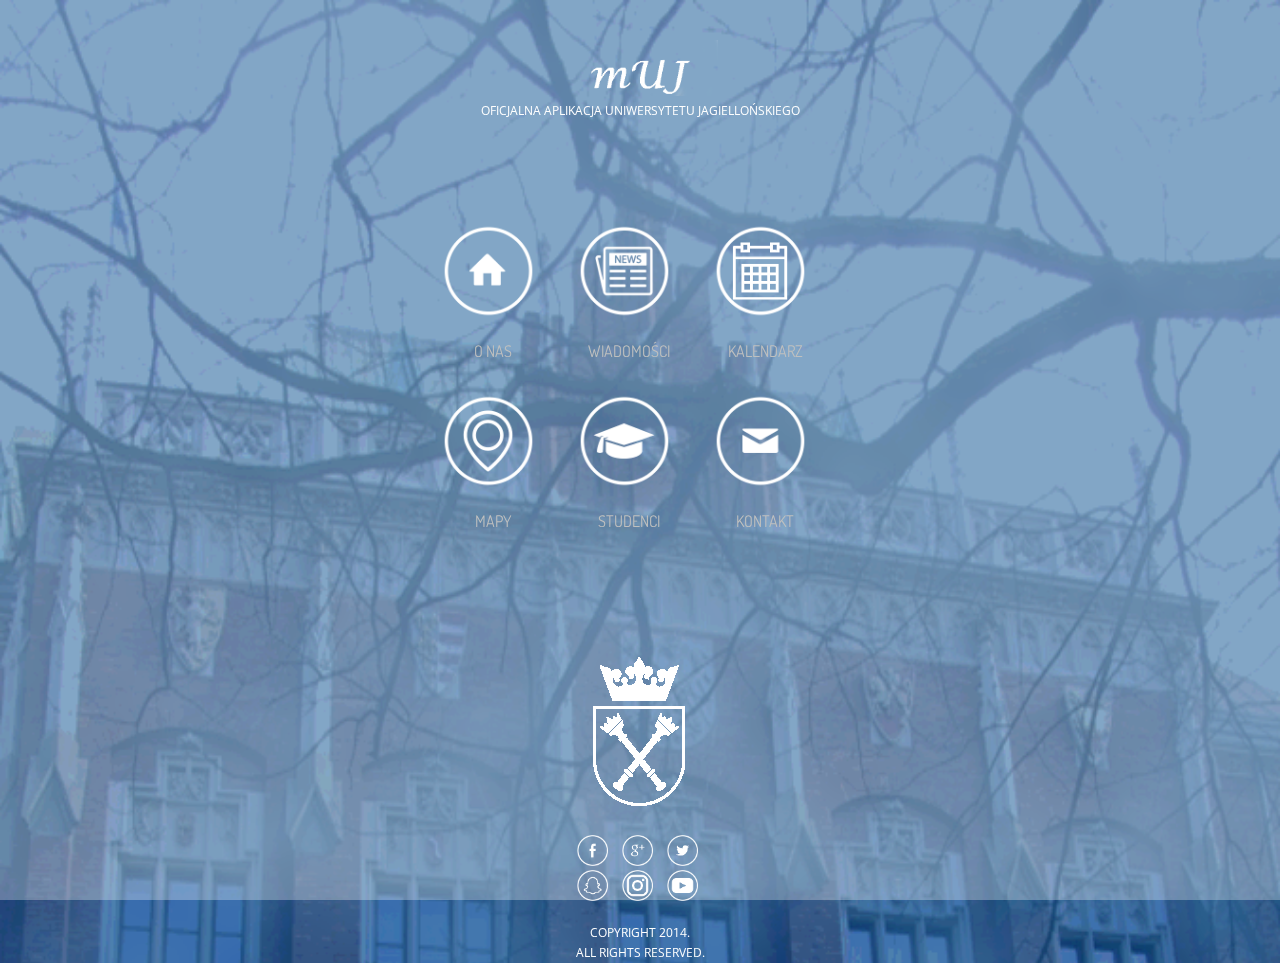
<file: slasher/code/index.html>
<!DOCTYPE HTML>
<head>
<meta http-equiv="Content-Type" content="text/html; charset=utf-8" />
<meta name="viewport" content="user-scalable=no, initial-scale=1.0, maximum-scale=1.0"/>
<meta name="apple-mobile-web-app-capable" content="yes"/>
<meta name="apple-mobile-web-app-status-bar-style" content="black">

<link rel="apple-touch-icon-precomposed" sizes="114x114" href="images/splash/splash-icon.png">
<link rel="apple-touch-startup-image" href="images/splash/splash-screen.png" 			media="screen and (max-device-width: 320px)" />  
<link rel="apple-touch-startup-image" href="images/splash/splash-screen@2x.png" 		media="(max-device-width: 480px) and (-webkit-min-device-pixel-ratio: 2)" /> 
<link rel="apple-touch-startup-image" sizes="640x1096" href="images/splash/splash-screen@3x.png" />
<link rel="apple-touch-startup-image" sizes="1024x748" href="images/splash/splash-screen-ipad-landscape" media="screen and (min-device-width : 481px) and (max-device-width : 1024px) and (orientation : landscape)" />
<link rel="apple-touch-startup-image" sizes="768x1004" href="images/splash/splash-screen-ipad-portrait.png" media="screen and (min-device-width : 481px) and (max-device-width : 1024px) and (orientation : portrait)" />
<link rel="apple-touch-startup-image" sizes="1536x2008" href="images/splash/splash-screen-ipad-portrait-retina.png"   media="(device-width: 768px)	and (orientation: portrait)	and (-webkit-device-pixel-ratio: 2)"/>
<link rel="apple-touch-startup-image" sizes="1496x2048" href="images/splash/splash-screen-ipad-landscape-retina.png"   media="(device-width: 768px)	and (orientation: landscape)	and (-webkit-device-pixel-ratio: 2)"/>

<title>mUJ - Wersja 1.0</title>

<link href="styles/style.css"     		rel="stylesheet" type="text/css">
<link href="styles/framework.css" 		rel="stylesheet" type="text/css">
<link href="styles/owl.carousel.css" 	 rel="stylesheet" type="text/css">
<link href="styles/owl.theme.css" 		rel="stylesheet" type="text/css">
<link href="styles/swipebox.css"		 rel="stylesheet" type="text/css">
<link href="styles/colorbox.css"		 rel="stylesheet" type="text/css">

<script type="text/javascript" src="scripts/jquery.js"></script>
<script type="text/javascript" src="scripts/jqueryui.js"></script>
<script type="text/javascript" src="scripts/owl.carousel.min.js"></script>
<script type="text/javascript" src="scripts/jquery.swipebox.js"></script>
<script type="text/javascript" src="scripts/colorbox.js"></script>
<script type="text/javascript" src="scripts/snap.js"></script>
<script type="text/javascript" src="scripts/contact.js"></script>
<script type="text/javascript" src="scripts/custom.js"></script>
<script type="text/javascript" src="scripts/framework.js"></script>
<script type="text/javascript" src="scripts/framework.launcher.js"></script>


</head>
<body>

<div id="preloader">
	<div id="status">
    	<p class="center-text">
			Loading the content...
            <em>Loading depends on your connection speed!</em>
        </p>
    </div>
</div>

<div class="homepage-wrapper">
	<img class="homepage-logo" src="images/misc/logo2.png"  alt="img">
    <em class="homepage-logo-sub">Oficjalna aplikacja Uniwersytetu Jagiellońskiego</em>
    
    <div class="homepage-navigation">
    	<a class="home-icon"    href="homepage2.html">O nas</a>
        <a class="news-icon"    href="news.html">Wiadomości</a>
        <a class="calendar-icon"  href="kalendarz.html">Kalendarz</a>
                
        <a href="mapy.html" class="maps-icon">Mapy</a>
        <a class="student-icon"   href="student.html">Studenci</a>
        <a class="mail-icon"	href="contact.html">Kontakt</a>
        
        <div class="clear"></div>
    </div>
	
    <div class="footer">
		<img src="images/misc/logo-uj.png"  alt="img">
    	<a class="facebook-icon" href="https://www.facebook.com/jagiellonian.university/"></a>
        <a class="google-icon"   href="https://plus.google.com/+ujkrak%C3%B3w/"></a>
        <a class="twitter-icon"  href="https://twitter.com/JagiellonskiUni"></a>
		<a class="snapchat-icon"  href="https://www.snapchat.com/add/jagiellonianuni"></a>
		<a class="instagram-icon"  href="https://www.instagram.com/jagiellonian_university/"></a>
		<a class="youtube-icon"  href="https://www.youtube.com/user/unijagiellonski"></a>
        <div class="clear"></div>
        <p class="homepage-copyright">Copyright 2014. <br>All Rights Reserved.</p>
    </div>
    
    <div class="webapp-wrapper">
    	<div class="webapp">
            <img src="images/splash/splash-icon.png" alt="img">
            <h3>SLASHER</h3>
            <p>You’re running iOS. Add this page to your homescreen for an enhanced experience!</p>
            <em class="corner-deco"></em>
            <a href="#" class="close-webapp">x</a>
        </div>
    </div>
    
</div>

<div class="homepage-background">
	<div class="bg-pattern"></div>
    <div class="bg-overlay"></div>
	<img id="bg" src="images/bg.png" alt="img">
</div>


</body>
</html>
</file>
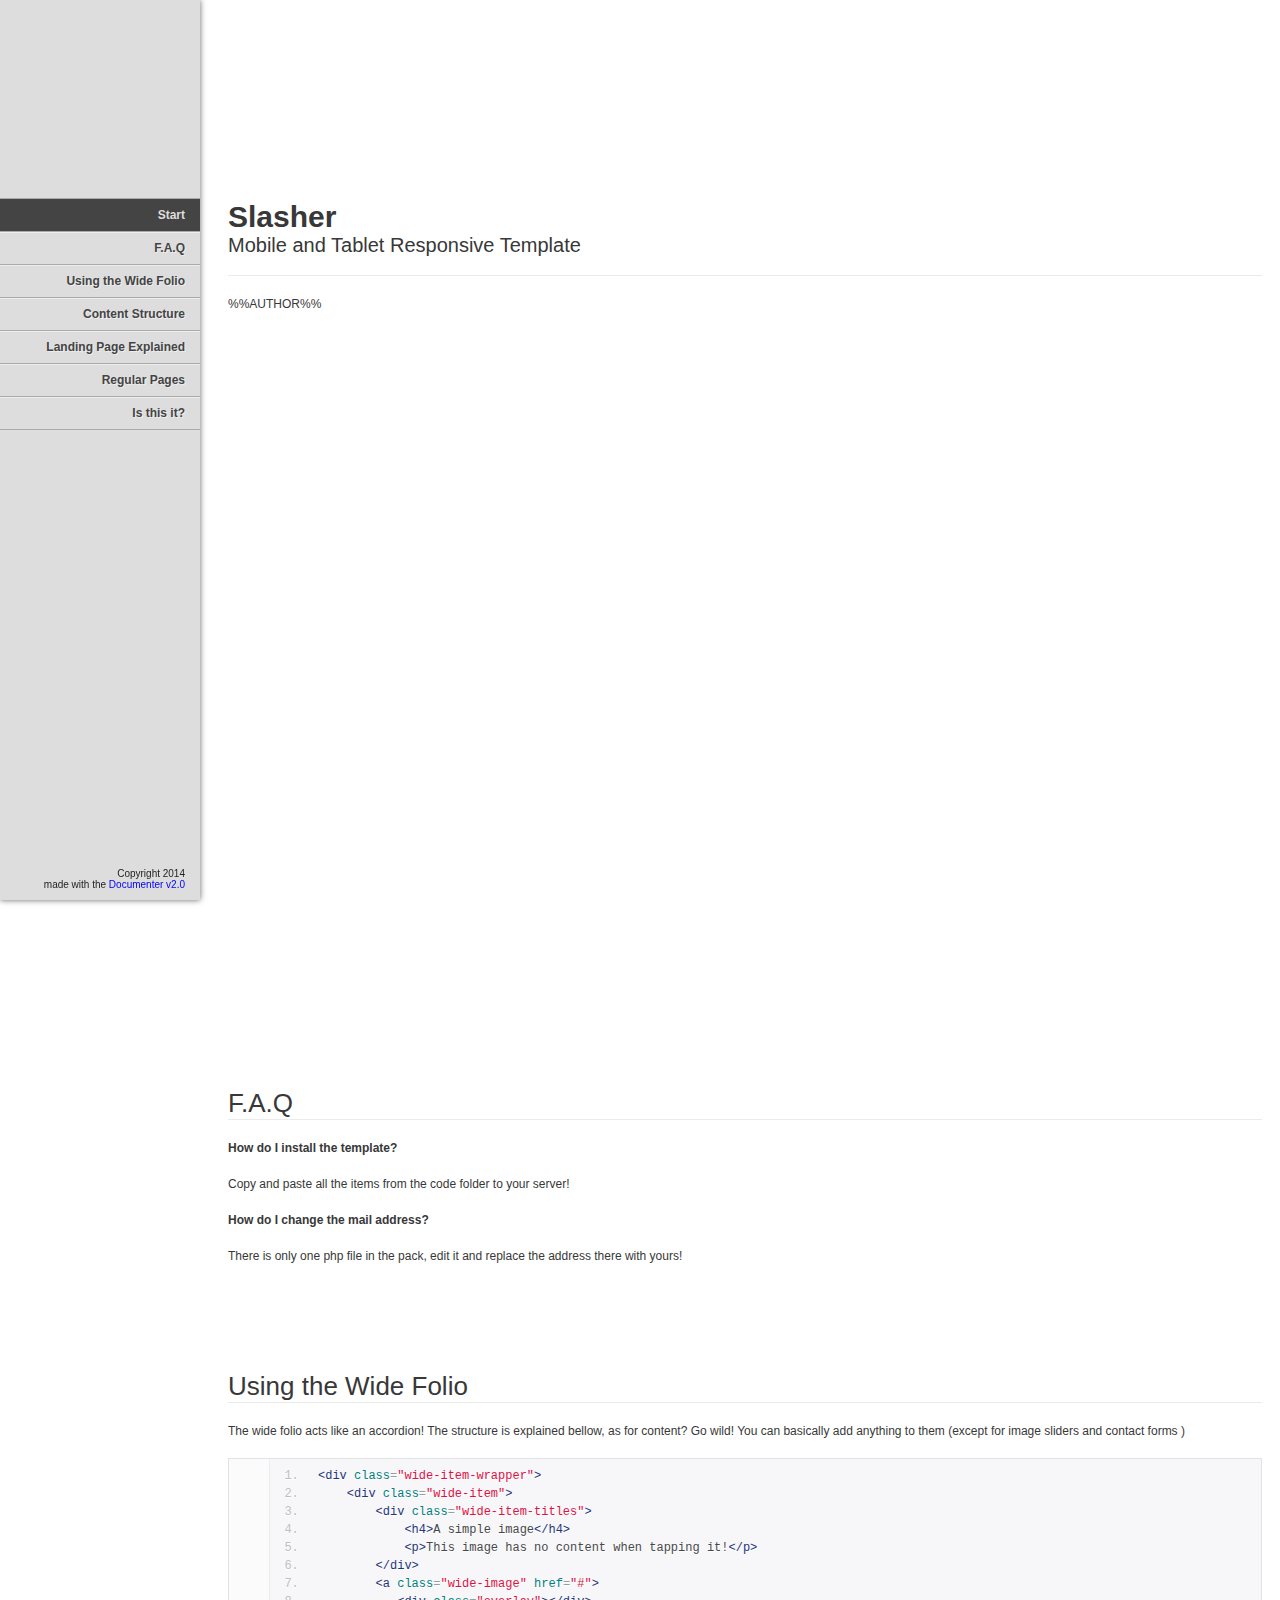
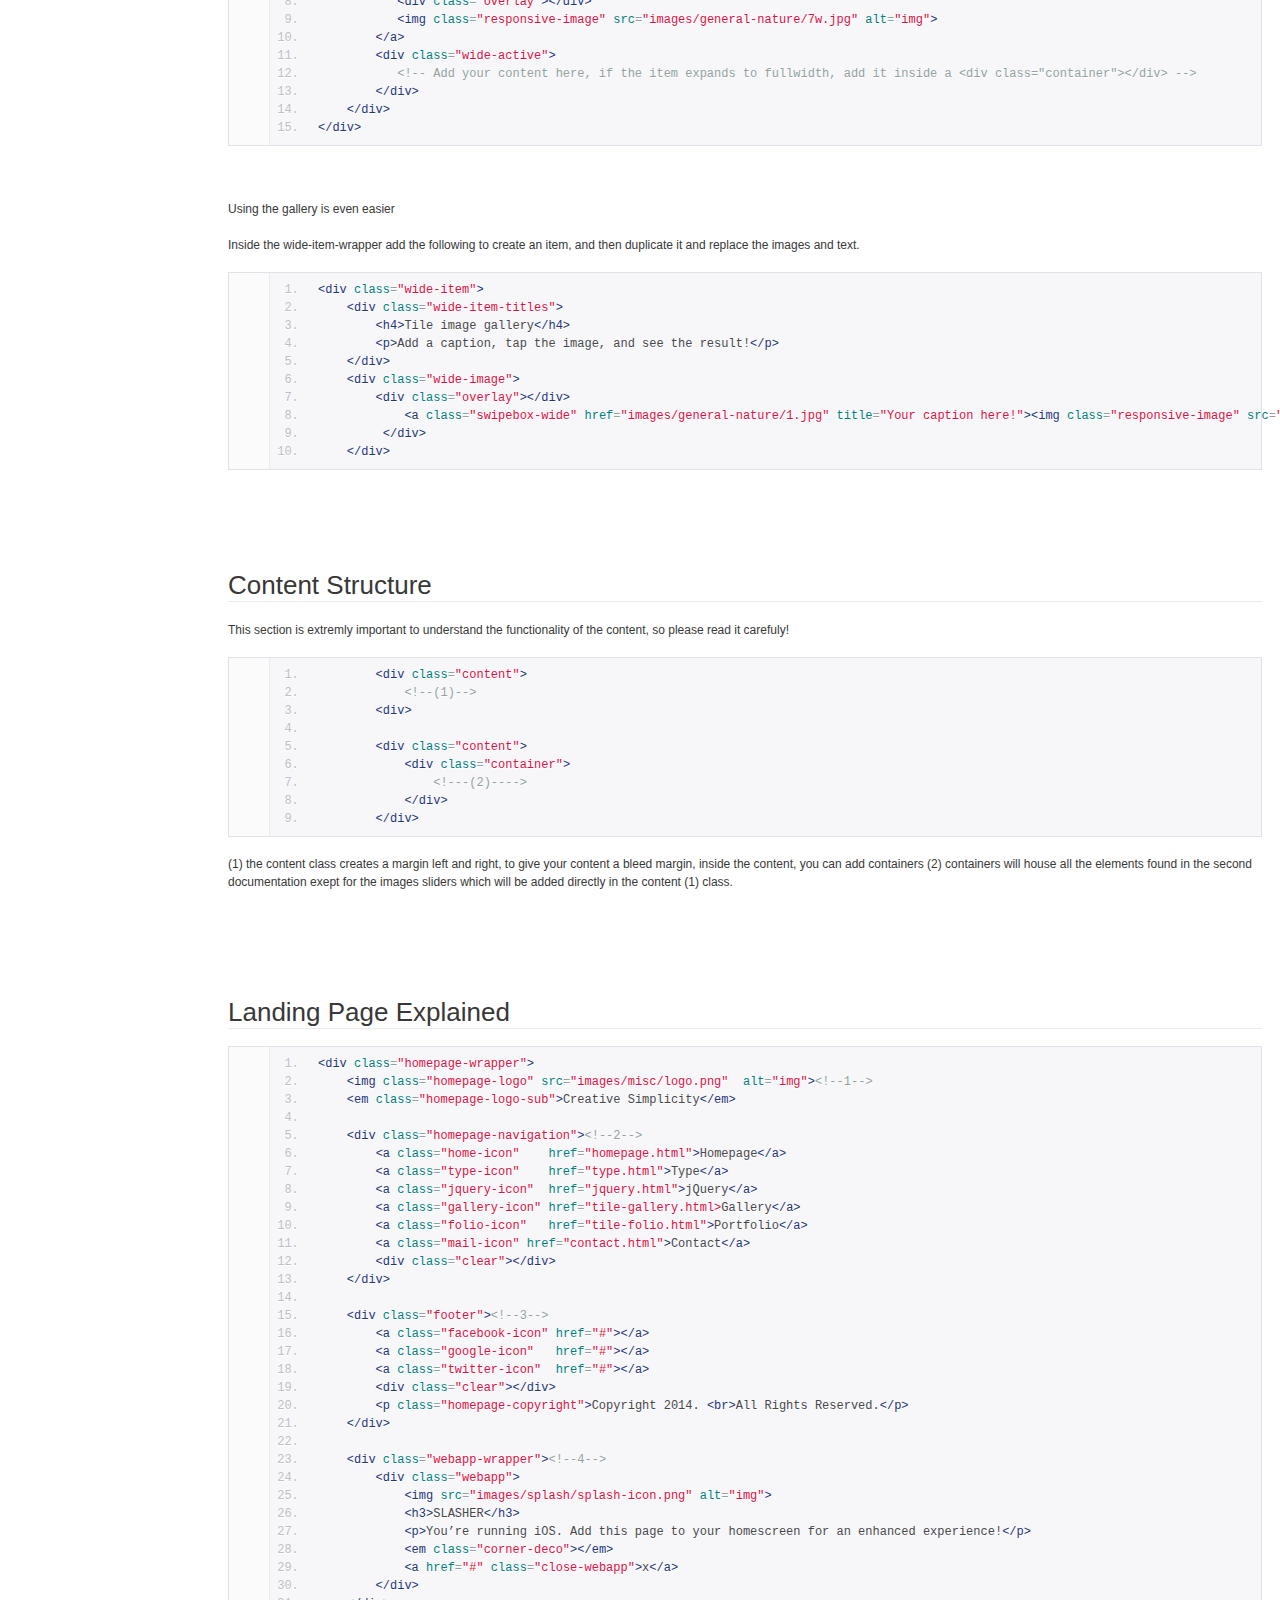
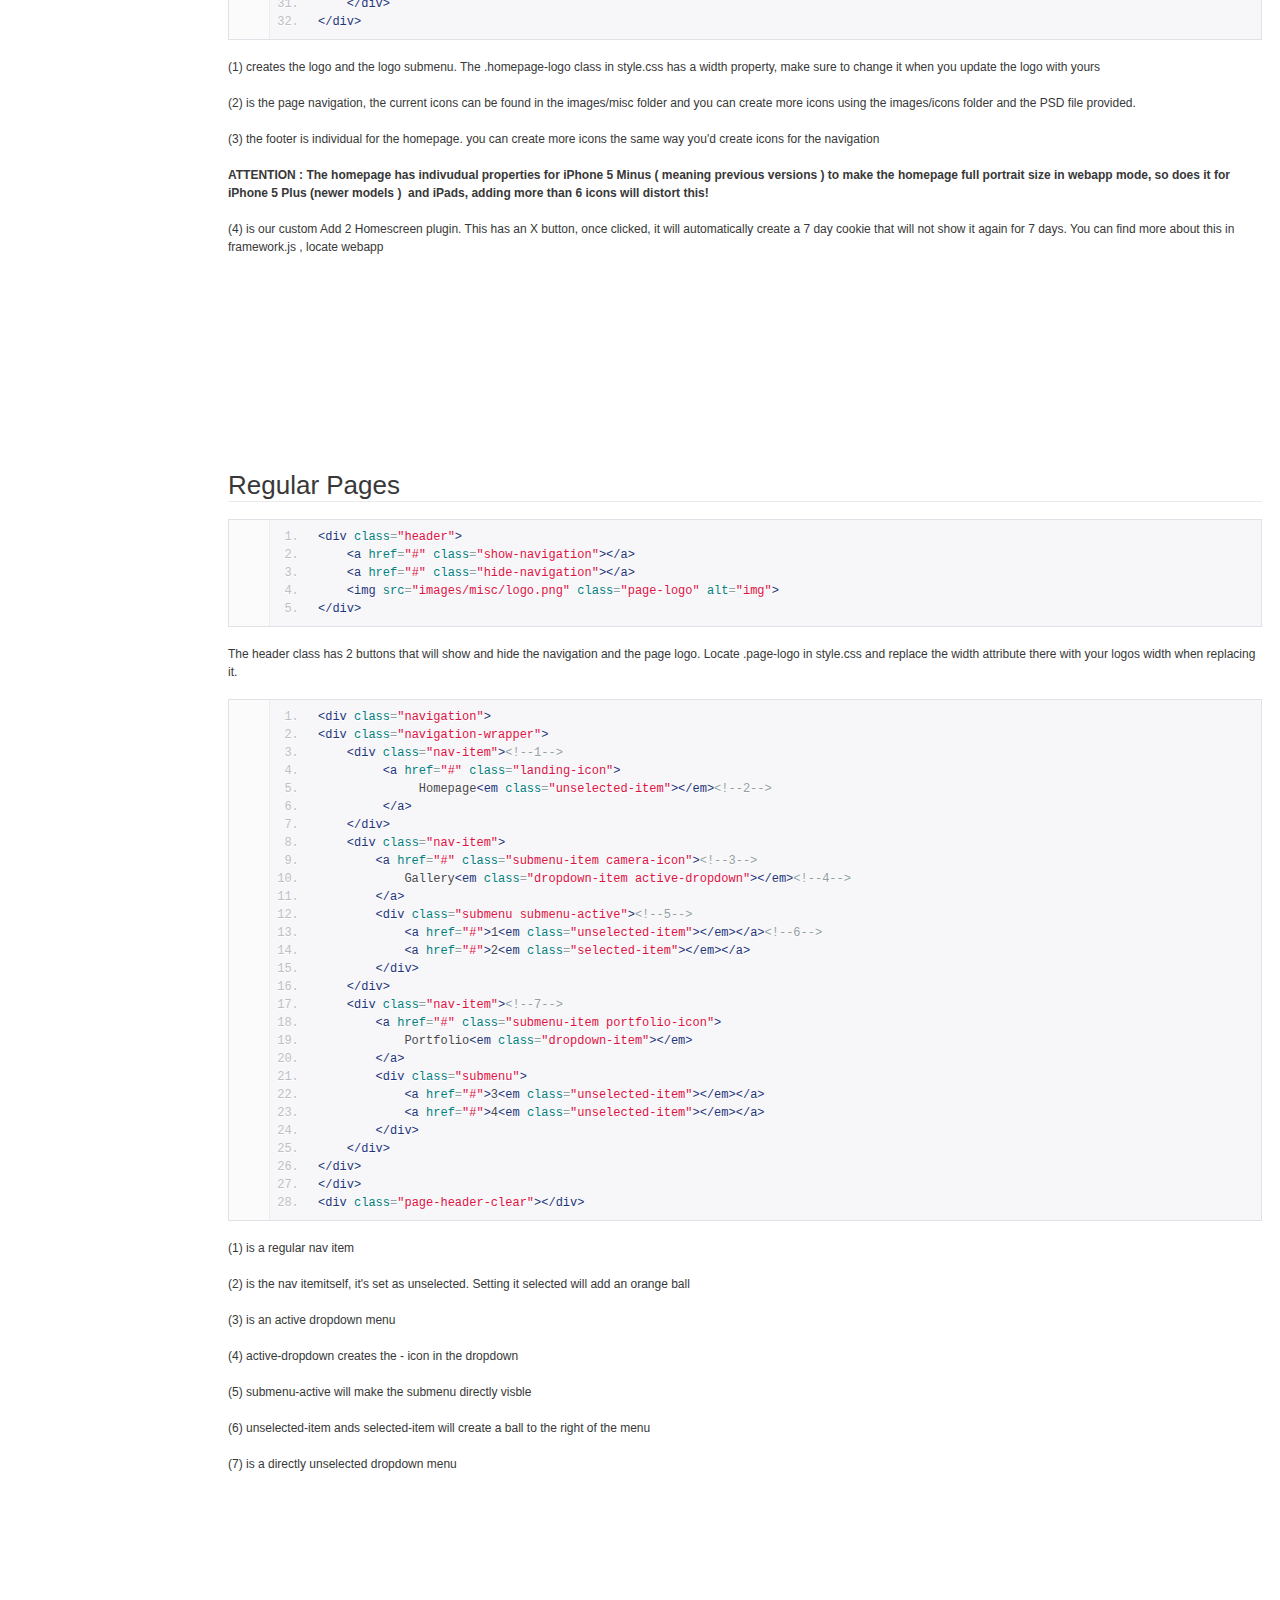
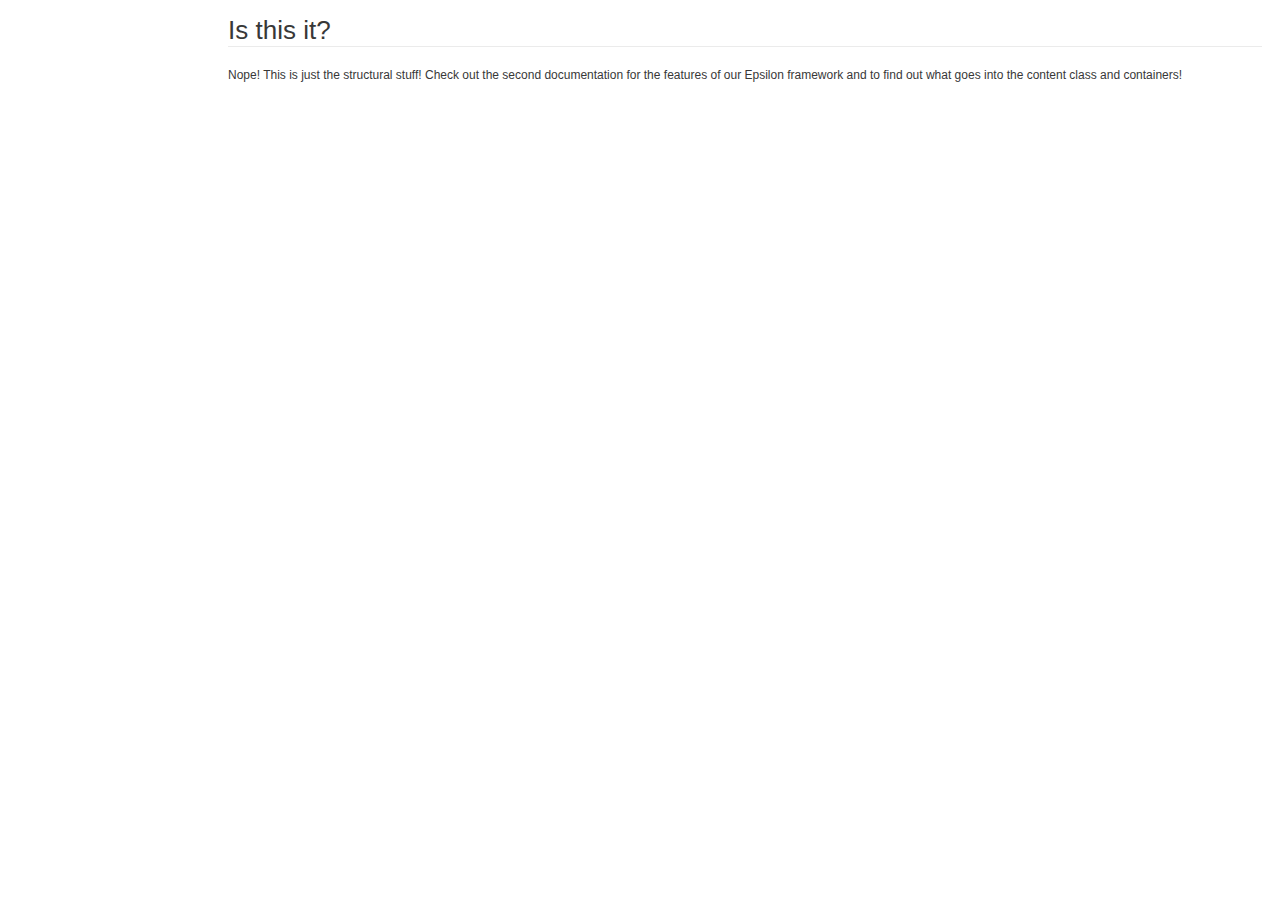
<file: slasher/documentation/01_page_structure/index.html>
<!doctype html>  
<!--[if IE 6 ]><html lang="en-us" class="ie6"> <![endif]-->
<!--[if IE 7 ]><html lang="en-us" class="ie7"> <![endif]-->
<!--[if IE 8 ]><html lang="en-us" class="ie8"> <![endif]-->
<!--[if (gt IE 7)|!(IE)]><!-->
<html lang="en-us"><!--<![endif]-->
<head>
	<meta charset="utf-8">
	
	<title>Slasher - Mobile and Tablet Responsive Template</title>
	
	<meta name="description" content="">
	<meta name="author" content="">
	<meta name="copyright" content="">
	<meta name="generator" content="Documenter v2.0 http://rxa.li/documenter">
	<meta name="date" content="2014-02-09T02:59:09+01:00">
	
	<link rel="stylesheet" href="assets/css/documenter_style.css" media="all">
	<link rel="stylesheet" href="assets/js/google-code-prettify/prettify.css" media="screen">
	<script src="assets/js/google-code-prettify/prettify.js"></script>

	
	
	<script src="assets/js/jquery.js"></script>
	
	<script src="assets/js/jquery.scrollTo.js"></script>
	<script src="assets/js/jquery.easing.js"></script>
	
	<script>document.createElement('section');var duration='500',easing='swing';</script>
	<script src="assets/js/script.js"></script>
	
	<style>
		html{background-color:#FFFFFF;color:#383838;}
		::-moz-selection{background:#444444;color:#DDDDDD;}
		::selection{background:#444444;color:#DDDDDD;}
		#documenter_sidebar #documenter_logo{background-image:url();}
		a{color:#0000FF;}
		.btn {
			border-radius:3px;
		}
		.btn-primary {
			  background-image: -moz-linear-gradient(top, #0088CC, #0044CC);
			  background-image: -ms-linear-gradient(top, #0088CC, #0044CC);
			  background-image: -webkit-gradient(linear, 0 0, 0 0088CC%, from(#DDDDDD), to(#0044CC));
			  background-image: -webkit-linear-gradient(top, #0088CC, #0044CC);
			  background-image: -o-linear-gradient(top, #0088CC, #0044CC);
			  background-image: linear-gradient(top, #0088CC, #0044CC);
			  filter: progid:DXImageTransform.Microsoft.gradient(startColorstr='#0088CC', endColorstr='#0044CC', GradientType=0);
			  border-color: #0044CC #0044CC #bfbfbf;
			  color:#FFFFFF;
		}
		.btn-primary:hover,
		.btn-primary:active,
		.btn-primary.active,
		.btn-primary.disabled,
		.btn-primary[disabled] {
		  border-color: #0088CC #0088CC #bfbfbf;
		  background-color: #0044CC;
		}
		hr{border-top:1px solid #EBEBEB;border-bottom:1px solid #FFFFFF;}
		#documenter_sidebar, #documenter_sidebar ul a{background-color:#DDDDDD;color:#222222;}
		#documenter_sidebar ul a{-webkit-text-shadow:1px 1px 0px #EEEEEE;-moz-text-shadow:1px 1px 0px #EEEEEE;text-shadow:1px 1px 0px #EEEEEE;}
		#documenter_sidebar ul{border-top:1px solid #AAAAAA;}
		#documenter_sidebar ul a{border-top:1px solid #EEEEEE;border-bottom:1px solid #AAAAAA;color:#444444;}
		#documenter_sidebar ul a:hover{background:#444444;color:#DDDDDD;border-top:1px solid #444444;}
		#documenter_sidebar ul a.current{background:#444444;color:#DDDDDD;border-top:1px solid #444444;}
		#documenter_copyright{display:block !important;visibility:visible !important;}
	</style>
	
</head>
<body class="documenter-project-slasher">
	<div id="documenter_sidebar">
		<a href="#documenter_cover" id="documenter_logo"></a>
		<ul id="documenter_nav">
			<li><a class="current" href="#documenter_cover">Start</a></li>
				
			<li><a href="#f_a_q" title="F.A.Q">F.A.Q</a></li>
			<li><a href="#using_the_wide_folio" title="Using the Wide Folio">Using the Wide Folio</a></li>
			<li><a href="#content_structure" title="Content Structure">Content Structure</a></li>
			<li><a href="#landing_page_explained" title="Landing Page Explained">Landing Page Explained</a></li>
			<li><a href="#regular_pages" title="Regular Pages">Regular Pages</a></li>
			<li><a href="#is_this_it" title="Is this it?">Is this it?</a></li>

		</ul>
		<div id="documenter_copyright">Copyright  2014<br>
		made with the <a href="http://rxa.li/documenter">Documenter v2.0</a> 
		</div>
	</div>
	<div id="documenter_content">
	<section id="documenter_cover">
	<h1>Slasher</h1>
	<h2>Mobile and Tablet Responsive Template</h2>
	<div id="documenter_buttons">
		
	</div>
	<hr>
	<ul>
	
	
	%%AUTHOR%%
	
	
	</ul>
	<p></p>
	</section>
	
	<section id="f_a_q">
	<div class="page-header"><h3>F.A.Q</h3><hr class="notop"></div>
<p>
	<strong>How do I install the template?</strong></p>
<p>
	Copy and paste all the items from the code folder to your server!&nbsp;</p>
<p>
	<strong>How do I change the mail address?</strong></p>
<p>
	There is only one php file in the pack, edit it and replace the address there with yours!&nbsp;</p>
</section>
<section id="using_the_wide_folio">
	<div class="page-header"><h3>Using the Wide Folio</h3><hr class="notop"></div>
<p>
	The wide folio acts like an accordion! The structure is explained bellow, as for content? Go wild! You can basically add anything to them (except for image sliders and contact forms )&nbsp;</p>
<pre class="prettyprint lang-html linenums">
&lt;div class=&quot;wide-item-wrapper&quot;&gt;
    &lt;div class=&quot;wide-item&quot;&gt;
        &lt;div class=&quot;wide-item-titles&quot;&gt;
            &lt;h4&gt;A simple image&lt;/h4&gt;
            &lt;p&gt;This image has no content when tapping it!&lt;/p&gt;
        &lt;/div&gt;
        &lt;a class=&quot;wide-image&quot; href=&quot;#&quot;&gt;
           &lt;div class=&quot;overlay&quot;&gt;&lt;/div&gt;
           &lt;img class=&quot;responsive-image&quot; src=&quot;images/general-nature/7w.jpg&quot; alt=&quot;img&quot;&gt;
        &lt;/a&gt;
        &lt;div class=&quot;wide-active&quot;&gt;
           &lt;!-- Add your content here, if the item expands to fullwidth, add it inside a &lt;div class=&quot;container&quot;&gt;&lt;/div&gt; --&gt;
        &lt;/div&gt;
    &lt;/div&gt;
&lt;/div&gt;</pre>
<p>
	&nbsp;</p>
<p>
	Using the gallery is even easier</p>
<p>
	Inside the wide-item-wrapper add the following to create an item, and then duplicate it and replace the images and text.</p>
<pre class="prettyprint lang-html linenums">
&lt;div class=&quot;wide-item&quot;&gt;
    &lt;div class=&quot;wide-item-titles&quot;&gt;
        &lt;h4&gt;Tile image gallery&lt;/h4&gt;
        &lt;p&gt;Add a caption, tap the image, and see the result!&lt;/p&gt;
    &lt;/div&gt;
    &lt;div class=&quot;wide-image&quot;&gt;
        &lt;div class=&quot;overlay&quot;&gt;&lt;/div&gt;
            &lt;a class=&quot;swipebox-wide&quot; href=&quot;images/general-nature/1.jpg&quot; title=&quot;Your caption here!&quot;&gt;&lt;img class=&quot;responsive-image&quot; src=&quot;images/general-nature/1w.jpg&quot; alt=&quot;img&quot;&gt;&lt;/a&gt;
         &lt;/div&gt;
    &lt;/div&gt;</pre>
</section>
<section id="content_structure">
	<div class="page-header"><h3>Content Structure</h3><hr class="notop"></div>
<p>
	This section is extremly important to understand the functionality of the content, so please read it carefuly!&nbsp;</p>
<pre class="prettyprint lang-html linenums">
        &lt;div class=&quot;content&quot;&gt;
            &lt;!--(1)--&gt;
        &lt;div&gt;

        &lt;div class=&quot;content&quot;&gt;
            &lt;div class=&quot;container&quot;&gt;
                &lt;!---(2)----&gt;
            &lt;/div&gt;
        &lt;/div&gt;
</pre>
<p>
	(1) the content class creates a margin left and right, to give your content a bleed margin, inside the content, you can add containers (2) containers will house all the elements found in the second documentation exept for the images sliders which will be added directly in the content (1) class.</p>
</section>
<section id="landing_page_explained">
	<div class="page-header"><h3>Landing Page Explained</h3><hr class="notop"></div>
<pre class="prettyprint lang-html linenums">
&lt;div class=&quot;homepage-wrapper&quot;&gt;
    &lt;img class=&quot;homepage-logo&quot; src=&quot;images/misc/logo.png&quot;  alt=&quot;img&quot;&gt;&lt;!--1--&gt;
    &lt;em class=&quot;homepage-logo-sub&quot;&gt;Creative Simplicity&lt;/em&gt;

    &lt;div class=&quot;homepage-navigation&quot;&gt;&lt;!--2--&gt;
   <span class="Apple-tab-span" style="white-space:pre"> </span>    &lt;a class=&quot;home-icon&quot;    href=&quot;homepage.html&quot;&gt;Homepage&lt;/a&gt;
        &lt;a class=&quot;type-icon&quot;    href=&quot;type.html&quot;&gt;Type&lt;/a&gt;
        &lt;a class=&quot;jquery-icon&quot;  href=&quot;jquery.html&quot;&gt;jQuery&lt;/a&gt;  
        &lt;a class=&quot;gallery-icon&quot; href=&quot;tile-gallery.html&gt;Gallery&lt;/a&gt;
        &lt;a class=&quot;folio-icon&quot;   href=&quot;tile-folio.html&quot;&gt;Portfolio&lt;/a&gt;
        &lt;a class=&quot;mail-icon&quot;<span class="Apple-tab-span" style="white-space:pre"> </span>href=&quot;contact.html&quot;&gt;Contact&lt;/a&gt;
        &lt;div class=&quot;clear&quot;&gt;&lt;/div&gt;
    &lt;/div&gt;

    &lt;div class=&quot;footer&quot;&gt;&lt;!--3--&gt;
   <span class="Apple-tab-span" style="white-space:pre"> </span>    &lt;a class=&quot;facebook-icon&quot; href=&quot;#&quot;&gt;&lt;/a&gt;
        &lt;a class=&quot;google-icon&quot;   href=&quot;#&quot;&gt;&lt;/a&gt;
        &lt;a class=&quot;twitter-icon&quot;  href=&quot;#&quot;&gt;&lt;/a&gt;
        &lt;div class=&quot;clear&quot;&gt;&lt;/div&gt;
        &lt;p class=&quot;homepage-copyright&quot;&gt;Copyright 2014. &lt;br&gt;All Rights Reserved.&lt;/p&gt;
    &lt;/div&gt;
  
    &lt;div class=&quot;webapp-wrapper&quot;&gt;&lt;!--4--&gt;
        &lt;div class=&quot;webapp&quot;&gt;
            &lt;img src=&quot;images/splash/splash-icon.png&quot; alt=&quot;img&quot;&gt;
            &lt;h3&gt;SLASHER&lt;/h3&gt;
            &lt;p&gt;You&rsquo;re running iOS. Add this page to your homescreen for an enhanced experience!&lt;/p&gt;
            &lt;em class=&quot;corner-deco&quot;&gt;&lt;/em&gt;
            &lt;a href=&quot;#&quot; class=&quot;close-webapp&quot;&gt;x&lt;/a&gt;
        &lt;/div&gt;
    &lt;/div&gt;
&lt;/div&gt;</pre>
<p>
	(1) creates the logo and the logo submenu. The .homepage-logo class in style.css has a width property, make sure to change it when you update the logo with yours</p>
<p>
	(2) is the page navigation, the current icons can be found in the images/misc folder and you can create more icons using the images/icons folder and the PSD file provided.&nbsp;</p>
<p>
	(3) the footer is individual for the homepage. you can create more icons the same way you&#39;d create icons for the navigation&nbsp;</p>
<p>
	<strong>ATTENTION : The homepage has indivudual properties for iPhone 5 Minus ( meaning previous versions ) to make the homepage full portrait size in webapp mode, so does it for iPhone 5 Plus (newer models ) &nbsp;and iPads, adding more than 6 icons will distort this!&nbsp;</strong></p>
<p>
	(4) is our custom Add 2 Homescreen plugin. This has an X button, once clicked, it will automatically create a 7 day cookie that will not show it again for 7 days. You can find more about this in framework.js , locate webapp&nbsp;</p>
<p>
	&nbsp;</p>
<p>
	&nbsp;</p>
<p>
	&nbsp;</p>
</section>
<section id="regular_pages">
	<div class="page-header"><h3>Regular Pages</h3><hr class="notop"></div>
<pre class="prettyprint lang-html linenums">
&lt;div class=&quot;header&quot;&gt;
    &lt;a href=&quot;#&quot; class=&quot;show-navigation&quot;&gt;&lt;/a&gt;
    &lt;a href=&quot;#&quot; class=&quot;hide-navigation&quot;&gt;&lt;/a&gt;
    &lt;img src=&quot;images/misc/logo.png&quot; class=&quot;page-logo&quot; alt=&quot;img&quot;&gt;
&lt;/div&gt;</pre>
<p>
	The header class has 2 buttons that will show and hide the navigation and the page logo. Locate .page-logo in style.css and replace the width attribute there with your logos width when replacing it.&nbsp;</p>
<pre class="prettyprint lang-html linenums">
&lt;div class=&quot;navigation&quot;&gt;
&lt;div class=&quot;navigation-wrapper&quot;&gt;
    &lt;div class=&quot;nav-item&quot;&gt;&lt;!--1--&gt;
         &lt;a href=&quot;#&quot; class=&quot;landing-icon&quot;&gt;
              Homepage&lt;em class=&quot;unselected-item&quot;&gt;&lt;/em&gt;&lt;!--2--&gt;
         &lt;/a&gt;
    &lt;/div&gt;
    &lt;div class=&quot;nav-item&quot;&gt;
        &lt;a href=&quot;#&quot; class=&quot;submenu-item camera-icon&quot;&gt;&lt;!--3--&gt;
            Gallery&lt;em class=&quot;dropdown-item active-dropdown&quot;&gt;&lt;/em&gt;&lt;!--4--&gt;
        &lt;/a&gt;
        &lt;div class=&quot;submenu submenu-active&quot;&gt;&lt;!--5--&gt;
       <span class="Apple-tab-span" style="white-space:pre"> </span>    &lt;a href=&quot;#&quot;&gt;1&lt;em class=&quot;unselected-item&quot;&gt;&lt;/em&gt;&lt;/a&gt;&lt;!--6--&gt;
            &lt;a href=&quot;#&quot;&gt;2&lt;em class=&quot;selected-item&quot;&gt;&lt;/em&gt;&lt;/a&gt;
        &lt;/div&gt;
    &lt;/div&gt;
    &lt;div class=&quot;nav-item&quot;&gt;&lt;!--7--&gt;
        &lt;a href=&quot;#&quot; class=&quot;submenu-item portfolio-icon&quot;&gt;
            Portfolio&lt;em class=&quot;dropdown-item&quot;&gt;&lt;/em&gt;
        &lt;/a&gt;
        &lt;div class=&quot;submenu&quot;&gt;
            &lt;a href=&quot;#&quot;&gt;3&lt;em class=&quot;unselected-item&quot;&gt;&lt;/em&gt;&lt;/a&gt;
            &lt;a href=&quot;#&quot;&gt;4&lt;em class=&quot;unselected-item&quot;&gt;&lt;/em&gt;&lt;/a&gt;
        &lt;/div&gt;
    &lt;/div&gt;
&lt;/div&gt;
&lt;/div&gt;
&lt;div class=&quot;page-header-clear&quot;&gt;&lt;/div&gt;</pre>
<p>
	(1) is a regular nav item&nbsp;</p>
<p>
	(2) is the nav itemitself, it&#39;s set as unselected. Setting it selected will add an orange ball&nbsp;</p>
<p>
	(3) is an active dropdown menu</p>
<p>
	(4) active-dropdown creates the - icon in the dropdown</p>
<p>
	(5) submenu-active will make the submenu directly visble&nbsp;</p>
<p>
	(6) unselected-item ands selected-item will create a ball to the right of the menu</p>
<p>
	(7) is a directly unselected dropdown menu</p>
<p>
	&nbsp;</p>
</section>
<section id="is_this_it">
	<div class="page-header"><h3>Is this it?</h3><hr class="notop"></div>
<p>
	Nope! This is just the structural stuff! Check out the second documentation for the features of our Epsilon framework and to find out what goes into the content class and containers!&nbsp;</p>
</section>

	</div>
</body>
</html>
</file>
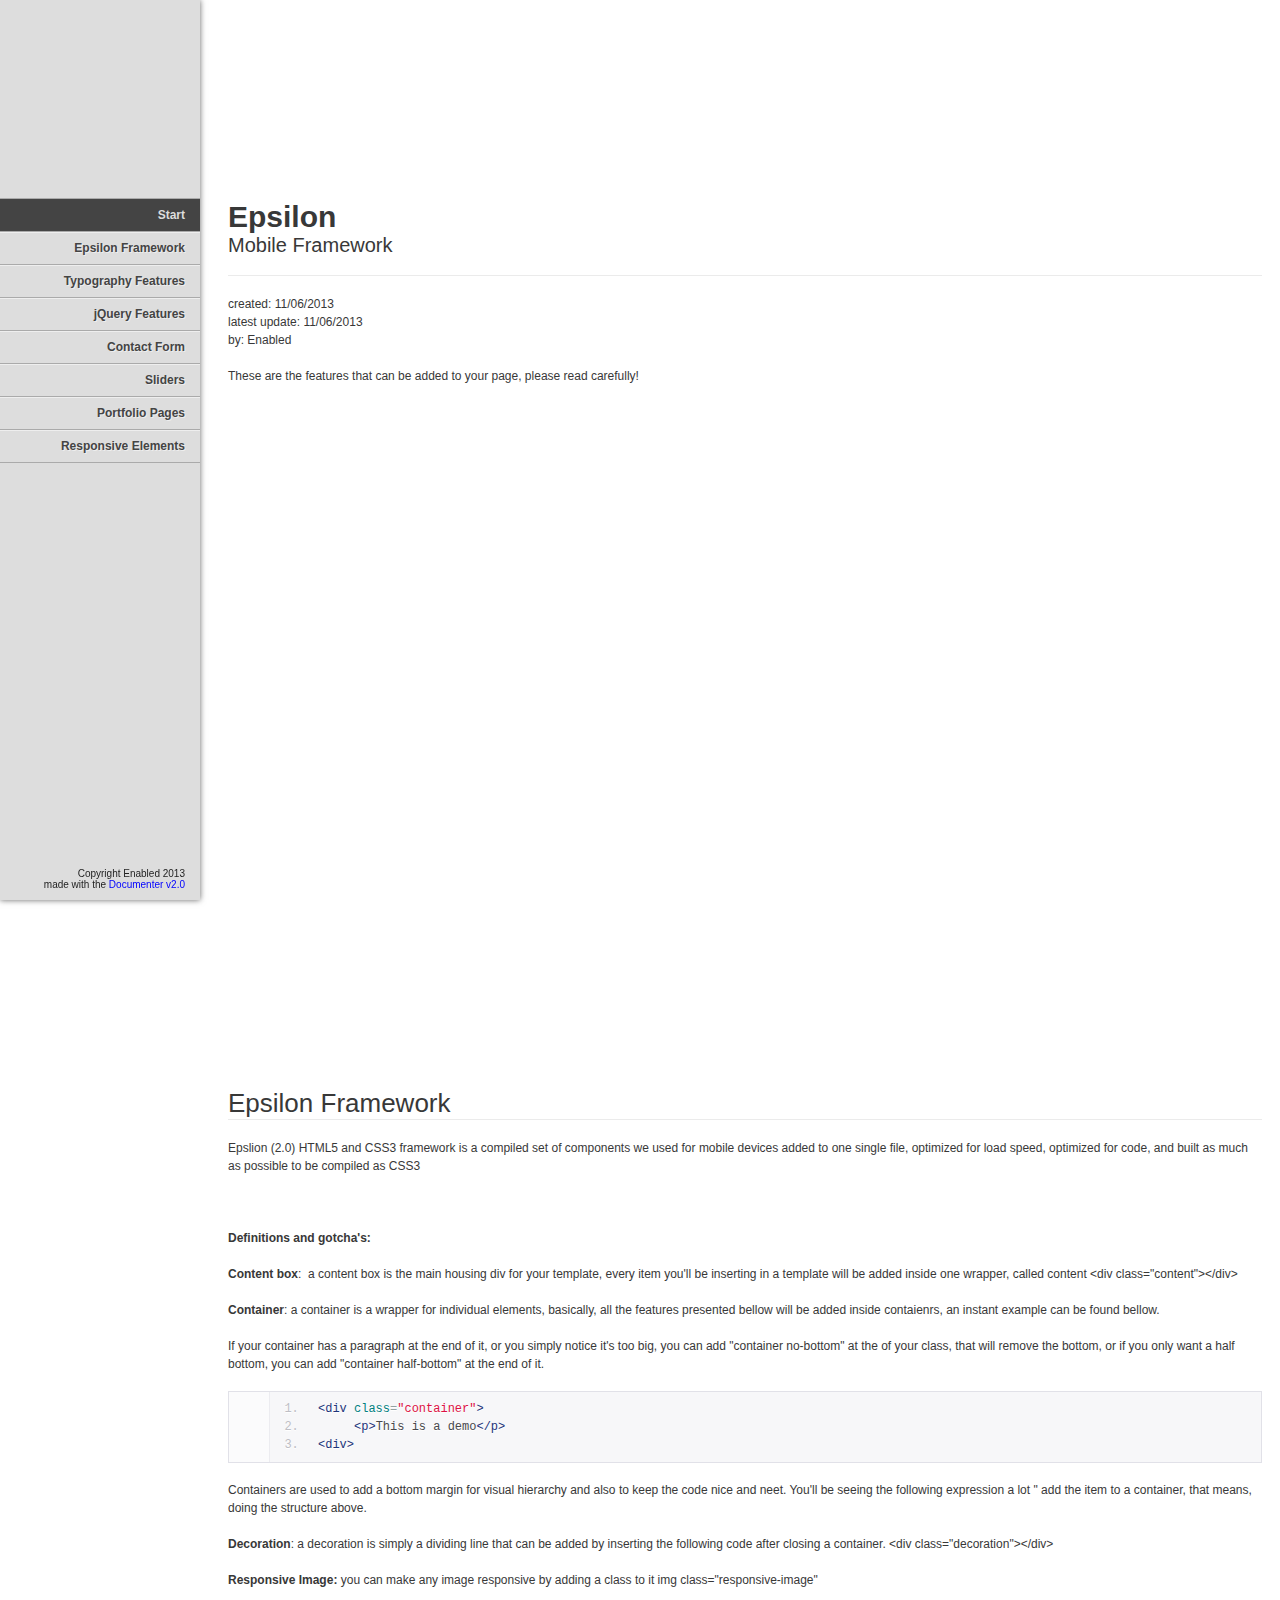
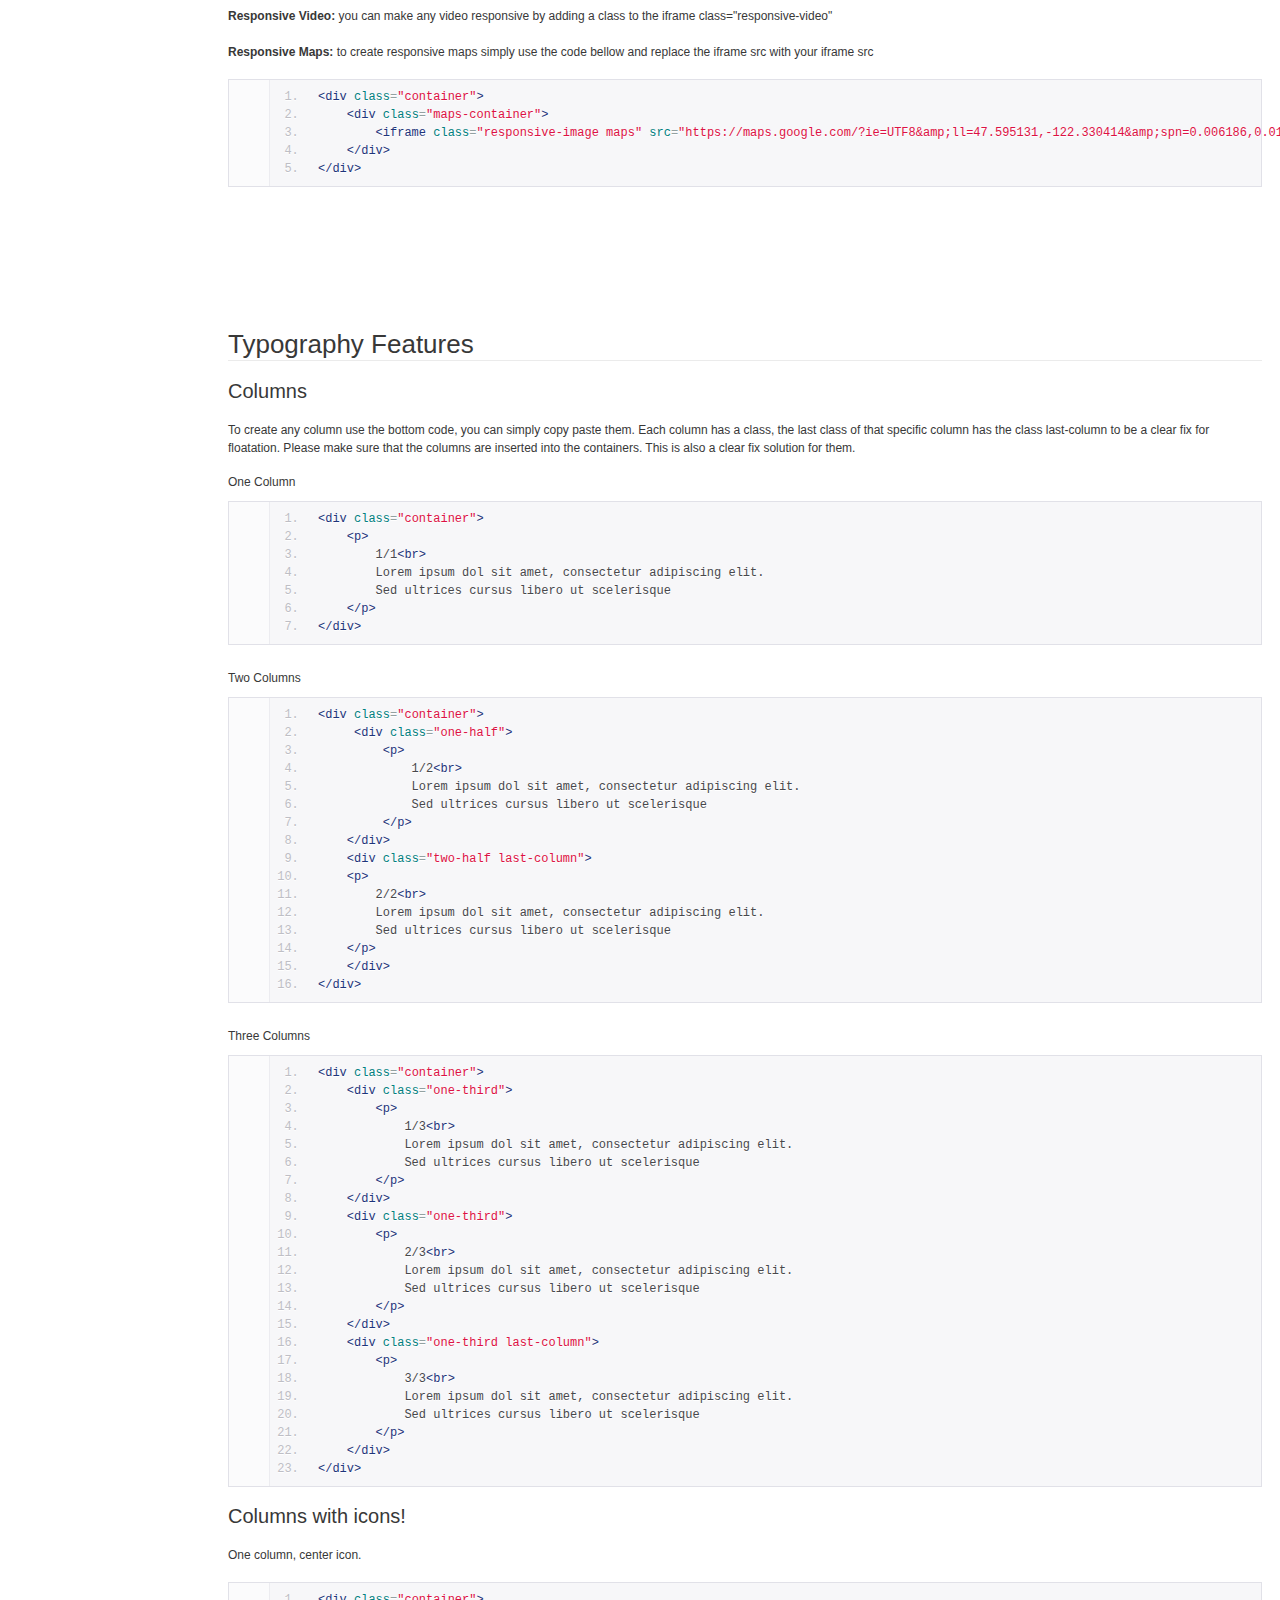
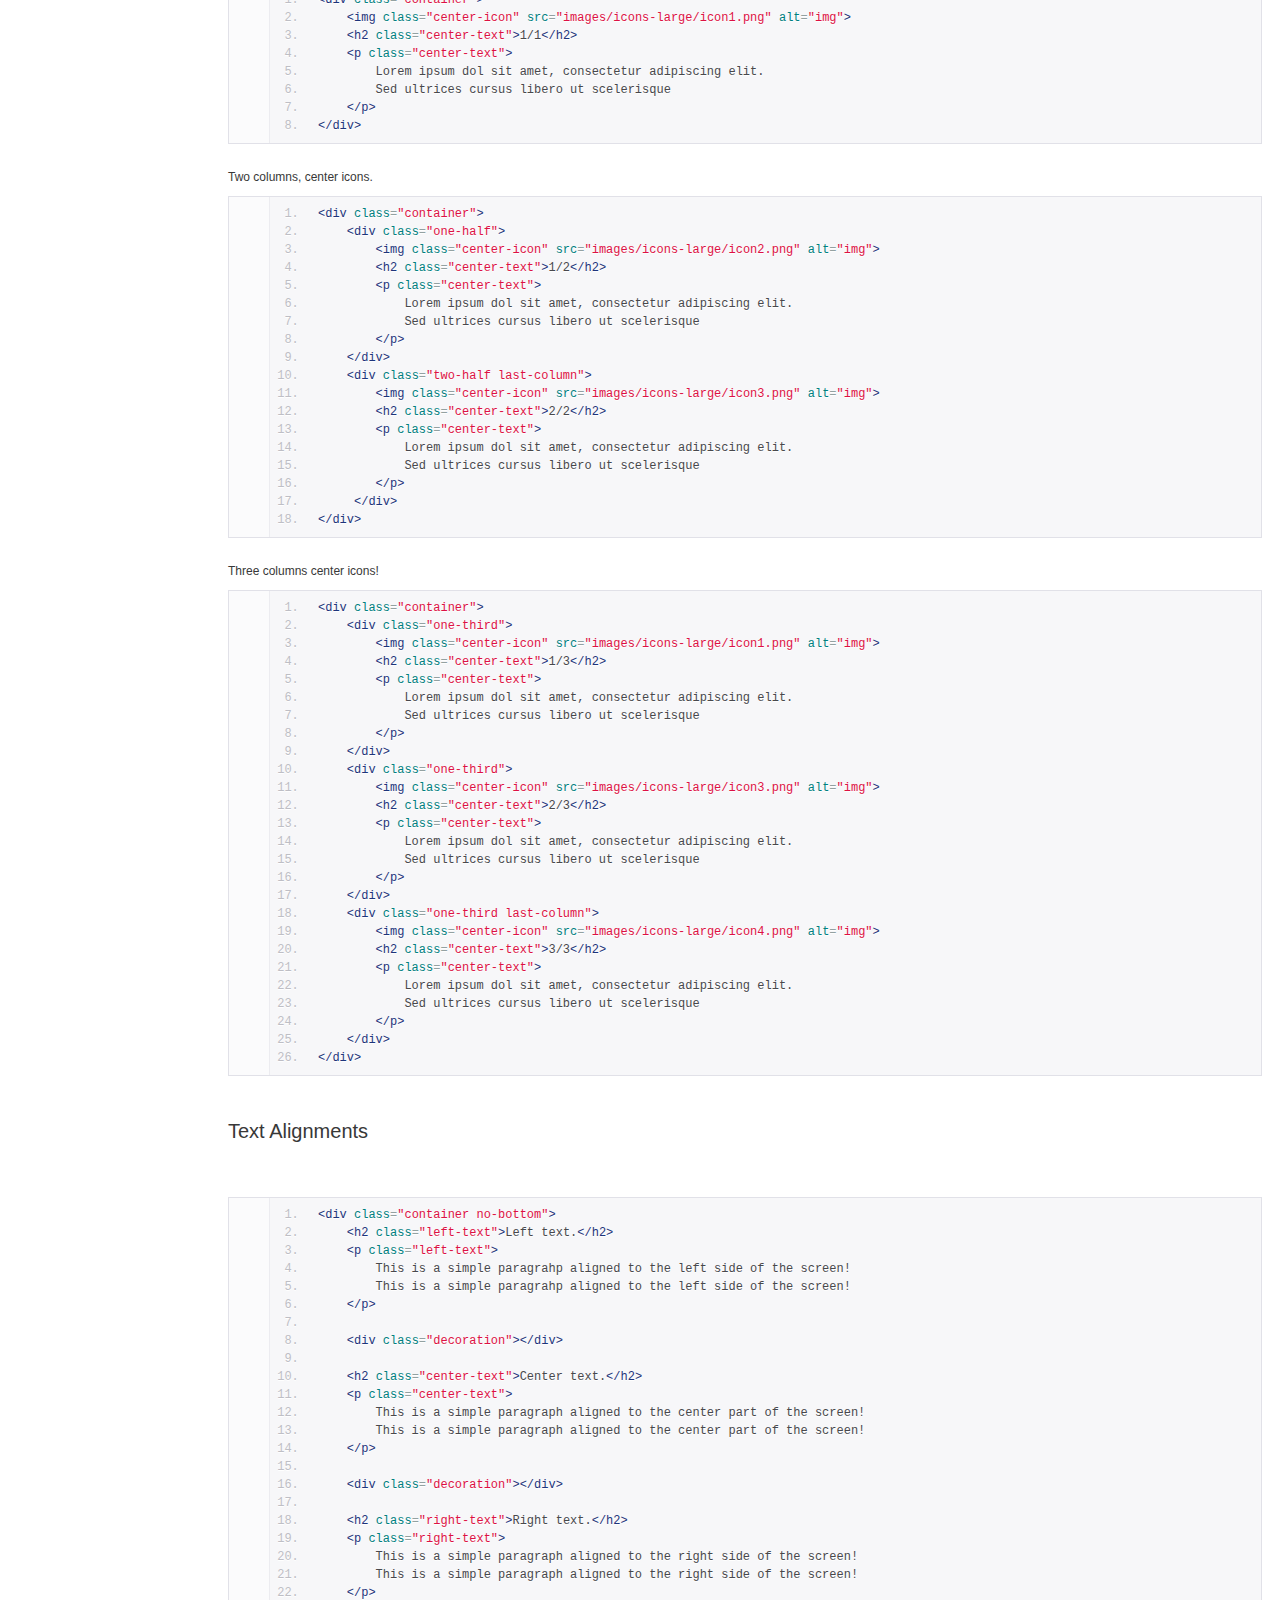
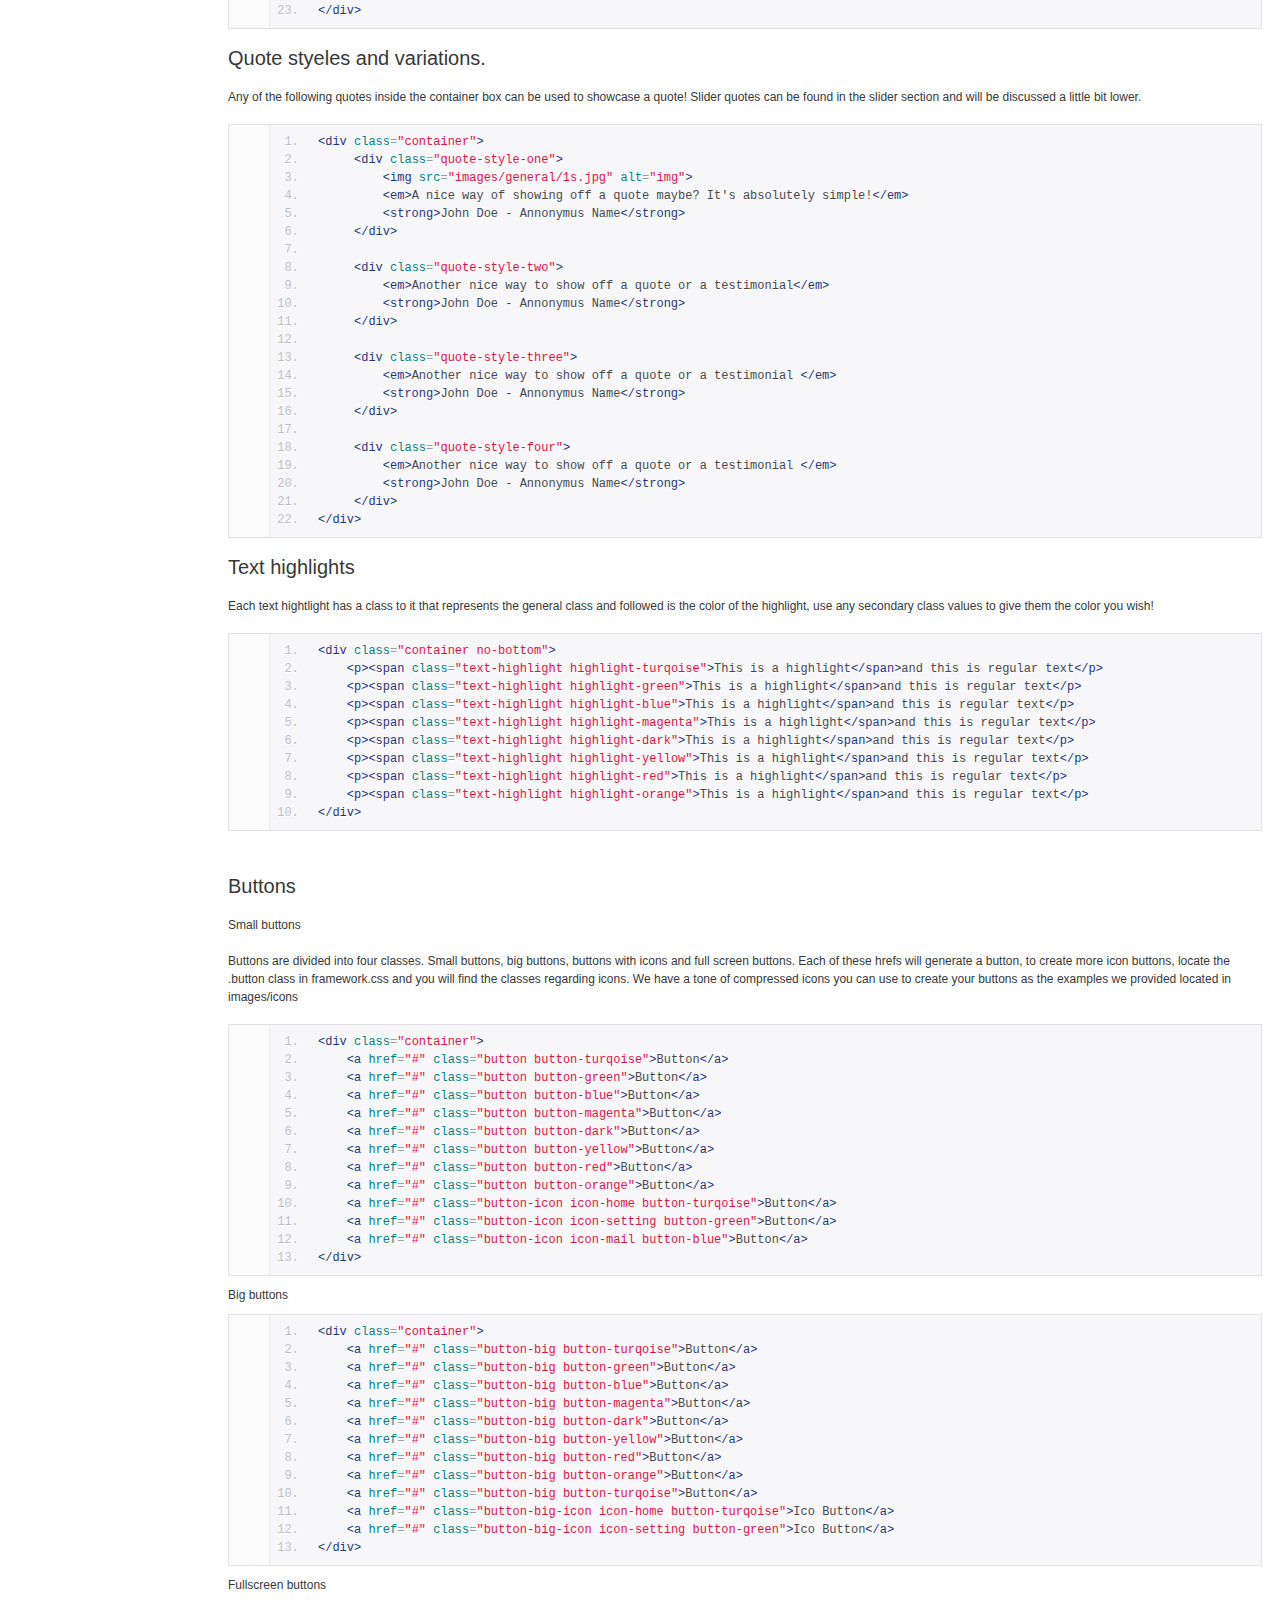
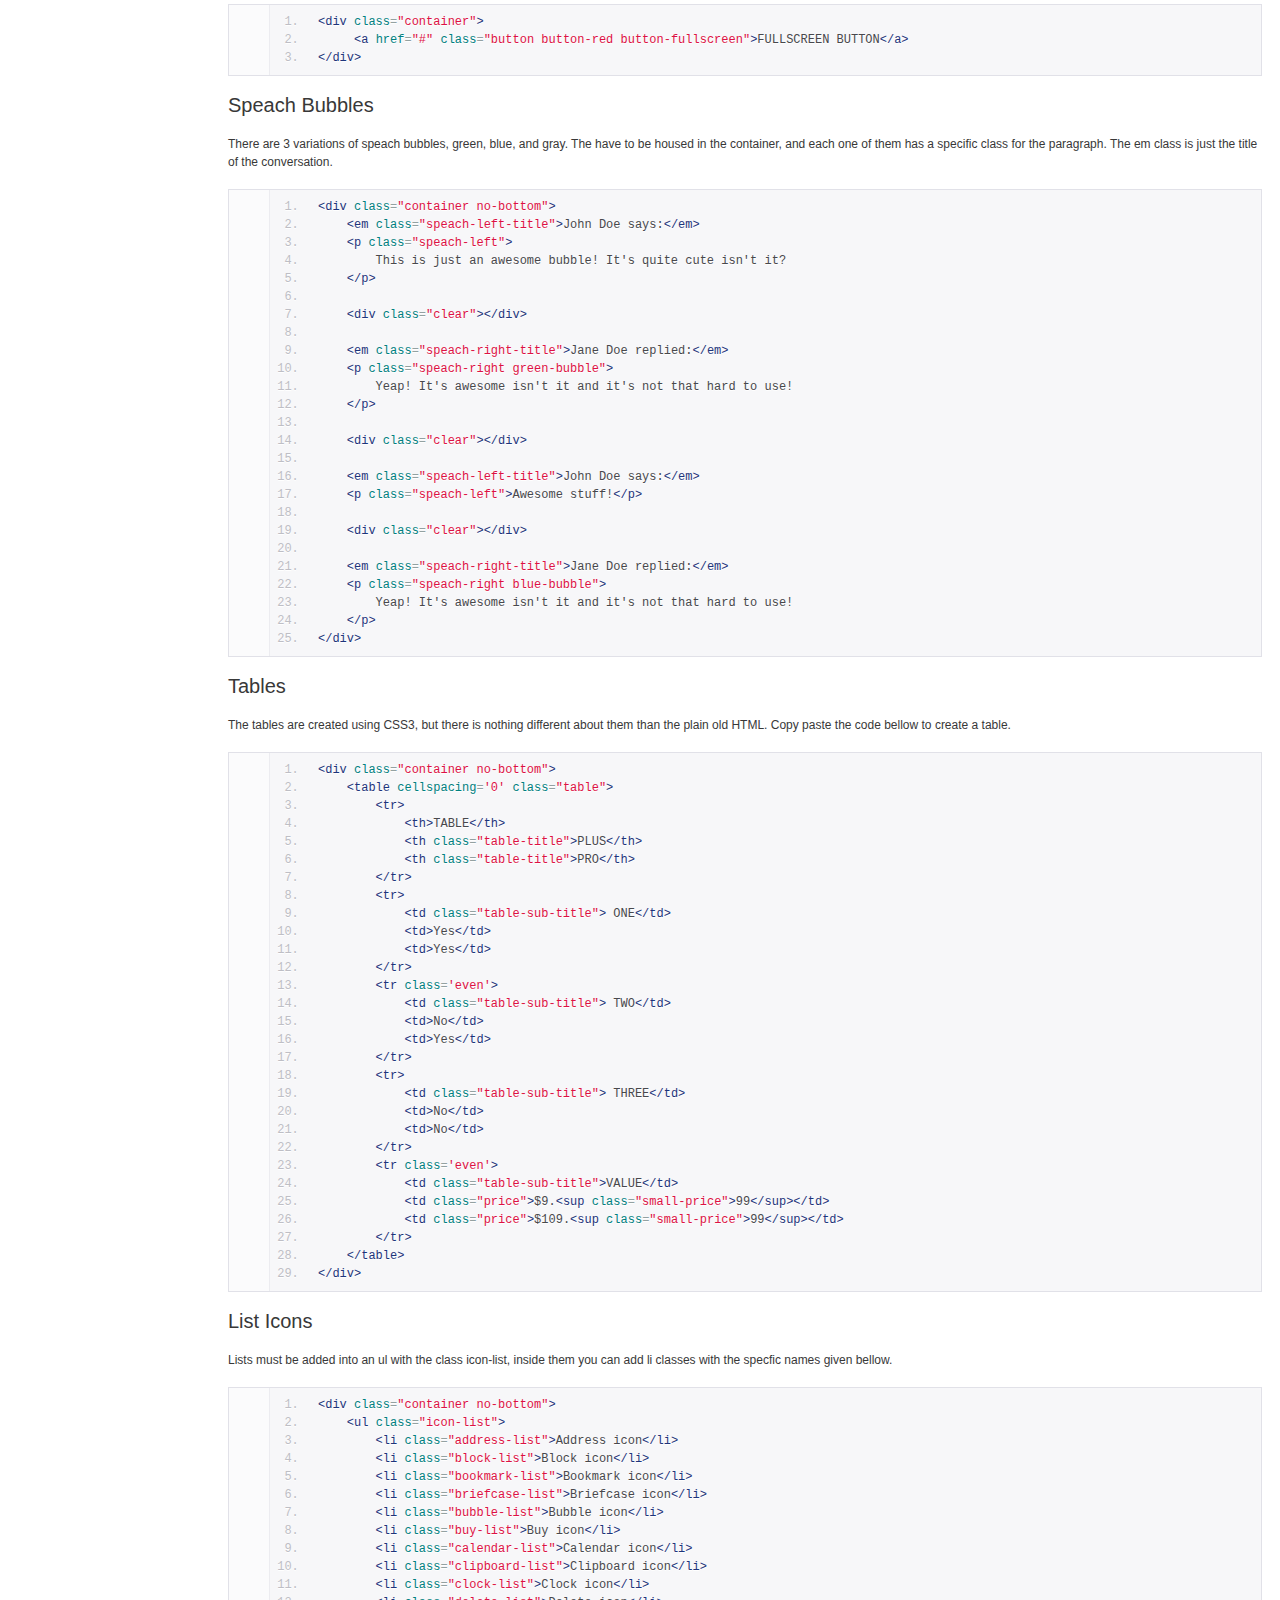
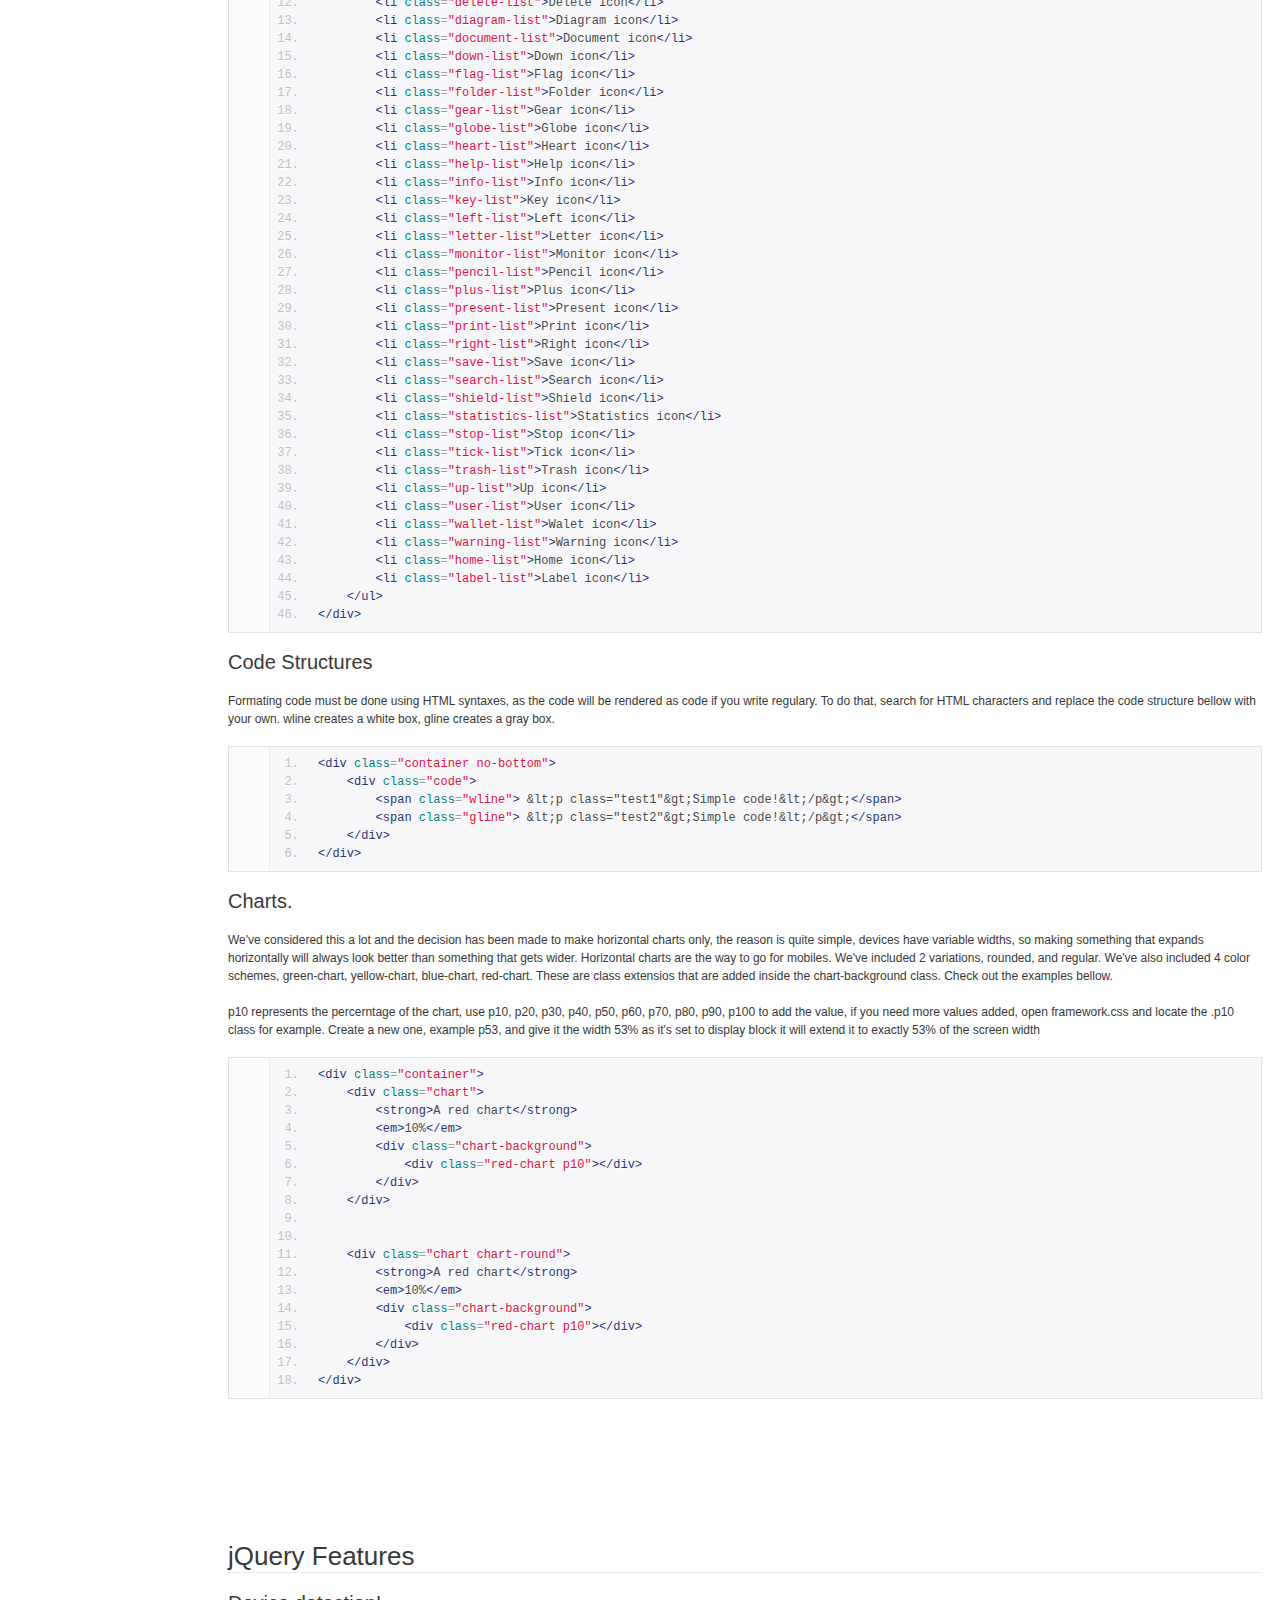
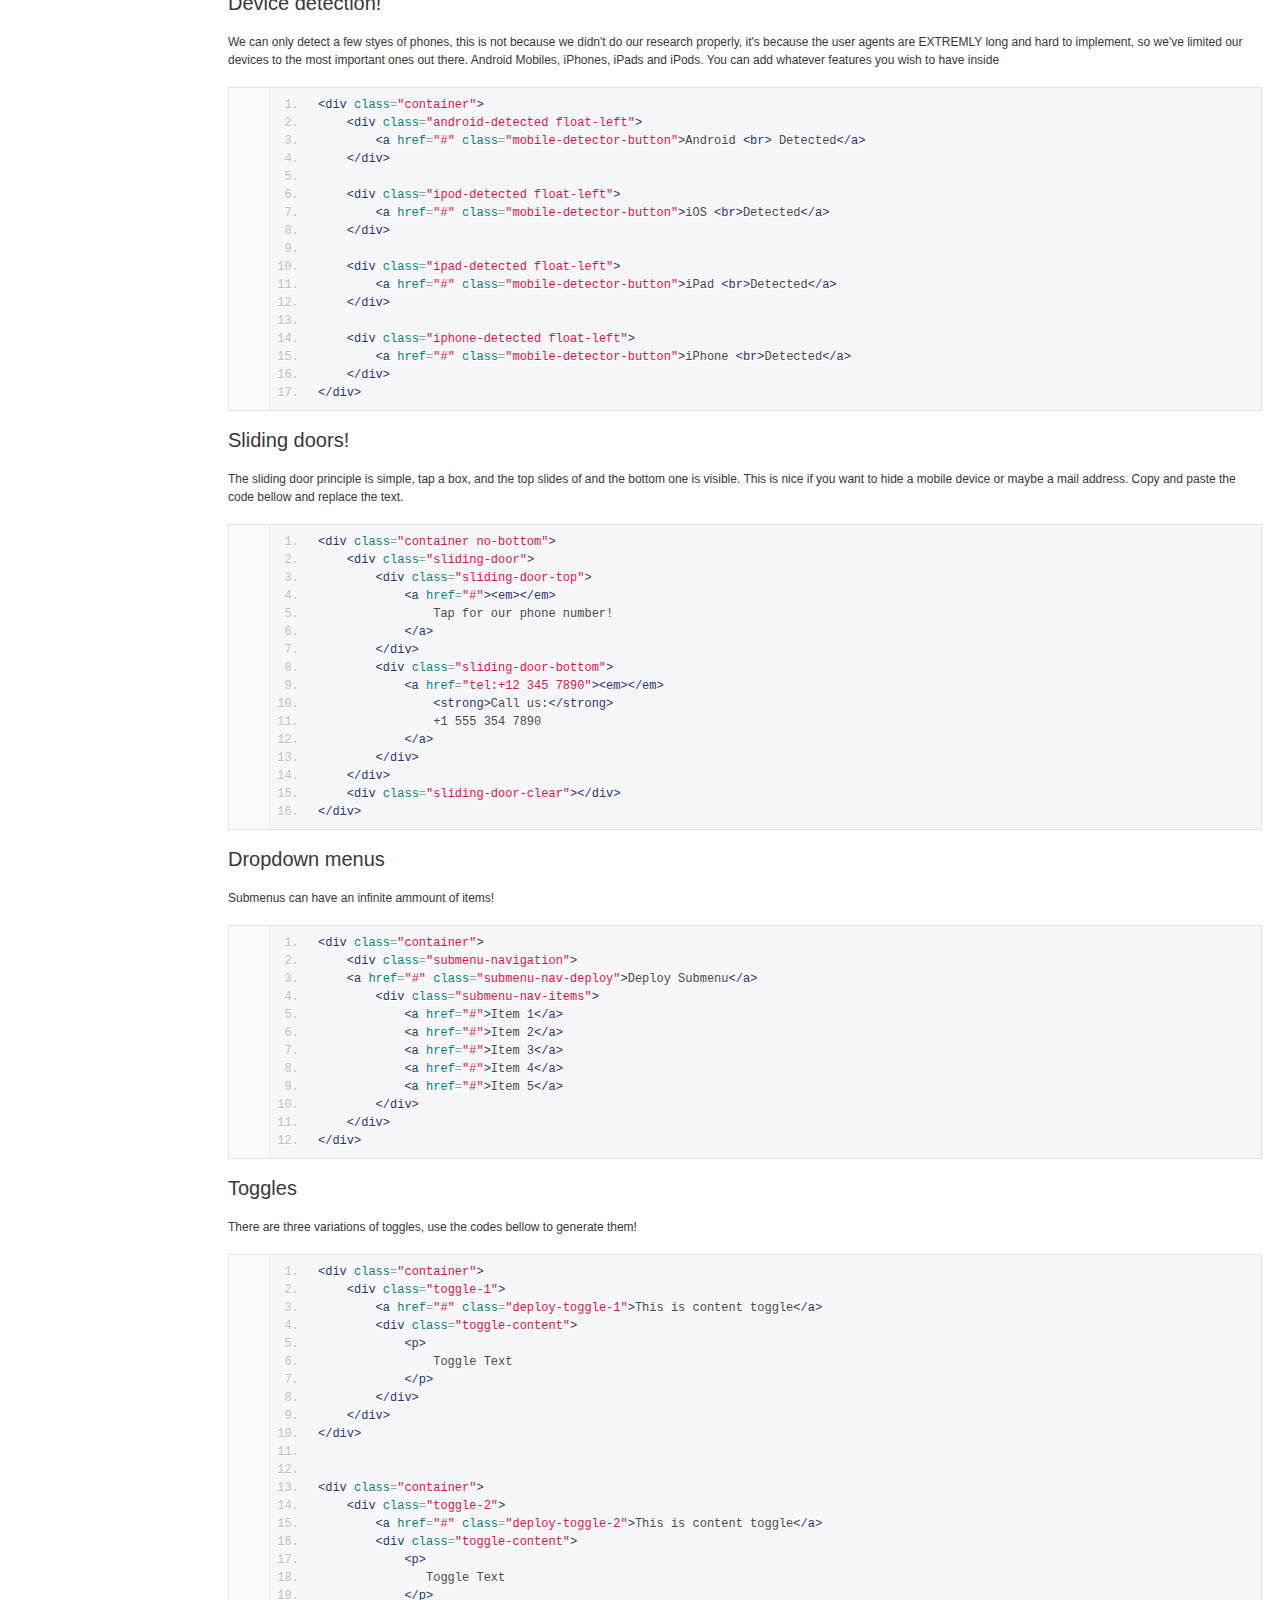
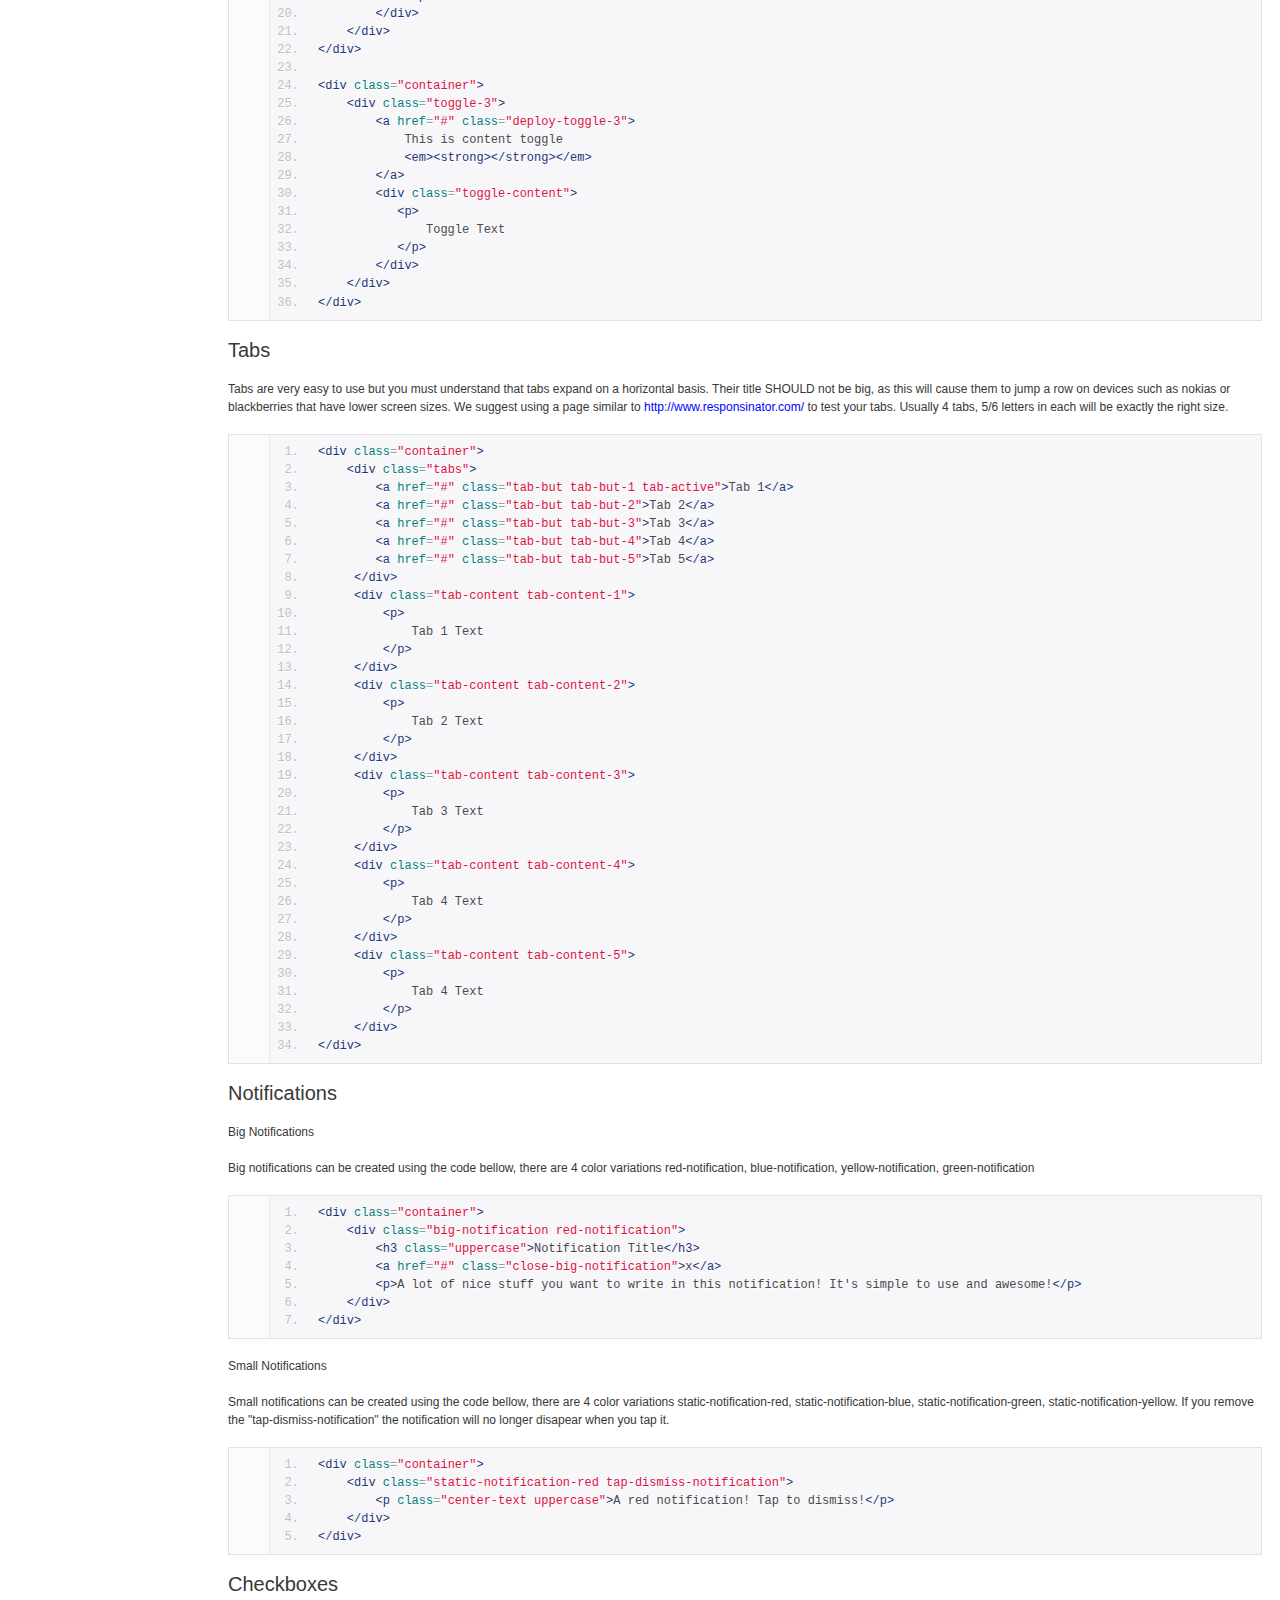
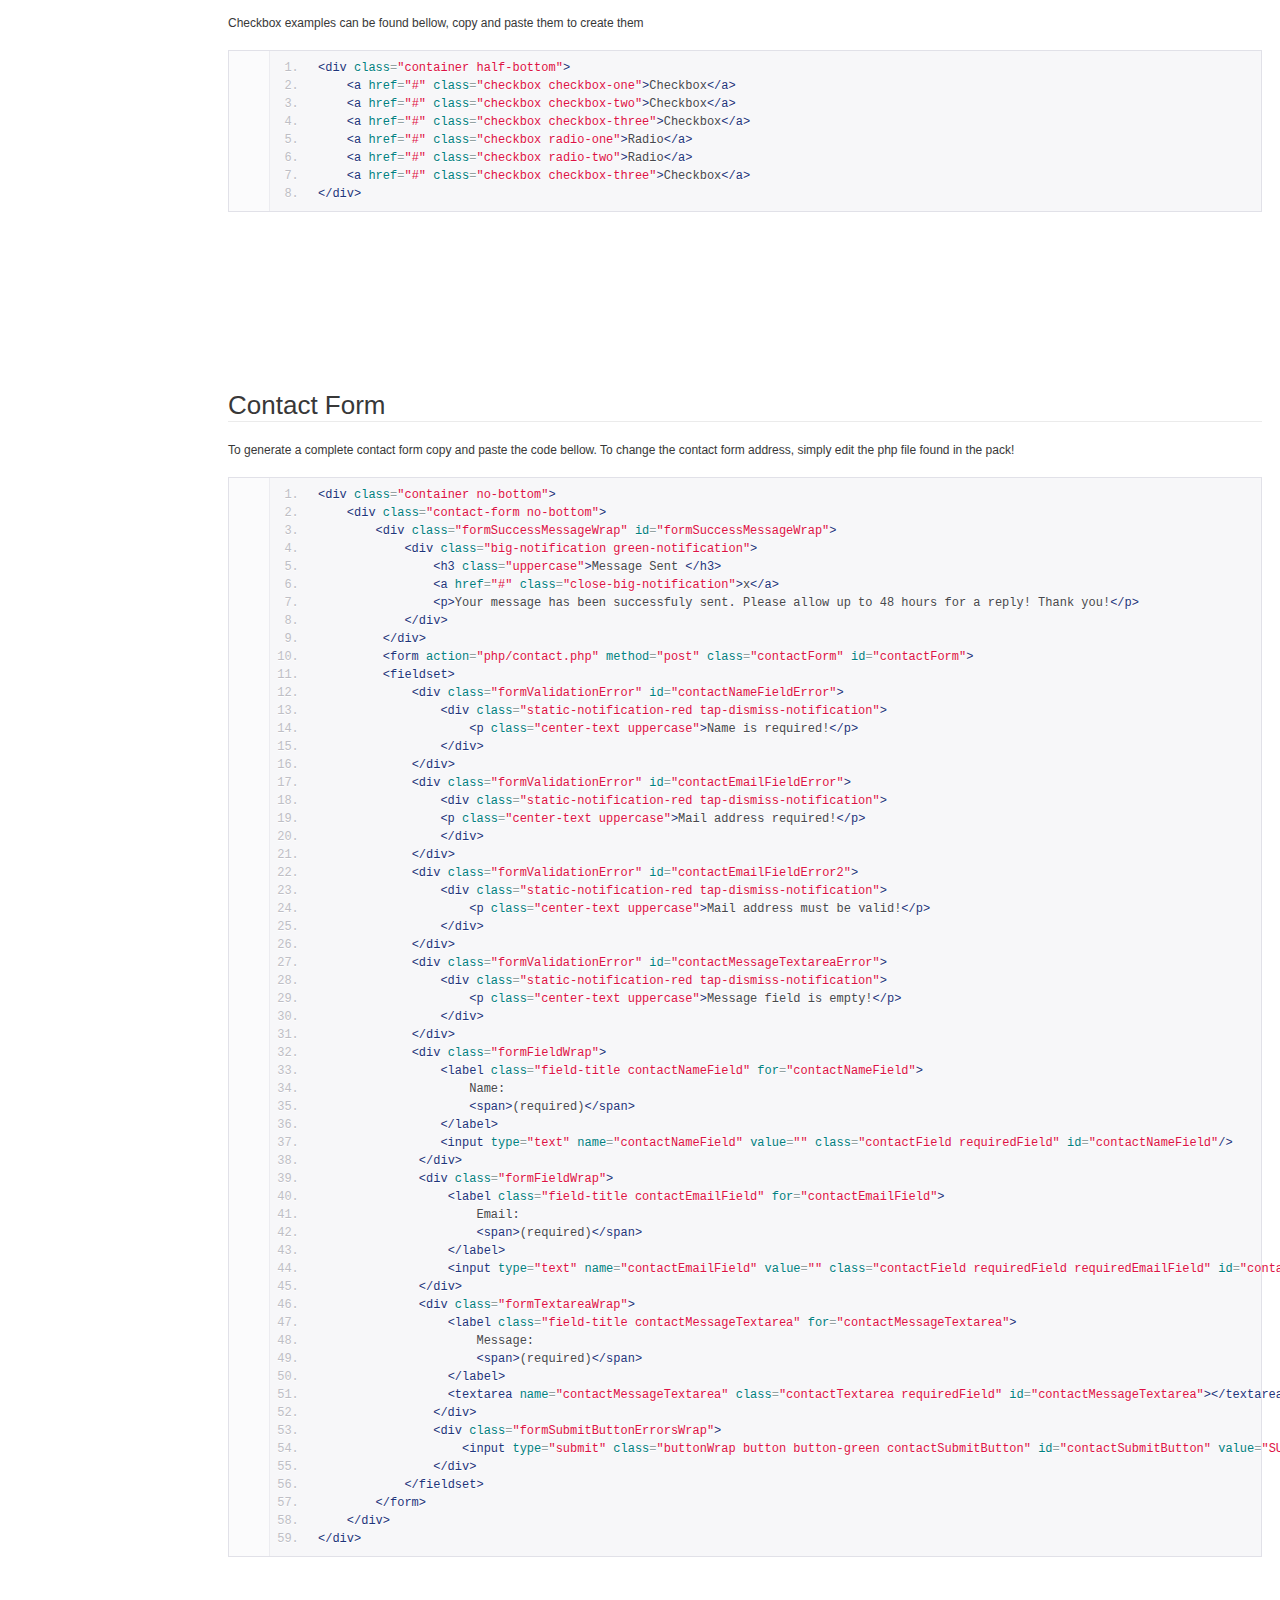
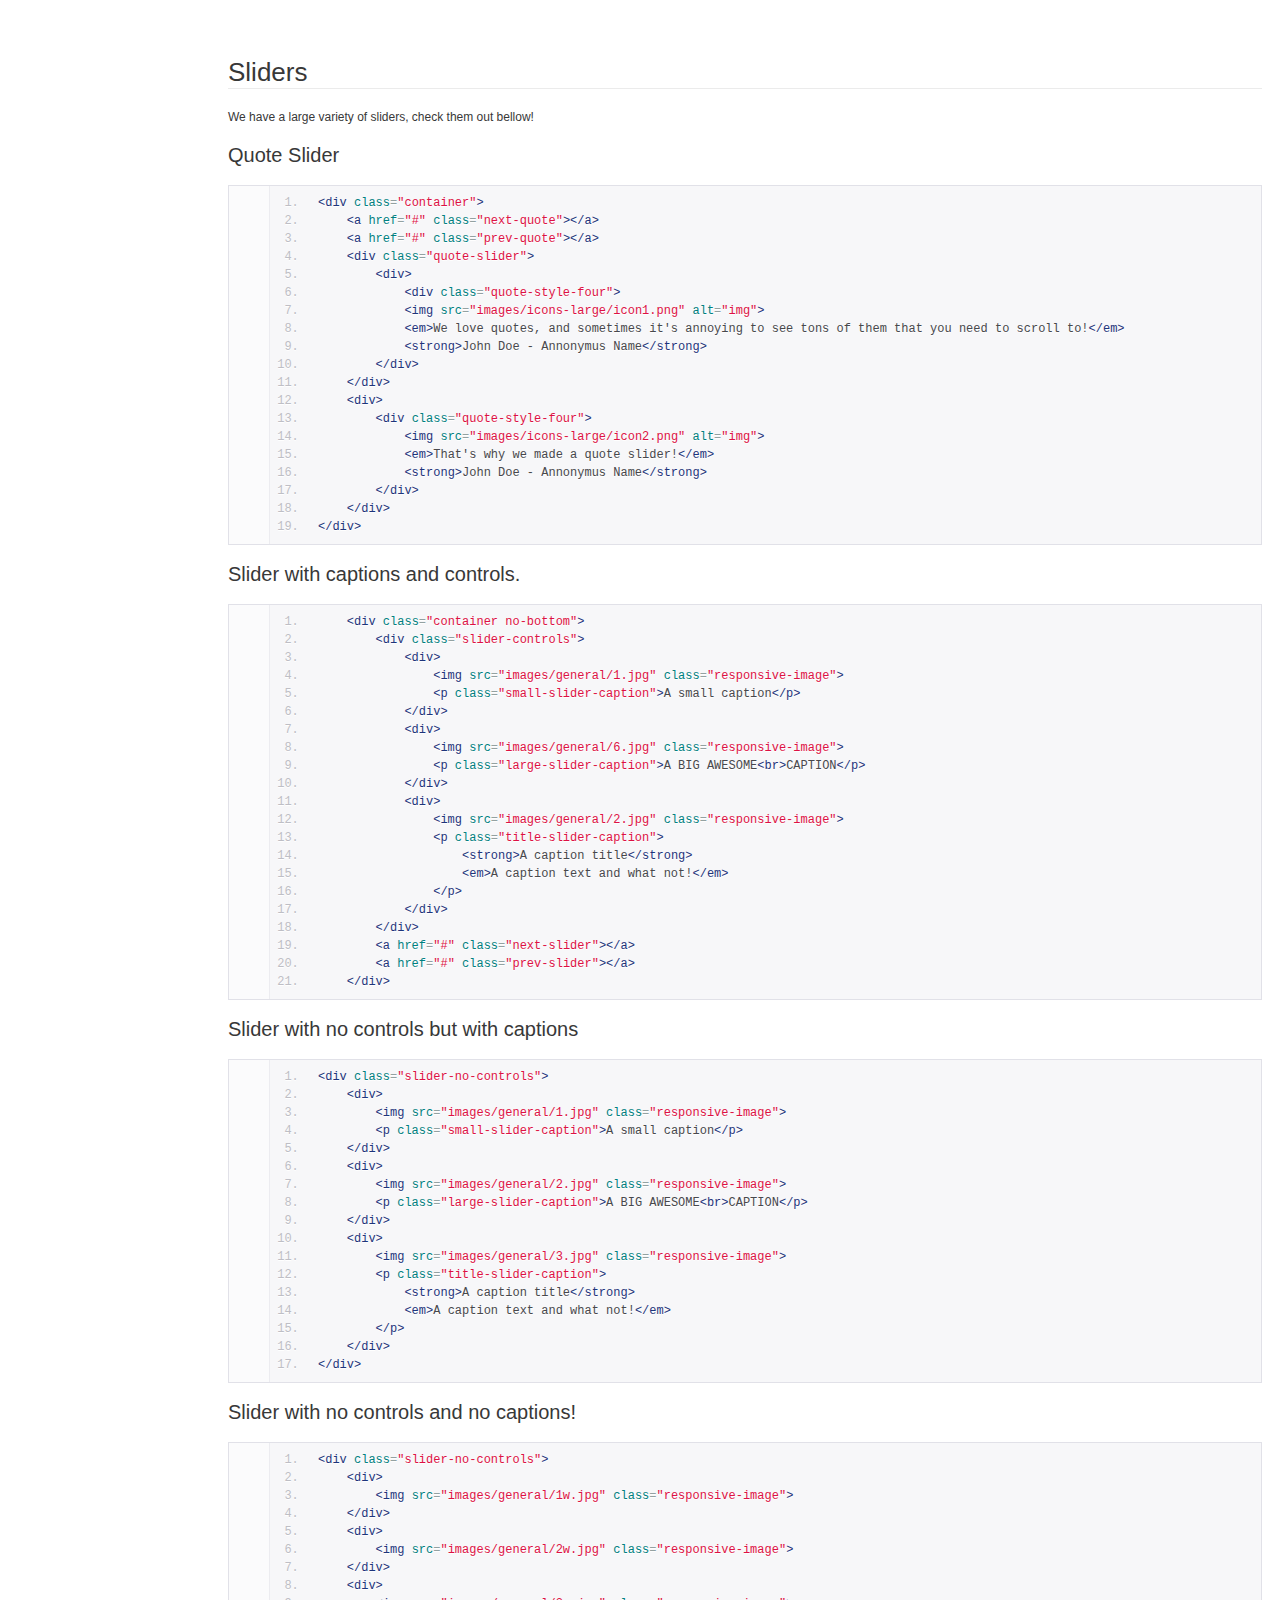
<file: slasher/documentation/02_features/index.html>
<!doctype html>  
<!--[if IE 6 ]><html lang="en-us" class="ie6"> <![endif]-->
<!--[if IE 7 ]><html lang="en-us" class="ie7"> <![endif]-->
<!--[if IE 8 ]><html lang="en-us" class="ie8"> <![endif]-->
<!--[if (gt IE 7)|!(IE)]><!-->
<html lang="en-us"><!--<![endif]-->
<head>
	<meta charset="utf-8">
	
	<title>Epsilon - Mobile Framework</title>
	
	<meta name="description" content="A HTML5 and CSS3 Framework that poweres all our mobile templates and themes!">
	<meta name="author" content="Enabled">
	<meta name="copyright" content="Enabled">
	<meta name="generator" content="Documenter v2.0 http://rxa.li/documenter">
	<meta name="date" content="2013-11-06T00:00:00+01:00">
	
	<link rel="stylesheet" href="assets/css/documenter_style.css" media="all">
	<link rel="stylesheet" href="assets/js/google-code-prettify/prettify.css" media="screen">
	<script src="assets/js/google-code-prettify/prettify.js"></script>

	
	
	<script src="assets/js/jquery.js"></script>
	
	<script src="assets/js/jquery.scrollTo.js"></script>
	<script src="assets/js/jquery.easing.js"></script>
	
	<script>document.createElement('section');var duration='500',easing='swing';</script>
	<script src="assets/js/script.js"></script>
	
	<style>
		html{background-color:#FFFFFF;color:#383838;}
		::-moz-selection{background:#444444;color:#DDDDDD;}
		::selection{background:#444444;color:#DDDDDD;}
		#documenter_sidebar #documenter_logo{background-image:url();}
		a{color:#0000FF;}
		.btn {
			border-radius:3px;
		}
		.btn-primary {
			  background-image: -moz-linear-gradient(top, #0088CC, #0044CC);
			  background-image: -ms-linear-gradient(top, #0088CC, #0044CC);
			  background-image: -webkit-gradient(linear, 0 0, 0 0088CC%, from(#DDDDDD), to(#0044CC));
			  background-image: -webkit-linear-gradient(top, #0088CC, #0044CC);
			  background-image: -o-linear-gradient(top, #0088CC, #0044CC);
			  background-image: linear-gradient(top, #0088CC, #0044CC);
			  filter: progid:DXImageTransform.Microsoft.gradient(startColorstr='#0088CC', endColorstr='#0044CC', GradientType=0);
			  border-color: #0044CC #0044CC #bfbfbf;
			  color:#FFFFFF;
		}
		.btn-primary:hover,
		.btn-primary:active,
		.btn-primary.active,
		.btn-primary.disabled,
		.btn-primary[disabled] {
		  border-color: #0088CC #0088CC #bfbfbf;
		  background-color: #0044CC;
		}
		hr{border-top:1px solid #EBEBEB;border-bottom:1px solid #FFFFFF;}
		#documenter_sidebar, #documenter_sidebar ul a{background-color:#DDDDDD;color:#222222;}
		#documenter_sidebar ul a{-webkit-text-shadow:1px 1px 0px #EEEEEE;-moz-text-shadow:1px 1px 0px #EEEEEE;text-shadow:1px 1px 0px #EEEEEE;}
		#documenter_sidebar ul{border-top:1px solid #AAAAAA;}
		#documenter_sidebar ul a{border-top:1px solid #EEEEEE;border-bottom:1px solid #AAAAAA;color:#444444;}
		#documenter_sidebar ul a:hover{background:#444444;color:#DDDDDD;border-top:1px solid #444444;}
		#documenter_sidebar ul a.current{background:#444444;color:#DDDDDD;border-top:1px solid #444444;}
		#documenter_copyright{display:block !important;visibility:visible !important;}
	</style>
	
</head>
<body class="documenter-project-epsilon">
	<div id="documenter_sidebar">
		<a href="#documenter_cover" id="documenter_logo"></a>
		<ul id="documenter_nav">
			<li><a class="current" href="#documenter_cover">Start</a></li>
				
			<li><a href="#epsilon_framework" title="Epsilon Framework">Epsilon Framework</a></li>
			<li><a href="#typography_features" title="Typography Features">Typography Features</a></li>
			<li><a href="#jquery_features" title="jQuery Features">jQuery Features</a></li>
			<li><a href="#contact_form" title="Contact Form">Contact Form</a></li>
			<li><a href="#sliders" title="Sliders">Sliders</a></li>
			<li><a href="#portfolio_pages" title="Portfolio Pages">Portfolio Pages</a></li>
			<li><a href="#responsive_elements" title="Responsive Elements">Responsive Elements</a></li>

		</ul>
		<div id="documenter_copyright">Copyright Enabled 2013<br>
		made with the <a href="http://rxa.li/documenter">Documenter v2.0</a> 
		</div>
	</div>
	<div id="documenter_content">
	<section id="documenter_cover">
	<h1>Epsilon</h1>
	<h2>Mobile Framework</h2>
	<div id="documenter_buttons">
		
	</div>
	<hr>
	<ul>
	<li>created: 11/06/2013</li>
	<li>latest update: 11/06/2013</li>
	<li>by: Enabled</li>
	<li><a href=""></a></li>
	
	</ul>
	<p>These are the features that can be added to your page, please read carefully! </p>
	</section>
	
	<section id="epsilon_framework">
	<div class="page-header"><h3>Epsilon Framework</h3><hr class="notop"></div>
<p>
	Epslion (2.0) HTML5 and CSS3 framework is a compiled set of components we used for mobile devices added to one single file, optimized for load speed, optimized for code, and built as much as possible to be compiled as CSS3&nbsp;</p>
<p>
	&nbsp;</p>
<p>
	<strong>Definitions and gotcha&#39;s:</strong></p>
<p>
	<strong>Content box</strong>: &nbsp;a content box is the main housing div for your template, every item you&#39;ll be inserting in a template will be added inside one wrapper, called content &lt;div class=&quot;content&quot;&gt;&lt;/div&gt;</p>
<p>
	<strong>Container</strong>: a container is a wrapper for individual elements, basically, all the features presented bellow will be added inside contaienrs, an instant example can be found bellow.</p>
<p>
	If your container has a paragraph at the end of it, or you simply notice it&#39;s too big, you can add &quot;container no-bottom&quot; at the of your class, that will remove the bottom, or if you only want a half bottom, you can add &quot;container half-bottom&quot; at the end of it.</p>
<pre class="prettyprint lang-html linenums">
&lt;div class=&quot;container&quot;&gt;
     &lt;p&gt;This is a demo&lt;/p&gt;
&lt;div&gt;</pre>
<p>
	Containers are used to add a bottom margin for visual hierarchy and also to keep the code nice and neet. You&#39;ll be seeing the following expression a lot &quot; add the item to a container, that means, doing the structure above.&nbsp;</p>
<p>
	<strong>Decoration</strong>: a decoration is simply a dividing line that can be added by inserting the following code after closing a container. &lt;div class=&quot;decoration&quot;&gt;&lt;/div&gt;</p>
<p>
	<strong>Responsive Image:&nbsp;</strong>you can make any image responsive by adding a class to it img class=&quot;responsive-image&quot;</p>
<p>
	<strong>Responsive Video:&nbsp;</strong>you can make any video responsive by adding a class to the iframe class=&quot;responsive-video&quot;</p>
<p>
	<strong>Responsive Maps:&nbsp;</strong>to create responsive maps simply use the code bellow and replace the iframe src with your iframe src</p>
<pre class="prettyprint lang-html linenums">
&lt;div class=&quot;container&quot;&gt;
    &lt;div class=&quot;maps-container&quot;&gt;
        &lt;iframe class=&quot;responsive-image maps&quot; src=&quot;https://maps.google.com/?ie=UTF8&amp;amp;ll=47.595131,-122.330414&amp;amp;spn=0.006186,0.016512&amp;amp;t=h&amp;amp;z=17&amp;amp;output=embed&quot;&gt;&lt;/iframe&gt;
    &lt;/div&gt;
&lt;/div&gt;</pre>
<p>
	&nbsp;</p>
</section>
<section id="typography_features">
	<div class="page-header"><h3>Typography Features</h3><hr class="notop"></div>
<h4 id="typography_features_columns">Columns</h4>
<p>	To create any column use the bottom code, you can simply copy paste them. Each column has a class, the last class of that specific column has the class last-column to be a clear fix for floatation. Please make sure that the columns are inserted into the containers. This is also a clear fix solution for them.</p>
<div>
	One Column</div>
<pre class="prettyprint lang-html linenums">
&lt;div class=&quot;container&quot;&gt;
    &lt;p&gt;
        1/1&lt;br&gt;
        Lorem ipsum dol sit amet, consectetur adipiscing elit. 
        Sed ultrices cursus libero ut scelerisque        
    &lt;/p&gt;
&lt;/div&gt;</pre>
<div>
	&nbsp;</div>
<div>
	Two Columns &nbsp; &nbsp; &nbsp;&nbsp;</div>
<pre class="prettyprint lang-html linenums">
&lt;div class=&quot;container&quot;&gt;
    <span class="Apple-tab-span" style="white-space:pre"> </span>&lt;div class=&quot;one-half&quot;&gt;
    <span class="Apple-tab-span" style="white-space:pre"> </span>    &lt;p&gt;
             1/2&lt;br&gt;
             Lorem ipsum dol sit amet, consectetur adipiscing elit. 
             Sed ultrices cursus libero ut scelerisque
         &lt;/p&gt;
    &lt;/div&gt;
    &lt;div class=&quot;two-half last-column&quot;&gt;
    &lt;p&gt;
        2/2&lt;br&gt;
        Lorem ipsum dol sit amet, consectetur adipiscing elit. 
        Sed ultrices cursus libero ut scelerisque
    &lt;/p&gt;        
    &lt;/div&gt;
&lt;/div&gt;</pre>
<div>
	&nbsp;</div>
<div>
	Three Columns</div>
<pre class="prettyprint lang-html linenums">
&lt;div class=&quot;container&quot;&gt;      
    &lt;div class=&quot;one-third&quot;&gt;
        &lt;p&gt;
            1/3&lt;br&gt;
            Lorem ipsum dol sit amet, consectetur adipiscing elit. 
            Sed ultrices cursus libero ut scelerisque
        &lt;/p&gt;
    &lt;/div&gt;
    &lt;div class=&quot;one-third&quot;&gt;
        &lt;p&gt;
            2/3&lt;br&gt;
            Lorem ipsum dol sit amet, consectetur adipiscing elit. 
            Sed ultrices cursus libero ut scelerisque
        &lt;/p&gt;        
    &lt;/div&gt;
    &lt;div class=&quot;one-third last-column&quot;&gt;
        &lt;p&gt;
            3/3&lt;br&gt;
            Lorem ipsum dol sit amet, consectetur adipiscing elit. 
            Sed ultrices cursus libero ut scelerisque
        &lt;/p&gt;        
    &lt;/div&gt;
&lt;/div&gt;
</pre>
<h4 id="typography_features_columns_with_icons!_nbsp">Columns with icons!&nbsp;</h4>
<p>	One column, center icon.</p>
<pre class="prettyprint lang-html linenums">
&lt;div class=&quot;container&quot;&gt;
    &lt;img class=&quot;center-icon&quot; src=&quot;images/icons-large/icon1.png&quot; alt=&quot;img&quot;&gt;
    &lt;h2 class=&quot;center-text&quot;&gt;1/1&lt;/h2&gt;
    &lt;p class=&quot;center-text&quot;&gt;
        Lorem ipsum dol sit amet, consectetur adipiscing elit. 
        Sed ultrices cursus libero ut scelerisque  
    &lt;/p&gt;      
&lt;/div&gt;</pre>
<div>
	&nbsp;</div>
<div>
	Two columns, center icons.&nbsp;</div>
<pre class="prettyprint lang-html linenums">
&lt;div class=&quot;container&quot;&gt;      
    &lt;div class=&quot;one-half&quot;&gt;
        &lt;img class=&quot;center-icon&quot; src=&quot;images/icons-large/icon2.png&quot; alt=&quot;img&quot;&gt;
        &lt;h2 class=&quot;center-text&quot;&gt;1/2&lt;/h2&gt;
        &lt;p class=&quot;center-text&quot;&gt;
            Lorem ipsum dol sit amet, consectetur adipiscing elit. 
            Sed ultrices cursus libero ut scelerisque  
        &lt;/p&gt;  
    &lt;/div&gt;
    &lt;div class=&quot;two-half last-column&quot;&gt;
        &lt;img class=&quot;center-icon&quot; src=&quot;images/icons-large/icon3.png&quot; alt=&quot;img&quot;&gt;
        &lt;h2 class=&quot;center-text&quot;&gt;2/2&lt;/h2&gt;
        &lt;p class=&quot;center-text&quot;&gt;
            Lorem ipsum dol sit amet, consectetur adipiscing elit. 
            Sed ultrices cursus libero ut scelerisque  
        &lt;/p&gt;        
     &lt;/div&gt;
&lt;/div&gt;</pre>
<div>
	&nbsp;</div>
<div>
	Three columns center icons!</div>
<pre class="prettyprint lang-html linenums">
&lt;div class=&quot;container&quot;&gt;
    &lt;div class=&quot;one-third&quot;&gt;
        &lt;img class=&quot;center-icon&quot; src=&quot;images/icons-large/icon1.png&quot; alt=&quot;img&quot;&gt;
        &lt;h2 class=&quot;center-text&quot;&gt;1/3&lt;/h2&gt;
        &lt;p class=&quot;center-text&quot;&gt;
            Lorem ipsum dol sit amet, consectetur adipiscing elit. 
            Sed ultrices cursus libero ut scelerisque  
        &lt;/p&gt; 
    &lt;/div&gt;
    &lt;div class=&quot;one-third&quot;&gt;
        &lt;img class=&quot;center-icon&quot; src=&quot;images/icons-large/icon3.png&quot; alt=&quot;img&quot;&gt;
        &lt;h2 class=&quot;center-text&quot;&gt;2/3&lt;/h2&gt;
        &lt;p class=&quot;center-text&quot;&gt;
            Lorem ipsum dol sit amet, consectetur adipiscing elit. 
            Sed ultrices cursus libero ut scelerisque  
        &lt;/p&gt;         
    &lt;/div&gt;
    &lt;div class=&quot;one-third last-column&quot;&gt;
        &lt;img class=&quot;center-icon&quot; src=&quot;images/icons-large/icon4.png&quot; alt=&quot;img&quot;&gt;
        &lt;h2 class=&quot;center-text&quot;&gt;3/3&lt;/h2&gt;
        &lt;p class=&quot;center-text&quot;&gt;
            Lorem ipsum dol sit amet, consectetur adipiscing elit. 
            Sed ultrices cursus libero ut scelerisque  
        &lt;/p&gt;        
    &lt;/div&gt;
&lt;/div&gt;</pre>
<div>
	&nbsp;</div>
<h4 id="typography_features_text_alignments_nbsp">Text Alignments&nbsp;</h4>
<p>	&nbsp;</p>
<pre class="prettyprint lang-html linenums">
&lt;div class=&quot;container no-bottom&quot;&gt;  
    &lt;h2 class=&quot;left-text&quot;&gt;Left text.&lt;/h2&gt;
    &lt;p class=&quot;left-text&quot;&gt;
        This is a simple paragrahp aligned to the left side of the screen!
        This is a simple paragrahp aligned to the left side of the screen!
    &lt;/p&gt;
 
    &lt;div class=&quot;decoration&quot;&gt;&lt;/div&gt;

    &lt;h2 class=&quot;center-text&quot;&gt;Center text.&lt;/h2&gt;
    &lt;p class=&quot;center-text&quot;&gt;
        This is a simple paragraph aligned to the center part of the screen!
        This is a simple paragraph aligned to the center part of the screen!
    &lt;/p&gt;

    &lt;div class=&quot;decoration&quot;&gt;&lt;/div&gt;

    &lt;h2 class=&quot;right-text&quot;&gt;Right text.&lt;/h2&gt;
    &lt;p class=&quot;right-text&quot;&gt;
        This is a simple paragraph aligned to the right side of the screen!
        This is a simple paragraph aligned to the right side of the screen!
    &lt;/p&gt;
&lt;/div&gt;</pre>
<h4 id="typography_features_quote_styeles_and_variations_nbsp">Quote styeles and variations.&nbsp;</h4>
<p>	Any of the following quotes inside the container box can be used to showcase a quote! Slider quotes can be found in the slider section and will be discussed a little bit lower.&nbsp;</p>
<pre class="prettyprint lang-html linenums">
&lt;div class=&quot;container&quot;&gt;
     &lt;div class=&quot;quote-style-one&quot;&gt;
         &lt;img src=&quot;images/general/1s.jpg&quot; alt=&quot;img&quot;&gt;
         &lt;em&gt;A nice way of showing off a quote maybe? It&#39;s absolutely simple!&lt;/em&gt;
         &lt;strong&gt;John Doe - Annonymus Name&lt;/strong&gt;
     &lt;/div&gt;

     &lt;div class=&quot;quote-style-two&quot;&gt;
         &lt;em&gt;Another nice way to show off a quote or a testimonial&lt;/em&gt;
         &lt;strong&gt;John Doe - Annonymus Name&lt;/strong&gt;
     &lt;/div&gt;

     &lt;div class=&quot;quote-style-three&quot;&gt;
         &lt;em&gt;Another nice way to show off a quote or a testimonial &lt;/em&gt;
         &lt;strong&gt;John Doe - Annonymus Name&lt;/strong&gt;
     &lt;/div&gt;

     &lt;div class=&quot;quote-style-four&quot;&gt;
         &lt;em&gt;Another nice way to show off a quote or a testimonial &lt;/em&gt;
         &lt;strong&gt;John Doe - Annonymus Name&lt;/strong&gt;
     &lt;/div&gt;  
&lt;/div&gt;</pre>
<h4 id="typography_features_text_highlights">Text highlights</h4>
<p>	Each text hightlight has a class to it that represents the general class and followed is the color of the highlight, use any secondary class values to give them the color you wish!&nbsp;</p>
<pre class="prettyprint lang-html linenums">
&lt;div class=&quot;container no-bottom&quot;&gt;
    &lt;p&gt;&lt;span class=&quot;text-highlight highlight-turqoise&quot;&gt;This is a highlight&lt;/span&gt;and this is regular text&lt;/p&gt;
    &lt;p&gt;&lt;span class=&quot;text-highlight highlight-green&quot;&gt;This is a highlight&lt;/span&gt;and this is regular text&lt;/p&gt;
    &lt;p&gt;&lt;span class=&quot;text-highlight highlight-blue&quot;&gt;This is a highlight&lt;/span&gt;and this is regular text&lt;/p&gt;
    &lt;p&gt;&lt;span class=&quot;text-highlight highlight-magenta&quot;&gt;This is a highlight&lt;/span&gt;and this is regular text&lt;/p&gt;
    &lt;p&gt;&lt;span class=&quot;text-highlight highlight-dark&quot;&gt;This is a highlight&lt;/span&gt;and this is regular text&lt;/p&gt;
    &lt;p&gt;&lt;span class=&quot;text-highlight highlight-yellow&quot;&gt;This is a highlight&lt;/span&gt;and this is regular text&lt;/p&gt;
    &lt;p&gt;&lt;span class=&quot;text-highlight highlight-red&quot;&gt;This is a highlight&lt;/span&gt;and this is regular text&lt;/p&gt;
    &lt;p&gt;&lt;span class=&quot;text-highlight highlight-orange&quot;&gt;This is a highlight&lt;/span&gt;and this is regular text&lt;/p&gt;
&lt;/div&gt;</pre>
<div>
	&nbsp;</div>
<h4 id="typography_features_buttons">Buttons</h4>
<p>	Small buttons</p>
<p>	Buttons are divided into four classes. Small buttons, big buttons, buttons with icons and full screen buttons.&nbsp;Each of these hrefs will generate a button, to create more icon buttons, locate the .button class in framework.css and you will find the classes regarding icons. We have a tone of compressed icons you can use to create your buttons as the examples we provided located in images/icons</p>
<pre class="prettyprint lang-html linenums">
&lt;div class=&quot;container&quot;&gt;
    &lt;a href=&quot;#&quot; class=&quot;button button-turqoise&quot;&gt;Button&lt;/a&gt;
    &lt;a href=&quot;#&quot; class=&quot;button button-green&quot;&gt;Button&lt;/a&gt;
    &lt;a href=&quot;#&quot; class=&quot;button button-blue&quot;&gt;Button&lt;/a&gt;
    &lt;a href=&quot;#&quot; class=&quot;button button-magenta&quot;&gt;Button&lt;/a&gt;
    &lt;a href=&quot;#&quot; class=&quot;button button-dark&quot;&gt;Button&lt;/a&gt;
    &lt;a href=&quot;#&quot; class=&quot;button button-yellow&quot;&gt;Button&lt;/a&gt;
    &lt;a href=&quot;#&quot; class=&quot;button button-red&quot;&gt;Button&lt;/a&gt;
    &lt;a href=&quot;#&quot; class=&quot;button button-orange&quot;&gt;Button&lt;/a&gt;
    &lt;a href=&quot;#&quot; class=&quot;button-icon icon-home button-turqoise&quot;&gt;Button&lt;/a&gt;
    &lt;a href=&quot;#&quot; class=&quot;button-icon icon-setting button-green&quot;&gt;Button&lt;/a&gt;
    &lt;a href=&quot;#&quot; class=&quot;button-icon icon-mail button-blue&quot;&gt;Button&lt;/a&gt;
&lt;/div&gt;</pre>
<div>
	Big buttons</div>
<div>
	<pre class="prettyprint lang-html linenums">
&lt;div class=&quot;container&quot;&gt;
    &lt;a href=&quot;#&quot; class=&quot;button-big button-turqoise&quot;&gt;Button&lt;/a&gt;
    &lt;a href=&quot;#&quot; class=&quot;button-big button-green&quot;&gt;Button&lt;/a&gt;
    &lt;a href=&quot;#&quot; class=&quot;button-big button-blue&quot;&gt;Button&lt;/a&gt;
    &lt;a href=&quot;#&quot; class=&quot;button-big button-magenta&quot;&gt;Button&lt;/a&gt;
    &lt;a href=&quot;#&quot; class=&quot;button-big button-dark&quot;&gt;Button&lt;/a&gt;
    &lt;a href=&quot;#&quot; class=&quot;button-big button-yellow&quot;&gt;Button&lt;/a&gt;
    &lt;a href=&quot;#&quot; class=&quot;button-big button-red&quot;&gt;Button&lt;/a&gt;
    &lt;a href=&quot;#&quot; class=&quot;button-big button-orange&quot;&gt;Button&lt;/a&gt;
    &lt;a href=&quot;#&quot; class=&quot;button-big button-turqoise&quot;&gt;Button&lt;/a&gt;
    &lt;a href=&quot;#&quot; class=&quot;button-big-icon icon-home button-turqoise&quot;&gt;Ico Button&lt;/a&gt;
    &lt;a href=&quot;#&quot; class=&quot;button-big-icon icon-setting button-green&quot;&gt;Ico Button&lt;/a&gt;
&lt;/div&gt;</pre>
</div>
<div>
	Fullscreen buttons</div>
<div>
	<pre class="prettyprint lang-html linenums">
&lt;div class=&quot;container&quot;&gt;
    <span class="Apple-tab-span" style="white-space:pre"> </span>&lt;a href=&quot;#&quot; class=&quot;button button-red button-fullscreen&quot;&gt;FULLSCREEN BUTTON&lt;/a&gt;
&lt;/div&gt;  </pre>
</div>
<h4 id="typography_features_speach_bubbles">Speach Bubbles</h4>
<p>	There are 3 variations of speach bubbles, green, blue, and gray. The have to be housed in the container, and each one of them has a specific class for the paragraph. The em class is just the title of the conversation.&nbsp;</p>
<pre class="prettyprint lang-html linenums">
&lt;div class=&quot;container no-bottom&quot;&gt;
    &lt;em class=&quot;speach-left-title&quot;&gt;John Doe says:&lt;/em&gt;
    &lt;p class=&quot;speach-left&quot;&gt;
        This is just an awesome bubble! It&#39;s quite cute isn&#39;t it?
    &lt;/p&gt;

    &lt;div class=&quot;clear&quot;&gt;&lt;/div&gt;

    &lt;em class=&quot;speach-right-title&quot;&gt;Jane Doe replied:&lt;/em&gt;
    &lt;p class=&quot;speach-right green-bubble&quot;&gt;
        Yeap! It&#39;s awesome isn&#39;t it and it&#39;s not that hard to use! 
    &lt;/p&gt;

    &lt;div class=&quot;clear&quot;&gt;&lt;/div&gt;  

    &lt;em class=&quot;speach-left-title&quot;&gt;John Doe says:&lt;/em&gt;
    &lt;p class=&quot;speach-left&quot;&gt;Awesome stuff!&lt;/p&gt; 

    &lt;div class=&quot;clear&quot;&gt;&lt;/div&gt;

    &lt;em class=&quot;speach-right-title&quot;&gt;Jane Doe replied:&lt;/em&gt;
    &lt;p class=&quot;speach-right blue-bubble&quot;&gt;
        Yeap! It&#39;s awesome isn&#39;t it and it&#39;s not that hard to use!
    &lt;/p&gt;
&lt;/div&gt;</pre>
<h4 id="typography_features_tables_nbsp">Tables&nbsp;</h4>
<p>	The tables are created using CSS3, but there is nothing different about them than the plain old HTML. Copy paste the code bellow to create a table.&nbsp;</p>
<pre class="prettyprint lang-html linenums">
&lt;div class=&quot;container no-bottom&quot;&gt;
    &lt;table cellspacing=&#39;0&#39; class=&quot;table&quot;&gt;
        &lt;tr&gt;
            &lt;th&gt;TABLE&lt;/th&gt;
            &lt;th class=&quot;table-title&quot;&gt;PLUS&lt;/th&gt;
            &lt;th class=&quot;table-title&quot;&gt;PRO&lt;/th&gt;
        &lt;/tr&gt;
        &lt;tr&gt;
            &lt;td class=&quot;table-sub-title&quot;&gt; ONE&lt;/td&gt;
            &lt;td&gt;Yes&lt;/td&gt;
            &lt;td&gt;Yes&lt;/td&gt;
        &lt;/tr&gt;
        &lt;tr class=&#39;even&#39;&gt;
            &lt;td class=&quot;table-sub-title&quot;&gt; TWO&lt;/td&gt;
            &lt;td&gt;No&lt;/td&gt;
            &lt;td&gt;Yes&lt;/td&gt;
        &lt;/tr&gt;
        &lt;tr&gt;
            &lt;td class=&quot;table-sub-title&quot;&gt; THREE&lt;/td&gt;
            &lt;td&gt;No&lt;/td&gt;
            &lt;td&gt;No&lt;/td&gt;
        &lt;/tr&gt;
        &lt;tr class=&#39;even&#39;&gt;
            &lt;td class=&quot;table-sub-title&quot;&gt;VALUE&lt;/td&gt;
            &lt;td class=&quot;price&quot;&gt;$9.&lt;sup class=&quot;small-price&quot;&gt;99&lt;/sup&gt;&lt;/td&gt;
            &lt;td class=&quot;price&quot;&gt;$109.&lt;sup class=&quot;small-price&quot;&gt;99&lt;/sup&gt;&lt;/td&gt;
        &lt;/tr&gt;       
    &lt;/table&gt;
&lt;/div&gt; </pre>
<h4 id="typography_features_list_icons">List Icons</h4>
<p>	Lists must be added into an ul with the class icon-list, inside them you can add li classes with the specfic names given bellow.&nbsp;</p>
<pre class="prettyprint lang-html linenums">
&lt;div class=&quot;container no-bottom&quot;&gt;
    &lt;ul class=&quot;icon-list&quot;&gt;
        &lt;li class=&quot;address-list&quot;&gt;Address icon&lt;/li&gt;
        &lt;li class=&quot;block-list&quot;&gt;Block icon&lt;/li&gt;
        &lt;li class=&quot;bookmark-list&quot;&gt;Bookmark icon&lt;/li&gt;
        &lt;li class=&quot;briefcase-list&quot;&gt;Briefcase icon&lt;/li&gt;
        &lt;li class=&quot;bubble-list&quot;&gt;Bubble icon&lt;/li&gt;
        &lt;li class=&quot;buy-list&quot;&gt;Buy icon&lt;/li&gt;
        &lt;li class=&quot;calendar-list&quot;&gt;Calendar icon&lt;/li&gt;
        &lt;li class=&quot;clipboard-list&quot;&gt;Clipboard icon&lt;/li&gt;
        &lt;li class=&quot;clock-list&quot;&gt;Clock icon&lt;/li&gt;
        &lt;li class=&quot;delete-list&quot;&gt;Delete icon&lt;/li&gt;
        &lt;li class=&quot;diagram-list&quot;&gt;Diagram icon&lt;/li&gt;
        &lt;li class=&quot;document-list&quot;&gt;Document icon&lt;/li&gt;
        &lt;li class=&quot;down-list&quot;&gt;Down icon&lt;/li&gt;
        &lt;li class=&quot;flag-list&quot;&gt;Flag icon&lt;/li&gt;
        &lt;li class=&quot;folder-list&quot;&gt;Folder icon&lt;/li&gt;
        &lt;li class=&quot;gear-list&quot;&gt;Gear icon&lt;/li&gt;
        &lt;li class=&quot;globe-list&quot;&gt;Globe icon&lt;/li&gt;
        &lt;li class=&quot;heart-list&quot;&gt;Heart icon&lt;/li&gt;
        &lt;li class=&quot;help-list&quot;&gt;Help icon&lt;/li&gt;
        &lt;li class=&quot;info-list&quot;&gt;Info icon&lt;/li&gt;
        &lt;li class=&quot;key-list&quot;&gt;Key icon&lt;/li&gt;              
        &lt;li class=&quot;left-list&quot;&gt;Left icon&lt;/li&gt;
        &lt;li class=&quot;letter-list&quot;&gt;Letter icon&lt;/li&gt;
        &lt;li class=&quot;monitor-list&quot;&gt;Monitor icon&lt;/li&gt;
        &lt;li class=&quot;pencil-list&quot;&gt;Pencil icon&lt;/li&gt;
        &lt;li class=&quot;plus-list&quot;&gt;Plus icon&lt;/li&gt;
        &lt;li class=&quot;present-list&quot;&gt;Present icon&lt;/li&gt;
        &lt;li class=&quot;print-list&quot;&gt;Print icon&lt;/li&gt;
        &lt;li class=&quot;right-list&quot;&gt;Right icon&lt;/li&gt;
        &lt;li class=&quot;save-list&quot;&gt;Save icon&lt;/li&gt;
        &lt;li class=&quot;search-list&quot;&gt;Search icon&lt;/li&gt;
        &lt;li class=&quot;shield-list&quot;&gt;Shield icon&lt;/li&gt;
        &lt;li class=&quot;statistics-list&quot;&gt;Statistics icon&lt;/li&gt;
        &lt;li class=&quot;stop-list&quot;&gt;Stop icon&lt;/li&gt;
        &lt;li class=&quot;tick-list&quot;&gt;Tick icon&lt;/li&gt;
        &lt;li class=&quot;trash-list&quot;&gt;Trash icon&lt;/li&gt;
        &lt;li class=&quot;up-list&quot;&gt;Up icon&lt;/li&gt;
        &lt;li class=&quot;user-list&quot;&gt;User icon&lt;/li&gt;
        &lt;li class=&quot;wallet-list&quot;&gt;Walet icon&lt;/li&gt;
        &lt;li class=&quot;warning-list&quot;&gt;Warning icon&lt;/li&gt;
        &lt;li class=&quot;home-list&quot;&gt;Home icon&lt;/li&gt;
        &lt;li class=&quot;label-list&quot;&gt;Label icon&lt;/li&gt;  
    &lt;/ul&gt;
&lt;/div&gt;</pre>
<h4 id="typography_features_code_structures">Code Structures</h4>
<p>	Formating code must be done using HTML syntaxes, as the code will be rendered as code if you write regulary. To do that, search for HTML characters and replace the code structure bellow with your own. wline creates a white box, gline creates a gray box.&nbsp;</p>
<pre class="prettyprint lang-html linenums">
&lt;div class=&quot;container no-bottom&quot;&gt;
    &lt;div class=&quot;code&quot;&gt;
        &lt;span class=&quot;wline&quot;&gt; &amp;lt;p class=&quot;test1&quot;&amp;gt;Simple code!&amp;lt;/p&amp;gt;&lt;/span&gt;
        &lt;span class=&quot;gline&quot;&gt; &amp;lt;p class=&quot;test2&quot;&amp;gt;Simple code!&amp;lt;/p&amp;gt;&lt;/span&gt;
    &lt;/div&gt;      
&lt;/div&gt;</pre>
<h4 id="typography_features_charts_nbsp">Charts.&nbsp;</h4>
<p>	We&#39;ve considered this a lot and the decision has been made to make horizontal charts only, the reason is quite simple, devices have variable widths, so making something that expands horizontally will always look better than something that gets wider. Horizontal charts are the way to go for mobiles. We&#39;ve included 2 variations, rounded, and regular. We&#39;ve also included 4 color schemes, green-chart, yellow-chart, blue-chart, red-chart. These are class extensios that are added inside the chart-background class. Check out the examples bellow.</p>
<p>	p10 represents the percerntage of the chart, use p10, p20, p30, p40, p50, p60, p70, p80, p90, p100 to add the value, if you need more values added, open framework.css and locate the .p10 class for example. Create a new one, example p53, and give it the width 53% as it&#39;s set to display block it will extend it to exactly 53% of the screen width&nbsp;</p>
<pre class="prettyprint lang-html linenums">
&lt;div class=&quot;container&quot;&gt;
    &lt;div class=&quot;chart&quot;&gt;
        &lt;strong&gt;A red chart&lt;/strong&gt;
        &lt;em&gt;10%&lt;/em&gt;
        &lt;div class=&quot;chart-background&quot;&gt;
            &lt;div class=&quot;red-chart p10&quot;&gt;&lt;/div&gt;
        &lt;/div&gt;
    &lt;/div&gt;


    &lt;div class=&quot;chart chart-round&quot;&gt;
        &lt;strong&gt;A red chart&lt;/strong&gt;
        &lt;em&gt;10%&lt;/em&gt;
      <span class="Apple-tab-span"> </span> &lt;div class=&quot;chart-background&quot;&gt;
          <span class="Apple-tab-span"> </span> &lt;div class=&quot;red-chart p10&quot;&gt;&lt;/div&gt;
        &lt;/div&gt;
    &lt;/div&gt;
&lt;/div&gt;</pre>
<p>	&nbsp;</p>
</section>
<section id="jquery_features">
	<div class="page-header"><h3>jQuery Features</h3><hr class="notop"></div>
<h4 id="jquery_features_device_detection!">Device detection!</h4>
<p>	We can only detect a few styes of phones, this is not because we didn&#39;t do our research properly, it&#39;s because the user agents are EXTREMLY long and hard to implement, so we&#39;ve limited our devices to the most important ones out there. Android Mobiles, iPhones, iPads and iPods. You can add whatever features you wish to have inside&nbsp;</p>
<pre class="prettyprint lang-html linenums">
&lt;div class=&quot;container&quot;&gt;
    &lt;div class=&quot;android-detected float-left&quot;&gt;
        &lt;a href=&quot;#&quot; class=&quot;mobile-detector-button&quot;&gt;Android &lt;br&gt; Detected&lt;/a&gt;
    &lt;/div&gt;

    &lt;div class=&quot;ipod-detected float-left&quot;&gt;
        &lt;a href=&quot;#&quot; class=&quot;mobile-detector-button&quot;&gt;iOS &lt;br&gt;Detected&lt;/a&gt;
    &lt;/div&gt;

    &lt;div class=&quot;ipad-detected float-left&quot;&gt;
        &lt;a href=&quot;#&quot; class=&quot;mobile-detector-button&quot;&gt;iPad &lt;br&gt;Detected&lt;/a&gt;
    &lt;/div&gt;

    &lt;div class=&quot;iphone-detected float-left&quot;&gt;
        &lt;a href=&quot;#&quot; class=&quot;mobile-detector-button&quot;&gt;iPhone &lt;br&gt;Detected&lt;/a&gt;
    &lt;/div&gt;    
&lt;/div&gt;</pre>
<h4 id="jquery_features_sliding_doors!">Sliding doors!</h4>
<p>	The sliding door principle is simple, tap a box, and the top slides of and the bottom one is visible. This is nice if you want to hide a mobile device or maybe a mail address. Copy and paste the code bellow and replace the text.</p>
<pre class="prettyprint lang-html linenums">
&lt;div class=&quot;container no-bottom&quot;&gt;
    &lt;div class=&quot;sliding-door&quot;&gt;
        &lt;div class=&quot;sliding-door-top&quot;&gt;
            &lt;a href=&quot;#&quot;&gt;&lt;em&gt;&lt;/em&gt;
                Tap for our phone number!
            &lt;/a&gt;
        &lt;/div&gt;    
        &lt;div class=&quot;sliding-door-bottom&quot;&gt;
            &lt;a href=&quot;tel:+12 345 7890&quot;&gt;&lt;em&gt;&lt;/em&gt;
                &lt;strong&gt;Call us:&lt;/strong&gt; 
                +1 555 354 7890
            &lt;/a&gt;
        &lt;/div&gt;
    &lt;/div&gt;
    &lt;div class=&quot;sliding-door-clear&quot;&gt;&lt;/div&gt;
&lt;/div&gt;</pre>
<h4 id="jquery_features_dropdown_menus">Dropdown menus</h4>
<p>	Submenus can have an infinite ammount of items!&nbsp;</p>
<pre class="prettyprint lang-html linenums">
&lt;div class=&quot;container&quot;&gt;
    &lt;div class=&quot;submenu-navigation&quot;&gt;
    &lt;a href=&quot;#&quot; class=&quot;submenu-nav-deploy&quot;&gt;Deploy Submenu&lt;/a&gt;
        &lt;div class=&quot;submenu-nav-items&quot;&gt;
            &lt;a href=&quot;#&quot;&gt;Item 1&lt;/a&gt;
            &lt;a href=&quot;#&quot;&gt;Item 2&lt;/a&gt;
            &lt;a href=&quot;#&quot;&gt;Item 3&lt;/a&gt;
            &lt;a href=&quot;#&quot;&gt;Item 4&lt;/a&gt;
            &lt;a href=&quot;#&quot;&gt;Item 5&lt;/a&gt;
        &lt;/div&gt;
    &lt;/div&gt;
&lt;/div&gt;</pre>
<h4 id="jquery_features_toggles">Toggles</h4>
<p>	There are three variations of toggles, use the codes bellow to generate them!&nbsp;</p>
<pre class="prettyprint lang-html linenums">
&lt;div class=&quot;container&quot;&gt;
    &lt;div class=&quot;toggle-1&quot;&gt;
        &lt;a href=&quot;#&quot; class=&quot;deploy-toggle-1&quot;&gt;This is content toggle&lt;/a&gt;
        &lt;div class=&quot;toggle-content&quot;&gt;
            &lt;p&gt;
                Toggle Text
            &lt;/p&gt;
        &lt;/div&gt;
    &lt;/div&gt;
&lt;/div&gt;


&lt;div class=&quot;container&quot;&gt;
    &lt;div class=&quot;toggle-2&quot;&gt;
        &lt;a href=&quot;#&quot; class=&quot;deploy-toggle-2&quot;&gt;This is content toggle&lt;/a&gt;
        &lt;div class=&quot;toggle-content&quot;&gt;
            &lt;p&gt;
               Toggle Text
            &lt;/p&gt;
        &lt;/div&gt;
    &lt;/div&gt;
&lt;/div&gt;

&lt;div class=&quot;container&quot;&gt;
    &lt;div class=&quot;toggle-3&quot;&gt;
        &lt;a href=&quot;#&quot; class=&quot;deploy-toggle-3&quot;&gt;
            This is content toggle
            &lt;em&gt;&lt;strong&gt;&lt;/strong&gt;&lt;/em&gt;
        &lt;/a&gt;
        &lt;div class=&quot;toggle-content&quot;&gt;
           &lt;p&gt;
               Toggle Text
           &lt;/p&gt;
        &lt;/div&gt;
    &lt;/div&gt;
&lt;/div&gt;<span style="font-family: Arial, Verdana, sans-serif;"> </span></pre>
<h4 id="jquery_features_tabs">Tabs</h4>
<p>	Tabs are very easy to use but you must understand that tabs expand on a horizontal basis. Their title SHOULD not be big, as this will cause them to jump a row on devices such as nokias or blackberries that have lower screen sizes. We suggest using a page similar to&nbsp;<a href="http://www.responsinator.com/">http://www.responsinator.com/</a>&nbsp;to test your tabs. Usually 4 tabs, 5/6 letters in each will be exactly the right size.&nbsp;</p>
<pre class="prettyprint lang-html linenums">
&lt;div class=&quot;container&quot;&gt;
    &lt;div class=&quot;tabs&quot;&gt;
        &lt;a href=&quot;#&quot; class=&quot;tab-but tab-but-1 tab-active&quot;&gt;Tab 1&lt;/a&gt;
        &lt;a href=&quot;#&quot; class=&quot;tab-but tab-but-2&quot;&gt;Tab 2&lt;/a&gt;
        &lt;a href=&quot;#&quot; class=&quot;tab-but tab-but-3&quot;&gt;Tab 3&lt;/a&gt;
        &lt;a href=&quot;#&quot; class=&quot;tab-but tab-but-4&quot;&gt;Tab 4&lt;/a&gt; 
        &lt;a href=&quot;#&quot; class=&quot;tab-but tab-but-5&quot;&gt;Tab 5&lt;/a&gt;     
     &lt;/div&gt;
     &lt;div class=&quot;tab-content tab-content-1&quot;&gt;
         &lt;p&gt;
             Tab 1 Text
         &lt;/p&gt;
     &lt;/div&gt;
     &lt;div class=&quot;tab-content tab-content-2&quot;&gt;
         &lt;p&gt;
             Tab 2 Text
         &lt;/p&gt;
     &lt;/div&gt;
     &lt;div class=&quot;tab-content tab-content-3&quot;&gt;
         &lt;p&gt;
             Tab 3 Text
         &lt;/p&gt;
     &lt;/div&gt;
     &lt;div class=&quot;tab-content tab-content-4&quot;&gt;
         &lt;p&gt;
             Tab 4 Text
         &lt;/p&gt;
     &lt;/div&gt;
     &lt;div class=&quot;tab-content tab-content-5&quot;&gt;
         &lt;p&gt;
             Tab 4 Text
         &lt;/p&gt;
     &lt;/div&gt;        
&lt;/div&gt;</pre>
<h4 id="jquery_features_notifications">Notifications</h4>
<p>	Big Notifications</p>
<p>	Big notifications can be created using the code bellow, there are 4 color variations red-notification, blue-notification, yellow-notification, green-notification</p>
<pre class="prettyprint lang-html linenums">
&lt;div class=&quot;container&quot;&gt;
    &lt;div class=&quot;big-notification red-notification&quot;&gt;
        &lt;h3 class=&quot;uppercase&quot;&gt;Notification Title&lt;/h3&gt;
        &lt;a href=&quot;#&quot; class=&quot;close-big-notification&quot;&gt;x&lt;/a&gt;
        &lt;p&gt;A lot of nice stuff you want to write in this notification! It&#39;s simple to use and awesome!&lt;/p&gt;
    &lt;/div&gt;
&lt;/div&gt;</pre>
<p>	Small Notifications</p>
<p>	Small notifications can be created using the code bellow, there are 4 color variations static-notification-red, static-notification-blue, static-notification-green, static-notification-yellow. If you remove the &quot;tap-dismiss-notification&quot; the notification will no longer disapear when you tap it.&nbsp;</p>
<pre class="prettyprint lang-html linenums">
&lt;div class=&quot;container&quot;&gt;
    &lt;div class=&quot;static-notification-red tap-dismiss-notification&quot;&gt;
        &lt;p class=&quot;center-text uppercase&quot;&gt;A red notification! Tap to dismiss!&lt;/p&gt;
    &lt;/div&gt;
&lt;/div&gt;</pre>
<h4 id="jquery_features_checkboxes">Checkboxes</h4>
<p>	Checkbox examples can be found bellow, copy and paste them to create them</p>
<pre class="prettyprint lang-html linenums">
&lt;div class=&quot;container half-bottom&quot;&gt;
    &lt;a href=&quot;#&quot; class=&quot;checkbox checkbox-one&quot;&gt;Checkbox&lt;/a&gt;
    &lt;a href=&quot;#&quot; class=&quot;checkbox checkbox-two&quot;&gt;Checkbox&lt;/a&gt;
    &lt;a href=&quot;#&quot; class=&quot;checkbox checkbox-three&quot;&gt;Checkbox&lt;/a&gt;
    &lt;a href=&quot;#&quot; class=&quot;checkbox radio-one&quot;&gt;Radio&lt;/a&gt;
    &lt;a href=&quot;#&quot; class=&quot;checkbox radio-two&quot;&gt;Radio&lt;/a&gt;
    &lt;a href=&quot;#&quot; class=&quot;checkbox checkbox-three&quot;&gt;Checkbox&lt;/a&gt;
&lt;/div&gt;  </pre>
<p>	&nbsp;</p>
<p>	&nbsp;</p>
</section>
<section id="contact_form">
	<div class="page-header"><h3>Contact Form</h3><hr class="notop"></div>
<p>	To generate a complete contact form copy and paste the code bellow. To change the contact form address, simply edit the php file found in the pack!&nbsp;</p>
<pre class="prettyprint lang-html linenums">
&lt;div class=&quot;container no-bottom&quot;&gt;
    &lt;div class=&quot;contact-form no-bottom&quot;&gt; 
        &lt;div class=&quot;formSuccessMessageWrap&quot; id=&quot;formSuccessMessageWrap&quot;&gt;
            &lt;div class=&quot;big-notification green-notification&quot;&gt;
                &lt;h3 class=&quot;uppercase&quot;&gt;Message Sent &lt;/h3&gt;
                &lt;a href=&quot;#&quot; class=&quot;close-big-notification&quot;&gt;x&lt;/a&gt;
                &lt;p&gt;Your message has been successfuly sent. Please allow up to 48 hours for a reply! Thank you!&lt;/p&gt;
            &lt;/div&gt;
         &lt;/div&gt;
         &lt;form action=&quot;php/contact.php&quot; method=&quot;post&quot; class=&quot;contactForm&quot; id=&quot;contactForm&quot;&gt;
         &lt;fieldset&gt;
             &lt;div class=&quot;formValidationError&quot; id=&quot;contactNameFieldError&quot;&gt;
                 &lt;div class=&quot;static-notification-red tap-dismiss-notification&quot;&gt;
                     &lt;p class=&quot;center-text uppercase&quot;&gt;Name is required!&lt;/p&gt;
                 &lt;/div&gt;
             &lt;/div&gt;             
             &lt;div class=&quot;formValidationError&quot; id=&quot;contactEmailFieldError&quot;&gt;
                 &lt;div class=&quot;static-notification-red tap-dismiss-notification&quot;&gt;
                 &lt;p class=&quot;center-text uppercase&quot;&gt;Mail address required!&lt;/p&gt;
                 &lt;/div&gt;
             &lt;/div&gt; 
             &lt;div class=&quot;formValidationError&quot; id=&quot;contactEmailFieldError2&quot;&gt;
                 &lt;div class=&quot;static-notification-red tap-dismiss-notification&quot;&gt;
                     &lt;p class=&quot;center-text uppercase&quot;&gt;Mail address must be valid!&lt;/p&gt;
                 &lt;/div&gt;
             &lt;/div&gt; 
             &lt;div class=&quot;formValidationError&quot; id=&quot;contactMessageTextareaError&quot;&gt;
                 &lt;div class=&quot;static-notification-red tap-dismiss-notification&quot;&gt;
                     &lt;p class=&quot;center-text uppercase&quot;&gt;Message field is empty!&lt;/p&gt;
                 &lt;/div&gt;
             &lt;/div&gt;   
             &lt;div class=&quot;formFieldWrap&quot;&gt;
                 &lt;label class=&quot;field-title contactNameField&quot; for=&quot;contactNameField&quot;&gt;
                     Name:
                     &lt;span&gt;(required)&lt;/span&gt;
                 &lt;/label&gt;
                 &lt;input type=&quot;text&quot; name=&quot;contactNameField&quot; value=&quot;&quot; class=&quot;contactField requiredField&quot; id=&quot;contactNameField&quot;/&gt;
              &lt;/div&gt;
              &lt;div class=&quot;formFieldWrap&quot;&gt;
                  &lt;label class=&quot;field-title contactEmailField&quot; for=&quot;contactEmailField&quot;&gt;
                      Email: 
                      &lt;span&gt;(required)&lt;/span&gt;
                  &lt;/label&gt;
                  &lt;input type=&quot;text&quot; name=&quot;contactEmailField&quot; value=&quot;&quot; class=&quot;contactField requiredField requiredEmailField&quot; id=&quot;contactEmailField&quot;/&gt;
              &lt;/div&gt;
              &lt;div class=&quot;formTextareaWrap&quot;&gt;
                  &lt;label class=&quot;field-title contactMessageTextarea&quot; for=&quot;contactMessageTextarea&quot;&gt;
                      Message: 
                      &lt;span&gt;(required)&lt;/span&gt;
                  &lt;/label&gt;
                  &lt;textarea name=&quot;contactMessageTextarea&quot; class=&quot;contactTextarea requiredField&quot; id=&quot;contactMessageTextarea&quot;&gt;&lt;/textarea&gt;
                &lt;/div&gt;
                &lt;div class=&quot;formSubmitButtonErrorsWrap&quot;&gt;
                    &lt;input type=&quot;submit&quot; class=&quot;buttonWrap button button-green contactSubmitButton&quot; id=&quot;contactSubmitButton&quot; value=&quot;SUBMIT&quot; data-formId=&quot;contactForm&quot;/&gt;
                &lt;/div&gt;
            &lt;/fieldset&gt;
        &lt;/form&gt;       
    &lt;/div&gt;
&lt;/div&gt; </pre>
</section>
<section id="sliders">
	<div class="page-header"><h3>Sliders</h3><hr class="notop"></div>
<p>	We have a large variety of sliders, check them out bellow!&nbsp;</p>
<h4 id="sliders_quote_slider">Quote Slider</h4>
<pre class="prettyprint lang-html linenums">
&lt;div class=&quot;container&quot;&gt;
    &lt;a href=&quot;#&quot; class=&quot;next-quote&quot;&gt;&lt;/a&gt;
    &lt;a href=&quot;#&quot; class=&quot;prev-quote&quot;&gt;&lt;/a&gt;
    &lt;div class=&quot;quote-slider&quot;&gt;
        &lt;div&gt;
            &lt;div class=&quot;quote-style-four&quot;&gt;
            &lt;img src=&quot;images/icons-large/icon1.png&quot; alt=&quot;img&quot;&gt;
            &lt;em&gt;We love quotes, and sometimes it&#39;s annoying to see tons of them that you need to scroll to!&lt;/em&gt;
            &lt;strong&gt;John Doe - Annonymus Name&lt;/strong&gt;
        &lt;/div&gt;
    &lt;/div&gt;
    &lt;div&gt;
        &lt;div class=&quot;quote-style-four&quot;&gt;
            &lt;img src=&quot;images/icons-large/icon2.png&quot; alt=&quot;img&quot;&gt;
            &lt;em&gt;That&#39;s why we made a quote slider!&lt;/em&gt;
            &lt;strong&gt;John Doe - Annonymus Name&lt;/strong&gt;
        &lt;/div&gt;
    &lt;/div&gt;
&lt;/div&gt;
</pre>
<h4 id="sliders_slider_with_captions_and_controls">Slider with captions and controls.</h4>
<pre class="prettyprint lang-html linenums">
    &lt;div class=&quot;container no-bottom&quot;&gt;
        &lt;div class=&quot;slider-controls&quot;&gt;
            &lt;div&gt;
                &lt;img src=&quot;images/general/1.jpg&quot; class=&quot;responsive-image&quot;&gt;
                &lt;p class=&quot;small-slider-caption&quot;&gt;A small caption&lt;/p&gt;
            &lt;/div&gt;
            &lt;div&gt;
                &lt;img src=&quot;images/general/6.jpg&quot; class=&quot;responsive-image&quot;&gt;
                &lt;p class=&quot;large-slider-caption&quot;&gt;A BIG AWESOME&lt;br&gt;CAPTION&lt;/p&gt;
            &lt;/div&gt;
            &lt;div&gt;
                &lt;img src=&quot;images/general/2.jpg&quot; class=&quot;responsive-image&quot;&gt;
                &lt;p class=&quot;title-slider-caption&quot;&gt;
                    &lt;strong&gt;A caption title&lt;/strong&gt;
                    &lt;em&gt;A caption text and what not!&lt;/em&gt;
                &lt;/p&gt;
            &lt;/div&gt;
        &lt;/div&gt;
        &lt;a href=&quot;#&quot; class=&quot;next-slider&quot;&gt;&lt;/a&gt;
        &lt;a href=&quot;#&quot; class=&quot;prev-slider&quot;&gt;&lt;/a&gt;
    &lt;/div&gt;</pre>
<h4 id="sliders_slider_with_no_controls_but_with_captions">Slider with no controls but with captions</h4>
<pre class="prettyprint lang-html linenums">
&lt;div class=&quot;slider-no-controls&quot;&gt;
    &lt;div&gt;
        &lt;img src=&quot;images/general/1.jpg&quot; class=&quot;responsive-image&quot;&gt;
        &lt;p class=&quot;small-slider-caption&quot;&gt;A small caption&lt;/p&gt;
    &lt;/div&gt;
    &lt;div&gt;
        &lt;img src=&quot;images/general/2.jpg&quot; class=&quot;responsive-image&quot;&gt;
        &lt;p class=&quot;large-slider-caption&quot;&gt;A BIG AWESOME&lt;br&gt;CAPTION&lt;/p&gt;
    &lt;/div&gt;
    &lt;div&gt;
        &lt;img src=&quot;images/general/3.jpg&quot; class=&quot;responsive-image&quot;&gt;
        &lt;p class=&quot;title-slider-caption&quot;&gt;
            &lt;strong&gt;A caption title&lt;/strong&gt;
            &lt;em&gt;A caption text and what not!&lt;/em&gt;
        &lt;/p&gt;
    &lt;/div&gt;
&lt;/div&gt;</pre>
<h4 id="sliders_slider_with_no_controls_and_no_captions!">Slider with no controls and no captions!</h4>
<pre class="prettyprint lang-html linenums">
&lt;div class=&quot;slider-no-controls&quot;&gt;
    &lt;div&gt;
        &lt;img src=&quot;images/general/1w.jpg&quot; class=&quot;responsive-image&quot;&gt;
    &lt;/div&gt;
    &lt;div&gt;
        &lt;img src=&quot;images/general/2w.jpg&quot; class=&quot;responsive-image&quot;&gt;
    &lt;/div&gt;
    &lt;div&gt;
        &lt;img src=&quot;images/general/3w.jpg&quot; class=&quot;responsive-image&quot;&gt;
    &lt;/div&gt;
&lt;/div&gt;</pre>
<h4 id="sliders_slider_with_controls_but_no_caption">Slider with controls but no caption.</h4>
<div>
	<pre class="prettyprint lang-html linenums">
&lt;div class=&quot;container no-bottom&quot;&gt;
    &lt;div class=&quot;slider-controls&quot;&gt;
        &lt;div&gt;
            &lt;img src=&quot;images/general/1.jpg&quot; class=&quot;responsive-image&quot;&gt;
        &lt;/div&gt;
        &lt;div&gt;
            &lt;img src=&quot;images/general/2.jpg&quot; class=&quot;responsive-image&quot;&gt;
        &lt;/div&gt;
        &lt;div&gt;
            &lt;img src=&quot;images/general/3.jpg&quot; class=&quot;responsive-image&quot;&gt;
        &lt;/div&gt;
    &lt;/div&gt;
    &lt;a href=&quot;#&quot; class=&quot;next-slider&quot;&gt;&lt;/a&gt;
    &lt;a href=&quot;#&quot; class=&quot;prev-slider&quot;&gt;&lt;/a&gt;
&lt;/div&gt;</pre>
</div>
<h4 id="sliders_slider_2_three_thumbnail_slider">Slider #2 Three thumbnail slider</h4>
<pre class="prettyprint lang-html linenums">
&lt;div class=&quot;slider-two-thumbs&quot;&gt;
    &lt;div class=&quot;thumbnail-slide&quot;&gt;
        &lt;div class=&quot;third-thumb&quot;&gt;
            &lt;img class=&quot;responsive-image&quot; src=&quot;images/general/1s.jpg&quot; alt=&quot;img&quot;&gt;
        &lt;/div&gt;
        &lt;div class=&quot;third-thumb&quot;&gt;
            &lt;img class=&quot;responsive-image&quot; src=&quot;images/general/2s.jpg&quot; alt=&quot;img&quot;&gt;
        &lt;/div&gt;
        &lt;div class=&quot;third-thumb&quot;&gt;
            &lt;img class=&quot;responsive-image&quot; src=&quot;images/general/3s.jpg&quot; alt=&quot;img&quot;&gt;
        &lt;/div&gt;
    &lt;/div&gt;
    &lt;div class=&quot;thumbnail-slide&quot;&gt;
        &lt;div class=&quot;third-thumb&quot;&gt;
            &lt;img class=&quot;responsive-image&quot; src=&quot;images/general/4s.jpg&quot; alt=&quot;img&quot;&gt;
        &lt;/div&gt;
        &lt;div class=&quot;third-thumb&quot;&gt;
            &lt;img class=&quot;responsive-image&quot; src=&quot;images/general/5s.jpg&quot; alt=&quot;img&quot;&gt;
        &lt;/div&gt;
        &lt;div class=&quot;third-thumb&quot;&gt;
            &lt;img class=&quot;responsive-image&quot; src=&quot;images/general/6s.jpg&quot; alt=&quot;img&quot;&gt;
        &lt;/div&gt;
    &lt;/div&gt;
&lt;/div&gt;</pre>
<h4 id="sliders_slider_2_three_thumbnail_slider_with_captions">Slider #2 Three thumbnail slider with captions</h4>
<pre class="prettyprint lang-html linenums">
&lt;div class=&quot;slider-two-thumbs&quot;&gt;
    &lt;div class=&quot;thumbnail-slide&quot;&gt;
        &lt;div class=&quot;third-thumb&quot;&gt;
            &lt;img class=&quot;responsive-image&quot; src=&quot;images/general/1s.jpg&quot; alt=&quot;img&quot;&gt;
            &lt;h2 class=&quot;center-text&quot;&gt;One&lt;/h2&gt;
            &lt;p class=&quot;center-text half-bottom&quot;&gt;This is a thumbnail caption, it&#39;s just awesome!&lt;/p&gt;
         &lt;/div&gt;
         &lt;div class=&quot;third-thumb&quot;&gt;
             &lt;img class=&quot;responsive-image&quot; src=&quot;images/general/2s.jpg&quot; alt=&quot;img&quot;&gt;
             &lt;h2 class=&quot;center-text&quot;&gt;Two&lt;/h2&gt;
             &lt;p class=&quot;center-text half-bottom&quot;&gt;Captions support html text, &lt;strong&gt;bold&lt;/strong&gt;, &lt;em&gt;italic&lt;/em&gt; and &lt;a href=&quot;#&quot;&gt;links&lt;/a&gt;!&lt;/p&gt;
         &lt;/div&gt;
         &lt;div class=&quot;third-thumb&quot;&gt;
             &lt;img class=&quot;responsive-image&quot; src=&quot;images/general/3s.jpg&quot; alt=&quot;img&quot;&gt;
             &lt;h2 class=&quot;center-text&quot;&gt;Three&lt;/h2&gt;
             &lt;p class=&quot;center-text half-bottom&quot;&gt;This is also touch enabled. Drag em left or right!&lt;/p&gt;
         &lt;/div&gt;
    &lt;/div&gt;
    &lt;div class=&quot;thumbnail-slide&quot;&gt;
        &lt;div class=&quot;third-thumb&quot;&gt;
            &lt;img class=&quot;responsive-image&quot; src=&quot;images/general/4s.jpg&quot; alt=&quot;img&quot;&gt;
            &lt;h2 class=&quot;center-text&quot;&gt;Four&lt;/h2&gt;
            &lt;p class=&quot;center-text half-bottom&quot;&gt;This is a thumbnail caption, it&#39;s just awesome!&lt;/p&gt;
        &lt;/div&gt;
        &lt;div class=&quot;third-thumb&quot;&gt;
            &lt;img class=&quot;responsive-image&quot; src=&quot;images/general/5s.jpg&quot; alt=&quot;img&quot;&gt;
            &lt;h2 class=&quot;center-text&quot;&gt;Five&lt;/h2&gt;
            &lt;p class=&quot;center-text half-bottom&quot;&gt;Captions support html text, &lt;strong&gt;bold&lt;/strong&gt;, &lt;em&gt;italic&lt;/em&gt; and &lt;a href=&quot;#&quot;&gt;links&lt;/a&gt;!&lt;/p&gt;
        &lt;/div&gt;
        &lt;div class=&quot;third-thumb&quot;&gt;
            &lt;img class=&quot;responsive-image&quot; src=&quot;images/general/6s.jpg&quot; alt=&quot;img&quot;&gt;
            &lt;h2 class=&quot;center-text&quot;&gt;Six&lt;/h2&gt;
            &lt;p class=&quot;center-text half-bottom&quot;&gt;This is also touch enabled. Drag em left or right!&lt;/p&gt;
        &lt;/div&gt;
    &lt;/div&gt;
&lt;/div&gt;</pre>
<h4 id="sliders_slider_2_two_thumbs_no_caption">Slider #2 Two thumbs no caption</h4>
<pre class="prettyprint lang-html linenums">
&lt;div class=&quot;slider-two-thumbs&quot;&gt;
    &lt;div class=&quot;thumbnail-slide&quot;&gt;
        &lt;div class=&quot;half-thumb&quot;&gt;
            &lt;img class=&quot;responsive-image&quot; src=&quot;images/general/1s.jpg&quot; alt=&quot;img&quot;&gt;
        &lt;/div&gt;
        &lt;div class=&quot;half-thumb&quot;&gt;
            &lt;img class=&quot;responsive-image&quot; src=&quot;images/general/2s.jpg&quot; alt=&quot;img&quot;&gt;
        &lt;/div&gt;
    &lt;/div&gt;
    &lt;div class=&quot;thumbnail-slide&quot;&gt;
        &lt;div class=&quot;half-thumb&quot;&gt;
            &lt;img class=&quot;responsive-image&quot; src=&quot;images/general/3s.jpg&quot; alt=&quot;img&quot;&gt;
        &lt;/div&gt;
        &lt;div class=&quot;half-thumb&quot;&gt;
            &lt;img class=&quot;responsive-image&quot; src=&quot;images/general/4s.jpg&quot; alt=&quot;img&quot;&gt;
        &lt;/div&gt;
    &lt;/div&gt;
&lt;/div&gt;</pre>
<div>
	&nbsp;</div>
<h4 id="sliders_slder_2_two_thumbs_with_captions_nbsp">Slder #2 Two thumbs with captions&nbsp;</h4>
<pre class="prettyprint lang-html linenums">
&lt;div class=&quot;slider-two-thumbs&quot;&gt;
    &lt;div class=&quot;thumbnail-slide&quot;&gt;
        &lt;div class=&quot;half-thumb&quot;&gt;
            &lt;img class=&quot;responsive-image&quot; src=&quot;images/general/1s.jpg&quot; alt=&quot;img&quot;&gt;
            &lt;h2 class=&quot;center-text&quot;&gt;One&lt;/h2&gt;
            &lt;p class=&quot;center-text half-bottom&quot;&gt;This is a thumbnail caption, it&#39;s just awesome!&lt;/p&gt;
        &lt;/div&gt;
        &lt;div class=&quot;half-thumb&quot;&gt;
            &lt;img class=&quot;responsive-image&quot; src=&quot;images/general/2s.jpg&quot; alt=&quot;img&quot;&gt;
            &lt;h2 class=&quot;center-text&quot;&gt;Two&lt;/h2&gt;
            &lt;p class=&quot;center-text half-bottom&quot;&gt;These captions support html text, &lt;strong&gt;bold&lt;/strong&gt;, &lt;em&gt;italic&lt;/em&gt; and &lt;a href=&quot;#&quot;&gt;links&lt;/a&gt; too!&lt;/p&gt;
         &lt;/div&gt;
    &lt;/div&gt;
    &lt;div class=&quot;thumbnail-slide&quot;&gt;
        &lt;div class=&quot;half-thumb&quot;&gt;
            &lt;img class=&quot;responsive-image&quot; src=&quot;images/general/3s.jpg&quot; alt=&quot;img&quot;&gt;
            &lt;h2 class=&quot;center-text&quot;&gt;Three&lt;/h2&gt;
            &lt;p class=&quot;center-text half-bottom&quot;&gt;This slider is also touch enabled. Drag em left or right!&lt;/p&gt;
        &lt;/div&gt;
        &lt;div class=&quot;half-thumb&quot;&gt;
            &lt;img class=&quot;responsive-image&quot; src=&quot;images/general/4s.jpg&quot; alt=&quot;img&quot;&gt;
            &lt;h2 class=&quot;center-text&quot;&gt;Four&lt;/h2&gt;
            &lt;p class=&quot;center-text half-bottom&quot;&gt;You can add as many items as you want! It&#39;s super easy!&lt;/p&gt;
         &lt;/div&gt;
    &lt;/div&gt;
&lt;/div&gt;</pre>
</section>
<section id="portfolio_pages">
	<div class="page-header"><h3>Portfolio Pages</h3><hr class="notop"></div>
<h4 id="portfolio_pages_two_thumb_portfolio">Two thumb portfolio</h4>
<p>	Copy and paste the code bellow and replace the images and text with your values. the href will be the location of the image opened by the colorbox gallery and the img tag will be the image shown. The h4 is the image title and the p is the image text.&nbsp;</p>
<pre class="prettyprint lang-html linenums">
&lt;div class=&quot;container no-bottom&quot;&gt;
    &lt;div class=&quot;portfolio-item-thumb one-half&quot;&gt;
        &lt;a href=&quot;images/general/2s.jpg&quot;&gt;
            &lt;img class=&quot;responsive-image&quot; src=&quot;images/general/1s.jpg&quot; alt=&quot;img&quot;&gt;
        &lt;/a&gt;
        &lt;h4 class=&quot;uppercase&quot;&gt;Image Title&lt;/h4&gt;
        &lt;p&gt;Portfolio text&lt;/p&gt;
    &lt;/div&gt;
    &lt;div class=&quot;portfolio-item-thumb one-half last-column&quot;&gt;
        &lt;a href=&quot;images/general/1s.jpg&quot;&gt;
            &lt;img class=&quot;responsive-image&quot; src=&quot;images/general/2s.jpg&quot; alt=&quot;img&quot;&gt;
        &lt;/a&gt;
        &lt;h4 class=&quot;uppercase&quot;&gt;Image Title&lt;/h4&gt;
        &lt;p&gt;Portfoio text&lt;/p&gt;
    &lt;/div&gt;     
&lt;/div&gt; </pre>
<h4 id="portfolio_pages_portfolio_full_width">Portfolio full width</h4>
<p>	Copy and paste the code bellow and replace the images and text with your values. the href will be the location of the image opened by the colorbox gallery and the img tag will be the image shown. The h4 is the image title and the p is the image text.&nbsp;</p>
<pre class="prettyprint lang-html linenums">
&lt;div class=&quot;container no-bottom&quot;&gt;
    &lt;div class=&quot;portfolio-item-full-width&quot;&gt;
        &lt;a href=&quot;images/general/1.jpg&quot;&gt;
            &lt;img class=&quot;responsive-image&quot; src=&quot;images/general/1w.jpg&quot; alt=&quot;img&quot;&gt;
        &lt;/a&gt;
        &lt;h4 class=&quot;uppercase&quot;&gt;A full width portfolio item!&lt;/h4&gt;
        &lt;p&gt;Portfolio Text&lt;/p&gt;
    &lt;/div&gt;

    &lt;div class=&quot;decoration&quot;&gt;&lt;/div&gt;

    &lt;div class=&quot;portfolio-item-full-width&quot;&gt;
        &lt;a href=&quot;images/general/2.jpg&quot;&gt;
            &lt;img class=&quot;responsive-image&quot; src=&quot;images/general/2w.jpg&quot; alt=&quot;img&quot;&gt;
        &lt;/a&gt;
        &lt;h4 class=&quot;uppercase&quot;&gt;A full width portfolio item!&lt;/h4&gt;
        &lt;p&gt;Portfolio Text&lt;/p&gt;
    &lt;/div&gt;
&lt;/div&gt; </pre>
<h4 id="portfolio_pages_touch_swipe_thumbnail_gallery">Touch swipe thumbnail gallery</h4>
<p>	Copy paste the UL and then simply copy lists inside to create more captions. The a will be the image opened, the img will be the thumbnail shown. You can specify the title of the href and this will show up as an image caption.</p>
<pre class="prettyprint lang-html linenums">
&lt;ul class=&quot;gallery&quot;&gt;
    &lt;li&gt;
        &lt;a class=&quot;swipebox&quot; href=&quot;images/gallery/full/1.jpg&quot; title=&quot;Caption&quot;&gt;
            &lt;img src=&quot;images/general/1s.jpg&quot; alt=&quot;img&quot; /&gt;
        &lt;/a&gt;
    &lt;/li&gt;
    &lt;li&gt;
        &lt;a class=&quot;swipebox&quot; href=&quot;images/gallery/full/2.jpg&quot; title=&quot;Caption&quot;&gt;
            &lt;img src=&quot;images/general/2s.jpg&quot; alt=&quot;img&quot; /&gt;
        &lt;/a&gt;
    &lt;/li&gt;
    &lt;li&gt;
        &lt;a class=&quot;swipebox&quot; href=&quot;images/gallery/full/3.jpg&quot; title=&quot;Caption&quot;&gt;
            &lt;img src=&quot;images/general/3s.jpg&quot; alt=&quot;img&quot; /&gt;
        &lt;/a&gt;
    &lt;/li&gt;
&lt;/ul&gt; </pre>
</section>
<section id="responsive_elements">
	<div class="page-header"><h3>Responsive Elements</h3><hr class="notop"></div>
<p>
	Responsive elements are extremly ease to use!&nbsp;</p>
<div>
	&nbsp;</div>
<pre class="prettyprint lang-html linenums">
&lt;div class=&quot;one-half-responsive&quot;&gt; &lt;!--(1)--&gt;
    &lt;div class=&quot;one-half&quot;&gt;Left Column On Mobile&lt;/div&gt;&lt;!--(2)--&gt;
    &lt;div class=&quot;one-half-last-column&quot;&gt;Right Column On Mobile&lt;/div&gt;&lt;!--(3)--&gt;
&lt;/div&gt;
&lt;div class=&quot;decoration hide-if-responsive&quot;&gt;&lt;/div&gt; &lt;--(7)--&gt;
&lt;div class=&quot;one-half-responsive last-column&quot;&gt;&lt;--(4)--&gt;
    &lt;div class=&quot;one-half&quot;&gt;Left Column On Mobile&lt;/div&gt;&lt;!--(5)--&gt;
    &lt;div class=&quot;one-half-last-column&quot;&gt;Right Column On Mobile&lt;/div&gt;&lt;--(6)--&gt;
&lt;/div&gt;

&lt;div class=&quot;clear&quot;&gt;&lt;/div&gt;</pre>
<p>
	(1) and (4) will appear only on tablets, and will make (2) and (3) float to (5) and (6), basically, on tablets it will go from a 2 column layout to a 4 column layout!&nbsp;</p>
<p>
	This only happens if you include the elements you want to float on tablets in one-half-responsive or one-third-responsive classes. the second class of each one-half or one-half responsive must have an extra class , last-column to clear the right margin and make it fit perfectly. lnstant example &nbsp;(3) (4) and (6)</p>
<p>
	For one-third and one-third-responsive you must do the same but for the third apparence of that class.&nbsp;</p>
<p>
	<strong>Specific classes for devices</strong></p>
<p>
	If you look at (7) you might want to have a decoration between certain contaieners or columns on your mobile device, but adding this to a tablet would break the floatation, so, if you wish to have a class only show on mobiles, add hide-if-responsive to it, if you want a class only to show on tablets add hide-if-mobile to it!&nbsp;</p>
</section>

	</div>
</body>
</html>
</file>
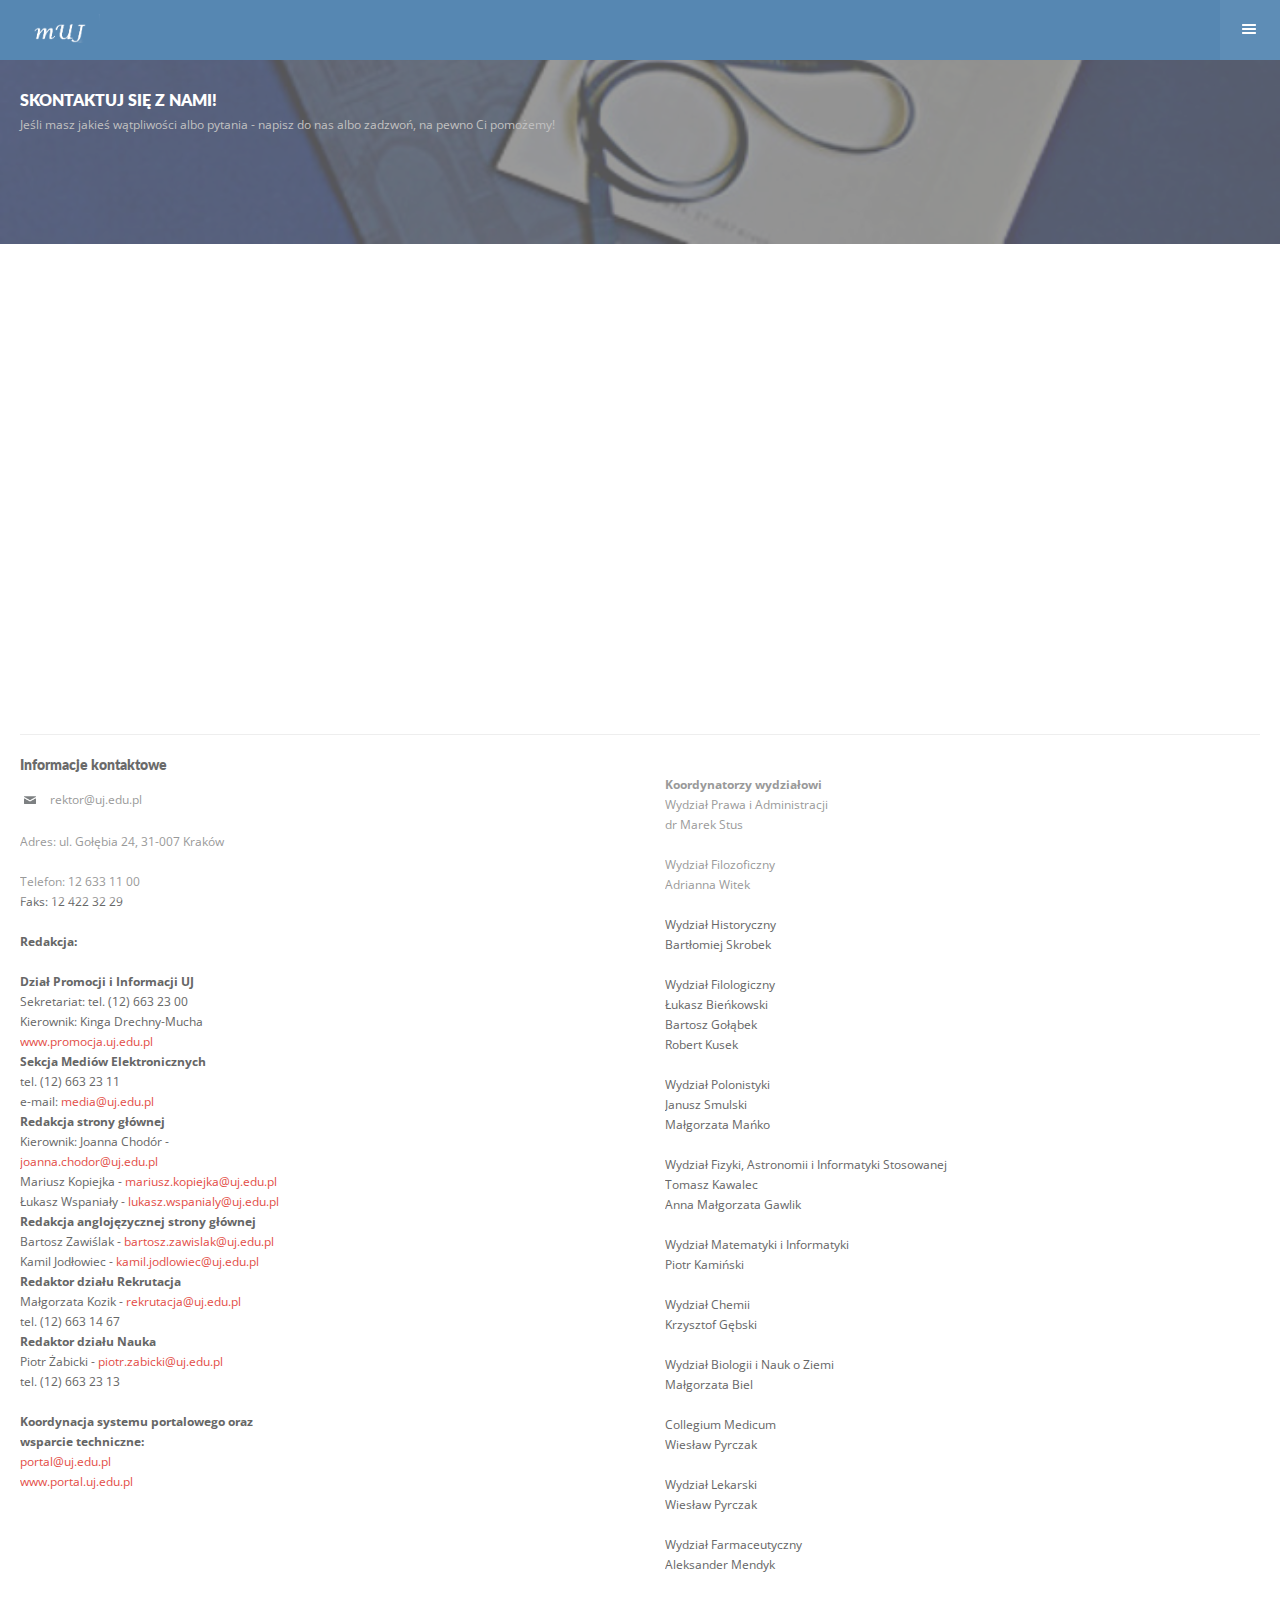
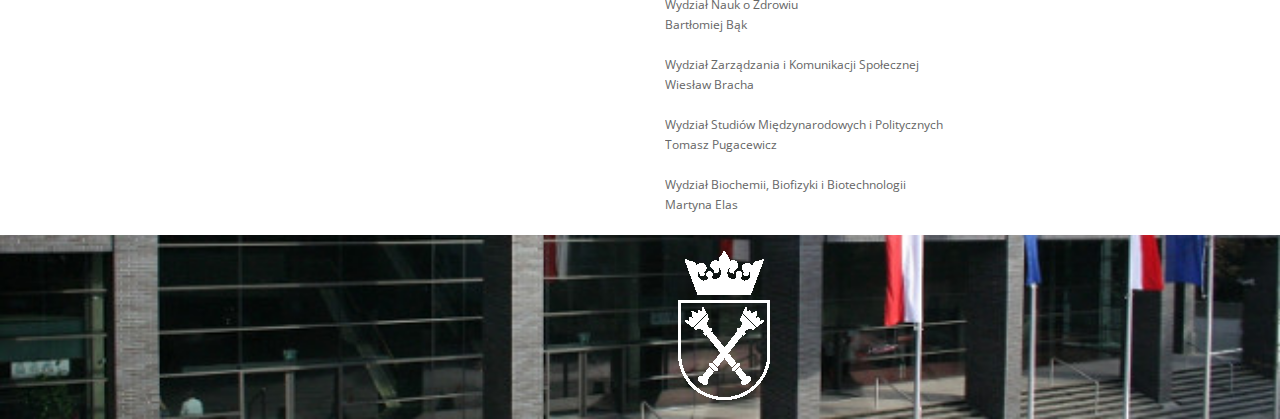
<file: slasher/code/contact.html>
<!DOCTYPE HTML>
<head>
<meta http-equiv="Content-Type" content="text/html; charset=utf-8" />
<meta name="viewport" content="user-scalable=no, initial-scale=1.0, maximum-scale=1.0"/>
<meta name="apple-mobile-web-app-capable" content="yes"/>
<meta name="apple-mobile-web-app-status-bar-style" content="black">

<link rel="apple-touch-icon-precomposed" sizes="114x114" href="images/splash/splash-icon.png">
<link rel="apple-touch-startup-image" href="images/splash/splash-screen.png" 			media="screen and (max-device-width: 320px)" />  
<link rel="apple-touch-startup-image" href="images/splash/splash-screen@2x.png" 		media="(max-device-width: 480px) and (-webkit-min-device-pixel-ratio: 2)" /> 
<link rel="apple-touch-startup-image" sizes="640x1096" href="images/splash/splash-screen@3x.png" />
<link rel="apple-touch-startup-image" sizes="1024x748" href="images/splash/splash-screen-ipad-landscape" media="screen and (min-device-width : 481px) and (max-device-width : 1024px) and (orientation : landscape)" />
<link rel="apple-touch-startup-image" sizes="768x1004" href="images/splash/splash-screen-ipad-portrait.png" media="screen and (min-device-width : 481px) and (max-device-width : 1024px) and (orientation : portrait)" />
<link rel="apple-touch-startup-image" sizes="1536x2008" href="images/splash/splash-screen-ipad-portrait-retina.png"   media="(device-width: 768px)	and (orientation: portrait)	and (-webkit-device-pixel-ratio: 2)"/>
<link rel="apple-touch-startup-image" sizes="1496x2048" href="images/splash/splash-screen-ipad-landscape-retina.png"   media="(device-width: 768px)	and (orientation: landscape)	and (-webkit-device-pixel-ratio: 2)"/>

<title>mUJ - Wersja 1.0</title>

<link href="styles/style.css"     		rel="stylesheet" type="text/css">
<link href="styles/framework.css" 		rel="stylesheet" type="text/css">
<link href="styles/owl.carousel.css" 	 rel="stylesheet" type="text/css">
<link href="styles/owl.theme.css" 		rel="stylesheet" type="text/css">
<link href="styles/swipebox.css"		 rel="stylesheet" type="text/css">
<link href="styles/colorbox.css"		 rel="stylesheet" type="text/css">

<script type="text/javascript" src="scripts/jquery.js"></script>
<script type="text/javascript" src="scripts/jqueryui.js"></script>
<script type="text/javascript" src="scripts/owl.carousel.min.js"></script>
<script type="text/javascript" src="scripts/jquery.swipebox.js"></script>
<script type="text/javascript" src="scripts/colorbox.js"></script>
<script type="text/javascript" src="scripts/snap.js"></script>
<script type="text/javascript" src="scripts/contact.js"></script>
<script type="text/javascript" src="scripts/custom.js"></script>
<script type="text/javascript" src="scripts/framework.js"></script>
<script type="text/javascript" src="scripts/framework.launcher.js"></script>


</head>
<body>

<div id="preloader">
	<div id="status">
    	<p class="center-text">
			Loading the content...
            <em>Loading depends on your connection speed!</em>
        </p>
    </div>
</div>


<div class="header">
	<a href="#" class="show-navigation"></a>
    <a href="#" class="hide-navigation"></a>
    <img src="images/misc/logo2.png" class="page-logo" alt="img">
</div>

<div class="navigation">
	<div class="navigation-wrapper">
        <div class="nav-item">
            <a href="index.html" class="landing-icon">Strona Główna<em class="unselected-item"></em></a>
        </div>
    	<div class="nav-item">
        	<a href="homepage2.html" class="homepage-icon">O nas<em class="unselected-item"></em></a>
        </div>
        <div class="nav-item">
        	<a href="news.html" class="news-icon-small">Wiadomości<em class="unselected-item"></em></a>
        </div>
        <div class="nav-item">
        	<a href="kalendarz.html" class="calendar-icon-small">Kalendarz<em class="unselected-item"></em></a>
        </div>
        <div class="nav-item">
        	<a href="mapy.html" class="maps-icon-small">Mapy<em class="unselected-item"></em></a>
        </div>
		<div class="nav-item">
        	<a href="student.html" class="student-icon-small">Studenci<em class="unselected-item"></em></a>
        </div>
        <div class="nav-item">
            <a href="contact.html" class="contact-icon">Kontakt<em class="selected-item"></em></a>
        </div>
    </div>
</div>

<div class="page-header-clear"></div>
  
<div class="content-section">
    <h1 class="left-text">SKONTAKTUJ SIĘ Z NAMI!</h1>
    <em class="left-text">Jeśli masz jakieś wątpliwości albo pytania - napisz do nas albo zadzwoń, na pewno Ci pomożemy!</em>
    <div class="overlay"></div>
    <img class="responsive-image" src="images/general-nature/5w.jpg" alt="img">
</div>
<br>
<div class="maps-container">
    <iframe class="responsive-image maps" src="https://www.google.com/maps/embed?pb=!1m18!1m12!1m3!1d2561.3447134003673!2d19.930610415528783!3d50.06110562322336!2m3!1f0!2f0!3f0!3m2!1i1024!2i768!4f13.1!3m3!1m2!1s0x47165b0c48c14e6f%3A0x8e15461cda4b6f74!2sCollegium+Novum+Uniwersytetu+Jagiello%C5%84skiego+w+Krakowie!5e0!3m2!1spl!2sus!4v1468926409848" width="600" height="450" frameborder="0" style="border:0""></iframe>
</div>

<div class="content">
    <div class="decoration"></div>
    <div class="one-half-responsive">
     <div class="decoration hide-if-responsive"></div>
    <div class="one-half-responsive last-column">
        <div class="container no-bottom">
            <h4>Informacje kontaktowe</h4>
            <p>
			<a href="mailto:rektor@uj.edu.pl" class="contact-mail">rektor@uj.edu.pl</a>
			</p>
			<p>
				Adres: ul. Gołębia 24, 31-007 Kraków
            </p>
			<p>
				Telefon: 12 633 11 00<br>
				Faks: 12 422 32 29 
            </p>
            <p> <strong>Redakcja:</strong><br></p>
			<p>
                <strong>Dział Promocji i Informacji UJ</strong><br>
                Sekretariat: tel. (12) 663 23 00<br>
                Kierownik: Kinga Drechny-Mucha<br>
				<a href="http://www.promocja.uj.edu.pl">www.promocja.uj.edu.pl</a><br>
				<strong>Sekcja Mediów Elektronicznych</strong><br>
                tel. (12) 663 23 11<br>
				e-mail: <a href="mailto:media@uj.edu.pl">media@uj.edu.pl</a><br>
				<strong>Redakcja strony głównej</strong><br>
                Kierownik: Joanna Chodór - <a href="mailto:joanna.chodor@uj.edu.pl">joanna.chodor@uj.edu.pl<br></a>
                Mariusz Kopiejka - <a href="mailto:mariusz.kopiejka@uj.edu.pl">mariusz.kopiejka@uj.edu.pl<br></a>
				Łukasz Wspaniały - <a href="mailto:lukasz.wspanialy@uj.edu.pl">lukasz.wspanialy@uj.edu.pl<br></a>
				<strong>Redakcja anglojęzycznej strony głównej</strong><br>
                Bartosz Zawiślak - <a href="mailto:bartosz.zawislak@uj.edu.pl">bartosz.zawislak@uj.edu.pl<br></a>
                Kamil Jodłowiec - <a href="mailto:kamil.jodlowiec@uj.edu.pl">kamil.jodlowiec@uj.edu.pl<br></a>
				<strong>Redaktor działu Rekrutacja</strong><br>
                Małgorzata Kozik - <a href="mailto:rekrutacja@uj.edu.pl">rekrutacja@uj.edu.pl<br></a>
                tel. (12) 663 14 67<br>
				<strong>Redaktor działu Nauka</strong><br>
                Piotr Żabicki - <a href="mailto:piotr.zabicki@uj.edu.pl">piotr.zabicki@uj.edu.pl<br></a>
                tel. (12) 663 23 13<br>
            </p>
            <p>
                <strong>Koordynacja systemu portalowego oraz wsparcie techniczne:</strong><br>
				<a href="mailto:portal@uj.edu.pl">portal@uj.edu.pl<br></a>
				<a href="http://www.portal.uj.edu.pl">www.portal.uj.edu.pl<br></a>
            </p>
        </div>
    </div>   
    </div>
    <div class="decoration hide-if-responsive"></div>
    <div class="one-half-responsive last-column">
        <div class="container no-bottom">
            <br>
			<p>
                <strong>Koordynatorzy wydziałowi</strong><br>
                 Wydział Prawa i Administracji<br>
dr Marek Stus<br>
<br>
Wydział Filozoficzny<br>
Adrianna Witek<br>
<br>
Wydział Historyczny<br>
Bartłomiej Skrobek<br>
<br>
Wydział Filologiczny<br>
Łukasz Bieńkowski<br>
Bartosz Gołąbek<br>
Robert Kusek<br>
<br>
Wydział Polonistyki<br>
Janusz Smulski<br>
Małgorzata Mańko<br>
<br>
Wydział Fizyki, Astronomii i Informatyki Stosowanej<br>
Tomasz Kawalec<br>
Anna Małgorzata Gawlik<br>
<br>
Wydział Matematyki i Informatyki<br>
Piotr Kamiński<br>
<br>
Wydział Chemii<br>
Krzysztof Gębski<br>
<br>
Wydział Biologii i Nauk o Ziemi<br>
Małgorzata Biel<br>
<br>
Collegium Medicum<br>
Wiesław Pyrczak<br>
<br>
Wydział Lekarski<br>
Wiesław Pyrczak<br>
<br>
Wydział Farmaceutyczny<br>
Aleksander Mendyk<br>
<br>
Wydział Nauk o Zdrowiu<br>
Bartłomiej Bąk<br>
<br>
Wydział Zarządzania i Komunikacji Społecznej<br>
Wiesław Bracha<br>
<br>
Wydział Studiów Międzynarodowych i Politycznych<br>
Tomasz Pugacewicz<br>
<br>
Wydział Biochemii, Biofizyki i Biotechnologii<br>
Martyna Elas<br>
            </p>
            
        </div>
    </div>
</div>
        
        
                                
<div class="content-section">
    <h1 align="center" style="left: 632.5px; top: 160px">Uniwersytet Jagielloński</h1>
    <em align="center" style="left: 710px; top: 160px">2016</em>
    <img class="responsive-image" style="background-color: rgba(0,0,0,0.6);" src="images/general-nature/3w.jpg" alt="img" >
	<img class"footer" src="images/misc/logo-uj.png" alt="..." style="position: absolute; left: 650px; top: 0;">
</div>




</body>
</html>
</file>
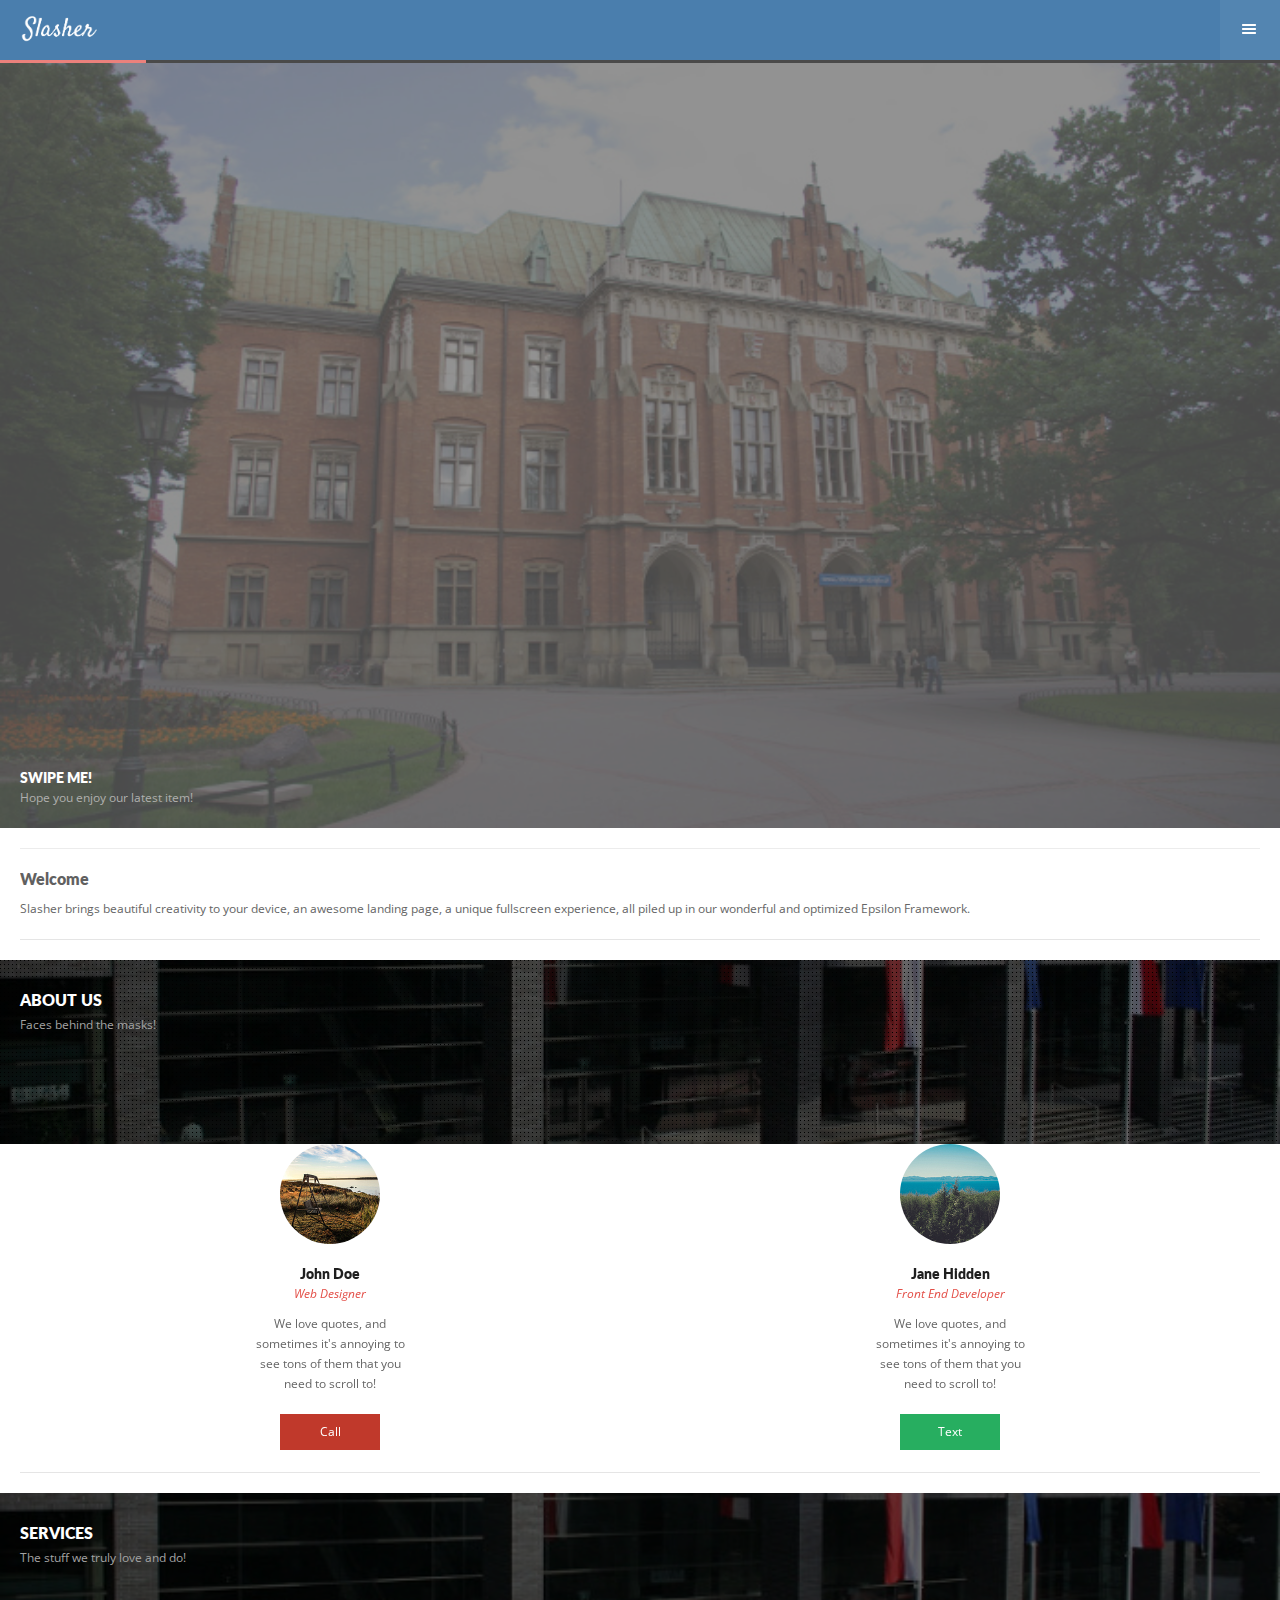
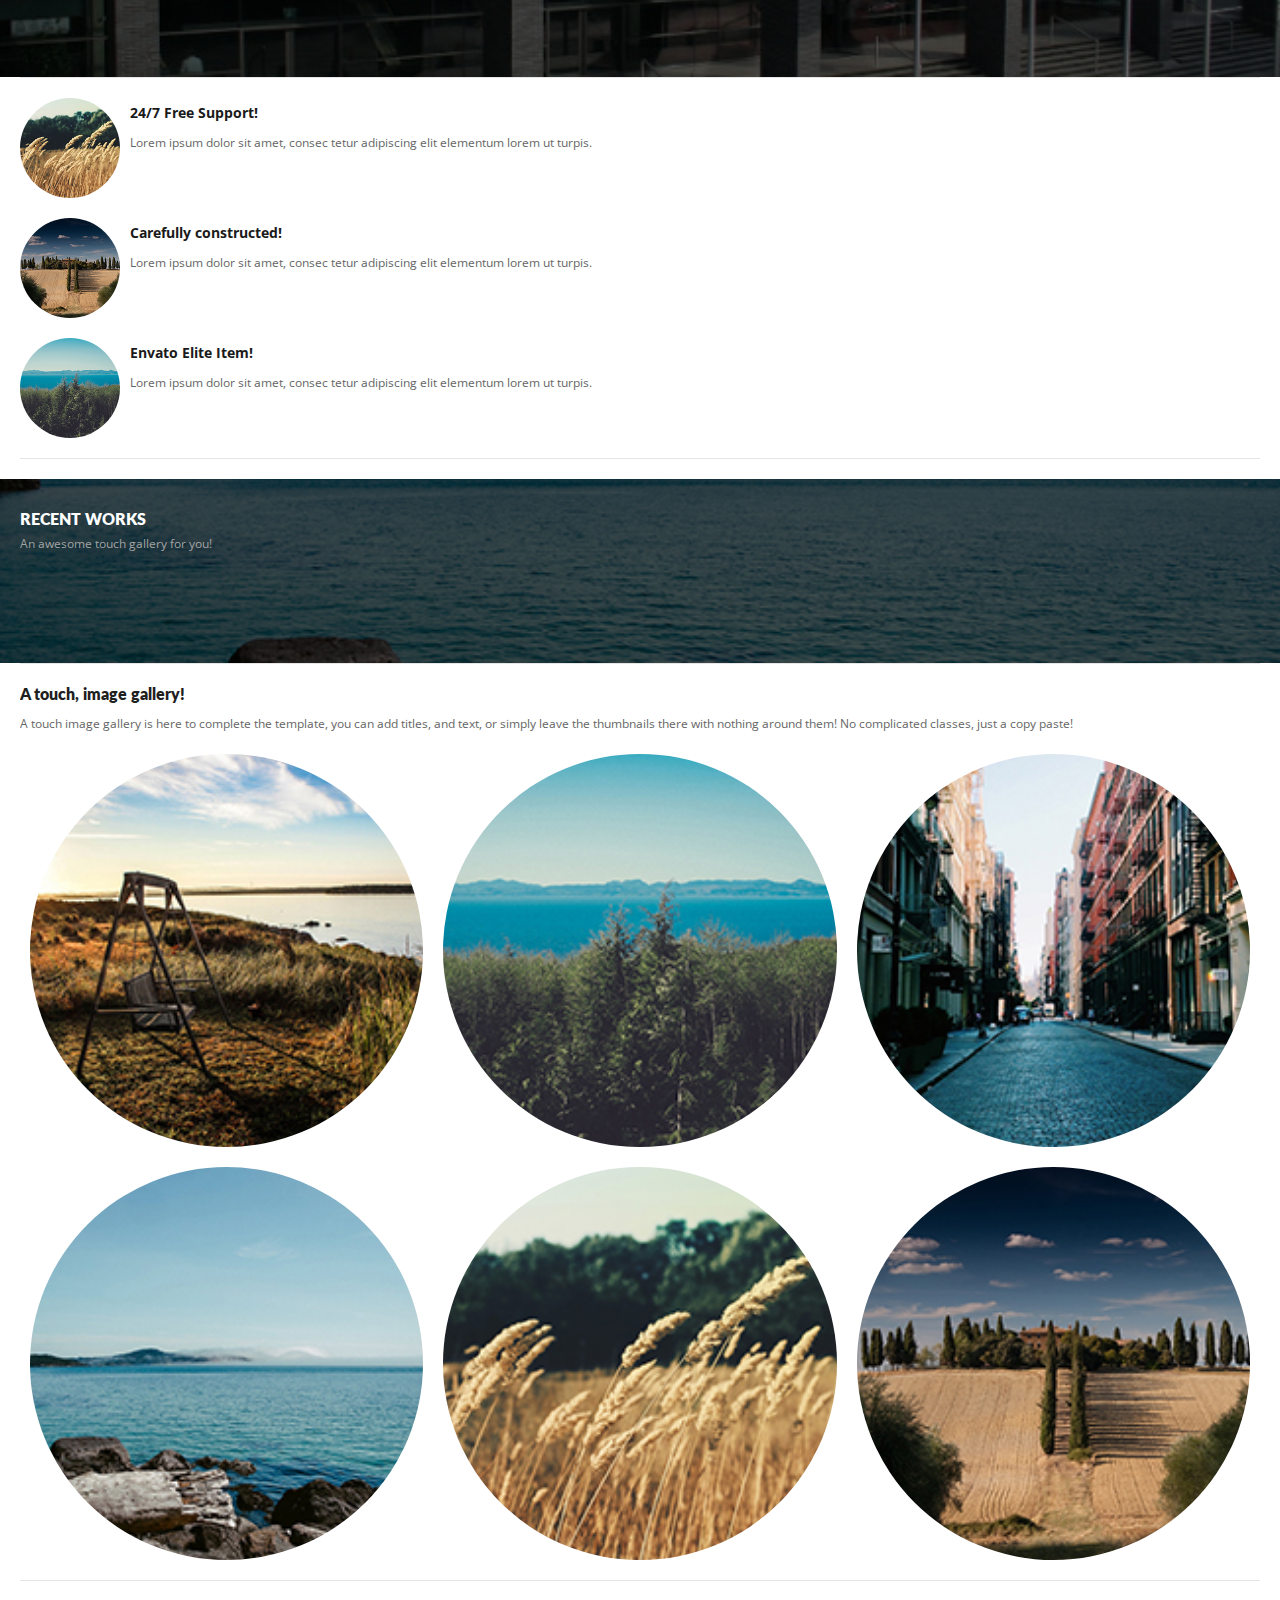
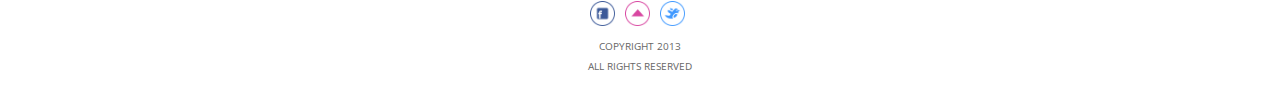
<file: slasher/code/homepage.html>
<!DOCTYPE HTML>
<head>
<meta http-equiv="Content-Type" content="text/html; charset=utf-8" />
<meta name="viewport" content="user-scalable=no, initial-scale=1.0, maximum-scale=1.0"/>
<meta name="apple-mobile-web-app-capable" content="yes"/>
<meta name="apple-mobile-web-app-status-bar-style" content="black">

<link rel="apple-touch-icon-precomposed" sizes="114x114" href="images/splash/splash-icon.png">
<link rel="apple-touch-startup-image" href="images/splash/splash-screen.png" 			media="screen and (max-device-width: 320px)" />  
<link rel="apple-touch-startup-image" href="images/splash/splash-screen@2x.png" 		media="(max-device-width: 480px) and (-webkit-min-device-pixel-ratio: 2)" /> 
<link rel="apple-touch-startup-image" sizes="640x1096" href="images/splash/splash-screen@3x.png" />
<link rel="apple-touch-startup-image" sizes="1024x748" href="images/splash/splash-screen-ipad-landscape" media="screen and (min-device-width : 481px) and (max-device-width : 1024px) and (orientation : landscape)" />
<link rel="apple-touch-startup-image" sizes="768x1004" href="images/splash/splash-screen-ipad-portrait.png" media="screen and (min-device-width : 481px) and (max-device-width : 1024px) and (orientation : portrait)" />
<link rel="apple-touch-startup-image" sizes="1536x2008" href="images/splash/splash-screen-ipad-portrait-retina.png"   media="(device-width: 768px)	and (orientation: portrait)	and (-webkit-device-pixel-ratio: 2)"/>
<link rel="apple-touch-startup-image" sizes="1496x2048" href="images/splash/splash-screen-ipad-landscape-retina.png"   media="(device-width: 768px)	and (orientation: landscape)	and (-webkit-device-pixel-ratio: 2)"/>

<title>mUJ - Wersja 1.0</title>

<link href="styles/style.css"     		rel="stylesheet" type="text/css">
<link href="styles/framework.css" 		rel="stylesheet" type="text/css">
<link href="styles/owl.carousel.css" 	 rel="stylesheet" type="text/css">
<link href="styles/owl.theme.css" 		rel="stylesheet" type="text/css">
<link href="styles/swipebox.css"		 rel="stylesheet" type="text/css">
<link href="styles/colorbox.css"		 rel="stylesheet" type="text/css">

<script type="text/javascript" src="scripts/jquery.js"></script>
<script type="text/javascript" src="scripts/jqueryui.js"></script>
<script type="text/javascript" src="scripts/owl.carousel.min.js"></script>
<script type="text/javascript" src="scripts/jquery.swipebox.js"></script>
<script type="text/javascript" src="scripts/colorbox.js"></script>
<script type="text/javascript" src="scripts/snap.js"></script>
<script type="text/javascript" src="scripts/contact.js"></script>
<script type="text/javascript" src="scripts/custom.js"></script>
<script type="text/javascript" src="scripts/framework.js"></script>
<script type="text/javascript" src="scripts/framework.launcher.js"></script>


</head>
<body>

<div id="preloader">
	<div id="status">
    	<p class="center-text">
			Loading the content...
            <em>Loading depends on your connection speed!</em>
        </p>
    </div>
</div>

<div class="header">
	<a href="#" class="show-navigation"></a>
    <a href="#" class="hide-navigation"></a>
    <img src="images/misc/logo.png" class="page-logo" alt="img">
</div>

<div class="navigation">
	<div class="navigation-wrapper">
        <div class="nav-item">
            <a href="index.html" class="landing-icon">Homepage<em class="unselected-item"></em></a>
        </div>
    	<div class="nav-item">
        	<a href="homepage.html" class="homepage-icon">Welcome<em class="selected-item"></em></a>
        </div>
        <div class="nav-item">
            <a href="#" class="submenu-item features-icon">Features<em class="dropdown-item"></em></a>
            <div class="submenu">
            	<a href="type.html">Typography</a>
                <a href="jquery.html">jQuery</a>
            </div>
        </div>
        <div class="nav-item">
            <a href="#" class="submenu-item camera-icon">Gallery<em class="dropdown-item"></em></a>
            <div class="submenu">
            	<a href="tile-gallery.html">Tile Gallery			 <em class="unselected-item"></em></a>
                <a href="thumbnail-gallery.html">Thumbnail Gallery	<em class="unselected-item"></em></a>
            </div>
        </div>
        <div class="nav-item">
            <a href="#" class="submenu-item portfolio-icon">Portfolio<em class="dropdown-item"></em></a>
            <div class="submenu">
            	<a href="tile-folio.html">Tile Portfolio			  <em class="unselected-item"></em></a>
                <a href="one-column.html">One Column Portfolio	  <em class="unselected-item"></em></a>
                <a href="two-column.html">Two Column Portfolio	  <em class="unselected-item"></em></a>
                <a href="three-column.html">Three Column Portfolio	<em class="unselected-item"></em></a>
                <a href="videos.html">Video Items</a>
            </div>
        </div>
        <div class="nav-item">
            <a href="contact.html" class="contact-icon">Contact<em class="unselected-item"></em></a>
        </div>
    </div>
</div>

<div class="page-header-clear"></div>
  
<div class="slider-container">
    <div class="homepage-slider" data-snap-ignore="true">                
        <div>
            <div class="overlay"></div>
            <div class="homepage-slider-caption">
                <h3>Swipe me!</h3>
                <p>Hope you enjoy our latest item!</p>
            </div>
            <img src="images/general-nature/1.jpg" class="responsive-image" alt="img">
        </div>
        <div>
            <div class="overlay"></div>
            <div class="homepage-slider-caption">
                <h3>Slider</h3>
                <p>Our slider is awesome!</p>
            </div>
            <img src="images/general-nature/3.jpg" class="responsive-image" alt="img">
        </div>
        <div>
            <div class="overlay"></div>
            <div class="homepage-slider-caption">
                <h3>Responsive</h3>
                <p>And it's fully responsive!</p>
            </div>
            <img src="images/general-nature/6.jpg" class="responsive-image" alt="img">
        </div>
    </div>
    <div class="homepage-slider-controls">
        <a href="#" class="next-home"></a>
        <a href="#" class="prev-home"></a>
    </div>
</div>

<div class="content">
	<div class="decoration"></div>
    <div class="container no-bottom">
    	<h3>Welcome</h3>
        <p>Slasher brings beautiful creativity to your device, an awesome landing page, a unique fullscreen experience, all piled up in our wonderful and optimized Epsilon Framework.</p>
    </div>	
    <div class="decoration"></div>    
</div>

<div class="content-section">
    <h1 class="left-text">ABOUT US</h1>
    <em class="left-text">Faces behind the masks!</em>
    <div class="overlay overlay-pattern"></div>
    <img class="responsive-image" src="images/general-nature/3w.jpg" alt="img">
</div>

<div class="content">
    <div class="container">
        <a href="#" class="next-quote"></a>
        <a href="#" class="prev-quote"></a>
        <div class="quote-slider" data-snap-ignore="true">
            <div>
                <div class="quote-item">
                    <img src="images/general-nature/1s.jpg" alt="img">
                    <h4>John Doe</h4>
                    <em>Web Designer</em>
                    <strong>We love quotes, and sometimes it's annoying to see tons of them that you need to scroll to!</strong>
                    <a href="#" class="button button-red center-button">Call</a>
                </div>
            </div>
            <div>
                <div class="quote-item">
                    <img src="images/general-nature/2s.jpg" alt="img">
                    <h4>Jane Hidden</h4>
                    <em>Front End Developer</em>
                    <strong>We love quotes, and sometimes it's annoying to see tons of them that you need to scroll to!</strong>
                    <a href="#" class="button button-green center-button">Text</a>
                </div>
            </div>
            <div>
                <div class="quote-item">
                    <img src="images/general-nature/3s.jpg" alt="img">
                    <h4>Johanna Pear</h4>
                    <em>Business Manager</em>
                    <strong>We love quotes, and sometimes it's annoying to see tons of them that you need to scroll to!</strong>
                    <a href="#" class="button button-blue center-button">Mail</a>
                </div>
            </div>
            <div>
                <div class="quote-item">
                    <img src="images/general-nature/4s.jpg" alt="img">
                    <h4>Mike Grape</h4>
                    <em>Web Designer</em>
                    <strong>We love quotes, and sometimes it's annoying to see tons of them that you need to scroll to!</strong>
                    <a href="#" class="button button-dark center-button">Read More</a>
                </div>
            </div>
            <div>
                <div class="quote-item">
                    <img src="images/general-nature/5s.jpg" alt="img">
                    <h4>Victor Leaf</h4>
                    <em>Front End Developer</em>
                    <strong>We love quotes, and sometimes it's annoying to see tons of them that you need to scroll to!</strong>
                    <a href="#" class="button button-orange center-button">Facebook</a>
                </div>
            </div>
            <div>
                <div class="quote-item">
                    <img src="images/general-nature/6s.jpg" alt="img">
                    <h4>Snow White</h4>
                    <em>Business Manager</em>
                    <strong>We love quotes, and sometimes it's annoying to see tons of them that you need to scroll to!</strong>
                    <a href="#" class="button button-yellow center-button">Twitter</a>
                </div>
            </div>
        </div>
    </div>  
    <div class="decoration"></div>      
</div>

<div class="content-section">
    <h1 class="left-text">SERVICES</h1>
    <em class="left-text">The stuff we truly love and do!</em>
    <div class="overlay"></div>
    <img class="responsive-image" src="images/general-nature/3w.jpg" alt="img">
</div>

<div class="content">
    <div class="decoration"></div>
    <div class="container no-bottom">
        <p class="column-responsive half-bottom">
            <img src="images/general-nature/5s.jpg" alt="img">
            <strong>24/7 Free Support!</strong>
            <em>
                Lorem ipsum dolor sit amet, consec tetur adipiscing elit elementum 
                lorem ut turpis.
            </em>
        </p>
        <p class="column-responsive half-bottom">
            <img src="images/general-nature/6s.jpg" alt="img">
            <strong>Carefully constructed!</strong>
            <em>
                Lorem ipsum dolor sit amet, consec tetur adipiscing elit elementum 
                lorem ut turpis.
            </em>
        </p>               
        <p class="column-responsive half-bottom last-column">
            <img src="images/general-nature/2s.jpg" alt="img">
            <strong>Envato Elite Item!</strong>
            <em>
                Lorem ipsum dolor sit amet, consec tetur adipiscing elit elementum 
                lorem ut turpis.
            </em>
        </p>
        <div class="clear"></div>
    </div>
    <div class="decoration"></div>
</div>

<div class="content-section">
    <h1 class="left-text">RECENT WORKS</h1>
    <em class="left-text">An awesome touch gallery for you!</em>
    <div class="overlay"></div>
    <img class="responsive-image" src="images/general-nature/4w.jpg" alt="img">
</div>        

<div class="content">
    <div class="decoration"></div>
    <div class="container">
        <h3>A touch, image gallery!</h3>
        <p class="no-bottom">
            A touch image gallery is here to complete the template, 
            you can add titles, and text, or simply leave the thumbnails 
            there with nothing around them! No complicated classes, 
            just a copy paste!
        </p>
    </div>
    <ul class="gallery">
        <li>
            <a class="swipebox" href="images/gallery/full/1.jpg" title="An image caption!">
            <img src="images/general-nature/1s.jpg" alt="img" /></a>
        </li>
        <li>
            <a class="swipebox" href="images/gallery/full/2.jpg" title="It can change!">
            <img src="images/general-nature/2s.jpg" alt="img" /></a>
        </li>
        <li>
            <a class="swipebox" href="images/gallery/full/3.jpg" title="To be whatever you want!">
            <img src="images/general-nature/3s.jpg" alt="img" /></a>
        </li>
        <li>
            <a class="swipebox" href="images/gallery/full/1.jpg" title="It's connected to the href!">
            <img src="images/general-nature/4s.jpg" alt="img" /></a>
        </li>
        <li>
            <a class="swipebox" href="images/gallery/full/2.jpg" title="Easy to change and edit!">
            <img src="images/general-nature/5s.jpg" alt="img" /></a>
        </li>
        <li>
            <a class="swipebox" href="images/gallery/full/3.jpg" title="What an awesome gallery!">
            <img src="images/general-nature/6s.jpg" alt="img" /></a>
        </li>
    </ul>         
    <div class="decoration"></div>
</div>
        
<div class="content">
    <div class="container">
        <div class="footer-socials">
            <a href="#" class="facebook-footer"></a>
            <a href="#" class="goup-footer"></a>
            <a href="#" class="twitter-footer"></a>
        </div>
        <p class="copyright uppercase center-text no-bottom">Copyright 2013<br> All rights reserved</p>        
    </div>
</div>




</body>
</html>
</file>
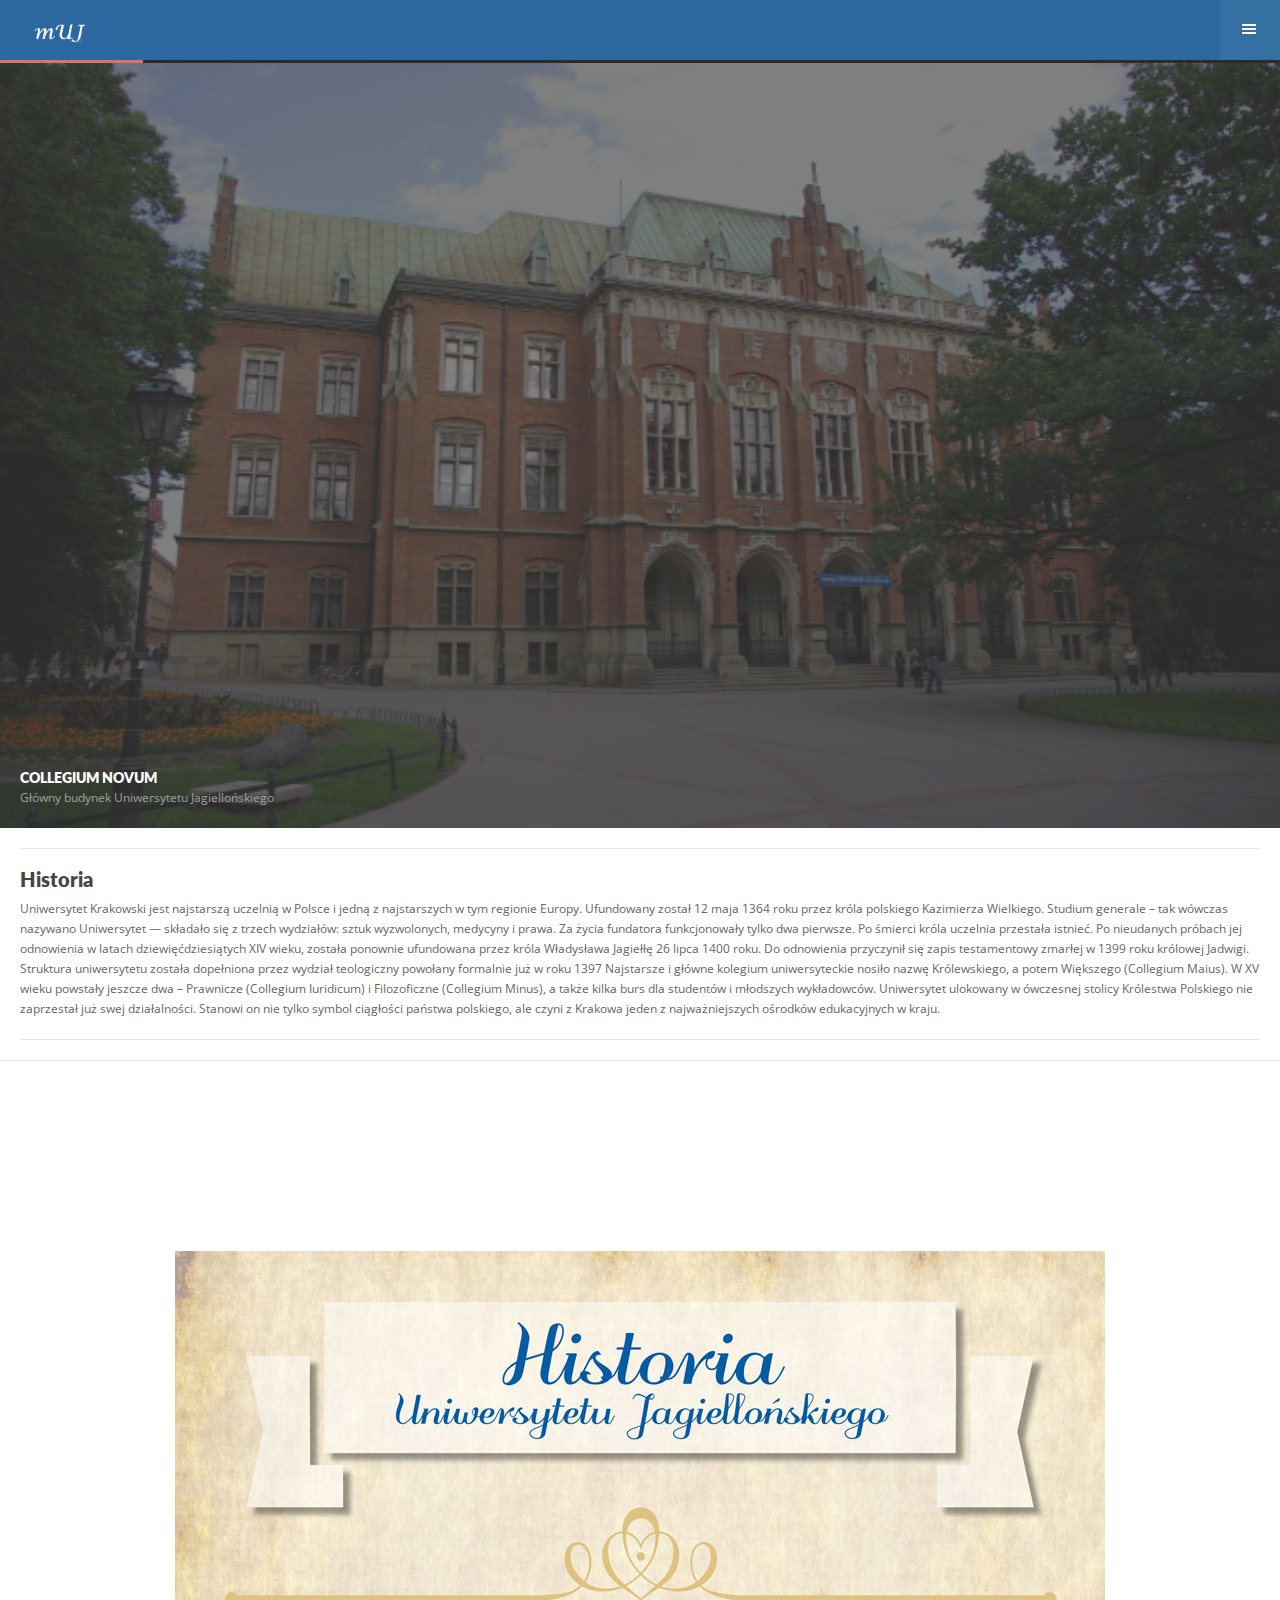
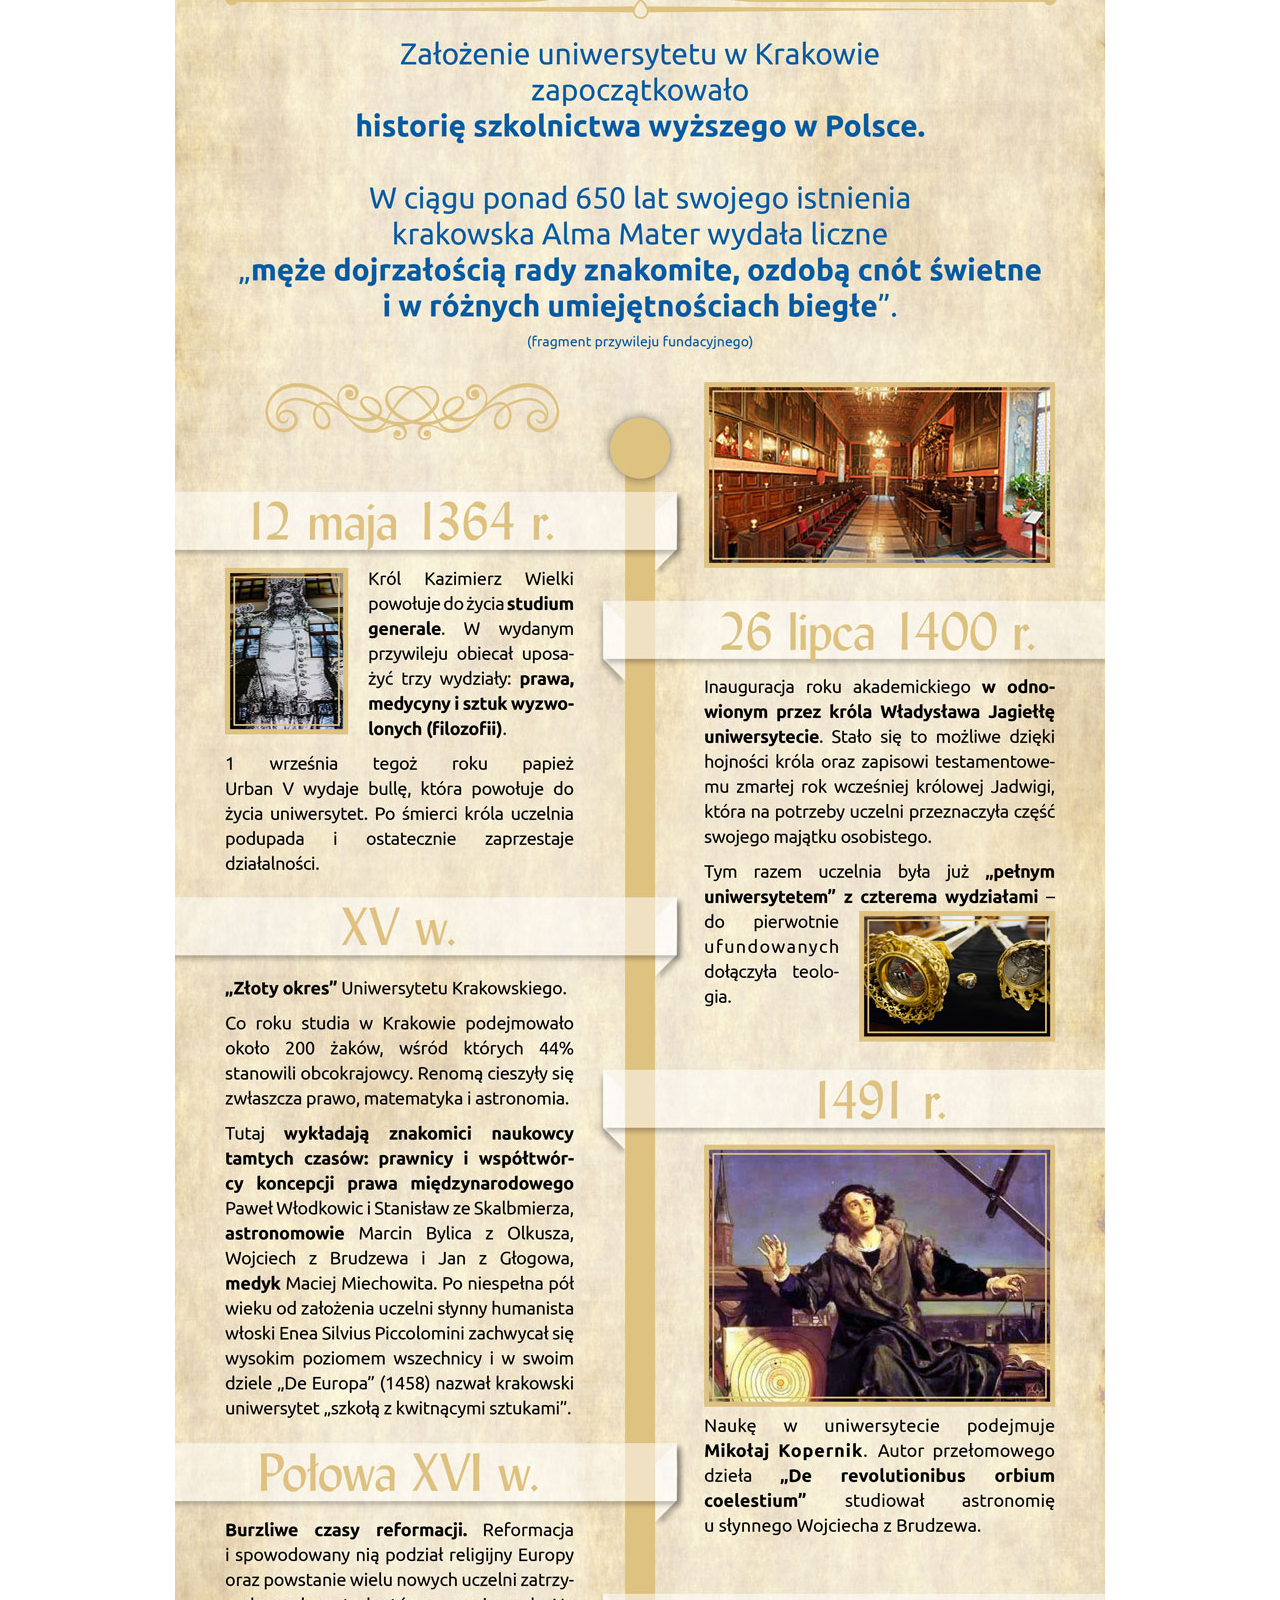
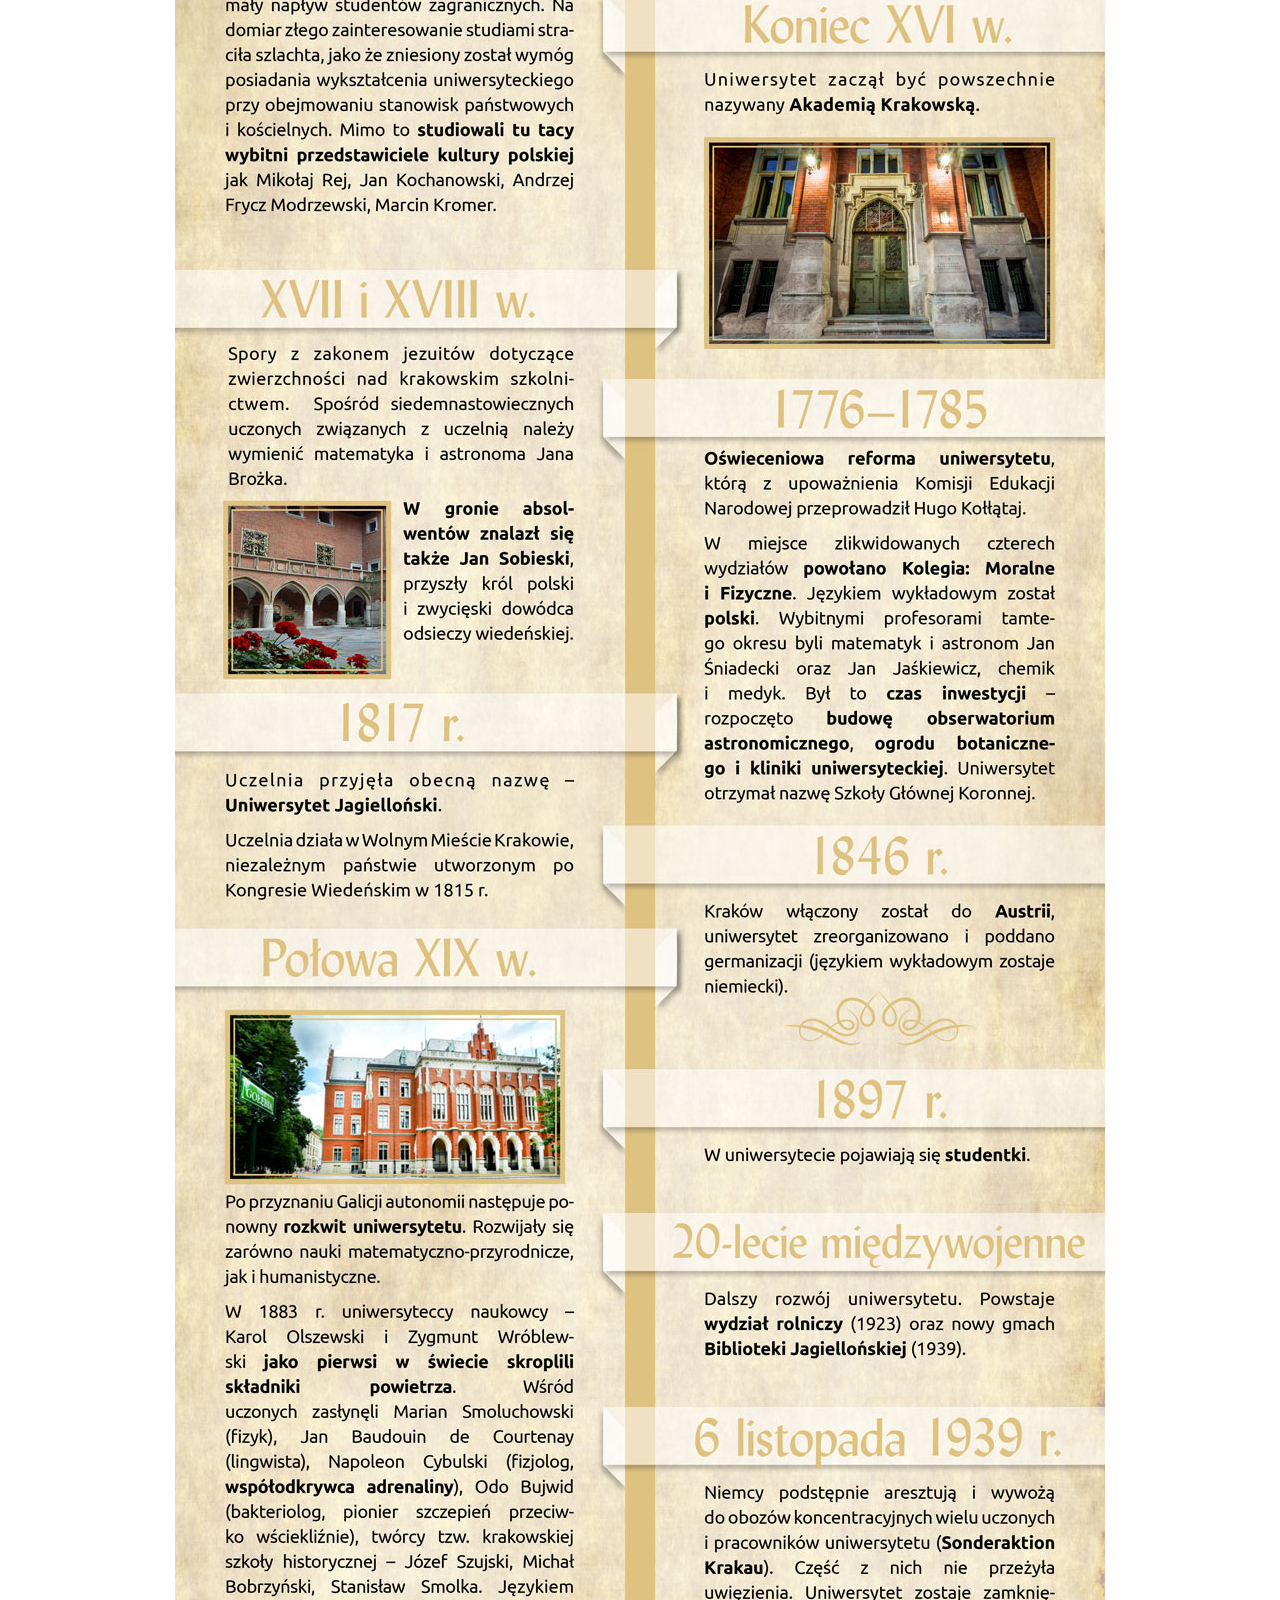
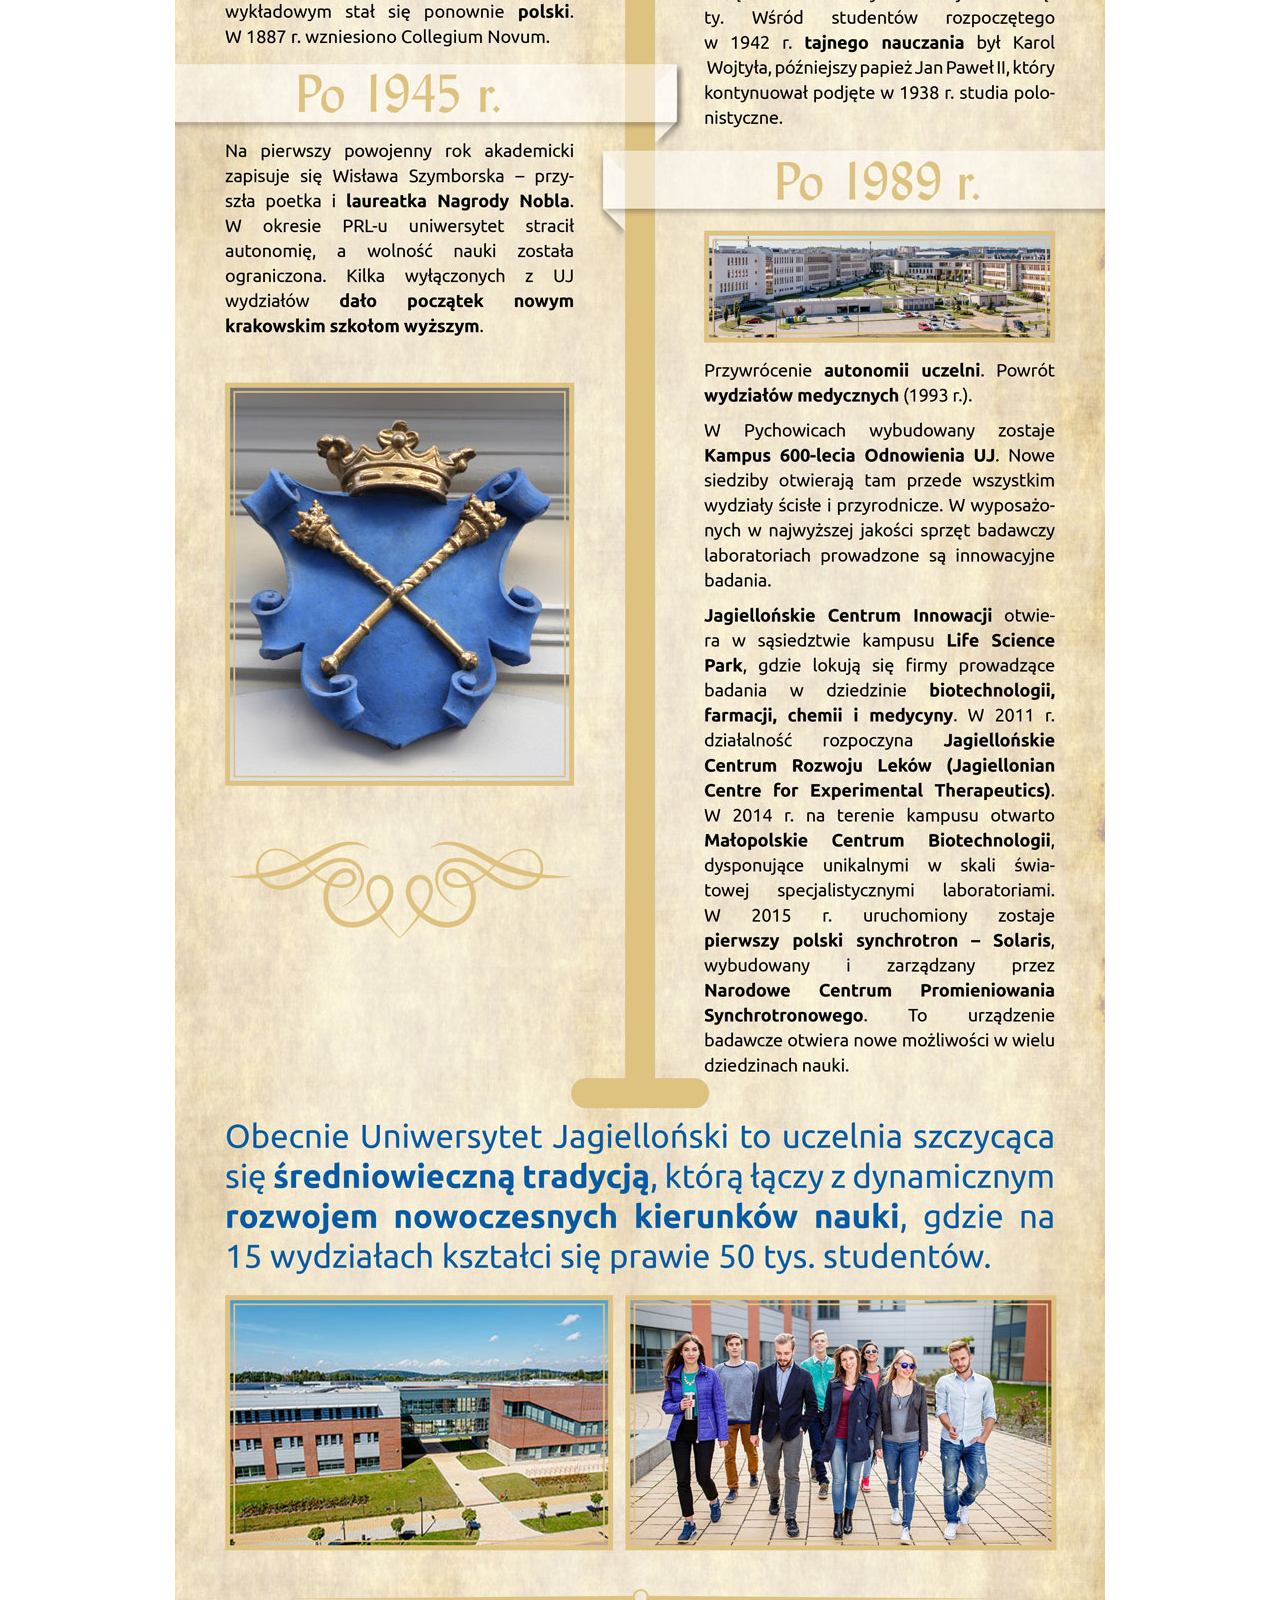
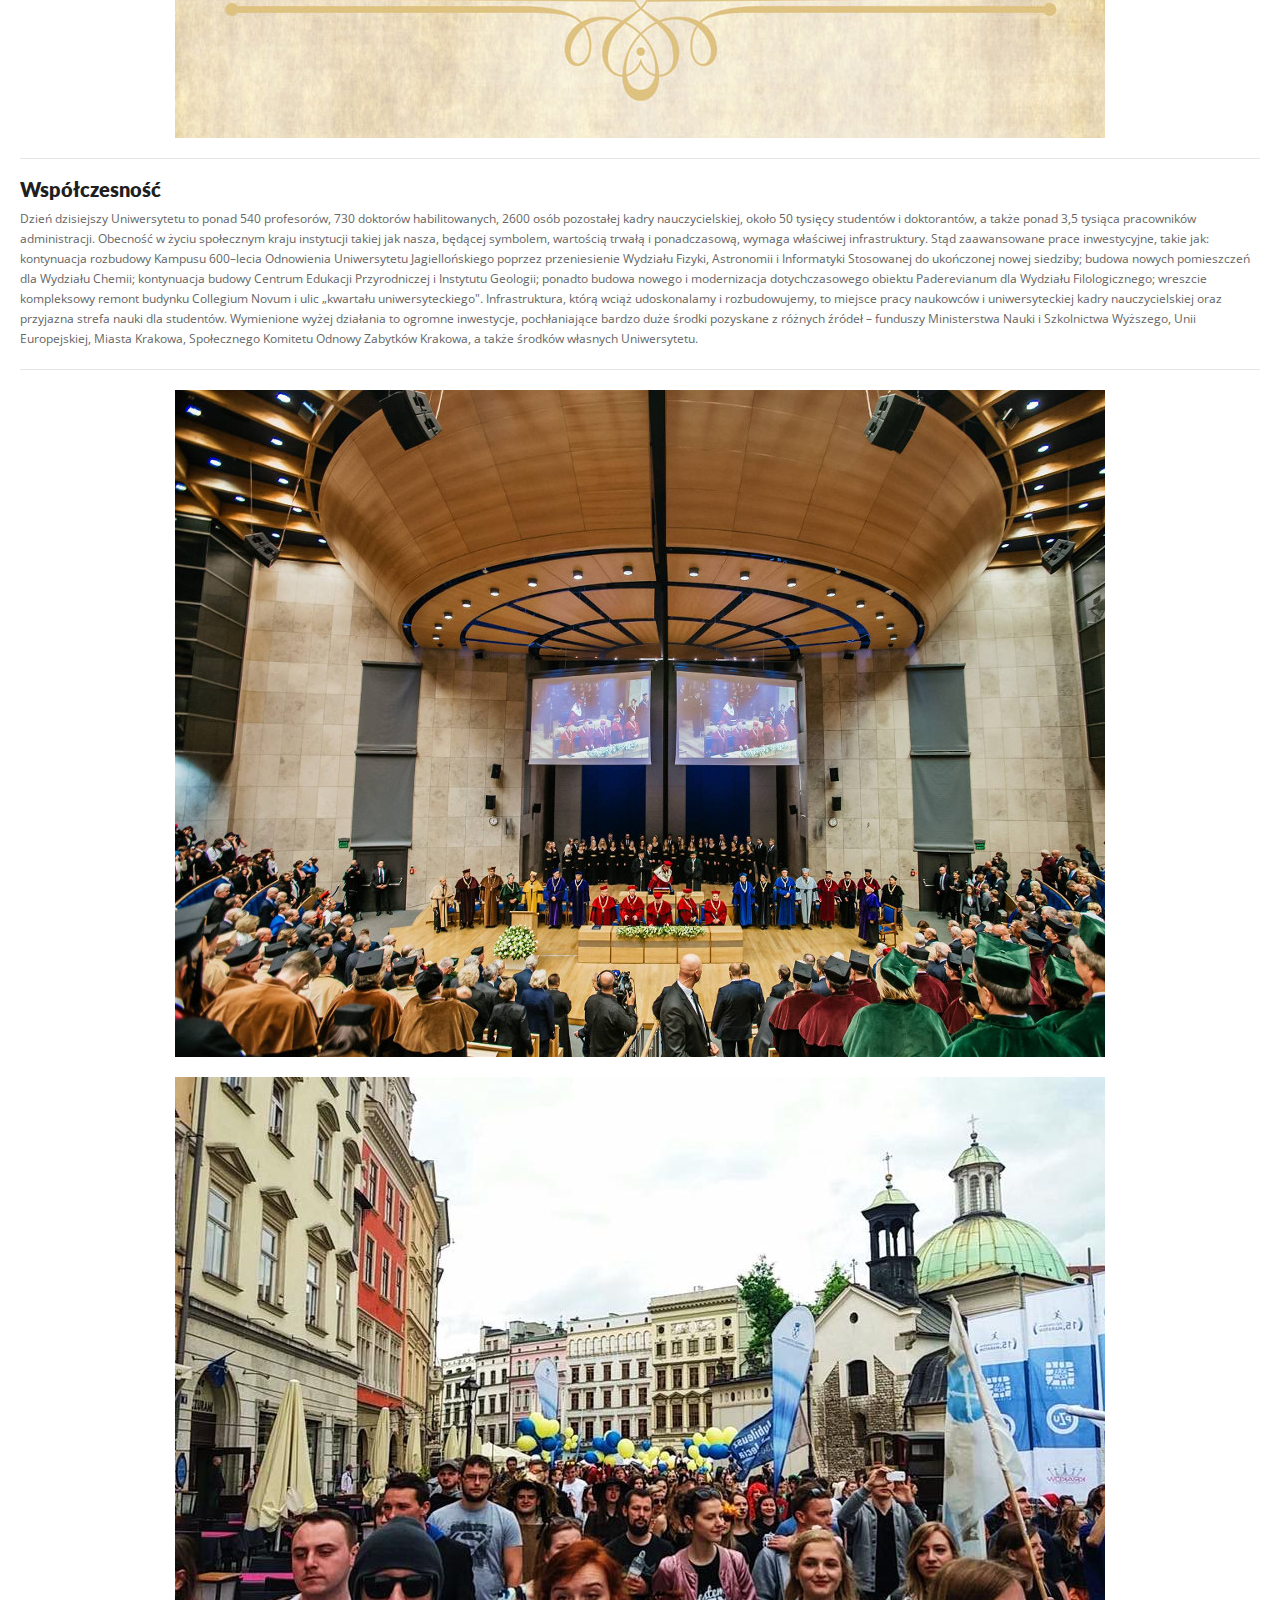
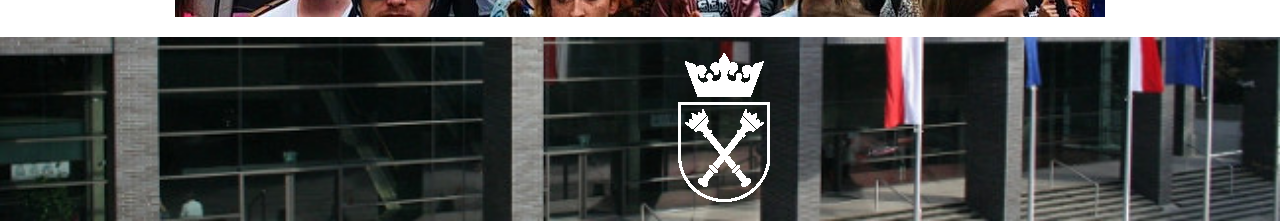
<file: slasher/code/homepage2.html>
<!DOCTYPE HTML>
<head>
<meta http-equiv="Content-Type" content="text/html; charset=utf-8" />
<meta name="viewport" content="user-scalable=no, initial-scale=1.0, maximum-scale=1.0"/>
<meta name="apple-mobile-web-app-capable" content="yes"/>
<meta name="apple-mobile-web-app-status-bar-style" content="black">

<link rel="apple-touch-icon-precomposed" sizes="114x114" href="images/splash/splash-icon.png">
<link rel="apple-touch-startup-image" href="images/splash/splash-screen.png" 			media="screen and (max-device-width: 320px)" />  
<link rel="apple-touch-startup-image" href="images/splash/splash-screen@2x.png" 		media="(max-device-width: 480px) and (-webkit-min-device-pixel-ratio: 2)" /> 
<link rel="apple-touch-startup-image" sizes="640x1096" href="images/splash/splash-screen@3x.png" />
<link rel="apple-touch-startup-image" sizes="1024x748" href="images/splash/splash-screen-ipad-landscape" media="screen and (min-device-width : 481px) and (max-device-width : 1024px) and (orientation : landscape)" />
<link rel="apple-touch-startup-image" sizes="768x1004" href="images/splash/splash-screen-ipad-portrait.png" media="screen and (min-device-width : 481px) and (max-device-width : 1024px) and (orientation : portrait)" />
<link rel="apple-touch-startup-image" sizes="1536x2008" href="images/splash/splash-screen-ipad-portrait-retina.png"   media="(device-width: 768px)	and (orientation: portrait)	and (-webkit-device-pixel-ratio: 2)"/>
<link rel="apple-touch-startup-image" sizes="1496x2048" href="images/splash/splash-screen-ipad-landscape-retina.png"   media="(device-width: 768px)	and (orientation: landscape)	and (-webkit-device-pixel-ratio: 2)"/>

<title>mUJ - Wersja 1.0</title>

<link href="styles/style.css"     		rel="stylesheet" type="text/css">
<link href="styles/framework.css" 		rel="stylesheet" type="text/css">
<link href="styles/owl.carousel.css" 	 rel="stylesheet" type="text/css">
<link href="styles/owl.theme.css" 		rel="stylesheet" type="text/css">
<link href="styles/swipebox.css"		 rel="stylesheet" type="text/css">
<link href="styles/colorbox.css"		 rel="stylesheet" type="text/css">

<script type="text/javascript" src="scripts/jquery.js"></script>
<script type="text/javascript" src="scripts/jqueryui.js"></script>
<script type="text/javascript" src="scripts/owl.carousel.min.js"></script>
<script type="text/javascript" src="scripts/jquery.swipebox.js"></script>
<script type="text/javascript" src="scripts/colorbox.js"></script>
<script type="text/javascript" src="scripts/snap.js"></script>
<script type="text/javascript" src="scripts/contact.js"></script>
<script type="text/javascript" src="scripts/custom.js"></script>
<script type="text/javascript" src="scripts/framework.js"></script>
<script type="text/javascript" src="scripts/framework.launcher.js"></script>


</head>
<body>

<div id="preloader">
	<div id="status">
    	<p class="center-text">
			Loading the content...
            <em>Loading depends on your connection speed!</em>
        </p>
    </div>
</div>

<div class="header">
	<a href="#" class="show-navigation"></a>
    <a href="#" class="hide-navigation"></a>
    <img src="images/misc/logo2.png" class="page-logo" alt="img">
</div>

<div class="navigation">
	<div class="navigation-wrapper">
        <div class="nav-item">
            <a href="index.html" class="landing-icon">Strona Główna<em class="unselected-item"></em></a>
        </div>
    	<div class="nav-item">
        	<a href="homepage2.html" class="homepage-icon">O nas<em class="selected-item"></em></a>
        </div>
        <div class="nav-item">
        	<a href="news.html" class="news-icon-small">Wiadomości<em class="unselected-item"></em></a>
        </div>
        <div class="nav-item">
        	<a href="kalendarz.html" class="calendar-icon-small">Kalendarz<em class="unselected-item"></em></a>
        </div>
        <div class="nav-item">
        	<a href="mapy.html" class="maps-icon-small">Mapy<em class="unselected-item"></em></a>
        </div>
		<div class="nav-item">
        	<a href="student.html" class="student-icon-small">Studenci<em class="unselected-item"></em></a>
        </div>
        <div class="nav-item">
            <a href="contact.html" class="contact-icon">Kontakt<em class="unselected-item"></em></a>
        </div>
    </div>
</div>

<div class="page-header-clear"></div>
  
<div class="slider-container">
    <div class="homepage-slider" data-snap-ignore="true">                
        <div>
            <div class="overlay"></div>
            <div class="homepage-slider-caption">
                <h3>Collegium Novum</h3>
                <p>Główny budynek Uniwersytetu Jagiellońskiego</p>
            </div>
            <img src="images/general-nature/1.jpg" class="responsive-image" alt="img">
        </div>
        <div>
            <div class="overlay"></div>
            <div class="homepage-slider-caption">
                <h3>Auditorium Maximum</h3>
                <p>Auditorium Maximum Uniwersytetu Jagiellońskiego</p>
            </div>
            <img src="images/general-nature/3.jpg" class="responsive-image" alt="img">
        </div>
        <div>
            <div class="overlay"></div>
            <div class="homepage-slider-caption">
                <h3>III Kampus UJ</h3>
                <p>Kampus 600-lecia Odnowienia Uniwersytetu Jagiellońskiego</p>
            </div>
            <img src="images/general-nature/6.jpg" class="responsive-image" alt="img">
        </div>
    </div>
    <div class="homepage-slider-controls">
        <a href="#" class="next-home"></a>
        <a href="#" class="prev-home"></a>
    </div>
</div>

<div class="content">
	<div class="decoration"></div>
    <div class="container no-bottom">
    	<h1>Historia</h1>
        <p>Uniwersytet Krakowski jest najstarszą uczelnią w Polsce i jedną z najstarszych w tym regionie Europy. Ufundowany został 12 maja 1364 roku przez króla polskiego Kazimierza Wielkiego. Studium generale – tak wówczas nazywano Uniwersytet — składało się z trzech wydziałów: sztuk wyzwolonych, medycyny i prawa. Za życia fundatora funkcjonowały tylko dwa pierwsze. Po śmierci króla uczelnia przestała istnieć.

Po nieudanych próbach jej odnowienia w latach dziewięćdziesiątych XIV wieku, została ponownie ufundowana przez króla Władysława Jagiełłę 26 lipca 1400 roku. Do odnowienia przyczynił się zapis testamentowy zmarłej w 1399 roku królowej Jadwigi. Struktura uniwersytetu została dopełniona przez wydział teologiczny powołany formalnie już w roku 1397 Najstarsze i główne kolegium uniwersyteckie nosiło nazwę Królewskiego, a potem Większego (Collegium Maius). W XV wieku powstały jeszcze dwa – Prawnicze (Collegium Iuridicum) i Filozoficzne (Collegium Minus), a także kilka burs dla studentów i młodszych wykładowców. Uniwersytet ulokowany w ówczesnej stolicy Królestwa Polskiego nie zaprzestał już swej działalności. Stanowi on nie tylko symbol ciągłości państwa polskiego, ale czyni z Krakowa jeden z najważniejszych ośrodków edukacyjnych w kraju.</p>
    </div>	
    <div class="decoration"></div>    
</div>

<div class="decoration"></div>
    <div class="portfolio-item-full-width">
    <iframe class="responsive-video" src="https://www.youtube.com/embed/_LkZS6PbO-M"></iframe>
</div>

<div class="historia">
<img src="images/general-nature/historia.jpg" alt="img">
</div>
	
<div class="content">
	<div class="decoration"></div>
    <div class="container no-bottom">
    	<h1>Współczesność</h1>
        <p>Dzień dzisiejszy Uniwersytetu to ponad 540 profesorów, 730 doktorów habilitowanych, 2600 osób pozostałej kadry nauczycielskiej, około 50 tysięcy studentów i doktorantów, a także ponad 3,5 tysiąca pracowników administracji. Obecność w życiu społecznym kraju instytucji takiej jak nasza, będącej symbolem, wartością trwałą i ponadczasową, wymaga właściwej infrastruktury. Stąd zaawansowane prace inwestycyjne, takie jak: kontynuacja rozbudowy Kampusu 600–lecia Odnowienia Uniwersytetu Jagiellońskiego poprzez przeniesienie Wydziału Fizyki, Astronomii i Informatyki Stosowanej do ukończonej nowej siedziby; budowa nowych pomieszczeń dla Wydziału Chemii; kontynuacja budowy Centrum Edukacji Przyrodniczej i Instytutu Geologii; ponadto budowa nowego i modernizacja dotychczasowego obiektu Paderevianum dla Wydziału Filologicznego; wreszcie kompleksowy remont budynku Collegium Novum i ulic „kwartału uniwersyteckiego". Infrastruktura, którą wciąż udoskonalamy i rozbudowujemy, to miejsce pracy naukowców i uniwersyteckiej kadry nauczycielskiej oraz przyjazna strefa nauki dla studentów. Wymienione wyżej działania to ogromne inwestycje, pochłaniające bardzo duże środki pozyskane z różnych źródeł – funduszy Ministerstwa Nauki i Szkolnictwa Wyższego, Unii Europejskiej, Miasta Krakowa, Społecznego Komitetu Odnowy Zabytków Krakowa, a także środków własnych Uniwersytetu.</p>
    </div>	
    <div class="decoration"></div>    
</div>	

<div class="historia">
<img src="images/general-nature/historia-1.jpg" alt="img">
</div>

<div class="historia">
<img src="images/general-nature/historia-2.jpg" alt="img">
</div>
	
<div class="content-section">
    <h1 align="center" style="left: 632.5px; top: 160px">Uniwersytet Jagielloński</h1>
    <em align="center" style="left: 710px; top: 160px">2016</em>
    <img class="responsive-image" style="background-color: rgba(0,0,0,0.6);" src="images/general-nature/3w.jpg" alt="img" >
	<img class"footer" src="images/misc/logo-uj.png" alt="..." style="position: absolute; left: 650px; top: 0;">
</div>





</body>
</html>
</file>
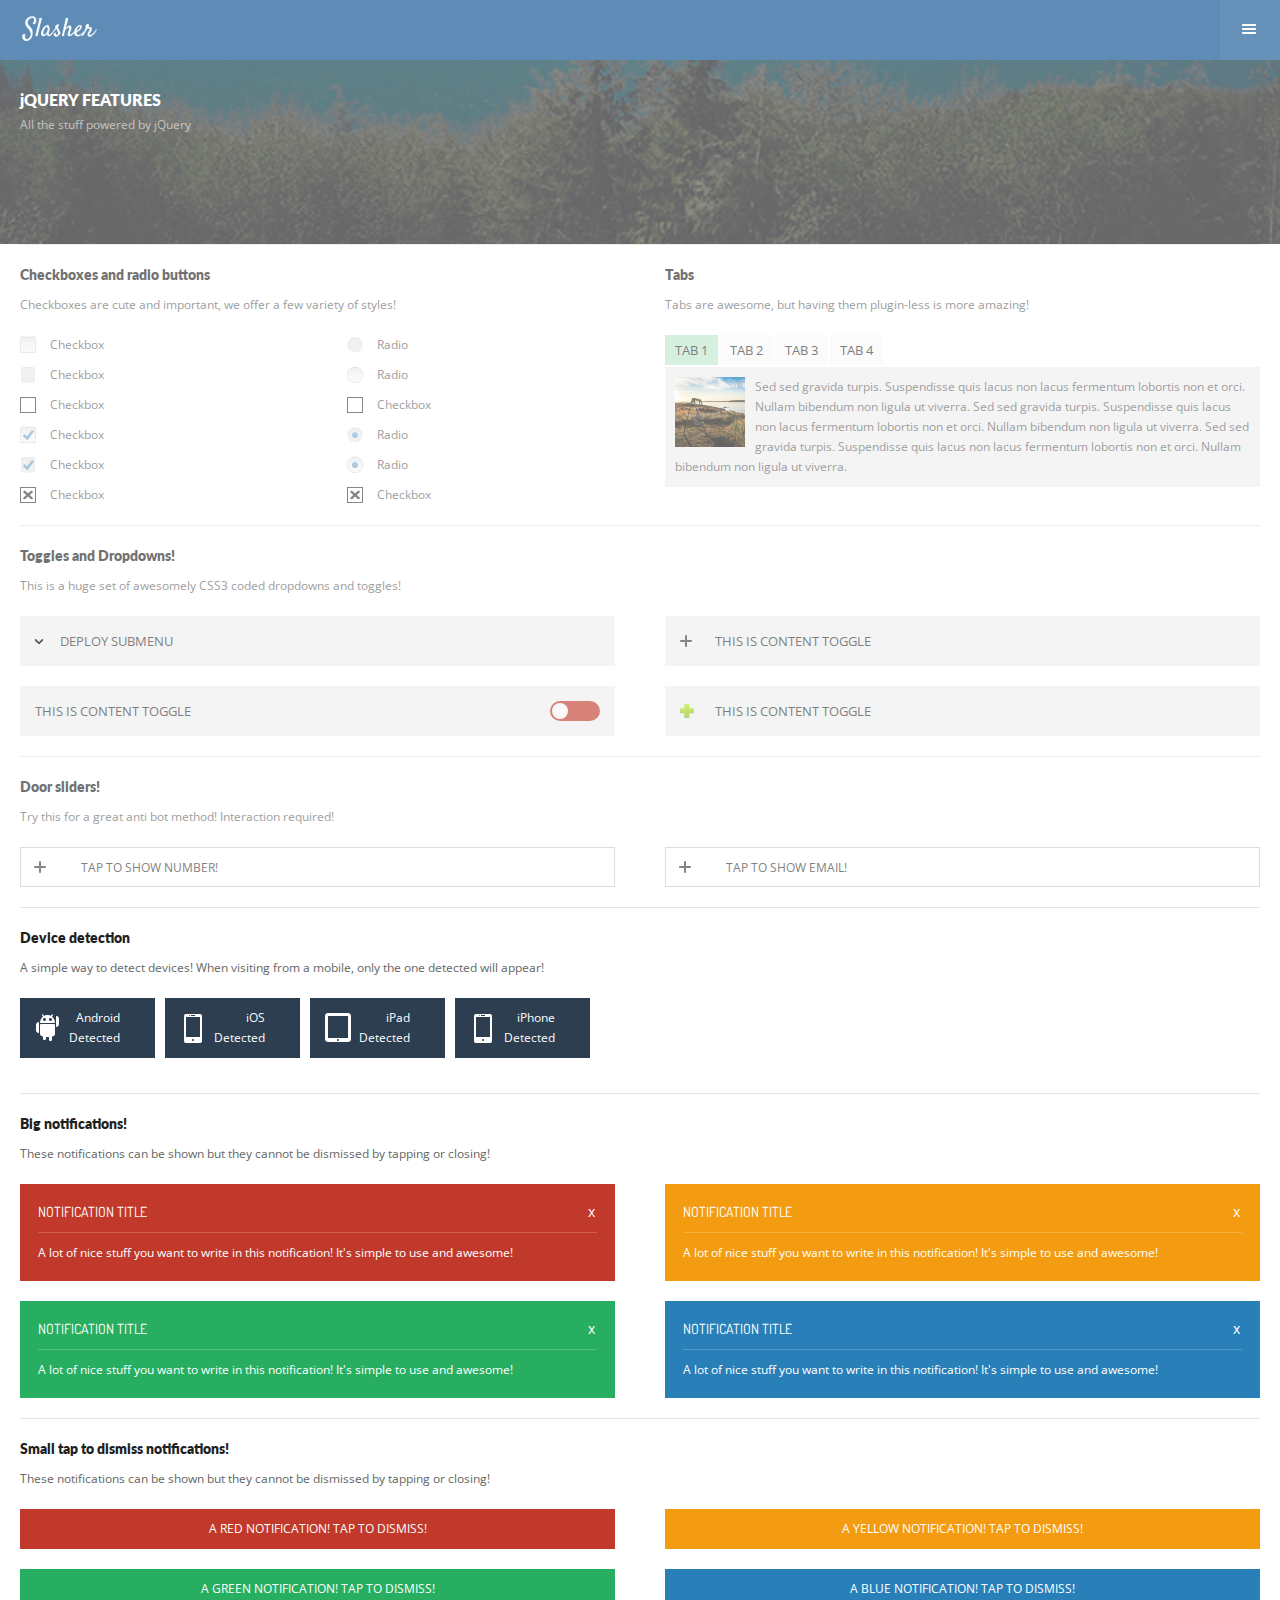
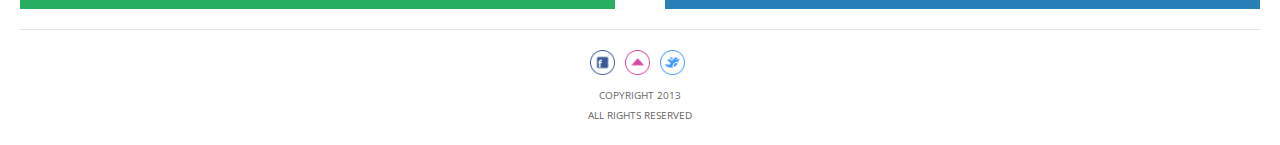
<file: slasher/code/jquery.html>
<!DOCTYPE HTML>
<head>
<meta http-equiv="Content-Type" content="text/html; charset=utf-8" />
<meta name="viewport" content="user-scalable=no, initial-scale=1.0, maximum-scale=1.0"/>
<meta name="apple-mobile-web-app-capable" content="yes"/>
<meta name="apple-mobile-web-app-status-bar-style" content="black">

<link rel="apple-touch-icon-precomposed" sizes="114x114" href="images/splash/splash-icon.png">
<link rel="apple-touch-startup-image" href="images/splash/splash-screen.png" 			media="screen and (max-device-width: 320px)" />  
<link rel="apple-touch-startup-image" href="images/splash/splash-screen@2x.png" 		media="(max-device-width: 480px) and (-webkit-min-device-pixel-ratio: 2)" /> 
<link rel="apple-touch-startup-image" sizes="640x1096" href="images/splash/splash-screen@3x.png" />
<link rel="apple-touch-startup-image" sizes="1024x748" href="images/splash/splash-screen-ipad-landscape" media="screen and (min-device-width : 481px) and (max-device-width : 1024px) and (orientation : landscape)" />
<link rel="apple-touch-startup-image" sizes="768x1004" href="images/splash/splash-screen-ipad-portrait.png" media="screen and (min-device-width : 481px) and (max-device-width : 1024px) and (orientation : portrait)" />
<link rel="apple-touch-startup-image" sizes="1536x2008" href="images/splash/splash-screen-ipad-portrait-retina.png"   media="(device-width: 768px)	and (orientation: portrait)	and (-webkit-device-pixel-ratio: 2)"/>
<link rel="apple-touch-startup-image" sizes="1496x2048" href="images/splash/splash-screen-ipad-landscape-retina.png"   media="(device-width: 768px)	and (orientation: landscape)	and (-webkit-device-pixel-ratio: 2)"/>

<title>Epsilon Mobile Framework - Version 2.0</title>

<link href="styles/style.css"     		rel="stylesheet" type="text/css">
<link href="styles/framework.css" 		rel="stylesheet" type="text/css">
<link href="styles/owl.carousel.css" 	 rel="stylesheet" type="text/css">
<link href="styles/owl.theme.css" 		rel="stylesheet" type="text/css">
<link href="styles/swipebox.css"		 rel="stylesheet" type="text/css">
<link href="styles/colorbox.css"		 rel="stylesheet" type="text/css">

<script type="text/javascript" src="scripts/jquery.js"></script>
<script type="text/javascript" src="scripts/jqueryui.js"></script>
<script type="text/javascript" src="scripts/owl.carousel.min.js"></script>
<script type="text/javascript" src="scripts/jquery.swipebox.js"></script>
<script type="text/javascript" src="scripts/colorbox.js"></script>
<script type="text/javascript" src="scripts/snap.js"></script>
<script type="text/javascript" src="scripts/contact.js"></script>
<script type="text/javascript" src="scripts/custom.js"></script>
<script type="text/javascript" src="scripts/framework.js"></script>
<script type="text/javascript" src="scripts/framework.launcher.js"></script>


</head>
<body>

<div id="preloader">
	<div id="status">
    	<p class="center-text">
			Loading the content...
            <em>Loading depends on your connection speed!</em>
        </p>
    </div>
</div>

<div class="header">
	<a href="#" class="show-navigation"></a>
    <a href="#" class="hide-navigation"></a>
    <img src="images/misc/logo.png" class="page-logo" alt="img">
</div>

<div class="navigation">
	<div class="navigation-wrapper">
        <div class="nav-item">
            <a href="index.html" class="landing-icon">Homepage<em class="unselected-item"></em></a>
        </div>
    	<div class="nav-item">
        	<a href="homepage.html" class="homepage-icon">Welcome<em class="unselected-item"></em></a>
        </div>
        <div class="nav-item">
            <a href="#" class="submenu-item features-icon">Features<em class="dropdown-item active-dropdown"></em></a>
            <div class="submenu submenu-active">
            	<a href="type.html">Typography <em class="unselected-item"></em></a>
                <a href="jquery.html">jQuery   <em class="selected-item"></em></a>
            </div>
        </div>
        <div class="nav-item">
            <a href="#" class="submenu-item camera-icon">Gallery<em class="dropdown-item"></em></a>
            <div class="submenu">
            	<a href="tile-gallery.html">Tile Gallery			 <em class="unselected-item"></em></a>
                <a href="thumbnail-gallery.html">Thumbnail Gallery	<em class="unselected-item"></em></a>
            </div>
        </div>
        <div class="nav-item">
            <a href="#" class="submenu-item portfolio-icon">Portfolio<em class="dropdown-item"></em></a>
            <div class="submenu">
            	<a href="tile-folio.html">Tile Portfolio				<em class="unselected-item"></em></a>
                <a href="one-column.html">One Column Portfolio		<em class="unselected-item"></em></a>
                <a href="two-column.html">Two Column Portfolio		<em class="unselected-item"></em></a>
                <a href="three-column.html">Three Column Portfolio	  <em class="unselected-item"></em></a>
                <a href="videos.html">Video Items						<em class="unselected-item"></em></a>
            </div>
        </div>
        <div class="nav-item">
            <a href="contact.html" class="contact-icon">Contact<em class="unselected-item"></em></a>
        </div>
    </div>
</div>

<div class="page-header-clear"></div>
  
<div class="content-section">
    <h1 class="left-text">jQUERY FEATURES</h1>
    <em class="left-text">All the stuff powered by jQuery</em>
    <div class="overlay"></div>
    <img class="responsive-image" src="images/general-nature/2w.jpg" alt="img">
</div>

<div class="content">
    <div class="decoration"></div>
    <div class="one-half-responsive">
        <div class="container half-bottom">
            <h4>Checkboxes and radio buttons</h4>
            <p>Checkboxes are cute and important, we offer a few variety of styles!</p>
            <div class="one-half">
                <a href="#" class="checkbox checkbox-one">Checkbox</a>
                <a href="#" class="checkbox checkbox-two">Checkbox</a>
                <a href="#" class="checkbox checkbox-three">Checkbox</a>
                <a href="#" class="checkbox checkbox-one checkbox-one-checked">Checkbox</a>
                <a href="#" class="checkbox checkbox-two checkbox-two-checked">Checkbox</a>
                <a href="#" class="checkbox checkbox-three checkbox-three-checked">Checkbox</a>
            </div>
            <div class="one-half last-column">
                <a href="#" class="checkbox radio-one">Radio</a>
                <a href="#" class="checkbox radio-two">Radio</a>
                <a href="#" class="checkbox checkbox-three">Checkbox</a>
                <a href="#" class="checkbox radio-one radio-one-checked">Radio</a>
                <a href="#" class="checkbox radio-two radio-two-checked">Radio</a>
                <a href="#" class="checkbox checkbox-three checkbox-three-checked">Checkbox</a>
            </div>
        </div>  
    </div>
    <div class="decoration hide-if-responsive"></div>
    <div class="one-half-responsive last-column">
        <div class="container">
            <h4>Tabs</h4>
            <p>Tabs are awesome, but having them plugin-less is more amazing!</p>
            <div class="tabs">
                <a href="#" class="tab-but tab-but-1 tab-active">Tab 1</a>
                <a href="#" class="tab-but tab-but-2">Tab 2</a>
                <a href="#" class="tab-but tab-but-3">Tab 3</a>
                <a href="#" class="tab-but tab-but-4">Tab 4</a>     
            </div>
            <div class="tab-content tab-content-1">
                <p>
                    <img src="images/general-nature/1s.jpg" class="float-left" width="70" alt="img">
                    Sed sed gravida turpis. Suspendisse quis lacus non lacus fermentum lobortis non et orci. Nullam bibendum non ligula ut viverra.
                    Sed sed gravida turpis. Suspendisse quis lacus non lacus fermentum lobortis non et orci. Nullam bibendum non ligula ut viverra.
                    Sed sed gravida turpis. Suspendisse quis lacus non lacus fermentum lobortis non et orci. Nullam bibendum non ligula ut viverra.
                </p>
            </div>
            <div class="tab-content tab-content-2">
                <p>
                    <img src="images/general-nature/2s.jpg" class="float-left" width="70" alt="img">
                    Sed sed gravida turpis. Suspendisse quis lacus non lacus fermentum lobortis non et orci. Nullam bibendum non ligula ut viverra.
                    Sed sed gravida turpis. Suspendisse quis lacus non lacus fermentum lobortis non et orci. Nullam bibendum non ligula ut viverra.
                    Sed sed gravida turpis. Suspendisse quis lacus non lacus fermentum lobortis non et orci. Nullam bibendum non ligula ut viverra.                    
                </p>
            </div>
            <div class="tab-content tab-content-3">
                <p>
                    <img src="images/general-nature/3s.jpg" class="float-left" width="70" alt="img">
                    Sed sed gravida turpis. Suspendisse quis lacus non lacus fermentum lobortis non et orci. Nullam bibendum non ligula ut viverra.
                    Sed sed gravida turpis. Suspendisse quis lacus non lacus fermentum lobortis non et orci. Nullam bibendum non ligula ut viverra.
                    Sed sed gravida turpis. Suspendisse quis lacus non lacus fermentum lobortis non et orci. Nullam bibendum non ligula ut viverra.                    
                </p>
            </div>
            <div class="tab-content tab-content-4">
                <p>
                    <img src="images/general-nature/4s.jpg" class="float-left" width="70" alt="img">
                    Sed sed gravida turpis. Suspendisse quis lacus non lacus fermentum lobortis non et orci. Nullam bibendum non ligula ut viverra.
                    Sed sed gravida turpis. Suspendisse quis lacus non lacus fermentum lobortis non et orci. Nullam bibendum non ligula ut viverra.
                    Sed sed gravida turpis. Suspendisse quis lacus non lacus fermentum lobortis non et orci. Nullam bibendum non ligula ut viverra.                    
                </p>
            </div>       
        </div>      
    </div>
    
    <div class="decoration"></div>
           
    <div class="container no-bottom">
        <h4>Toggles and Dropdowns!</h4>
        <p>This is a huge set of awesomely CSS3 coded dropdowns and toggles!</p>
    </div>
    
    <div class="one-half-responsive">
        <div class="container">
            <div class="submenu-navigation">
                <a href="#" class="submenu-nav-deploy">Deploy Submenu</a>
                <div class="submenu-nav-items">
                    <a href="#">Item 1</a>
                    <a href="#">Item 2</a>
                    <a href="#">Item 3</a>
                </div>
            </div>
        </div>
    
        <div class="container">
            <div class="toggle-3">
                <a href="#" class="deploy-toggle-3">This is content toggle<em><strong></strong></em></a>
                <div class="toggle-content">
                    <p>
                        Lorem Ipsum is simply dummy text of the printing and typesetting industry. 
                        Lorem Ipsum has been the industry's standard dummy text ever since the 1500s, 
                        when an unknown printer took a galley of type and scrambled specimen book.
                    </p>
                </div>
            </div>
        </div>
    </div>
    <div class="one-half-responsive last-column">
        <div class="container">
            <div class="toggle-1">
                <a href="#" class="deploy-toggle-1">This is content toggle</a>
                <div class="toggle-content">
                    <p>
                        Lorem Ipsum is simply dummy text of the printing and typesetting industry. 
                        Lorem Ipsum has been the industry's standard dummy text ever since the 1500s, 
                        when an unknown printer took a galley of type and scrambled specimen book.
                    </p>
                </div>
            </div>
        </div>
        
        <div class="container">
            <div class="toggle-2">
                <a href="#" class="deploy-toggle-2">This is content toggle</a>
                <div class="toggle-content">
                    <p>
                        Lorem Ipsum is simply dummy text of the printing and typesetting industry. 
                        Lorem Ipsum has been the industry's standard dummy text ever since the 1500s, 
                        when an unknown printer took a galley of type and scrambled specimen book.
                    </p>
                </div>
            </div>
        </div>
    </div>

    <div class="decoration"></div>

    <div class="container no-bottom">
        <h4 class="heading-icon">Door sliders!</h4>
        <p>Try this for a great anti bot method! Interaction required!</p>
        
        <div class="one-half-responsive">
            <div class="sliding-door">
                <div class="sliding-door-top">
                    <a href="#"><em></em>
                        Tap to show number!
                    </a>
                </div>    
                <div class="sliding-door-bottom">
                    <a href="tel:+12 345 7890"><em></em>
                        <strong>Call us:</strong> 
                        +1 555 354 7890
                    </a>
                </div>
            </div>
            <div class="sliding-door-clear"></div>
        </div>
        <div class="one-half-responsive last-column">
            <div class="sliding-door">
                <div class="sliding-door-top">
                    <a href="#"><em></em>
                        Tap to show email!
                    </a>
                </div>    
                <div class="sliding-door-bottom">
                    <a href="mailto:name@domain.com"><em></em>
                        <strong>Mail us:</strong> 
                        mail@domain.com
                    </a>
                </div>
            </div>
            <div class="sliding-door-clear"></div>
        </div>
    </div> 
    
    <div class="decoration"></div>
    
    <div class="container">
        <h4>Device detection</h4>
        <p>A simple way to detect devices! When visiting from a mobile, only the one detected will appear!</p>
        <div class="android-detected float-left">
            <a href="#" class="mobile-detector-button">Android <br> Detected</a>
        </div>
        <div class="ipod-detected float-left">
            <a href="#" class="mobile-detector-button">iOS <br>Detected</a>
        </div>
        <div class="ipad-detected float-left">
            <a href="#" class="mobile-detector-button">iPad <br>Detected</a>
        </div>
        <div class="iphone-detected float-left">
            <a href="#" class="mobile-detector-button">iPhone <br>Detected</a>
        </div>    
    </div>
    
    <div class="decoration"></div>
    
    <div class="container no-bottom">
        <h4>Big notifications!</h4>
        <p>These notifications can be shown but they cannot be dismissed by tapping or closing!</p>
        <div class="one-half-responsive">
            <div class="big-notification red-notification">
                <h4 class="uppercase">Notification Title</h4>
                <a href="#" class="close-big-notification">x</a>
                <p>A lot of nice stuff you want to write in this notification! It's simple to use and awesome!</p>
            </div>
            <div class="big-notification green-notification">
                <h4 class="uppercase">Notification Title</h4>
                <a href="#" class="close-big-notification">x</a>
                <p>A lot of nice stuff you want to write in this notification! It's simple to use and awesome!</p>
            </div>
        </div>
        <div class="one-half-responsive last-column">
            <div class="big-notification yellow-notification">
                <h4 class="uppercase">Notification Title</h4>
                <a href="#" class="close-big-notification">x</a>
                <p>A lot of nice stuff you want to write in this notification! It's simple to use and awesome!</p>
            </div>
            <div class="big-notification blue-notification">
                <h4 class="uppercase">Notification Title</h4>
                <a href="#" class="close-big-notification">x</a>
                <p>A lot of nice stuff you want to write in this notification! It's simple to use and awesome!</p>
            </div>  
        </div> 
    </div> 
    
    <div class="decoration"></div>
    
    <div class="container no-bottom">
        <h4>Small tap to dismiss notifications!</h4>
        <p>These notifications can be shown but they cannot be dismissed by tapping or closing!</p>
        <div class="one-half-responsive">
            <div class="static-notification-red tap-dismiss-notification">
                <p class="center-text uppercase">A red notification! Tap to dismiss!</p>
            </div>
            <div class="static-notification-green tap-dismiss-notification">
                <p class="center-text uppercase">A green notification! Tap to dismiss!</p>
            </div>
        </div>
        <div class="one-half-responsive last-column">
            <div class="static-notification-yellow tap-dismiss-notification">
                <p class="center-text uppercase">A yellow notification! Tap to dismiss!</p>
            </div>
            <div class="static-notification-blue tap-dismiss-notification">
                <p class="center-text uppercase">A blue notification! Tap to dismiss!</p>
            </div>  
        </div>  
    </div>      
</div>
                        
<div class="content">
	<div class="decoration"></div>
    <div class="container">
        <div class="footer-socials">
            <a href="#" class="facebook-footer"></a>
            <a href="#" class="goup-footer"></a>
            <a href="#" class="twitter-footer"></a>
        </div>
        <p class="copyright uppercase center-text no-bottom">Copyright 2013<br> All rights reserved</p>        
    </div>
</div>




</body>
</html>
</file>
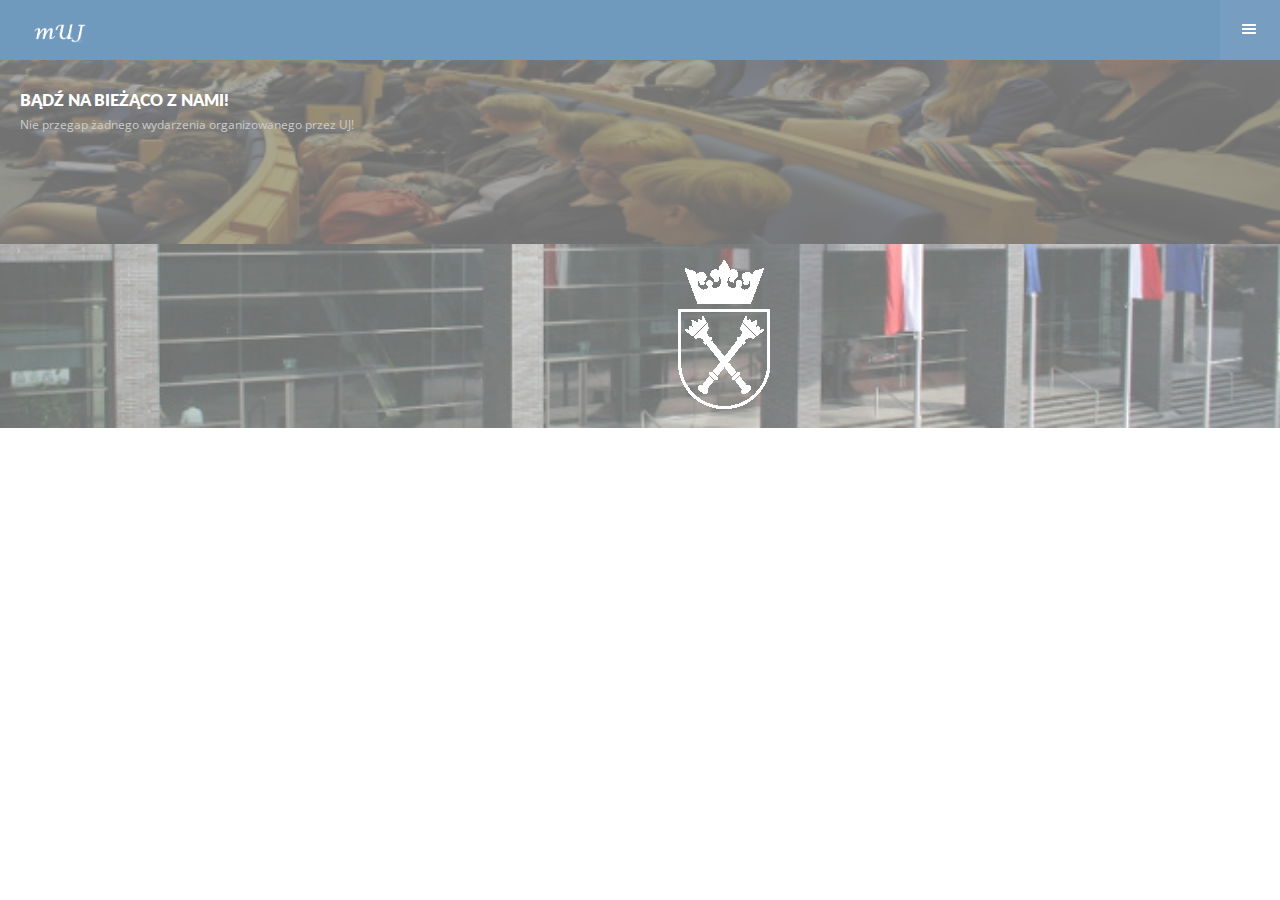
<file: slasher/code/kalendarz.html>
<!DOCTYPE HTML>
<head>
<meta http-equiv="Content-Type" content="text/html; charset=utf-8" />
<meta name="viewport" content="user-scalable=no, initial-scale=1.0, maximum-scale=1.0"/>
<meta name="apple-mobile-web-app-capable" content="yes"/>
<meta name="apple-mobile-web-app-status-bar-style" content="black">

<link rel="apple-touch-icon-precomposed" sizes="114x114" href="images/splash/splash-icon.png">
<link rel="apple-touch-startup-image" href="images/splash/splash-screen.png" 			media="screen and (max-device-width: 320px)" />  
<link rel="apple-touch-startup-image" href="images/splash/splash-screen@2x.png" 		media="(max-device-width: 480px) and (-webkit-min-device-pixel-ratio: 2)" /> 
<link rel="apple-touch-startup-image" sizes="640x1096" href="images/splash/splash-screen@3x.png" />
<link rel="apple-touch-startup-image" sizes="1024x748" href="images/splash/splash-screen-ipad-landscape" media="screen and (min-device-width : 481px) and (max-device-width : 1024px) and (orientation : landscape)" />
<link rel="apple-touch-startup-image" sizes="768x1004" href="images/splash/splash-screen-ipad-portrait.png" media="screen and (min-device-width : 481px) and (max-device-width : 1024px) and (orientation : portrait)" />
<link rel="apple-touch-startup-image" sizes="1536x2008" href="images/splash/splash-screen-ipad-portrait-retina.png"   media="(device-width: 768px)	and (orientation: portrait)	and (-webkit-device-pixel-ratio: 2)"/>
<link rel="apple-touch-startup-image" sizes="1496x2048" href="images/splash/splash-screen-ipad-landscape-retina.png"   media="(device-width: 768px)	and (orientation: landscape)	and (-webkit-device-pixel-ratio: 2)"/>

<title>mUJ - Wersja 1.0</title>

<link href="styles/style.css"     		rel="stylesheet" type="text/css">
<link href="styles/framework.css" 		rel="stylesheet" type="text/css">
<link href="styles/owl.carousel.css" 	 rel="stylesheet" type="text/css">
<link href="styles/owl.theme.css" 		rel="stylesheet" type="text/css">
<link href="styles/swipebox.css"		 rel="stylesheet" type="text/css">
<link href="styles/colorbox.css"		 rel="stylesheet" type="text/css">

<script type="text/javascript" src="scripts/jquery.js"></script>
<script type="text/javascript" src="scripts/jqueryui.js"></script>
<script type="text/javascript" src="scripts/owl.carousel.min.js"></script>
<script type="text/javascript" src="scripts/jquery.swipebox.js"></script>
<script type="text/javascript" src="scripts/colorbox.js"></script>
<script type="text/javascript" src="scripts/snap.js"></script>
<script type="text/javascript" src="scripts/contact.js"></script>
<script type="text/javascript" src="scripts/custom.js"></script>
<script type="text/javascript" src="scripts/framework.js"></script>
<script type="text/javascript" src="scripts/framework.launcher.js"></script>


</head>
<body>

<div id="preloader">
	<div id="status">
    	<p class="center-text">
			Loading the content...
            <em>Loading depends on your connection speed!</em>
        </p>
    </div>
</div>


<div class="header">
	<a href="#" class="show-navigation"></a>
    <a href="#" class="hide-navigation"></a>
    <img src="images/misc/logo2.png" class="page-logo" alt="img">
</div>

<div class="navigation">
	<div class="navigation-wrapper">
        <div class="nav-item">
            <a href="index.html" class="landing-icon">Strona Główna<em class="unselected-item"></em></a>
        </div>
    	<div class="nav-item">
        	<a href="homepage2.html" class="homepage-icon">O nas<em class="unselected-item"></em></a>
        </div>
        <div class="nav-item">
        	<a href="news.html" class="news-icon-small">Wiadomości<em class="unselected-item"></em></a>
        </div>
        <div class="nav-item">
        	<a href="kalendarz.html" class="calendar-icon-small">Kalendarz<em class="selected-item"></em></a>
        </div>
        <div class="nav-item">
        	<a href="mapy.html" class="maps-icon-small">Mapy<em class="unselected-item"></em></a>
        </div>
		<div class="nav-item">
        	<a href="student.html" class="student-icon-small">Studenci<em class="unselected-item"></em></a>
        </div>
        <div class="nav-item">
            <a href="contact.html" class="contact-icon">Kontakt<em class="unselected-item"></em></a>
        </div>
    </div>
</div>

<div class="page-header-clear"></div>
  
<div class="content-section">
    <h1 class="left-text">BĄDŹ NA BIEŻĄCO Z NAMI!</h1>
    <em class="left-text">Nie przegap żadnego wydarzenia organizowanego przez UJ!</em>
    <div class="overlay"></div>
    <img class="responsive-image" src="images/general-nature/wydarzenia.jpg" alt="img">
</div>



<div class="content">
</div>
        
        
                                
<div class="content-section">
    <h1 align="center" style="left: 632.5px; top: 160px">Uniwersytet Jagielloński</h1>
    <em align="center" style="left: 710px; top: 160px">2016</em>
    <img class="responsive-image" style="background-color: rgba(0,0,0,0.6);" src="images/general-nature/3w.jpg" alt="img" >
	<img class"footer" src="images/misc/logo-uj.png" alt="..." style="position: absolute; left: 650px; top: 0;">
</div>




</body>
</html>
</file>
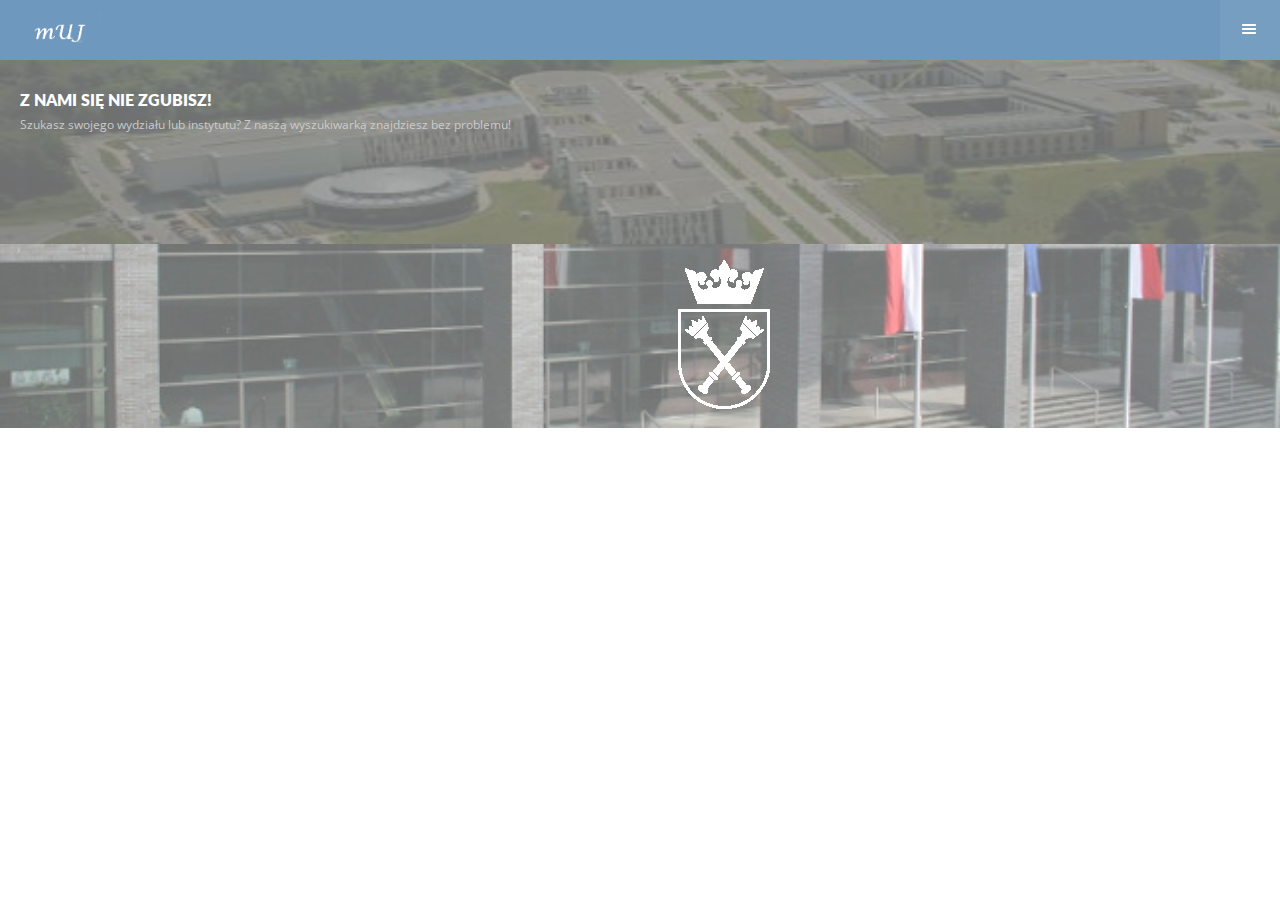
<file: slasher/code/mapy.html>
<!DOCTYPE HTML>
<head>
<meta http-equiv="Content-Type" content="text/html; charset=utf-8" />
<meta name="viewport" content="user-scalable=no, initial-scale=1.0, maximum-scale=1.0"/>
<meta name="apple-mobile-web-app-capable" content="yes"/>
<meta name="apple-mobile-web-app-status-bar-style" content="black">

<link rel="apple-touch-icon-precomposed" sizes="114x114" href="images/splash/splash-icon.png">
<link rel="apple-touch-startup-image" href="images/splash/splash-screen.png" 			media="screen and (max-device-width: 320px)" />  
<link rel="apple-touch-startup-image" href="images/splash/splash-screen@2x.png" 		media="(max-device-width: 480px) and (-webkit-min-device-pixel-ratio: 2)" /> 
<link rel="apple-touch-startup-image" sizes="640x1096" href="images/splash/splash-screen@3x.png" />
<link rel="apple-touch-startup-image" sizes="1024x748" href="images/splash/splash-screen-ipad-landscape" media="screen and (min-device-width : 481px) and (max-device-width : 1024px) and (orientation : landscape)" />
<link rel="apple-touch-startup-image" sizes="768x1004" href="images/splash/splash-screen-ipad-portrait.png" media="screen and (min-device-width : 481px) and (max-device-width : 1024px) and (orientation : portrait)" />
<link rel="apple-touch-startup-image" sizes="1536x2008" href="images/splash/splash-screen-ipad-portrait-retina.png"   media="(device-width: 768px)	and (orientation: portrait)	and (-webkit-device-pixel-ratio: 2)"/>
<link rel="apple-touch-startup-image" sizes="1496x2048" href="images/splash/splash-screen-ipad-landscape-retina.png"   media="(device-width: 768px)	and (orientation: landscape)	and (-webkit-device-pixel-ratio: 2)"/>

<title>mUJ - Wersja 1.0</title>

<link href="styles/style.css"     		rel="stylesheet" type="text/css">
<link href="styles/framework.css" 		rel="stylesheet" type="text/css">
<link href="styles/owl.carousel.css" 	 rel="stylesheet" type="text/css">
<link href="styles/owl.theme.css" 		rel="stylesheet" type="text/css">
<link href="styles/swipebox.css"		 rel="stylesheet" type="text/css">
<link href="styles/colorbox.css"		 rel="stylesheet" type="text/css">

<script type="text/javascript" src="scripts/jquery.js"></script>
<script type="text/javascript" src="scripts/jqueryui.js"></script>
<script type="text/javascript" src="scripts/owl.carousel.min.js"></script>
<script type="text/javascript" src="scripts/jquery.swipebox.js"></script>
<script type="text/javascript" src="scripts/colorbox.js"></script>
<script type="text/javascript" src="scripts/snap.js"></script>
<script type="text/javascript" src="scripts/contact.js"></script>
<script type="text/javascript" src="scripts/custom.js"></script>
<script type="text/javascript" src="scripts/framework.js"></script>
<script type="text/javascript" src="scripts/framework.launcher.js"></script>


</head>
<body>

<div id="preloader">
	<div id="status">
    	<p class="center-text">
			Loading the content...
            <em>Loading depends on your connection speed!</em>
        </p>
    </div>
</div>


<div class="header">
	<a href="#" class="show-navigation"></a>
    <a href="#" class="hide-navigation"></a>
    <img src="images/misc/logo2.png" class="page-logo" alt="img">
</div>

<div class="navigation">
	<div class="navigation-wrapper">
        <div class="nav-item">
            <a href="index.html" class="landing-icon">Strona Główna<em class="unselected-item"></em></a>
        </div>
    	<div class="nav-item">
        	<a href="homepage2.html" class="homepage-icon">O nas<em class="unselected-item"></em></a>
        </div>
        <div class="nav-item">
        	<a href="news.html" class="news-icon-small">Wiadomości<em class="unselected-item"></em></a>
        </div>
        <div class="nav-item">
        	<a href="kalendarz.html" class="calendar-icon-small">Kalendarz<em class="unselected-item"></em></a>
        </div>
        <div class="nav-item">
        	<a href="mapy.html" class="maps-icon-small">Mapy<em class="selected-item"></em></a>
        </div>
		<div class="nav-item">
        	<a href="student.html" class="student-icon-small">Studenci<em class="unselected-item"></em></a>
        </div>
        <div class="nav-item">
            <a href="contact.html" class="contact-icon">Kontakt<em class="unselected-item"></em></a>
        </div>
    </div>
</div>

<div class="page-header-clear"></div>
  
<div class="content-section">
    <h1 class="left-text">Z NAMI SIĘ NIE ZGUBISZ!</h1>
    <em class="left-text">Szukasz swojego wydziału lub instytutu? Z naszą wyszukiwarką znajdziesz bez problemu!</em>
    <div class="overlay"></div>
    <img class="responsive-image" src="images/general-nature/mapa.jpg" alt="img">
</div>



<div class="content">
</div>
        
        
                                
<div class="content-section">
    <h1 align="center" style="left: 632.5px; top: 160px">Uniwersytet Jagielloński</h1>
    <em align="center" style="left: 710px; top: 160px">2016</em>
    <img class="responsive-image" style="background-color: rgba(0,0,0,0.6);" src="images/general-nature/3w.jpg" alt="img" >
	<img class"footer" src="images/misc/logo-uj.png" alt="..." style="position: absolute; left: 650px; top: 0;">
</div>




</body>
</html>
</file>
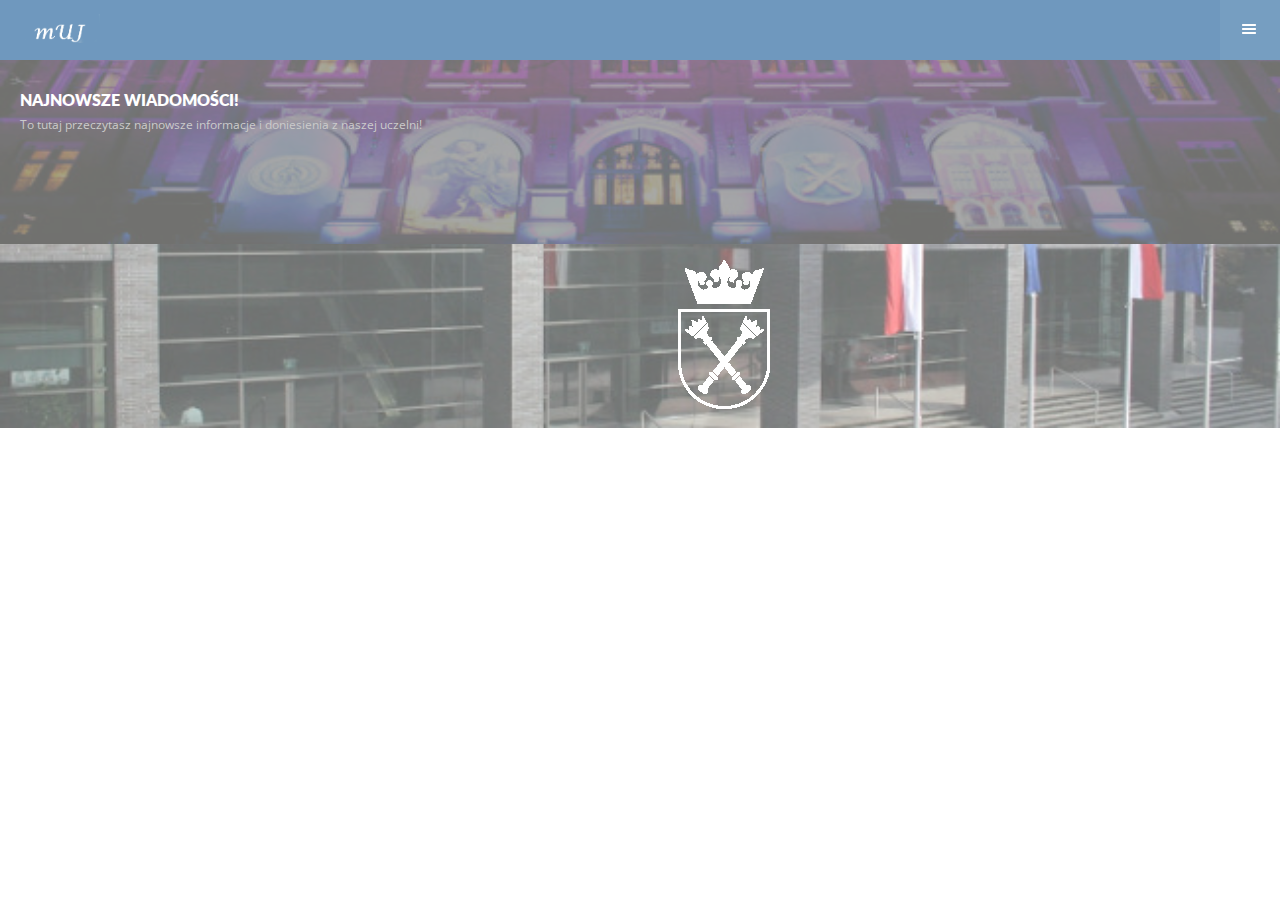
<file: slasher/code/news.html>
<!DOCTYPE HTML>
<head>
<meta http-equiv="Content-Type" content="text/html; charset=utf-8" />
<meta name="viewport" content="user-scalable=no, initial-scale=1.0, maximum-scale=1.0"/>
<meta name="apple-mobile-web-app-capable" content="yes"/>
<meta name="apple-mobile-web-app-status-bar-style" content="black">

<link rel="apple-touch-icon-precomposed" sizes="114x114" href="images/splash/splash-icon.png">
<link rel="apple-touch-startup-image" href="images/splash/splash-screen.png" 			media="screen and (max-device-width: 320px)" />  
<link rel="apple-touch-startup-image" href="images/splash/splash-screen@2x.png" 		media="(max-device-width: 480px) and (-webkit-min-device-pixel-ratio: 2)" /> 
<link rel="apple-touch-startup-image" sizes="640x1096" href="images/splash/splash-screen@3x.png" />
<link rel="apple-touch-startup-image" sizes="1024x748" href="images/splash/splash-screen-ipad-landscape" media="screen and (min-device-width : 481px) and (max-device-width : 1024px) and (orientation : landscape)" />
<link rel="apple-touch-startup-image" sizes="768x1004" href="images/splash/splash-screen-ipad-portrait.png" media="screen and (min-device-width : 481px) and (max-device-width : 1024px) and (orientation : portrait)" />
<link rel="apple-touch-startup-image" sizes="1536x2008" href="images/splash/splash-screen-ipad-portrait-retina.png"   media="(device-width: 768px)	and (orientation: portrait)	and (-webkit-device-pixel-ratio: 2)"/>
<link rel="apple-touch-startup-image" sizes="1496x2048" href="images/splash/splash-screen-ipad-landscape-retina.png"   media="(device-width: 768px)	and (orientation: landscape)	and (-webkit-device-pixel-ratio: 2)"/>

<title>mUJ - Wersja 1.0</title>

<link href="styles/style.css"     		rel="stylesheet" type="text/css">
<link href="styles/framework.css" 		rel="stylesheet" type="text/css">
<link href="styles/owl.carousel.css" 	 rel="stylesheet" type="text/css">
<link href="styles/owl.theme.css" 		rel="stylesheet" type="text/css">
<link href="styles/swipebox.css"		 rel="stylesheet" type="text/css">
<link href="styles/colorbox.css"		 rel="stylesheet" type="text/css">

<script type="text/javascript" src="scripts/jquery.js"></script>
<script type="text/javascript" src="scripts/jqueryui.js"></script>
<script type="text/javascript" src="scripts/owl.carousel.min.js"></script>
<script type="text/javascript" src="scripts/jquery.swipebox.js"></script>
<script type="text/javascript" src="scripts/colorbox.js"></script>
<script type="text/javascript" src="scripts/snap.js"></script>
<script type="text/javascript" src="scripts/contact.js"></script>
<script type="text/javascript" src="scripts/custom.js"></script>
<script type="text/javascript" src="scripts/framework.js"></script>
<script type="text/javascript" src="scripts/framework.launcher.js"></script>


</head>
<body>

<div id="preloader">
	<div id="status">
    	<p class="center-text">
			Loading the content...
            <em>Loading depends on your connection speed!</em>
        </p>
    </div>
</div>


<div class="header">
	<a href="#" class="show-navigation"></a>
    <a href="#" class="hide-navigation"></a>
    <img src="images/misc/logo2.png" class="page-logo" alt="img">
</div>

<div class="navigation">
	<div class="navigation-wrapper">
        <div class="nav-item">
            <a href="index.html" class="landing-icon">Strona Główna<em class="unselected-item"></em></a>
        </div>
    	<div class="nav-item">
        	<a href="homepage2.html" class="homepage-icon">O nas<em class="unselected-item"></em></a>
        </div>
        <div class="nav-item">
        	<a href="news.html" class="news-icon-small">Wiadomości<em class="selected-item"></em></a>
        </div>
        <div class="nav-item">
        	<a href="kalendarz.html" class="calendar-icon-small">Kalendarz<em class="unselected-item"></em></a>
        </div>
        <div class="nav-item">
        	<a href="mapy.html" class="maps-icon-small">Mapy<em class="unselected-item"></em></a>
        </div>
		<div class="nav-item">
        	<a href="student.html" class="student-icon-small">Studenci<em class="unselected-item"></em></a>
        </div>
        <div class="nav-item">
            <a href="contact.html" class="contact-icon">Kontakt<em class="unselected-item"></em></a>
        </div>
    </div>
</div>

<div class="page-header-clear"></div>
  
<div class="content-section">
    <h1 class="left-text">NAJNOWSZE WIADOMOŚCI!</h1>
    <em class="left-text">To tutaj przeczytasz najnowsze informacje i doniesienia z naszej uczelni!</em>
    <div class="overlay"></div>
    <img class="responsive-image" src="images/general-nature/news.jpg" alt="img">
</div>



<div class="content">
</div>
        
        
                                
<div class="content-section">
    <h1 align="center" style="left: 632.5px; top: 160px">Uniwersytet Jagielloński</h1>
    <em align="center" style="left: 710px; top: 160px">2016</em>
    <img class="responsive-image" style="background-color: rgba(0,0,0,0.6);" src="images/general-nature/3w.jpg" alt="img" >
	<img class"footer" src="images/misc/logo-uj.png" alt="..." style="position: absolute; left: 650px; top: 0;">
</div>




</body>
</html>
</file>
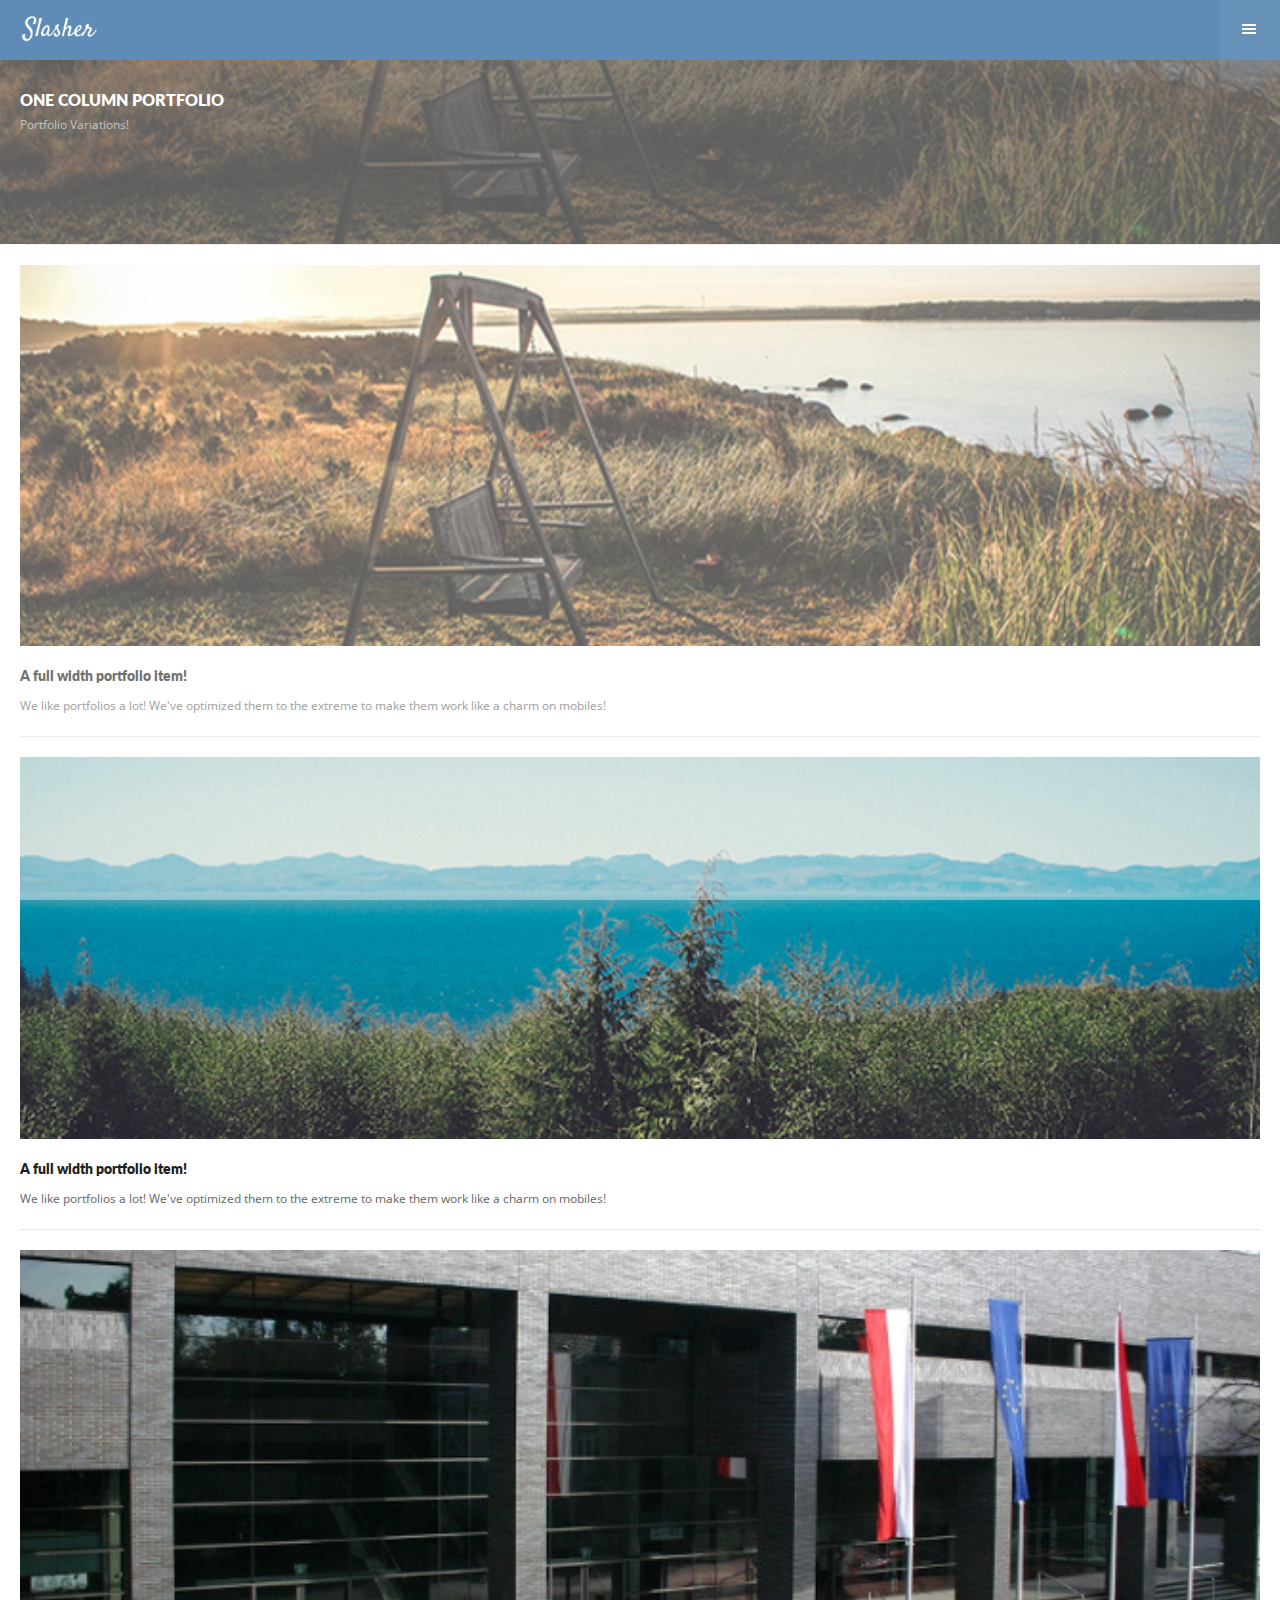
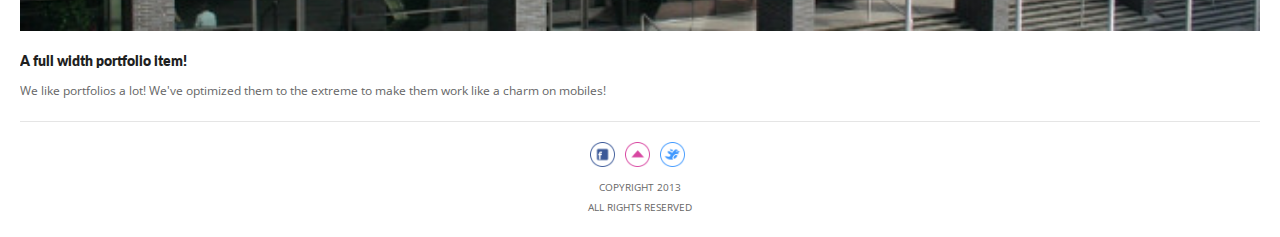
<file: slasher/code/one-column.html>
<!DOCTYPE HTML>
<head>
<meta http-equiv="Content-Type" content="text/html; charset=utf-8" />
<meta name="viewport" content="user-scalable=no, initial-scale=1.0, maximum-scale=1.0"/>
<meta name="apple-mobile-web-app-capable" content="yes"/>
<meta name="apple-mobile-web-app-status-bar-style" content="black">

<link rel="apple-touch-icon-precomposed" sizes="114x114" href="images/splash/splash-icon.png">
<link rel="apple-touch-startup-image" href="images/splash/splash-screen.png" 			media="screen and (max-device-width: 320px)" />  
<link rel="apple-touch-startup-image" href="images/splash/splash-screen@2x.png" 		media="(max-device-width: 480px) and (-webkit-min-device-pixel-ratio: 2)" /> 
<link rel="apple-touch-startup-image" sizes="640x1096" href="images/splash/splash-screen@3x.png" />
<link rel="apple-touch-startup-image" sizes="1024x748" href="images/splash/splash-screen-ipad-landscape" media="screen and (min-device-width : 481px) and (max-device-width : 1024px) and (orientation : landscape)" />
<link rel="apple-touch-startup-image" sizes="768x1004" href="images/splash/splash-screen-ipad-portrait.png" media="screen and (min-device-width : 481px) and (max-device-width : 1024px) and (orientation : portrait)" />
<link rel="apple-touch-startup-image" sizes="1536x2008" href="images/splash/splash-screen-ipad-portrait-retina.png"   media="(device-width: 768px)	and (orientation: portrait)	and (-webkit-device-pixel-ratio: 2)"/>
<link rel="apple-touch-startup-image" sizes="1496x2048" href="images/splash/splash-screen-ipad-landscape-retina.png"   media="(device-width: 768px)	and (orientation: landscape)	and (-webkit-device-pixel-ratio: 2)"/>

<title>Epsilon Mobile Framework - Version 2.0</title>

<link href="styles/style.css"     		rel="stylesheet" type="text/css">
<link href="styles/framework.css" 		rel="stylesheet" type="text/css">
<link href="styles/owl.carousel.css" 	 rel="stylesheet" type="text/css">
<link href="styles/owl.theme.css" 		rel="stylesheet" type="text/css">
<link href="styles/swipebox.css"		 rel="stylesheet" type="text/css">
<link href="styles/colorbox.css"		 rel="stylesheet" type="text/css">

<script type="text/javascript" src="scripts/jquery.js"></script>
<script type="text/javascript" src="scripts/jqueryui.js"></script>
<script type="text/javascript" src="scripts/owl.carousel.min.js"></script>
<script type="text/javascript" src="scripts/jquery.swipebox.js"></script>
<script type="text/javascript" src="scripts/colorbox.js"></script>
<script type="text/javascript" src="scripts/snap.js"></script>
<script type="text/javascript" src="scripts/contact.js"></script>
<script type="text/javascript" src="scripts/custom.js"></script>
<script type="text/javascript" src="scripts/framework.js"></script>
<script type="text/javascript" src="scripts/framework.launcher.js"></script>


</head>
<body>

<div id="preloader">
	<div id="status">
    	<p class="center-text">
			Loading the content...
            <em>Loading depends on your connection speed!</em>
        </p>
    </div>
</div>

<div class="header">
	<a href="#" class="show-navigation"></a>
    <a href="#" class="hide-navigation"></a>
    <img src="images/misc/logo.png" class="page-logo" alt="img">
</div>

<div class="navigation">
	<div class="navigation-wrapper">
        <div class="nav-item">
            <a href="index.html" class="landing-icon">Homepage<em class="unselected-item"></em></a>
        </div>
    	<div class="nav-item">
        	<a href="homepage.html" class="homepage-icon">Welcome<em class="unselected-item"></em></a>
        </div>
        <div class="nav-item">
            <a href="#" class="submenu-item features-icon">Features<em class="dropdown-item"></em></a>
            <div class="submenu">
            	<a href="type.html">Typography <em class="unselected-item"></em></a>
                <a href="jquery.html">jQuery   <em class="selected-item"></em></a>
            </div>
        </div>
        <div class="nav-item">
            <a href="#" class="submenu-item camera-icon">Gallery<em class="dropdown-item"></em></a>
            <div class="submenu">
            	<a href="tile-gallery.html">Tile Gallery			 <em class="unselected-item"></em></a>
                <a href="thumbnail-gallery.html">Thumbnail Gallery	<em class="unselected-item"></em></a>
            </div>
        </div>
        <div class="nav-item">
            <a href="#" class="submenu-item portfolio-icon">Portfolio<em class="dropdown-item active-dropdown"></em></a>
            <div class="submenu submenu-active">
            	<a href="tile-folio.html">Tile Portfolio				<em class="unselected-item"></em></a>
                <a href="one-column.html">One Column Portfolio		<em class="selected-item"></em></a>
                <a href="two-column.html">Two Column Portfolio		<em class="unselected-item"></em></a>
                <a href="three-column.html">Three Column Portfolio	  <em class="unselected-item"></em></a>
                <a href="videos.html">Video Items						<em class="unselected-item"></em></a>
            </div>
        </div>
        <div class="nav-item">
            <a href="contact.html" class="contact-icon">Contact<em class="unselected-item"></em></a>
        </div>
    </div>
</div>

<div class="page-header-clear"></div>

<div class="content-section">
    <h1 class="left-text">ONE COLUMN PORTFOLIO</h1>
    <em class="left-text">Portfolio Variations!</em>
    <div class="overlay"></div>
    <img class="responsive-image" src="images/general-nature/1w.jpg" alt="img">
</div>

<div class="content">
	<div class="decoration"></div>
    <div class="container no-bottom">
        <div class="portfolio-item-full-width">
            <a href="images/general-nature/1.jpg">
                <img class="responsive-image" src="images/general-nature/1w.jpg" alt="img">
            </a>
            <h4>A full width portfolio item!</h4>
            <p>We like portfolios a lot! We've optimized them to the extreme to make them work like a charm on mobiles!</p>
        </div>
        <div class="decoration"></div>
        <div class="portfolio-item-full-width">
            <a href="images/general-nature/2.jpg">
                <img class="responsive-image" src="images/general-nature/2w.jpg" alt="img">
            </a>
            <h4>A full width portfolio item!</h4>
            <p>We like portfolios a lot! We've optimized them to the extreme to make them work like a charm on mobiles!</p>
        </div>
        <div class="decoration"></div>
        <div class="portfolio-item-full-width">
            <a href="images/general-nature/3.jpg">
                <img class="responsive-image" src="images/general-nature/3w.jpg" alt="img">
            </a>
            <h4>A full width portfolio item!</h4>
            <p>We like portfolios a lot! We've optimized them to the extreme to make them work like a charm on mobiles!</p>
        </div>
    </div>
</div>
                        
<div class="content">
	<div class="decoration"></div>
    <div class="container">
        <div class="footer-socials">
            <a href="#" class="facebook-footer"></a>
            <a href="#" class="goup-footer"></a>
            <a href="#" class="twitter-footer"></a>
        </div>
        <p class="copyright uppercase center-text no-bottom">Copyright 2013<br> All rights reserved</p>        
    </div>
</div>




</body>
</html>
</file>
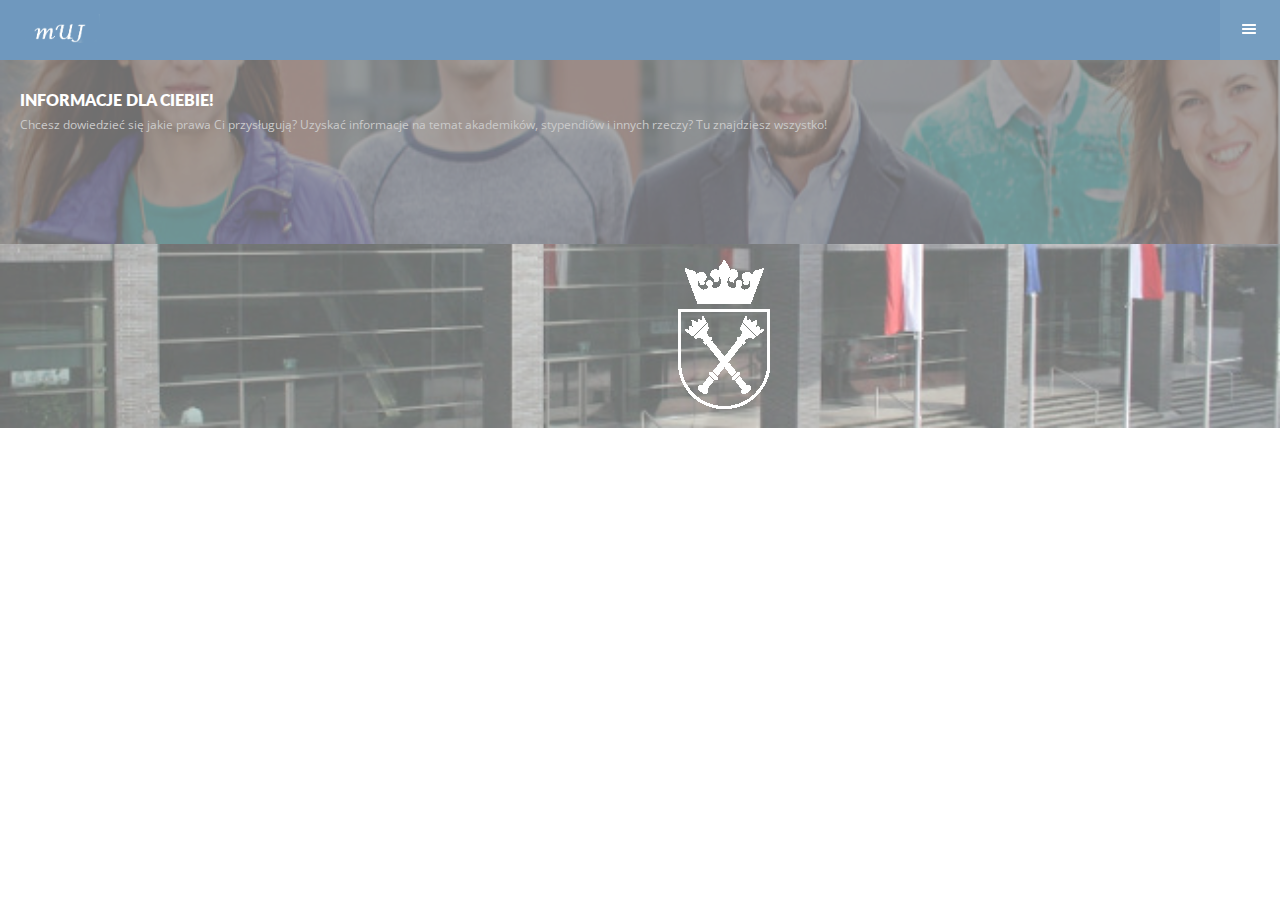
<file: slasher/code/student.html>
<!DOCTYPE HTML>
<head>
<meta http-equiv="Content-Type" content="text/html; charset=utf-8" />
<meta name="viewport" content="user-scalable=no, initial-scale=1.0, maximum-scale=1.0"/>
<meta name="apple-mobile-web-app-capable" content="yes"/>
<meta name="apple-mobile-web-app-status-bar-style" content="black">

<link rel="apple-touch-icon-precomposed" sizes="114x114" href="images/splash/splash-icon.png">
<link rel="apple-touch-startup-image" href="images/splash/splash-screen.png" 			media="screen and (max-device-width: 320px)" />  
<link rel="apple-touch-startup-image" href="images/splash/splash-screen@2x.png" 		media="(max-device-width: 480px) and (-webkit-min-device-pixel-ratio: 2)" /> 
<link rel="apple-touch-startup-image" sizes="640x1096" href="images/splash/splash-screen@3x.png" />
<link rel="apple-touch-startup-image" sizes="1024x748" href="images/splash/splash-screen-ipad-landscape" media="screen and (min-device-width : 481px) and (max-device-width : 1024px) and (orientation : landscape)" />
<link rel="apple-touch-startup-image" sizes="768x1004" href="images/splash/splash-screen-ipad-portrait.png" media="screen and (min-device-width : 481px) and (max-device-width : 1024px) and (orientation : portrait)" />
<link rel="apple-touch-startup-image" sizes="1536x2008" href="images/splash/splash-screen-ipad-portrait-retina.png"   media="(device-width: 768px)	and (orientation: portrait)	and (-webkit-device-pixel-ratio: 2)"/>
<link rel="apple-touch-startup-image" sizes="1496x2048" href="images/splash/splash-screen-ipad-landscape-retina.png"   media="(device-width: 768px)	and (orientation: landscape)	and (-webkit-device-pixel-ratio: 2)"/>

<title>mUJ - Wersja 1.0</title>

<link href="styles/style.css"     		rel="stylesheet" type="text/css">
<link href="styles/framework.css" 		rel="stylesheet" type="text/css">
<link href="styles/owl.carousel.css" 	 rel="stylesheet" type="text/css">
<link href="styles/owl.theme.css" 		rel="stylesheet" type="text/css">
<link href="styles/swipebox.css"		 rel="stylesheet" type="text/css">
<link href="styles/colorbox.css"		 rel="stylesheet" type="text/css">

<script type="text/javascript" src="scripts/jquery.js"></script>
<script type="text/javascript" src="scripts/jqueryui.js"></script>
<script type="text/javascript" src="scripts/owl.carousel.min.js"></script>
<script type="text/javascript" src="scripts/jquery.swipebox.js"></script>
<script type="text/javascript" src="scripts/colorbox.js"></script>
<script type="text/javascript" src="scripts/snap.js"></script>
<script type="text/javascript" src="scripts/contact.js"></script>
<script type="text/javascript" src="scripts/custom.js"></script>
<script type="text/javascript" src="scripts/framework.js"></script>
<script type="text/javascript" src="scripts/framework.launcher.js"></script>


</head>
<body>

<div id="preloader">
	<div id="status">
    	<p class="center-text">
			Loading the content...
            <em>Loading depends on your connection speed!</em>
        </p>
    </div>
</div>


<div class="header">
	<a href="#" class="show-navigation"></a>
    <a href="#" class="hide-navigation"></a>
    <img src="images/misc/logo2.png" class="page-logo" alt="img">
</div>

<div class="navigation">
	<div class="navigation-wrapper">
        <div class="nav-item">
            <a href="index.html" class="landing-icon">Strona Główna<em class="unselected-item"></em></a>
        </div>
    	<div class="nav-item">
        	<a href="homepage2.html" class="homepage-icon">O nas<em class="unselected-item"></em></a>
        </div>
        <div class="nav-item">
        	<a href="news.html" class="news-icon-small">Wiadomości<em class="unselected-item"></em></a>
        </div>
        <div class="nav-item">
        	<a href="kalendarz.html" class="calendar-icon-small">Kalendarz<em class="unselected-item"></em></a>
        </div>
        <div class="nav-item">
        	<a href="mapy.html" class="maps-icon-small">Mapy<em class="unselected-item"></em></a>
        </div>
		<div class="nav-item">
        	<a href="student.html" class="student-icon-small">Studenci<em class="selected-item"></em></a>
        </div>
        <div class="nav-item">
            <a href="contact.html" class="contact-icon">Kontakt<em class="unselected-item"></em></a>
        </div>
    </div>
</div>

<div class="page-header-clear"></div>
  
<div class="content-section">
    <h1 class="left-text">INFORMACJE DLA CIEBIE!</h1>
    <em class="left-text">Chcesz dowiedzieć się jakie prawa Ci przysługują? Uzyskać informacje na temat akademików, stypendiów i innych rzeczy? Tu znajdziesz wszystko!</em>
    <div class="overlay"></div>
    <img class="responsive-image" src="images/general-nature/student.jpg" alt="img">
</div>



<div class="content">
</div>
        
        
                                
<div class="content-section">
    <h1 align="center" style="left: 632.5px; top: 160px">Uniwersytet Jagielloński</h1>
    <em align="center" style="left: 710px; top: 160px">2016</em>
    <img class="responsive-image" style="background-color: rgba(0,0,0,0.6);" src="images/general-nature/3w.jpg" alt="img" >
	<img class"footer" src="images/misc/logo-uj.png" alt="..." style="position: absolute; left: 650px; top: 0;">
</div>




</body>
</file>
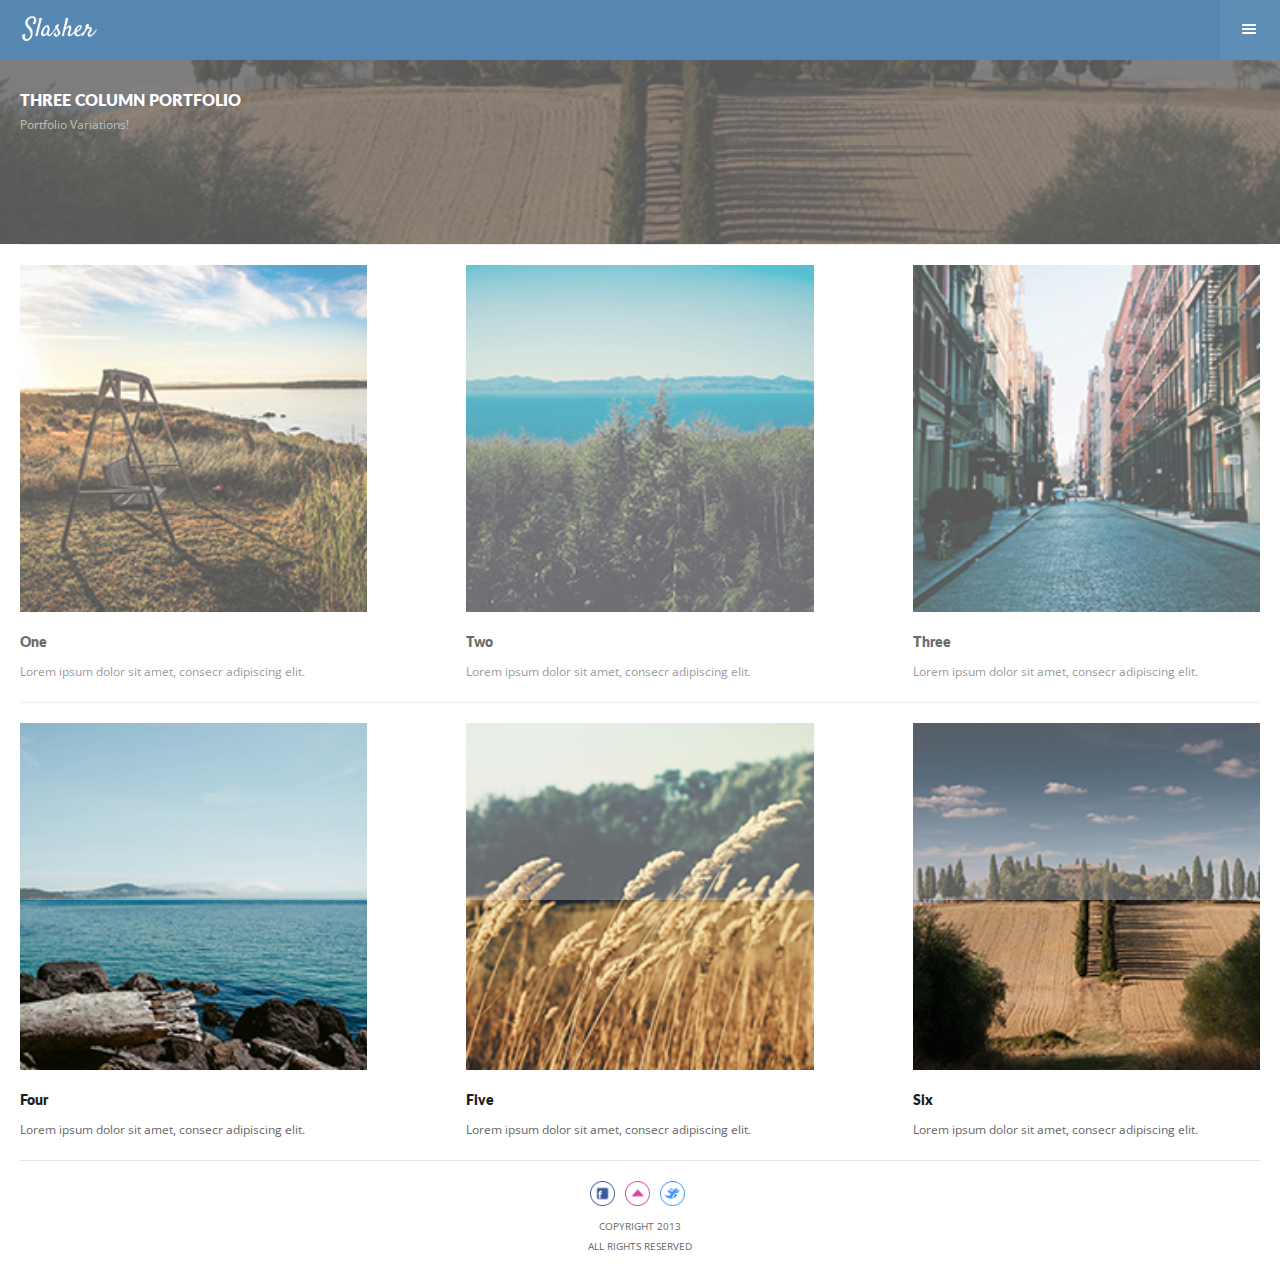
<file: slasher/code/three-column.html>
<!DOCTYPE HTML>
<head>
<meta http-equiv="Content-Type" content="text/html; charset=utf-8" />
<meta name="viewport" content="user-scalable=no, initial-scale=1.0, maximum-scale=1.0"/>
<meta name="apple-mobile-web-app-capable" content="yes"/>
<meta name="apple-mobile-web-app-status-bar-style" content="black">

<link rel="apple-touch-icon-precomposed" sizes="114x114" href="images/splash/splash-icon.png">
<link rel="apple-touch-startup-image" href="images/splash/splash-screen.png" 			media="screen and (max-device-width: 320px)" />  
<link rel="apple-touch-startup-image" href="images/splash/splash-screen@2x.png" 		media="(max-device-width: 480px) and (-webkit-min-device-pixel-ratio: 2)" /> 
<link rel="apple-touch-startup-image" sizes="640x1096" href="images/splash/splash-screen@3x.png" />
<link rel="apple-touch-startup-image" sizes="1024x748" href="images/splash/splash-screen-ipad-landscape" media="screen and (min-device-width : 481px) and (max-device-width : 1024px) and (orientation : landscape)" />
<link rel="apple-touch-startup-image" sizes="768x1004" href="images/splash/splash-screen-ipad-portrait.png" media="screen and (min-device-width : 481px) and (max-device-width : 1024px) and (orientation : portrait)" />
<link rel="apple-touch-startup-image" sizes="1536x2008" href="images/splash/splash-screen-ipad-portrait-retina.png"   media="(device-width: 768px)	and (orientation: portrait)	and (-webkit-device-pixel-ratio: 2)"/>
<link rel="apple-touch-startup-image" sizes="1496x2048" href="images/splash/splash-screen-ipad-landscape-retina.png"   media="(device-width: 768px)	and (orientation: landscape)	and (-webkit-device-pixel-ratio: 2)"/>

<title>Epsilon Mobile Framework - Version 2.0</title>

<link href="styles/style.css"     		rel="stylesheet" type="text/css">
<link href="styles/framework.css" 		rel="stylesheet" type="text/css">
<link href="styles/owl.carousel.css" 	 rel="stylesheet" type="text/css">
<link href="styles/owl.theme.css" 		rel="stylesheet" type="text/css">
<link href="styles/swipebox.css"		 rel="stylesheet" type="text/css">
<link href="styles/colorbox.css"		 rel="stylesheet" type="text/css">

<script type="text/javascript" src="scripts/jquery.js"></script>
<script type="text/javascript" src="scripts/jqueryui.js"></script>
<script type="text/javascript" src="scripts/owl.carousel.min.js"></script>
<script type="text/javascript" src="scripts/jquery.swipebox.js"></script>
<script type="text/javascript" src="scripts/colorbox.js"></script>
<script type="text/javascript" src="scripts/snap.js"></script>
<script type="text/javascript" src="scripts/contact.js"></script>
<script type="text/javascript" src="scripts/custom.js"></script>
<script type="text/javascript" src="scripts/framework.js"></script>
<script type="text/javascript" src="scripts/framework.launcher.js"></script>


</head>
<body>

<div id="preloader">
	<div id="status">
    	<p class="center-text">
			Loading the content...
            <em>Loading depends on your connection speed!</em>
        </p>
    </div>
</div>

<div class="header">
	<a href="#" class="show-navigation"></a>
    <a href="#" class="hide-navigation"></a>
    <img src="images/misc/logo.png" class="page-logo" alt="img">
</div>

<div class="navigation">
	<div class="navigation-wrapper">
        <div class="nav-item">
            <a href="index.html" class="landing-icon">Homepage<em class="unselected-item"></em></a>
        </div>
    	<div class="nav-item">
        	<a href="homepage.html" class="homepage-icon">Welcome<em class="unselected-item"></em></a>
        </div>
        <div class="nav-item">
            <a href="#" class="submenu-item features-icon">Features<em class="dropdown-item"></em></a>
            <div class="submenu">
            	<a href="type.html">Typography <em class="unselected-item"></em></a>
                <a href="jquery.html">jQuery   <em class="selected-item"></em></a>
            </div>
        </div>
        <div class="nav-item">
            <a href="#" class="submenu-item camera-icon">Gallery<em class="dropdown-item"></em></a>
            <div class="submenu">
            	<a href="tile-gallery.html">Tile Gallery			 <em class="unselected-item"></em></a>
                <a href="thumbnail-gallery.html">Thumbnail Gallery	<em class="unselected-item"></em></a>
            </div>
        </div>
        <div class="nav-item">
            <a href="#" class="submenu-item portfolio-icon">Portfolio<em class="dropdown-item active-dropdown"></em></a>
            <div class="submenu submenu-active">
            	<a href="tile-folio.html">Tile Portfolio				<em class="unselected-item"></em></a>
                <a href="one-column.html">One Column Portfolio		<em class="unselected-item"></em></a>
                <a href="two-column.html">Two Column Portfolio		<em class="unselected-item"></em></a>
                <a href="three-column.html">Three Column Portfolio	  <em class="selected-item"></em></a>
                <a href="videos.html">Video Items						<em class="unselected-item"></em></a>
            </div>
        </div>
        <div class="nav-item">
            <a href="contact.html" class="contact-icon">Contact<em class="unselected-item"></em></a>
        </div>
    </div>
</div>

<div class="page-header-clear"></div>

<div class="content-section">
    <h1 class="left-text">THREE COLUMN PORTFOLIO</h1>
    <em class="left-text">Portfolio Variations!</em>
    <div class="overlay"></div>
    <img class="responsive-image" src="images/general-nature/6w.jpg" alt="img">
</div>

<div class="content">
    <div class="decoration"></div>
    <div class="container no-bottom">
        <div class="portfolio-item-thumb one-third">
            <a href="images/general-nature/2s.jpg">
                <img class="responsive-image" src="images/general-nature/1s.jpg" alt="img">
            </a>
            <h4>One</h4>
            <p>
                Lorem ipsum dolor sit amet, consecr adipiscing elit. 
            </p>
        </div>
        <div class="portfolio-item-thumb one-third">
            <a href="images/general-nature/2s.jpg">
                <img class="responsive-image" src="images/general-nature/2s.jpg" alt="img">
            </a>
            <h4>Two</h4>
            <p>
                Lorem ipsum dolor sit amet, consecr adipiscing elit. 
            </p>
        </div>
        <div class="portfolio-item-thumb one-third last-column">
            <a href="images/general-nature/1s.jpg">
                <img class="responsive-image" src="images/general-nature/3s.jpg" alt="img">
            </a>
            <h4>Three</h4>
            <p>
                Lorem ipsum dolor sit amet, consecr adipiscing elit.  
            </p>
        </div>
        
        <div class="decoration"></div>
        
        <div class="portfolio-item-thumb one-third">
            <a href="images/general-nature/2s.jpg">
                <img class="responsive-image" src="images/general-nature/4s.jpg" alt="img">
            </a>
            <h4>Four</h4>
            <p>
                Lorem ipsum dolor sit amet, consecr adipiscing elit. 
            </p>
        </div>
        <div class="portfolio-item-thumb one-third">
            <a href="images/general-nature/2s.jpg">
                <img class="responsive-image" src="images/general-nature/5s.jpg" alt="img">
            </a>
            <h4>Five</h4>
            <p>
                Lorem ipsum dolor sit amet, consecr adipiscing elit. 
            </p>
        </div>
        <div class="portfolio-item-thumb one-third last-column">
            <a href="images/general-nature/1s.jpg">
                <img class="responsive-image" src="images/general-nature/6s.jpg" alt="img">
            </a>
            <h4>Six</h4>
            <p>
                Lorem ipsum dolor sit amet, consecr adipiscing elit.  
            </p>
        </div> 
    </div>
</div>
                        
<div class="content">
	<div class="decoration"></div>
    <div class="container">
        <div class="footer-socials">
            <a href="#" class="facebook-footer"></a>
            <a href="#" class="goup-footer"></a>
            <a href="#" class="twitter-footer"></a>
        </div>
        <p class="copyright uppercase center-text no-bottom">Copyright 2013<br> All rights reserved</p>        
    </div>
</div>




</body>
</html>
</file>
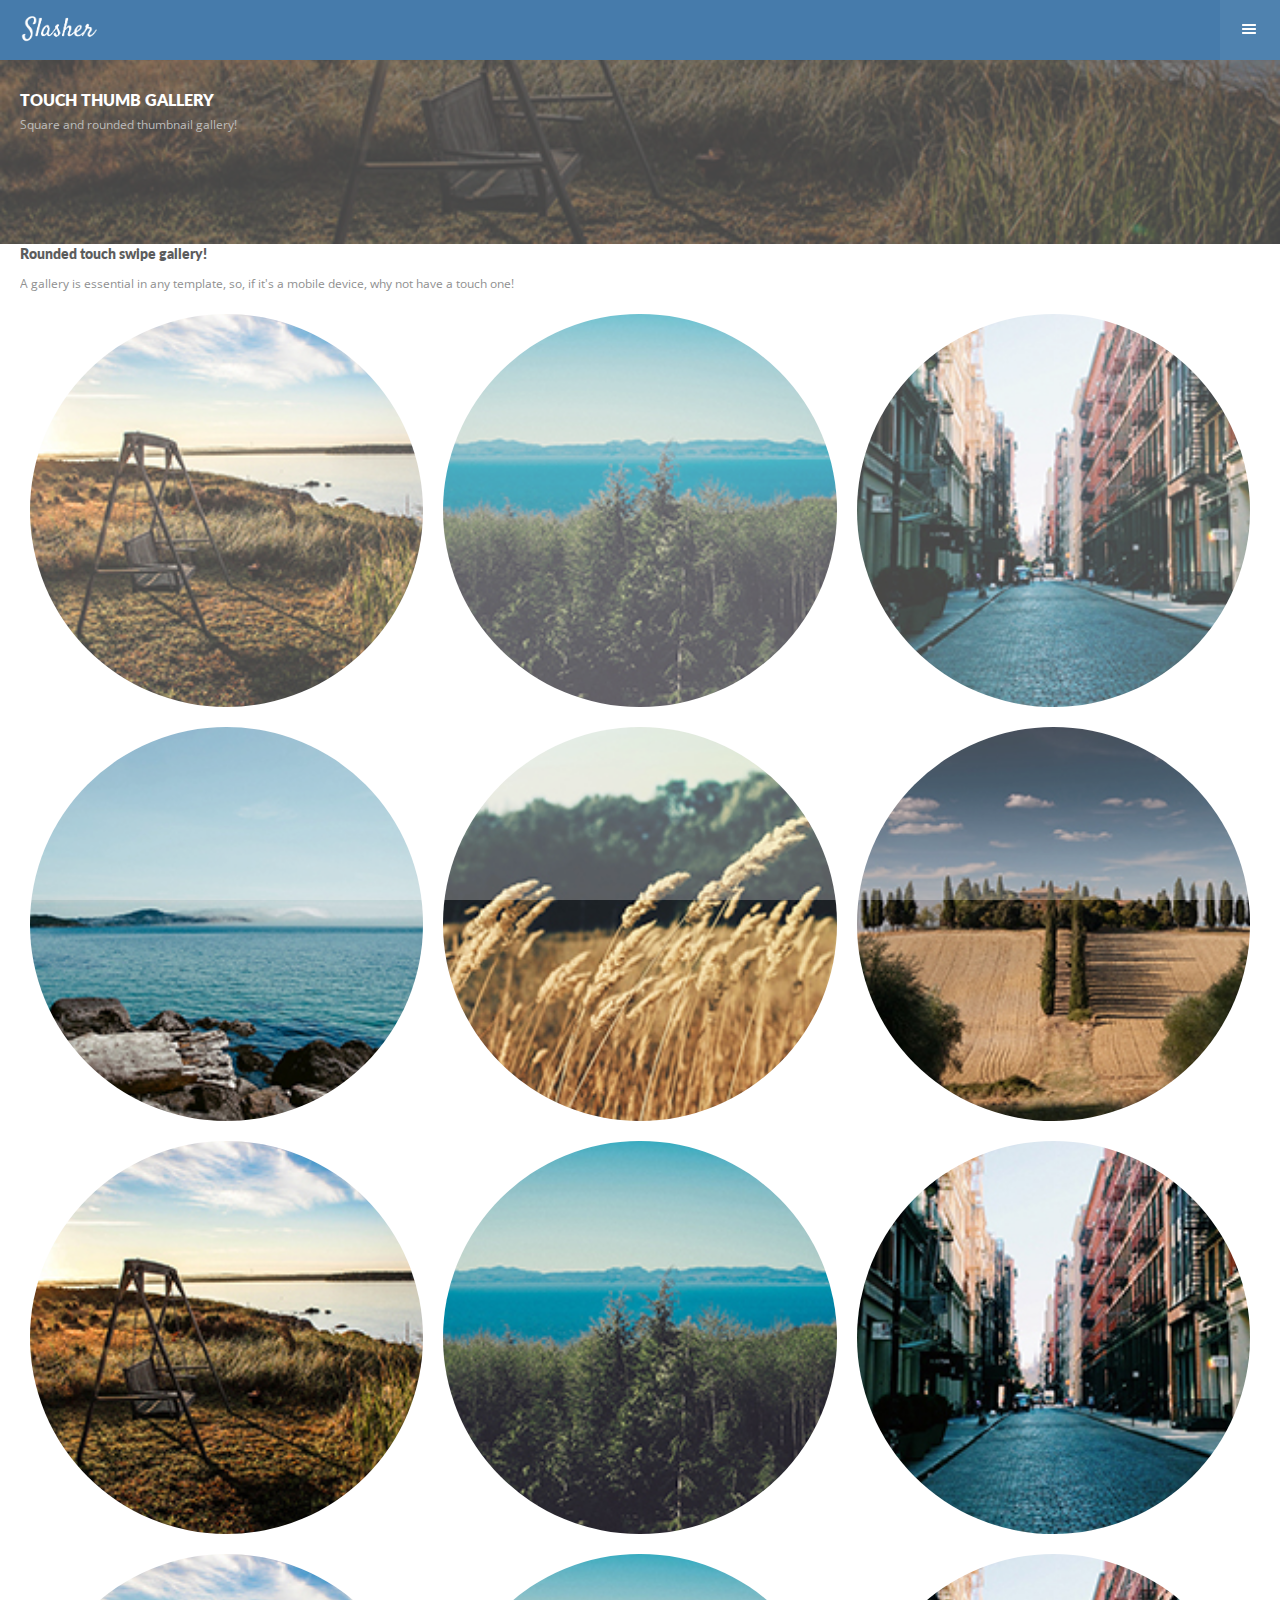
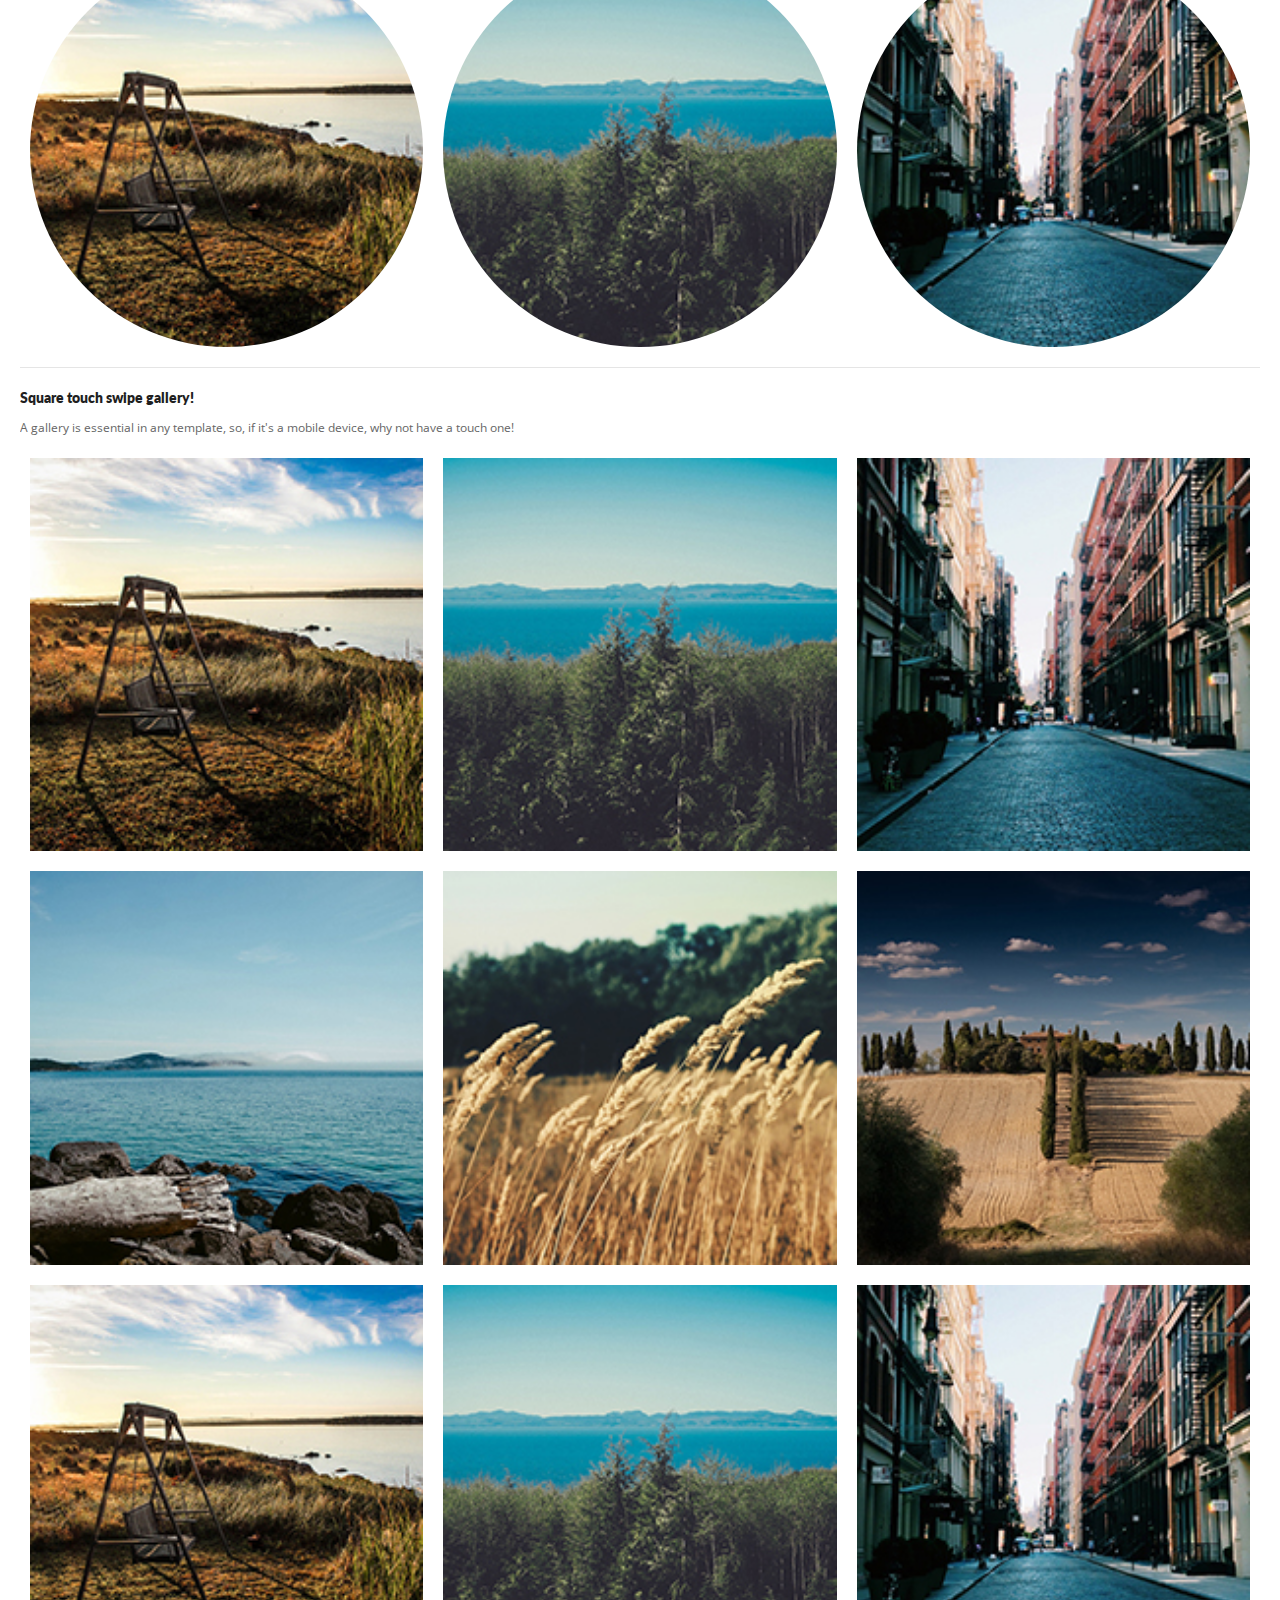
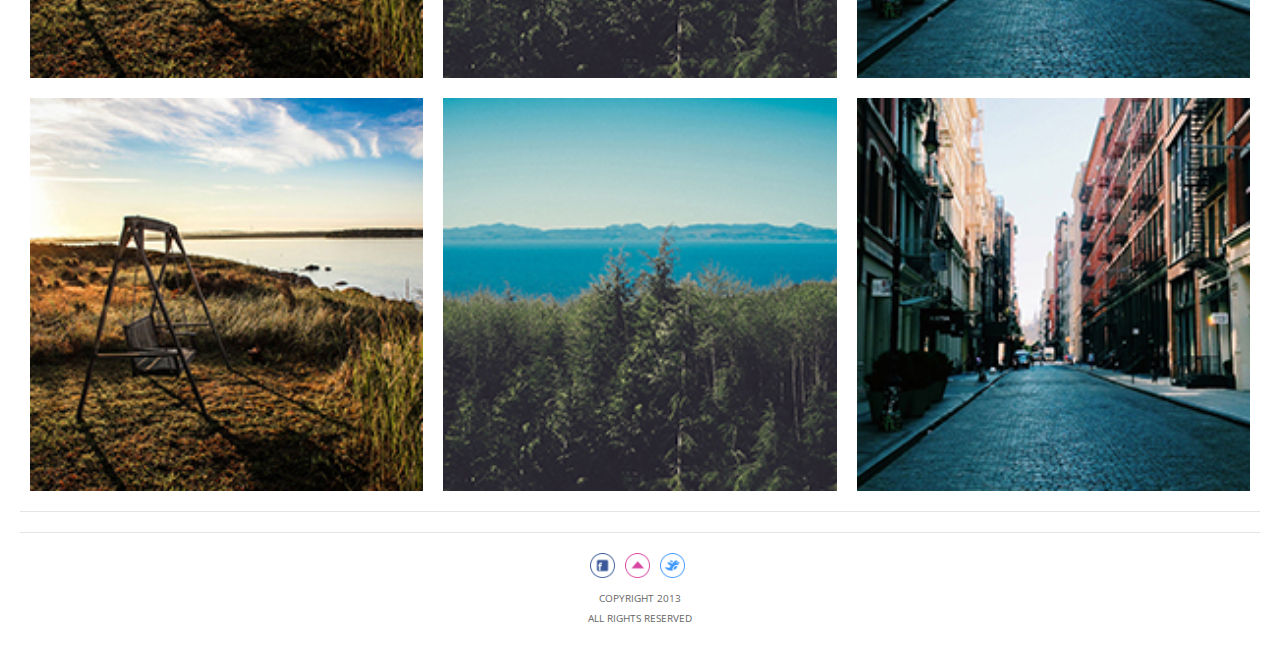
<file: slasher/code/thumbnail-gallery.html>
<!DOCTYPE HTML>
<head>
<meta http-equiv="Content-Type" content="text/html; charset=utf-8" />
<meta name="viewport" content="user-scalable=no, initial-scale=1.0, maximum-scale=1.0"/>
<meta name="apple-mobile-web-app-capable" content="yes"/>
<meta name="apple-mobile-web-app-status-bar-style" content="black">

<link rel="apple-touch-icon-precomposed" sizes="114x114" href="images/splash/splash-icon.png">
<link rel="apple-touch-startup-image" href="images/splash/splash-screen.png" 			media="screen and (max-device-width: 320px)" />  
<link rel="apple-touch-startup-image" href="images/splash/splash-screen@2x.png" 		media="(max-device-width: 480px) and (-webkit-min-device-pixel-ratio: 2)" /> 
<link rel="apple-touch-startup-image" sizes="640x1096" href="images/splash/splash-screen@3x.png" />
<link rel="apple-touch-startup-image" sizes="1024x748" href="images/splash/splash-screen-ipad-landscape" media="screen and (min-device-width : 481px) and (max-device-width : 1024px) and (orientation : landscape)" />
<link rel="apple-touch-startup-image" sizes="768x1004" href="images/splash/splash-screen-ipad-portrait.png" media="screen and (min-device-width : 481px) and (max-device-width : 1024px) and (orientation : portrait)" />
<link rel="apple-touch-startup-image" sizes="1536x2008" href="images/splash/splash-screen-ipad-portrait-retina.png"   media="(device-width: 768px)	and (orientation: portrait)	and (-webkit-device-pixel-ratio: 2)"/>
<link rel="apple-touch-startup-image" sizes="1496x2048" href="images/splash/splash-screen-ipad-landscape-retina.png"   media="(device-width: 768px)	and (orientation: landscape)	and (-webkit-device-pixel-ratio: 2)"/>

<title>Epsilon Mobile Framework - Version 2.0</title>

<link href="styles/style.css"     		rel="stylesheet" type="text/css">
<link href="styles/framework.css" 		rel="stylesheet" type="text/css">
<link href="styles/owl.carousel.css" 	 rel="stylesheet" type="text/css">
<link href="styles/owl.theme.css" 		rel="stylesheet" type="text/css">
<link href="styles/swipebox.css"		 rel="stylesheet" type="text/css">
<link href="styles/colorbox.css"		 rel="stylesheet" type="text/css">

<script type="text/javascript" src="scripts/jquery.js"></script>
<script type="text/javascript" src="scripts/jqueryui.js"></script>
<script type="text/javascript" src="scripts/owl.carousel.min.js"></script>
<script type="text/javascript" src="scripts/jquery.swipebox.js"></script>
<script type="text/javascript" src="scripts/colorbox.js"></script>
<script type="text/javascript" src="scripts/snap.js"></script>
<script type="text/javascript" src="scripts/contact.js"></script>
<script type="text/javascript" src="scripts/custom.js"></script>
<script type="text/javascript" src="scripts/framework.js"></script>
<script type="text/javascript" src="scripts/framework.launcher.js"></script>


</head>
<body>

<div id="preloader">
	<div id="status">
    	<p class="center-text">
			Loading the content...
            <em>Loading depends on your connection speed!</em>
        </p>
    </div>
</div>

<div class="header">
	<a href="#" class="show-navigation"></a>
    <a href="#" class="hide-navigation"></a>
    <img src="images/misc/logo.png" class="page-logo" alt="img">
</div>

<div class="navigation">
	<div class="navigation-wrapper">
        <div class="nav-item">
            <a href="index.html" class="landing-icon">Homepage<em class="unselected-item"></em></a>
        </div>
    	<div class="nav-item">
        	<a href="homepage.html" class="homepage-icon">Welcome<em class="unselected-item"></em></a>
        </div>
        <div class="nav-item">
            <a href="#" class="submenu-item features-icon">Features<em class="dropdown-item"></em></a>
            <div class="submenu">
            	<a href="type.html">Typography <em class="unselected-item"></em></a>
                <a href="jquery.html">jQuery   <em class="selected-item"></em></a>
            </div>
        </div>
        <div class="nav-item">
            <a href="#" class="submenu-item camera-icon">Gallery<em class="dropdown-item active-dropdown"></em></a>
            <div class="submenu submenu-active">
            	<a href="tile-gallery.html">Tile Gallery			 <em class="unselected-item"></em></a>
                <a href="thumbnail-gallery.html">Thumbnail Gallery	<em class="selected-item"></em></a>
            </div>
        </div>
        <div class="nav-item">
            <a href="#" class="submenu-item portfolio-icon">Portfolio<em class="dropdown-item"></em></a>
            <div class="submenu">
            	<a href="tile-folio.html">Tile Portfolio				<em class="unselected-item"></em></a>
                <a href="one-column.html">One Column Portfolio		<em class="unselected-item"></em></a>
                <a href="two-column.html">Two Column Portfolio		<em class="unselected-item"></em></a>
                <a href="three-column.html">Three Column Portfolio	  <em class="unselected-item"></em></a>
                <a href="videos.html">Video Items						<em class="unselected-item"></em></a>
            </div>
        </div>
        <div class="nav-item">
            <a href="contact.html" class="contact-icon">Contact<em class="unselected-item"></em></a>
        </div>
    </div>
</div>

<div class="page-header-clear"></div>

<div class="content-section">
    <h1 class="left-text">TOUCH THUMB GALLERY</h1>
    <em class="left-text">Square and rounded thumbnail gallery!</em>
    <div class="overlay"></div>
    <img class="responsive-image" src="images/general-nature/1w.jpg" alt="img">
</div>

<div class="content">
    <div class="container no-bottom">
        <h4>Rounded touch swipe gallery!</h4>
        <p>A gallery is essential in any template, so, if it's a mobile device, why not have a touch one!</p>
    </div>
    <ul class="gallery round-thumb">
        <li><a class="swipebox" href="images/general-nature/1.jpg" title="An awesome gallery!"><img src="images/general-nature/1s.jpg" alt="img" /></a></li>
        <li><a class="swipebox" href="images/general-nature/1.jpg" title="An awesome gallery!"><img src="images/general-nature/2s.jpg" alt="img" /></a></li>
        <li><a class="swipebox" href="images/general-nature/3.jpg" title="An awesome gallery!"><img src="images/general-nature/3s.jpg" alt="img" /></a></li>
        <li><a class="swipebox" href="images/general-nature/4.jpg" title="An awesome gallery!"><img src="images/general-nature/4s.jpg" alt="img" /></a></li>
        <li><a class="swipebox" href="images/general-nature/5.jpg" title="An awesome gallery!"><img src="images/general-nature/5s.jpg" alt="img" /></a></li>
        <li><a class="swipebox" href="images/general-nature/6.jpg" title="An awesome gallery!"><img src="images/general-nature/6s.jpg" alt="img" /></a></li>
        <li><a class="swipebox" href="images/general-nature/7.jpg" title="An awesome gallery!"><img src="images/general-nature/1s.jpg" alt="img" /></a></li>
        <li><a class="swipebox" href="images/general-nature/8.jpg" title="An awesome gallery!"><img src="images/general-nature/2s.jpg" alt="img" /></a></li>
        <li><a class="swipebox" href="images/general-nature/1.jpg" title="An awesome gallery!"><img src="images/general-nature/3s.jpg" alt="img" /></a></li>
        <li><a class="swipebox" href="images/general-nature/2.jpg" title="An awesome gallery!"><img src="images/general-nature/1s.jpg" alt="img" /></a></li>
        <li><a class="swipebox" href="images/general-nature/3.jpg" title="An awesome gallery!"><img src="images/general-nature/2s.jpg" alt="img" /></a></li>
        <li><a class="swipebox" href="images/general-nature/4.jpg" title="An awesome gallery!"><img src="images/general-nature/3s.jpg" alt="img" /></a></li>
    </ul>
    <div class="decoration"></div>
    <div class="container no-bottom">
        <h4>Square touch swipe gallery!</h4>
        <p>A gallery is essential in any template, so, if it's a mobile device, why not have a touch one!</p>
    </div>
    <ul class="gallery square-thumb">
        <li><a class="swipebox" href="images/general-nature/1.jpg" title="An awesome gallery!"><img src="images/general-nature/1s.jpg" alt="img" /></a></li>
        <li><a class="swipebox" href="images/general-nature/2.jpg" title="An awesome gallery!"><img src="images/general-nature/2s.jpg" alt="img" /></a></li>
        <li><a class="swipebox" href="images/general-nature/3.jpg" title="An awesome gallery!"><img src="images/general-nature/3s.jpg" alt="img" /></a></li>
        <li><a class="swipebox" href="images/general-nature/4.jpg" title="An awesome gallery!"><img src="images/general-nature/4s.jpg" alt="img" /></a></li>
        <li><a class="swipebox" href="images/general-nature/5.jpg" title="An awesome gallery!"><img src="images/general-nature/5s.jpg" alt="img" /></a></li>
        <li><a class="swipebox" href="images/general-nature/6.jpg" title="An awesome gallery!"><img src="images/general-nature/6s.jpg" alt="img" /></a></li>
        <li><a class="swipebox" href="images/general-nature/7.jpg" title="An awesome gallery!"><img src="images/general-nature/1s.jpg" alt="img" /></a></li>
        <li><a class="swipebox" href="images/general-nature/8.jpg" title="An awesome gallery!"><img src="images/general-nature/2s.jpg" alt="img" /></a></li>
        <li><a class="swipebox" href="images/general-nature/1.jpg" title="An awesome gallery!"><img src="images/general-nature/3s.jpg" alt="img" /></a></li>
        <li><a class="swipebox" href="images/general-nature/2.jpg" title="An awesome gallery!"><img src="images/general-nature/1s.jpg" alt="img" /></a></li>
        <li><a class="swipebox" href="images/general-nature/3.jpg" title="An awesome gallery!"><img src="images/general-nature/2s.jpg" alt="img" /></a></li>
        <li><a class="swipebox" href="images/general-nature/4.jpg" title="An awesome gallery!"><img src="images/general-nature/3s.jpg" alt="img" /></a></li>
    </ul> 

    <div class="decoration"></div>
</div>
                        
<div class="content">
	<div class="decoration"></div>
    <div class="container">
        <div class="footer-socials">
            <a href="#" class="facebook-footer"></a>
            <a href="#" class="goup-footer"></a>
            <a href="#" class="twitter-footer"></a>
        </div>
        <p class="copyright uppercase center-text no-bottom">Copyright 2013<br> All rights reserved</p>        
    </div>
</div>




</body>
</html>
</file>
<file: slasher/code/styles/style.css>
@charset "utf-8";
/* CSS Document */

body{
	background-color:#FFFFFF;
}

/*/////////////////*/
/*Homepage Settings*/
/*/////////////////*/

#bg { position: fixed; top: 0; left: 0%; }
.bgwidth { width: 100%; }
.bgheight { height: 100%; }

.homepage-wrapper{
	position:relative;
	z-index:999999;
}

.bg-overlay{
	z-index:99;
	position:fixed;
	top:0;
	left:0;
	height:150%;
	width:100%;
	background-color:rgba(0,74,140,0.7);
}

.homepage-logo{
	width:105px;
	margin-left:auto;
	margin-right:auto;
	margin-top:40px;
}

.homepage-logo-sub{
	font-size:10px;
	font-style:normal;
	text-transform:uppercase;
	text-align:center;
	color:#FFFFFF;
	display:block;
	margin-top:5px;
}

.homepage-navigation{
	margin-top:30px;
	width:320px;
	margin-left:auto;
	margin-right:auto;
}

.homepage-navigation a{
	text-align:center;
	color:#a4a5a4;
	font-size:14px;
	text-transform:uppercase;
	font-family:'Dosis', sans-serif;
	font-weight:400;
	padding-top:80px;
	float:left;
	background-position:15px 0px;
	background-repeat:no-repeat;
	background-size:70px 70px;
	width:100px;
	margin-left:3px;
	margin-right:3px;
	margin-bottom:30px;
}


.home-icon{	background-image:url(../images/misc/home.png);}
.news-icon{	background-image:url(../images/misc/news.png);}
.calendar-icon{	background-image:url(../images/misc/calendar.png);}
.maps-icon{	background-image:url(../images/misc/maps.png);}
.student-icon{	background-image:url(../images/misc/student.png);}
.mail-icon{	background-image:url(../images/misc/mail.png);}


.historia{
	width:930px;
	position:relative;
	margin-left:auto;
	margin-right:auto;
	margin-bottom:20px;
}

.footer{
	width:150px;
	margin-left:auto;
	margin-right:auto;
	margin-top:40px;	
}

.footer a{
	background-size:35px 35px;
	width:35px;
	height:35px;
	float:left;
	margin-left:10px;
	margin-left:10px;	
}

.footer p{
	text-align:center;
	font-size:10px;
	margin-left:0px;
	text-transform:uppercase;
	margin-top:20px;
	margin-bottom:20px;
}

.facebook-icon{background-image:url(../images/misc/facebook.png);}
.twitter-icon{background-image:url(../images/misc/twitter.png);}
.google-icon{background-image:url(../images/misc/google.png);}
.snapchat-icon{background-image:url(../images/misc/snapchat.png);}
.instagram-icon{background-image:url(../images/misc/instagram.png);}
.youtube-icon{background-image:url(../images/misc/youtube.png);}

/* iPads (landscape) */
@media only screen 
and (min-width : 768px) 
and (orientation : landscape) {
    .content-section .responsive-image{
		margin-top:-210px;	
	}	
		
	.homepage-logo{
		width:155px;
		margin-top:40px;
	}

	.homepage-logo-sub{
		font-size:12px;
		margin-bottom:120px;
	}

	.homepage-navigation{
		margin-top:30px;
		margin-bottom:80px;
		width:850px;
		margin-left:auto;
		margin-right:auto;
	}
	
	.homepage-navigation a{
		font-size:16px;
		padding-top:120px;
		background-size:100px 100px;
		width:130px;
		margin-bottom:50px;
	}	
	
	.footer{
		margin-bottom:0px;
	}
	
	.footer p{
		margin-bottom:0px;
		font-size:12px;
		color:#FFFFFF;
	}
}


/* iPads (portrait)*/

@media only screen 
and (min-width : 768px) 
and (orientation : portrait) {
    .content-section .responsive-image{
		margin-top:-130px;	
	}	
	
	.homepage-logo{
		width:155px;
		margin-top:80px;
	}

	.homepage-logo-sub{
		font-size:12px;
		margin-bottom:120px;
	}

	.homepage-navigation{
		margin-top:30px;
		margin-bottom:100px;
		width:430px;
		margin-left:auto;
		margin-right:auto;
	}
	
	.homepage-navigation a{
		font-size:16px;
		padding-top:120px;
		background-size:100px 100px;
		width:130px;
		margin-bottom:50px;
	}	
	
	.footer p{
		margin-bottom:0px;
		font-size:12px;
		color:#FFFFFF;
	}
}

/*Mobile Devices in Landscape*/

@media only screen 
and (orientation : landscape ){
	.homepage-logo{
		margin-top:20px;
		margin-bottom:0px;
	}
		
	.homepage-navigation{
		margin-top:40px;
		margin-bottom:20px;
		width:520px;
		margin-left:auto;
		margin-right:auto;
	}
	
	.homepage-navigation a{
		width:80px;	
		background-size:60px 60px;
		background-position: 10px 0px;
	}
	
	.footer{
		margin-top:0px;
	}
}


/*iPhone 5 + WebApp Settings*/

@media screen and (height : 548px){
	.homepage-navigation{
		margin-top:55px;	
	}
	.footer{
		margin-top:25px;
	}

	.footer p{
		margin-bottom:0px;
	}
}


/*iOS WebApp Settings*/

@media screen and (height : 572px){
	.homepage-navigation{
		margin-top:65px;	
	}
	
	.footer{
		margin-top:35px;
	}
}

/*iPhone 5 - WebApp Settings*/

@media screen and (height : 460px){
	
	.homepage-logo{
		margin-top:20px;
	}
	
	.homepage-logo-sub{
		margin-bottom:30px;
	}
	
	.homepage-navigation{
		margin-top:20px;	
	}
	
	.homepage-navigation a{
		margin-bottom:10px;
	}
	
	.footer{
		margin-top:30px;
	}

	.footer p{
		margin-bottom:0px;
	}

	.footer a {
		margin-bottom:-5px;
	}


}

/*Add To Homescreen */

.webapp{
	background-color:rgba(255,255,255,0.9);
	width:300px;
	height:69px;
	position:fixed;
	bottom:-200px;
	border-radius:12px;

}

.webapp-wrapper{
	position:relative;
	width:300px;
	margin-left:auto;
	margin-right:auto;
}

.webapp img{
	width:50px;
	height:50px;
	border-radius:12px;
	position:absolute;
	margin-left:10px;
	margin-top:10px;
}

.webapp h3{
	font-family:'Dosis', sans-serif;
	font-weight:600!important;
	font-size:12px;
	color:#000000;
	font-weight:800;
	margin-left:80px;
	margin-top:10px;
	margin-bottom:0px;
}

.webapp p{
	width:220px;
	color:rgba(0,0,0,0.8);
	font-size:10px;
	margin-left:80px;
	line-height:15px;
}

.close-webapp{
	font-family:Arial, Helvetica, sans-serif;
	position:absolute;
	margin-top:-67px;
	right:20px;
	color:#FFFFFF;
	background-color:#000000;
	border-radius:15px;
	width:12px;
	height:12px;
	font-size:8px;
	line-height:9px;
	padding-left:4px;
}

.corner-deco{
	background-image:url(../images/misc/corner-deco.png);
	background-size:20px 10px;
	width:20px;
	height:10px;
	position:absolute;
	margin-top:-11px;
	margin-left:140px;
}


/*////////////////////////*/
/*Second Homepage Settings*/
/*////////////////////////*/

.header{
	background-color:#004a8c;
	height:60px;
	position:fixed;
	width:100%;
	z-index:9999999;
}

.page-logo{
	width:80px;
	margin-top:14px;
	margin-left:20px;
}

.overlay{
	pointer-events:none;
	position:absolute;
	width:100%;
	height:100%;
	background-color:rgba(0,0,0,0.6);
	z-index:9999;
}

.overlay-pattern{
	background-image:url(../images/misc/repeat.png);
	background-repeat:repeat;	
}


.show-navigation{
	right:0px;
	background-image:url(../images/misc/deploy-nav.png);
	background-size:18px 12px;
	width:60px;
	height:60px;
	position:absolute;
	background-repeat:no-repeat;
	background-position:20px 23px;
	background-color:rgba(255,255,255,0.05);
}

.hide-navigation{
	display:none;
	right:0px;
	background-image:url(../images/misc/delete-nav.png);
	background-size:24px 15px;
	width:60px;
	height:60px;
	position:absolute;
	background-repeat:no-repeat;
	background-position:18px 22px;
	background-color:rgba(255,255,255,0.05);
}


.page-header-clear{
	height:60px;
}

.navigation-wrapper{
	border-top:solid 1px rgba(255,255,255,0.08);
	background-color:rgba(255,255,255,0.05);
}

.navigation{
	border-bottom:solid 5px #e34e47;
	background-color:#1c1c1c;
	position:absolute;
	width:100%;
	z-index:999999;
	top:-300%;
}


@media only screen
and (min-width : 768px){
	.navigation{
		margin-top:3px;
		width:320px!important;
		right:0px;
	}
}


.nav-item a{
	opacity:0.8;
	font-size:12px;
	font-family:'Dosis' sans-serif;
	text-transform:uppercase;
	font-weight:500;
	letter-spacing:1.0px;
	padding-left:70px;
	color:rgba(255,255,255,0.8);
	line-height:60px;
	border-bottom:solid 1px rgba(255,255,255,0.1);
	background-position:20px 18px;
	background-repeat:no-repeat;
	background-size:22px 22px;
}

.nav-item a:hover{
	background-color:rgba(255,255,255,0.05);
}

.homepage-icon{
	background-image:url(../images/misc/homepage.png);
}

.news-icon-small{
	background-image:url(../images/misc/news-small.png);
}

.calendar-icon-small{
	background-image:url(../images/misc/calendar-small.png);
}

.maps-icon-small{
	background-image:url(../images/misc/maps-small.png);
}

.student-icon-small{
	background-image:url(../images/misc/student-small.png);
}

.landing-icon{
	background-image:url(../images/misc/landing.png);
}

.features-icon{
	background-image:url(../images/misc/features.png);
}

.camera-icon{
	background-image:url(../images/misc/camera.png);
}

.portfolio-icon{
	background-image:url(../images/misc/portfolio.png);
}

.video-icon{
	background-image:url(../images/misc/videos.png);
}

.contact-icon{
	background-image:url(../images/misc/contact.png);
}

.selected-item{
	background-image:url(../images/misc/nav_selected.png);
	background-size:14px 14px;
	background-repeat:no-repeat;
	position:absolute;
	width:14px;
	height:14px;
	right:23px;
	margin-top:23px;
}
	
.unselected-item{
	background-image:url(../images/misc/nav_unselected.png);
	background-size:14px 14px;
	background-repeat:no-repeat;
	position:absolute;
	width:14px;
	height:14px;
	right:23px;
	margin-top:23px;
}

.dropdown-item{
	background-image:url(../images/misc/nav_dropup.png);
	background-size:14px 14px;
	background-repeat:no-repeat;
	position:absolute;
	width:14px;
	height:14px;
	right:23px;
	margin-top:23px;
}

.active-dropdown{
	background-image:url(../images/misc/nav_dropdown.png);
}

.submenu{
	display:none;
}

.submenu-active{
	display:block;
}

.submenu a{
	opacity:0.5;
	background-image:url(../images/misc/nav-submenu.png);
	background-repeat:no-repeat;
	background-size:8px 8px;
	background-position:50px 25px;
	padding-left:90px;
}

/*Contact Icons*/
.contact-call{
	padding-top:5px;
	color:#666;
	padding-left:30px;
	background-image:url(../images/misc/contact_phone.png);
	background-position:0px 5px;
	background-repeat:no-repeat;
	background-size:18px 18px;
	height:30px;
	display:block;
}

.contact-text{
	color:#666;
	padding-left:30px;
	background-image:url(../images/misc/contact_message.png);
	background-position:0px 2px;
	background-repeat:no-repeat;
	background-size:18px 18px;
	height:20px;
	display:block;
	margin-bottom:2px;
}

.contact-mail{
	color:#666;
	padding-left:30px;
	background-image:url(../images/misc/contact_mail.png);
	background-position:3px 3px;
	background-repeat:no-repeat;
	background-size:14px 14px;
	height:20px;
	display:block;
	margin-top:5px;
	margin-bottom:2px;
}

.contact-facebook{
	color:#666;
	padding-left:30px;
	background-image:url(../images/misc/contact_facebook.png);
	background-position:0px 0px;
	background-repeat:no-repeat;
	background-size:20px 20px;
	height:20px;
	display:block;
	margin-top:5px;
	margin-bottom:2px;
}

.contact-twitter{
	color:#666;
	padding-left:30px;
	background-image:url(../images/misc/contact_twitter.png);
	background-position:0px 0px;
	background-repeat:no-repeat;
	background-size:20px 20px;
	height:20px;
	display:block;
	margin-top:5px;
	margin-bottom:2px;
}

.content-section{
	margin-bottom:0px;
}

.content-section .responsive-image{
	margin-bottom:0px;
}


.content-section h1{
	font-size:16px;
	position:absolute;
	color:#FFFFFF;
	margin-top:30px;
	left:20px;
	z-index:99999;
}

.content-section em{
	font-size:12px;
	font-style:normal;
	position:absolute;
	color:#a3a3a3;
	margin-top:55px;
	left:20px;
	z-index:99999;
}

/*About Faces / Quotes */

.quote-item em{
	text-align:center;
	display:block;
	color:#e34e47;
	margin-bottom:10px;
}

.quote-item h4{
	text-align:center;
	margin-bottom:0px;
}

.quote-item strong{
	text-align:center;
	font-style:normal;
	font-weight:400;
	display:block;
	width:230px;
	margin-left:auto;
	margin-right:auto;
}

.quote-item img{
	border-radius:100px;
	width:100px;
	margin-left:auto;
	margin-right:auto;
	margin-bottom:20px;
}

/*Responsive Columns*/

.column-responsive img{
	width:100px;
	float:left;
	border-radius:100px;
	margin-right:10px;
	margin-bottom:10px;
}

.column-responsive strong{
	margin-top:5px;
	display:block;
	margin-bottom:10px;
	font-size:14px;
	color:#1a1a1a;
}

.column-responsive em{
	font-style:normal;
}


.copyright{
	font-size:10px;
}

.footer-socials{
	width:110px;
	margin-left:auto;
	margin-right:auto;
	margin-bottom:10px;
}

.footer-socials a{
	float:left;
	margin-left:5px;
	margin-right:5px;
}

.facebook-footer{
	background-image:url(../images/misc/facebook-footer.png);
	background-repeat:no-repeat;
	background-size:25px 25px;
	height:25px;
	width:25px;
}

.goup-footer{
	background-image:url(../images/misc/goup-footer.png);
	background-repeat:no-repeat;
	background-size:25px 25px;
	height:25px;
	width:25px;
}

.twitter-footer{
	background-image:url(../images/misc/twitter-footer.png);
	background-repeat:no-repeat;
	background-size:25px 25px;
	height:25px;
	width:25px;
}

/*Wide Portfolio*/

.wide-active{
	margin-top:20px;
	display:none;
}

.wide-item-wrapper{
	background-color:#FFFFFF;
	padding-bottom:1px;
	margin-top:3px;
}

.wide-folio{
	margin-top:-17px;
	margin-bottom:20px;
}

.wide-item{
	margin-bottom:3px;
}

.wide-item .responsive-image{
	margin-bottom:0px;
}

.wide-image{
	max-height:100px;
	overflow:hidden;
}

.wide-item-titles{
	position:relative;
	z-index:99999;
	top:30px;
	margin-bottom:-45px;
	pointer-events:none;
}

.wide-item-titles h4{
	font-family:'Open Sans', sans-serif;
	font-weight:200;
	font-size:16px;
	text-transform:uppercase;
	color:#FFFFFF;
	position:relative;
	z-index:999999;
	text-align:center;
	margin-bottom:5px;
}

.wide-item-titles p{
	color:#FFFFFF;
	margin-bottom:0px;
	color:rgba(255,255,255,0.5);
	text-align:center;
	position:relative;
	z-index:999999;
}

.wide-item-content{
	display:none;
	margin-top:20px;
	margin-left:20px;
	margin-right:20px;
}

@media (min-width:760px) { 
	.wide-image{
		max-height:150px;
	}
	
	.wide-item-titles{
		top:55px;
		margin-bottom:-45px;
	}
}




/*Demo Purpose Frame Only*/


@media only screen 
and (width : 798px){ 
    .content-section .responsive-image{
		margin-top:-135px;	
	}	
}


/*Preview Frame Demo Only*/

@media only screen 
and (min-width : 798px)
and (min-height: 801px){
	
	.homepage-logo{
		width:155px;
		margin-top:40px;
	}

	.homepage-logo-sub{
		
		font-size:12px;
		margin-bottom:100px;
	}

	.homepage-navigation{
		margin-top:30px;
		margin-bottom:80px;
		width:430px;
		margin-left:auto;
		margin-right:auto;
	}
	
	.homepage-navigation a{
		font-size:16px;
		padding-top:120px;
		background-size:100px 100px;
		width:130px;
		margin-bottom:30px;
	}
}
</file>
<file: slasher/code/styles/framework.css>
/*Epsilon Framework Version 2*/
/*Framework author: Enabled*/
/*License: This stylesheet cannot be resold by anyone else except Enabled and Cosmin Cotor*/

@charset "utf-8";
@import url(http://fonts.googleapis.com/css?family=Open+Sans:300italic,400italic,600italic,700italic,800italic,400,300,600,700,800);
@import url(http://fonts.googleapis.com/css?family=Dosis:200,300,400,500,600,700,800);
@import url(http://fonts.googleapis.com/css?family=Raleway:400,100,200,300,500,600);
@import url(http://fonts.googleapis.com/css?family=Lato:400,700,900);
/* CSS Document */


/*////////////////*/
/*Stylesheet Reset*/
/*////////////////*/

* {
	appearance:normal;
	-webkit-appearance: none;
	-moz-appearance: none;
	margin: 0;
	padding: 0;
	border: 0;
	font-size: 100%;
	vertical-align: baseline;
	outline: none;
	font-size-adjust: none;
	-webkit-text-size-adjust: none;
	-moz-text-size-adjust: none;
	-ms-text-size-adjust: none;
}
*:focus {
	outline: none;
}

*,*:after,*:before {	-webkit-box-sizing: border-box;	-moz-box-sizing: border-box;	box-sizing: border-box;	padding: 0;	margin: 0;}

body {
	margin: 0;
	padding: 0;
}

a:hover{
	text-decoration:none!important;
}

::selection {
	background-color:#CCC;
	color: #000;
}

div, a, p, img, blockquote, form, fieldset, textarea, input, label, iframe, code, pre {
	display: block;
	position:relative;
	overflow:hidden;
}

p {
	line-height: 20px;
	margin-bottom: 20px;
	font-size:12px;
	letter-spacing:0px;
}

p > a {
	display: inline;
	text-decoration: none;
}

p > a:hover {
	text-decoration: underline;
}

p > span {
	display: inline;
}

span > a {
	display: inline;
}

a > span {
	display: inline;
}

a {
	text-decoration: none;
}

a:hover {
	text-decoration: none;
}

h1 > a, h2 > a, h3 > a, h4 > a, h5 > a, h6 > a {
	display: inline;
}

table {
	border-collapse: separate;
	border-spacing: 0;
	background-color: #f6f6f6;
	border-left: 1px solid #e9e9e9;
	border-top: 1px solid #e9e9e9;
	width: 100%;
	clear: both;
	margin-bottom: 27px;
}

thead {}

th {
	vertical-align: middle;
	border-bottom: 1px solid #e9e9e9;
	border-right: 1px solid #e9e9e9;
	font-weight: bold;
	color: #555;
	background-color: #f6f6f6;
}

tr {
	line-height: 18px;
}

td {
	border-right: 1px solid #e9e9e9;
	border-bottom: 1px solid #e9e9e9;
	text-align: center;
	color: #666;
	padding-top: 9px;
	padding-bottom: 9px;
	line-height: 18px;
	vertical-align: middle;
	background-color: #fdfdfd;
}

tr:hover > td {
	background: #fff;
}

ul {
	margin-bottom: 20px;
}

.regular-list{
	overflow:visible!important;
	margin-left:0px;
}

.number-list li{
	overflow:visible!important;
	margin-left:0px;
	list-style:decimal;
	margin-left:20px;
}

ol {
	margin-bottom: 20px;
}
li {
	line-height: 18px;
	margin-bottom:5px;
	list-style:inside;
}

ol > li:last-child, ul > li:last-child {
    margin-bottom:0px;	
}

/*//////////////////////////////////////*/
/*Font Selection and General Font Colors*/
/*//////////////////////////////////////*/

body{
	font-family:'Open Sans', sans-serif;
	color:#666;
	font-size:12px;
	line-height:20px;
}

.checkbox{
	color:#666;
}

h1{
	font-size:20px;
	margin-bottom:10px;
	font-weight:800;
	color:#292929;
}

h2{
	font-size:18px;
	margin-bottom:10px;
	font-weight:800;
	color:#292929;
}

h3{
	font-size:16px;
	margin-bottom:10px;
	font-weight:800;
	color:#292929
}

h4{
	font-size:14px;
	margin-bottom:10px;
	font-weight:800;
	color:#292929;
}

h5{
	color:#292929;
	font-size:12px;
	margin-bottom:5px;
	font-weight:800;
}

h1, h2, h3, h4, h5, h6{
	font-family:'Lato', sans-serif;
	color:#1f1f1f;	
}

a{
	color:#e34e47;
}

/*////////////////////////*/
/*Other Classes and Resets*/
/*////////////////////////*/

.content{
	margin-left:20px;
	margin-right:20px;
}

.container{
	margin-bottom:20px;
}

.no-bottom{
	margin-bottom:0px;
	padding-bottom:0px;
}

.half-bottom{
	margin-bottom:10px;
}

.full-bottom{
	margin-bottom:20px;
}

.clear {
	clear: both;
	height: 0px;
	line-height: 0px;
}

.float-left{	 
	float:left;
	margin-right:10px;
	margin-bottom:10px;
}

.float-right{	
	float:right;
	margin-left:5px;
}

.right-text{	 
	text-align:right;
}

.left-text{	  
	text-align:left;
}

.center-text{	
	text-align:center;
}

.uppercase{
	text-transform:uppercase;
}

.capitalize{
	text-transform:capitalize;
}

.responsive-image{
	width:100%;
	margin-bottom:20px;
}

.responsive-video{
	display:block;
	width:100%;
	margin-bottom:20px;
}

.decoration{ 
	height:1px;
	background-color:rgba(0,0,0,0.1);
	margin-bottom:20px;
	display:block;
	clear:both;
}

/*//////////////*/
/*Data Preloader*/
/*//////////////*/

#preloader {
	position:fixed;
	z-index:2500;
	top:0;
	left:0;
	right:0;
	bottom:0;
	background-color:#FFF; 
	z-index:99999999; 
}

#status {
	position:fixed;
	z-index:99999999;
	width:250px;
	height:250px;
	position:absolute;
	left:50%; 
	top:50%; 
	background-image:url(../images/status.gif); 
	background-size:32px 32px;
	background-repeat:no-repeat;
	background-position:center;
	margin:-125px 0 0 -125px; 
}

#status p{
	top:60%;
}

#status em{
	font-size:10px!important;
	display:block;
	font-style:normal;
}

/*///////////////////*/
/*Typograhpy Features*/
/*///////////////////*/

.center-icon{
	width:70px;
	margin-left:auto;
	margin-right:auto;
	margin-bottom:20px;
}

.last-column{
	margin-right:0%!important;
}

.one-third{
	width:28%;
	float:left;
	margin-right:8%;	
}

.one-half{
	width:45%;
	float:left;
	margin-right:10%;
}

@media (max-width:760px){
	
.hide-if-mobile{
	display:none;
}

}

@media (min-width:760px) { 
	.one-third-responsive{
		width:28%;
		float:left;
		margin-right:8%;	
	}
	
	.one-half-responsive{
		width:48%;
		float:left;
		margin-right:4%;
	}
	
	.hide-if-responsive{
		display:none;
	}

}

/*///////////////*/
/*Text Highlights*/
/*///////////////*/

.text-highlight{
	color:#FFFFFF;
	padding:5px;
	margin-right:3px;	
}

.highlight-turqoise{	 background-color:#16a085;	}
.highlight-green{  	 	background-color:#27ae60;	}
.highlight-blue{   		 background-color:#2980b9;	}
.highlight-magenta{	  background-color:#8e44ad;	}
.highlight-dark{		 background-color:#2c3e50;	}
.highlight-yellow{	   background-color:#f1c40f;	}
.highlight-red{		  background-color:#c0392b;	}
.highlight-orange{	   background-color:#e67e22;	}

/*///////*/
/*Buttons*/
/*///////*/

.center-button{
	width:100px;
	text-align:center;
	margin-left:auto!important;
	margin-right:auto!important;
	display:block!important;
	margin-top:20px;
}

.fullscreen-button{
	width:100%;
	display:block;
	text-align:center;
}

.button:hover{
	opacity:0.8;
}

.button-big:hover{
	opacity:0.8;
}

.button-icon:hover{
	opacity:0.8;	
}

.button-big-icon:hover{
	opacity:0.8;
}

.button-fullscreen{
	display:block;
	width:100%;
}

.button{
	text-align:center;
	color:#FFFFFF;
	padding:8px 13px;
	display:inline-block;	
	margin-bottom:2px;
	margin-left:2px;
}

.button-big{
	text-align:center;
	color:#FFFFFF;
	padding:10px 26px;
	display:inline-block;
	margin-bottom:2px;
}

.button-big-icon{
	text-align:center;
	color:#FFFFFF;
	padding:10px 36px;
	padding-left:43px;
	display:inline-block;
	text-align:left;
	background-position:8px 8px;
	background-repeat:no-repeat;
	background-size:23px 23px;	
}


.button-icon{
	text-align:center;
	color:#FFFFFF;
	padding:8px 15px;
	padding-left:35px;
	display:inline-block;	
	margin-bottom:2px;
	margin-left:2px;
	text-align:left;
	background-position:8px 7px;
	background-repeat:no-repeat;
	background-size:20px 20px;	
}


.button-turqoise{			background-color:#16a085;	}
.button-turqoise:active{	 background-color:#085b4b;	}

.button-green{			   background-color:#27ae60;	}
.button-green:active{		background-color:#177c42;	}

.button-blue{				background-color:#2980b9;	}
.button-blue:active{		 background-color:#195a84;	}

.button-magenta{			 background-color:#8e44ad;	}
.button-magenta:active{	  background-color:#61267a;	}

.button-dark{				background-color:#2c3e50;	}
.button-dark:active{		 background-color:#0b1621;	}

.button-yellow{			  background-color:#f1c40f;	}
.button-yellow:active{	   background-color:#c3a321;	}

.button-red{				 background-color:#c0392b;	}
.button-red:active{		  background-color:#932d23;	}

.button-orange{			  background-color:#e67e22;	}
.button-orange:active{	   background-color:#b76217;	}


/*/////////////*/
/*Buttons Icons*/
/*/////////////*/

.icon-home{background-image:url(../images/icons/misc/home.png);}
.icon-setting{background-image:url(../images/icons/settings/cog4.png);}
.icon-mail{background-image:url(../images/icons/misc/mail.png);}


/*////////////////*/
/*Mobile Detectors*/
/*////////////////*/

.mobile-detector-button{
	color:#FFFFFF;
	background-color:#2c3e50;
	padding:10px 35px;
	display:block;
	width:135px;
	text-align:right;
	margin-bottom:5px;
}

.android-detected a{
	background-image:url(../images/detector/droid@2x.png);
	background-position:15px 15px;
	background-size:26px 30px;
	background-repeat:no-repeat;
}

.ipod-detected a{
	background-image:url(../images/detector/iphone@2x.png);
	background-position:15px 15px;
	background-size:26px 30px;
	background-repeat:no-repeat;
}

.ipad-detected a{
	background-image:url(../images/detector/ipad@2x.png);
	background-position:15px 15px;
	background-size:26px 30px;
	background-repeat:no-repeat;
}

.iphone-detected a{
	background-image:url(../images/detector/iphone@2x.png);
	background-position:15px 15px;
	background-size:26px 30px;
	background-repeat:no-repeat;
}

/*///////////////*/
/*Code Highlights*/
/*///////////////*/

.code{
	border:solid 1px #cacaca;
	font-size:12px;
	margin-bottom:30px;
}

.wline{
	font-size:11px;
	font-family:"Courier New", Courier, monospace!important;
	display:block;
	background-color:#FFFFFF;
	padding-left:10px;
	padding-right:10px;
	padding-top:8px;
	padding-bottom:8px;
}

.code > span:last-child{
	border-bottom:none;
}

.gline{
	font-size:11px;
	font-family:"Courier New", Courier, monospace!important;
	border-top:solid 1px rgba(0,0,0,0.1);
	border-bottom:solid 1px rgba(0,0,0,0.1);
	display:block;
	background-color:#f1f1f1;
	padding-left:10px;
	padding-right:10px;
	padding-top:8px;
	padding-bottom:8px;
}	


/*////////////////*/
/*Lists with icons*/
/*////////////////*/

.icon-list li{
	list-style:none;
	padding-left:30px;	
	background-repeat:no-repeat;
	background-size:18px 18px;
	margin-bottom:10px;
}

.address-list{
	background-image:url(../images/lists/address_48.png);
}

.block-list{
	background-image:url(../images/lists/block_48.png);
}

.bookmark-list{
	background-image:url(../images/lists/bookmark_48.png);
}

.briefcase-list{
	background-image:url(../images/lists/briefcase_48.png);
}

.bubble-list{
	background-image:url(../images/lists/bubble_48.png);
}

.buy-list{
	background-image:url(../images/lists/buy_48.png);
}

.calendar-list{
	background-image:url(../images/lists/calendar_48.png);
}

.clipboard-list{
	background-image:url(../images/lists/clipboard_48.png);
}

.clock-list{
	background-image:url(../images/lists/clock_48.png);
}

.delete-list{
	background-image:url(../images/lists/delete_48.png);
}

.diagram-list{
	background-image:url(../images/lists/diagram_48.png);
}

.document-list{
	background-image:url(../images/lists/document_48.png);
}

.down-list{
	background-image:url(../images/lists/down_48.png);
}

.flag-list{
	background-image:url(../images/lists/flag_48.png);
}

.folder-list{
	background-image:url(../images/lists/folder_48.png);
}

.gear-list{
	background-image:url(../images/lists/gear_48.png);
}

.globe-list{
	background-image:url(../images/lists/globe_48.png);
}

.heart-list{
	background-image:url(../images/lists/heart_48.png);
}

.help-list{
	background-image:url(../images/lists/help_48.png);
}

.home-list{
	background-image:url(../images/lists/home_48.png);
}

.info-list{
	background-image:url(../images/lists/info_48.png);
}

.key-list{
	background-image:url(../images/lists/key_48.png);
}

.label-list{
	background-image:url(../images/lists/label_48.png);
}

.left-list{
	background-image:url(../images/lists/left_48.png);
}

.letter-list{
	background-image:url(../images/lists/letter_48.png);
}

.monitor-list{
	background-image:url(../images/lists/monitor_48.png);
}

.pencil-list{
	background-image:url(../images/lists/pencil_48.png);
}

.plus-list{
	background-image:url(../images/lists/plus_48.png);
}

.present-list{
	background-image:url(../images/lists/present_48.png);
}

.print-list{
	background-image:url(../images/lists/print_48.png);
}

.right-list{
	background-image:url(../images/lists/right_48.png);
}

.save-list{
	background-image:url(../images/lists/save_48.png);
}

.search-list{
	background-image:url(../images/lists/search_48.png);
}

.shield-list{
	background-image:url(../images/lists/shield_48.png);
}

.statistics-list{
	background-image:url(../images/lists/statistics_48.png);
}

.stop-list{
	background-image:url(../images/lists/stop_48.png);
}

.tick-list{
	background-image:url(../images/lists/tick_48.png);
}

.trash-list{
	background-image:url(../images/lists/trash_48.png);
}

.up-list{
	background-image:url(../images/lists/up_48.png);
}

.user-list{
	background-image:url(../images/lists/user_48.png);
}

.wallet-list{
	background-image:url(../images/lists/wallet_48.png);
}
	
.warning-list{
	background-image:url(../images/lists/warning_48.png);
}

/*/////////////*/
/*Table Styling*/
/*/////////////*/

.table{
	width:100%;
	margin-bottom:25px;
}

.table-title{
	font-family:'Dosis', sans-serif;
	font-size:12px;
}

.table-sub-title{
	font-family:'Dosis', sans-serif;
	font-weight:bold;
	font-size:12px;
}

.price{
	font-size:12px;
}

.small-price{
	position:absolute;
	margin-left:0px;
	font-size:10px;
	margin-top:-3px!important;
}

table {
	font-size:12px;
	text-shadow: 1px 1px 0px #fff;
	background:#eaebec;
	border:#ccc 1px solid;
	margin-bottom:15px;
}

table th {
	padding:21px 25px 22px 25px;
	border-bottom:1px solid #e0e0e0;
}

table th:first-child{
	text-align: center;
	padding-left:20px;
}

table tr{
	text-align: center;
	padding-left:20px;
}

table tr td:first-child{
	text-align: left;
	padding-left:20px;
	border-left: 0;
}

table tr td {
	padding:14px;
	border-top: 1px solid #ffffff;
	border-bottom:1px solid #e0e0e0;
	border-left: 0px solid #e0e0e0;
}

table tr.even td{
	background: #efefef;
}

table tr:last-child td{
	border-bottom:0;
}

table tr:hover td{
	background: #f8f8f8;
}

.table-heading{
	padding-top:10px;
	padding-bottom:15px;
}

.table-text{
	color:#6f6f6f;
}

/*//////////////*/
/*Speach Bubbles*/
/*//////////////*/

.green-bubble{
	background-color:#33c922!important;
	color:#FFFFFF!important;
	border:none!important;
}

.blue-bubble{
	background-color:#0b84fe!important;
	color:#FFFFFF!important;
	border:none!important;
}

.speach-left{
	float:left;
	display:inline;
	text-align:left;
	max-width:75%;
	font-size:12px;
	padding-left:10px;
	padding-right:10px;
	padding-top:5px;
	padding-bottom:5px;
	border-radius:10px;
	background-color:#FFFFFF;	
	border:solid 1px #cacaca;
}

.speach-left-title{
	display:block;
	width:100%;
	font-size:10px;
	font-style:normal;
	padding-left:5px;
	color:#000000;	
	text-shadow:0px 1px 0px #FFFFFF;
}

.speach-right{
	float:right;
	text-align:right;
	text-align:left;
	max-width:75%;
	font-size:12px;
	padding-left:10px;
	padding-right:10px;
	padding-top:5px;
	padding-bottom:5px;
	border-radius:10px;
	background-color:#FFFFFF;	
	border:solid 1px #cacaca;
}

.speach-right-title{
	text-align:right;
	display:block;
	font-size:10px;
	font-style:normal;
	padding-right:5px;
	color:#000000;	
	text-shadow:0px 1px 0px #FFFFFF;
}


/*//////*/
/*Quotes*/
/*//////*/

.quote-style-one{
	margin-bottom:20px;
}

.quote-style-one img{
	float:left;
	width:25%;
}

.quote-style-one em{
	font-style:normal;
	float:left;
	width:70%;
	padding-left:4%;
}

.quote-style-one strong{
	font-style:italic;
	float:left;
	width:70%;
	padding-left:4%;
	padding-top:2%;
}

.quote-style-two{
	margin-bottom:20px;
}

.quote-style-two em{
	text-align:left;
	font-style:normal;
	display:block;
}

.quote-style-two strong{
	text-align:left;
	font-style:italic;	
	display:block;
}

.quote-style-three{
	margin-bottom:20px;
}

.quote-style-three em{
	text-align:right;
	font-style:normal;
	display:block;
}

.quote-style-three strong{
	text-align:right;
	font-style:italic;	
	display:block;
}

.quote-style-four em{
	text-align:center;
	font-style:normal;
	display:block;
}

.quote-style-four strong{
	text-align:center;
	font-style:italic;
	display:block;
}

.quote-style-four img{
	width:70px;
	margin-left:auto;
	margin-right:auto;
	padding-bottom:20px;
}


/*/////////////////////*/
/*Radios and Checkboxes*/
/*/////////////////////*/

.checkbox-one{
	background-image:url(../images/ui/checkbox1.png);
	background-size:16px 18px;
	background-repeat:no-repeat;
	padding-left:30px;
	background-position:0px 1px;
	margin-bottom:10px;
}

.checkbox-one-checked{
	background-image:url(../images/ui/checkbox1c.png);
}

.checkbox-two{
	background-image:url(../images/ui/checkbox2.png);
	background-size:16px 18px;
	background-repeat:no-repeat;
	padding-left:30px;
	background-position:0px 1px;
	margin-bottom:10px;
}

.checkbox-two-checked{
	background-image:url(../images/ui/checkbox2c.png);
}

.checkbox-three{
	background-image:url(../images/ui/checkbox3.png);
	background-size:16px 16px;
	background-repeat:no-repeat;
	padding-left:30px;
	background-position:0px 2px;
	margin-bottom:10px;
}

.checkbox-three-checked{
	background-image:url(../images/ui/checkbox3c.png);
}

.radio-one{
	background-image:url(../images/ui/radio1.png);
	background-size:16px 18px;
	background-repeat:no-repeat;
	padding-left:30px;
	background-position:0px 1px;
	margin-bottom:10px;
}

.radio-one-checked{
	background-image:url(../images/ui/radio1c.png);
}

.radio-two{
	background-image:url(../images/ui/radio2.png);
	background-size:16px 18px;
	background-repeat:no-repeat;
	padding-left:30px;
	background-position:0px 1px;
	margin-bottom:10px;
}

.radio-two-checked{
	background-image:url(../images/ui/radio2c.png);
}

/*//////*/
/*Charts*/
/*//////*/

.chart div{
	overflow:hidden!important;
}

.chart strong{
	font-size:12px;
	text-align:left;
	font-weight:normal;
}

.chart em{
	font-size:12px;
	text-align:right;
	font-style:normal;
	display:block;
	margin-bottom:10px;
	margin-top:-20px;
}

.chart-background{
	background-color:#CCC;
	width:100%;
	display:block;
	height:20px;
	margin-bottom:20px;
}

.red-chart{
	background-color:#c0392b;
	margin:3px;
	height:14px;
	opacity:0.9;
}

.green-chart{
	background-color:#27ae60;
	margin:3px;
	height:14px;
	opacity:0.9;
}

.yellow-chart{
	background-color:#f39c12;
	margin:3px;
	height:14px;
	opacity:0.9;
}

.blue-chart{
	background-color:#2980b9;
	margin:3px;
	height:14px;
	opacity:0.9;
}

.chart-round div{
	border-radius:10px;
}

.p100{width:100%;}
.p90{width:90%;}
.p80{width:80%;}
.p70{width:70%;}
.p60{width:60%;}
.p50{width:50%;}
.p40{width:40%;}
.p30{width:30%;}
.p20{width:20%;}
.p10{width:10%;}
.p0{width:0%;}


/*//////////////////*/
/*Notification Boxes*/
/*//////////////////*/

.red-notification{
	background-color:#c0392b;
	color:#FFFFFF;	
}

.green-notification{
	background-color:#27ae60;
	color:#FFFFFF;	
}

.yellow-notification{
	background-color:#f39c12;
	color:#FFFFFF;	
}

.blue-notification{
	background-color:#2980b9;
	color:#FFFFFF;	
}

.big-notification{
	margin-bottom:20px;
	padding:8px;
}

.big-notification h3{
	font-family:'Dosis', sans-serif;
	font-weight:400;
	color:#FFFFFF;
	margin-bottom:5px;
	margin:10px;
	padding-bottom:10px;
	padding-top:5px;
	border-bottom:solid 1px rgba(255,255,255,0.2);
}

.big-notification h4{
	font-family:'Dosis', sans-serif;
	font-weight:400;
	color:#FFFFFF;
	margin-bottom:5px;
	margin:10px;
	padding-bottom:10px;
	padding-top:0px;
	border-bottom:solid 1px rgba(255,255,255,0.2);
}


.close-big-notification{
	font-size:14px;
	color:#FFFFFF;
	float:right;
	margin-top:-41px;
	margin-right:12px;
}

.big-notification p{
	padding:10px;	
	padding-top:0px;
	margin-bottom:0px;
}

.static-notification-red{
	overflow:hidden;
	background-color:#c0392b;
	color:#FFFFFF;
	margin-bottom:20px;
}

.static-notification-red p{
	margin-top:10px;
	margin-bottom:10px;
}

.static-notification-green{
	overflow:hidden;
	background-color:#27ae60;
	color:#FFFFFF;
	margin-bottom:20px;
}

.static-notification-green p{
	margin-top:10px;
	margin-bottom:10px;
}

.static-notification-yellow{
	overflow:hidden;
	background-color:#f39c12;
	color:#FFFFFF;
	margin-bottom:20px;
}

.static-notification-yellow p{
	margin-top:10px;
	margin-bottom:10px;
}

.static-notification-blue{
	overflow:hidden;
	background-color:#2980b9;
	color:#FFFFFF;
	margin-bottom:20px;
}

.static-notification-blue p{
	margin-top:10px;
	margin-bottom:10px;
}

/*////*/
/*Tabs*/
/*////*/

.tabs div{
	overflow:hidden!important;
}

.tabs a{
	color:#343434;
	text-transform:uppercase;
}

.tab-content{
	overflow:hidden;
	display:none;
}

.tab-content p{
	margin-bottom:0px;
}

.tab-content-1{
	display:block;
}

.tab-active{
	background-color:#bee7cf!important;
}

.actve-green{
	background-color:#67c68f!important;
}

.tab-but{
	font-size:13px;
	float:left;
	background-color:#f9f9f9;
	margin-right:2px;
	margin-bottom:2px;
	padding-left:10px;
	padding-right:10px;
	padding-top:5px;
	padding-bottom:5px;
}

.tab-content{
	background-color:#eeeeee;
	padding-left:10px;
	padding-right:10px;
	padding-top:10px;
	padding-bottom:10px;
}

/*///////*/
/*Toggles*/
/*///////*/

.toggle-content{
	display:none;
	padding-top:0px;
}

.toggle-content p{
	border-top:solid 1px rgba(0,0,0,0.05);
	margin-bottom:0px;
	padding-top:10px;
	padding:15px;
}

.toggle-1, .toggle-2, .toggle-3{
	background-color:#eeeeee;   
}

.toggle-3{


}

.deploy-toggle-1{
	padding:15px;
	padding-left:50px;
	font-size:13px;
	color:#343434;
	text-transform:uppercase;
	background-image:url(../images/ui/plus.png);
	background-repeat:no-repeat;
	background-size:12px 12px;
	background-position:15px 19px;
}

.toggle-1-active{
	background-image:url(../images/ui/minus.png);
}

.deploy-toggle-2{
	padding:15px;
	padding-left:50px;
	font-size:13px;
	color:#343434;
	text-transform:uppercase;
	background-image:url(../images/lists/plus_48.png);
	background-repeat:no-repeat;
	background-size:14px 14px;
	background-position:15px 18px;
}

.toggle-2-active{
	background-image:url(../images/lists/delete_48.png);
}

.deploy-toggle-3{
	padding:15px;
	font-size:13px;
	color:#343434;
	text-transform:uppercase;
}

.deploy-toggle-3 em{
	background-color:#c0392b;
	position:absolute;
	transition: 0.1s ease-out;
	right:15px;
	width:50px;
	height:20px;
	border-radius:30px;
}

.deploy-toggle-3 em strong{
	top:2px;
	left:2px;
	height:16px;
	width:16px;
	border-radius:19px;
	background-color:#f6f6f6;
	position:absolute;
	z-index:999;
}

.toggle-3-active-background{
	background-color:#27ae60!important;
}

.toggle-3-active-ball{
	transition: 0.01s ease-out;
	left:32px!important;
}

/*///////*/
/*Submenu*/
/*///////*/

.submenu-navigation a{
	color:#343434;
}

.submenu-navigation{
	background-color:#eeeeee;
}

.submenu-nav-deploy{
	font-size:13px;
	padding:15px;
	padding-left:40px;
	text-transform:uppercase;
	background-image:url(../images/ui/arrow-down.png);
	background-repeat:no-repeat;
	background-size:8px 5px;
	background-position:15px 23px;
}

.submenu-nav-deploy-active{
	background-image:url(../images/ui/arrow-up.png);
}

.submenu-nav-items{
	display:none;
}

.submenu-nav-items a:first-child{
	border-top:solid 1px rgba(0,0,0,0.1);
}

.submenu-nav-items a{
	padding-left:20px;
	padding-top:10px;
	padding-bottom:10px;
	border-bottom:solid 1px rgba(0,0,0,0.1);
}

.submenu-nav-items a:last-child{
	padding-bottom:10px;
}


/*////////////*/
/*Sliding Door*/
/*////////////*/

.sliding-door{
	overflow:hidden;
	background-color:#FFFFFF;
	border:solid 1px #cacaca;
	height:40px;
	line-height:39px;
}

.sliding-door-bottom{
	border:solid 1px rgba(0,0,0,0.05);
}

.sliding-door-clear{
	height:20px;
	display:block;
	width:100%;
}

.sliding-door-top{
	position:absolute;
	background-color:#FFFFFF;
	display:block;
	width:101%;
	height:inherit;
	line-height:inherit;
	padding-top:3px;
	z-index:10;
	font-size:12px;
	padding-top:0px;
	padding-left:0px;
	padding-right:15px;
	padding-bottom:0px;
	border-left:solid 1px #cacaca;
	margin-left:-1px;
}

.sliding-door-top a{
	color:#333;
	text-transform:uppercase;
	background-position:0 13px;
}

.sliding-door-bottom{
	position:absolute;
	background-color:#fefefe;
	display:block;
	width:100%;
	height:inherit;
	line-height:inherit;
	padding-top:3px;
	font-size:12px;
	padding-left:0px;
	padding-right:20px;
	padding-top:0px;
	padding-bottom:0px;
}

.sliding-door-bottom a{
	color:#333;
	width:98%;
}

.sliding-door-bottom a strong{
	padding-right:10px;
	font-weight:normal;
	text-transform:uppercase;
}

.sliding-door-bottom a em{
	background-image:url(../images/ui/minus.png);
	background-size:12px 12px;
	background-repeat:no-repeat;
	background-position:13px 13px;
	margin-right:20px;
	display:inline-block;
	float:left;
	width:40px;
	height:40px;
}


.sliding-door-top a em{
	background-image:url(../images/ui/plus.png);
	background-size:12px 12px;
	background-repeat:no-repeat;
	background-position:13px 13px;
	margin-right:20px;
	display:inline-block;
	float:left;
	width:40px;
	height:40px;
}

/*Contact Form */

.contactField{
	background-color:rgba(255,255,255,0.4);
	font-size:12px;
	color:#666;
	border:solid 1px #cacaca;
}

.contactTextarea{
	background-color:rgba(255,255,255,0.4);
	font-size:12px;
	border:solid 1px #cacaca;
	color: #666;
}

.contactSubmitButton{
	line-height:19px!important;
	display:block!important;
	height:36px!important;
	margin-right:4px;
	width:100%;
}

.contact-form{
	margin-bottom:20px;
}

.contactNameField{
	padding-bottom:5px;	
	font-size:12px;
}

.contactNameField span{
	float:right;
	opacity:0.2;
}

.contactEmailField{
	padding-bottom:5px;
	font-size:12px;
}

.contactEmailField span{
	float:right;
	opacity:0.2;
}

.contactMessageTextarea{
	padding-bottom:5px;
	font-size:12px;
}

.contactMessageTextarea span{
	float:right;
	opacity:0.2;
}


/*Field Styles*/
#contactNameField{
	text-transform:capitalize;
}

.contactField{
	min-width:100%;	
	display:block;
	box-sizing:border-box;
}

.contactTextarea{
	min-width:100%;
	display:block;
	box-sizing:border-box;
}

.buttonWrap{
	line-height:20px;
	padding-bottom:24px;
	min-width:43%;
	display:inline-block;
}

.formSubmitButtonErrorsWrap a{
	width:25%;
	text-align:center;
	padding:8px 10px!important;
}


.formValidationError .red-notification p{
	background-image:none!important;
	display:block!important;
	padding-left:0px!important;
	text-align:center!important;
}

.contactField{
	height:40px;
	padding-left:10px;
	padding-right:10px;
	margin-bottom:10px;
}

.contactTextarea{
	margin-bottom: 20px;
	padding-left: 12px;
	padding-right: 12px;
	padding-top: 9px;
	padding-bottom: 9px;
	line-height: 18px;
	height: 90px;
}

/*////*/
/*Maps*/
/*////*/


.maps-container{
	display:block!important;
	padding-bottom:0px;	
	box-sizing:border-box;
	max-height:450px;
	overflow:hidden;
	margin-bottom:20px;
	margin-left:10px;
}

.maps{
	display:block!important;
	width:50%;
	overflow:hidden;
}

/*/////////*/
/*Blog Post*/
/*/////////*/

.blog-post p{
	margin-bottom:10px;
}


.blog-user{
	background-image:url(../images/lists/blog_user.png);
	background-repeat:no-repeat;
	background-size:12px 12px;
	background-position:0px 2px;
	list-style:none;
	padding-left:20px;
	float:left;
	margin-right:10px;
}

.blog-time{
	background-image:url(../images/lists/blog_time.png);
	background-repeat:no-repeat;
	background-size:12px 11px;
	background-position:0px 3px;
	list-style:none;
	padding-left:15px;
	float:left;
	margin-right:10px;
}

.blog-cat{
	background-image:url(../images/lists/blog_cat.png);
	background-repeat:no-repeat;
	background-size:12px 10px;
	background-position:0px 4px;
	list-style:none;
	padding-left:20px;
	float:left;
	margin-right:10px;
}

.blog-more{
	background-image:url(../images/lists/blog_more.png);
	background-repeat:no-repeat;
	background-size:14px 10px;
	background-position:0px 5px;
	list-style:none;
	padding-left:20px;
	float:left;
	padding-bottom:20px;
}


/*/////////////////////*/
/*Recent Blog Post Tabs*/
/*/////////////////////*/

.recent-post p a:hover{
	opacity:0.8;
}

.recent-post p img{
	float:left;
	margin-right:20px;
}

.recent-post p strong{
	display:block;
	color:#1f1f1f;
	font-family:'Lato', sans-serif;
	text-transform:uppercase;
	font-size:12px;
	font-weight:600;
	padding-top:5px;
}

.recent-post p em{
	font-style:normal;	
	color:#666;
}
</file>
<file: slasher/code/styles/swipebox.css>
#gallery{
	margin-bottom:10px;
}

.gallery {  padding: 0; margin: 0; margin-bottom:10px;}
.gallery{
	width:100%;
	margin-top:-10px;
}
.gallery:after { clear: both; content: "."; display: block; height: 0; visibility: hidden; }
.gallery li { list-style: none!important; float: left; width: 33.33333333%; }
.gallery li a { display: block; margin: 10px; margin-bottom:5px!important;}
.gallery li img { border-radius:500px; display: block; width: 100%; height: auto; }

.square-thumb li img{
	border-radius:0px!important;
}

.round-thumb li img{
	border-radius:500px;
}


@media only screen 
and (min-device-width : 768px) 
and (max-device-width: 1024px)
and (orientation : landscape) { 
	.gallery li { list-style: none!important; float: left; width: 16%; }
}

@media only screen 
and (min-device-width : 768px) 
and (max-device-width: 1024px)
and (orientation : portrait) { 
	.gallery li { list-style: none!important; float: left; width: 16%; }
}

@media only screen 
and (width : 798px){ 
	.gallery li { list-style: none!important; float: left; width: 16%; }
}

.swipebox {
  overflow: hidden!important;
}

.swipebox div{
	overflow:visible!important;
}



#swipebox-overlay img {
  border: none!important;
}

#swipebox-overlay {
  width: 100%;
  height: 100%;
  position: fixed;
  top: 0;
  left: 0;
  z-index: 99999!important;
  overflow: hidden;
  -webkit-user-select: none;
  -moz-user-select: none;
  user-select: none;
}

#swipebox-slider {
  height: 100%;
  left: 0;
  top: 0;
  width: 100%;
  white-space: nowrap;
  position: absolute;
  display: none;
}



#swipebox-slider .slide {
  background: url("../images/gallery/loader.gif") no-repeat center center;
  height: 100%;
  width: 100%;
  line-height: 1px;
  text-align: center;
  display: inline-block;
}

#swipebox-slider .slide:before {
  content: "";
  display: inline-block;
  height: 50%;
  width: 1px;
  margin-right: -1px;
}

#swipebox-slider .slide img {
  display: inline-block;
  max-height: 100%;
  max-width: 100%;
  margin: 0;
  padding: 0;
  width: auto;
  height: auto;
  vertical-align: middle;
}

#swipebox-action, #swipebox-caption {
  position: absolute;
  left: 0;
  z-index: 999;
  height: 50px;
  width: 100%;
}

#swipebox-action {
  bottom: -50px;
}
#swipebox-action.visible-bars {
  bottom: 0;
}

#swipebox-action.force-visible-bars {
  bottom: 0!important;
}

#swipebox-caption {
  top: -50px;
  text-align: center;
}
#swipebox-caption.visible-bars {
  top: 0;
}

#swipebox-caption.force-visible-bars {
  top: 0!important;
}

#swipebox-action #swipebox-prev, #swipebox-action #swipebox-next,
#swipebox-action #swipebox-close {
  background-image: url("../images/gallery/icon3.png");
  background-repeat: no-repeat;
  border: none!important;
  text-decoration: none!important;
  cursor: pointer;
  position: absolute;
  width: 50px;
  height: 50px;
  top: 0;
}

#swipebox-action #swipebox-close {
  background-position: 15px 12px;
  left: 40px;
}

#swipebox-action #swipebox-prev {
  background-position: -32px 13px;
  right: 100px;
}

#swipebox-action #swipebox-next {
  background-position: -78px 13px;
  right: 40px;
}

#swipebox-action #swipebox-prev.disabled,
#swipebox-action #swipebox-next.disabled {
  filter: progid:DXImageTransform.Microsoft.Alpha(Opacity=30);
  opacity: 0.3;
}

#swipebox-slider.rightSpring {
  -moz-animation: rightSpring 0.3s;
  -webkit-animation: rightSpring 0.3s;
}

#swipebox-slider.leftSpring {
  -moz-animation: leftSpring 0.3s;
  -webkit-animation: leftSpring 0.3s;
}

@-moz-keyframes rightSpring {
  0% {
    margin-left: 0px;
  }

  50% {
    margin-left: -30px;
  }

  100% {
    margin-left: 0px;
  }
}

@-moz-keyframes leftSpring {
  0% {
    margin-left: 0px;
  }

  50% {
    margin-left: 30px;
  }

  100% {
    margin-left: 0px;
  }
}

@-webkit-keyframes rightSpring {
  0% {
    margin-left: 0px;
  }

  50% {
    margin-left: -30px;
  }

  100% {
    margin-left: 0px;
  }
}

@-webkit-keyframes leftSpring {
  0% {
    margin-left: 0px;
  }

  50% {
    margin-left: 30px;
  }

  100% {
    margin-left: 0px;
  }
}

/* Skin 
--------------------------*/
#swipebox-overlay {
  background: #0d0d0d;
  opacity:0.99;
}

#swipebox-action, #swipebox-caption {
  text-shadow: 1px 1px 1px black;
  background-color: #0d0d0d;
  background-image: -webkit-gradient(linear, 50% 0%, 50% 100%, color-stop(0%, #0d0d0d), color-stop(100%, #000000));
  background-image: -webkit-linear-gradient(#0d0d0d, #000000);
  background-image: -moz-linear-gradient(#0d0d0d, #000000);
  background-image: -o-linear-gradient(#0d0d0d, #000000);
  background-image: linear-gradient(#0d0d0d, #000000);
  -webkit-box-shadow: 0 1px 1px 1px #212121, inset 0 1px 1px 1px black;
  -moz-box-shadow: 0 1px 1px 1px #212121, inset 0 1px 1px 1px black;
  box-shadow: 0 1px 1px 1px #212121, inset 0 1px 1px 1px black;
  filter: progid:DXImageTransform.Microsoft.Alpha(Opacity=95);
  opacity: 0.95;
}

#swipebox-action {
  -webkit-box-shadow: 0 -1px -1px 1px #212121, inset 0 -1px -1px 1px black;
  -moz-box-shadow: 0 -1px -1px 1px #212121, inset 0 -1px -1px 1px black;
  box-shadow: 0 -1px -1px 1px #212121, inset 0 -1px -1px 1px black;
}

#swipebox-caption {
  color: white!important;
  font-size: 12px;
  line-height: 43px;
  font-family: 'Open Sans', sans-serif;
}
</file>
<file: slasher/code/styles/colorbox.css>
@charset "utf-8";
/*//////////////////////*/
/*------Colorobox-------*/
/*//////////////////////*/
#colorbox, #cboxOverlay, #cboxWrapper{position:absolute; top:0; left:0; z-index:9999; overflow:hidden;}
#cboxOverlay{position:fixed; width:100%; height:100%;}
#cboxMiddleLeft, #cboxBottomLeft{clear:left;}
#cboxContent{position:relative;}
#cboxLoadedContent{overflow:auto; -webkit-overflow-scrolling: touch;}
#cboxTitle{margin:0;}
#cboxLoadingOverlay, #cboxLoadingGraphic{position:absolute; top:0; left:0; width:100%; height:100%;}
#cboxPrevious, #cboxNext, #cboxClose, #cboxSlideshow{cursor:pointer;}
.cboxPhoto{float:left; margin:auto; border:0; display:block; max-width:none;}
.cboxIframe{width:100%; height:100%; display:block; border:0;}
#colorbox, #cboxContent, #cboxLoadedContent{box-sizing:content-box; -moz-box-sizing:content-box; -webkit-box-sizing:content-box;}

#cboxOverlay{background:#000;}
#colorbox{}
#cboxContent{margin-top:20px;}
.cboxIframe{background:#fff;}
#cboxError{padding:50px; border:1px solid #ccc;}
#cboxLoadedContent{border:5px solid #000; background:#fff;}
#cboxTitle{position:absolute; top:-20px; left:0; color:#ccc;}
#cboxCurrent{position:absolute; top:-20px; right:0px; color:#ccc;}
#cboxSlideshow{position:absolute; top:-20px; right:90px; color:#fff;}
#cboxPrevious{position:absolute; top:50%; left:5px; margin-top:-32px; background:url(../images/colorbox/controls.png) no-repeat top left; width:28px; height:65px; text-indent:-9999px;}
#cboxPrevious:hover{background-position:bottom left;}
#cboxNext{position:absolute; top:50%; right:5px; margin-top:-32px; background:url(../images/colorbox/controls.png) no-repeat top right; width:28px; height:65px; text-indent:-9999px;}
#cboxNext:hover{background-position:bottom right;}
#cboxLoadingOverlay{background:#000;}
#cboxLoadingGraphic{background:url(images/loading.gif) no-repeat center center;}
#cboxClose{position:absolute; top:5px; right:5px; display:block; background:url(../images/colorbox/controls.png) no-repeat top center; width:38px; height:19px; text-indent:-9999px;}
#cboxClose:hover{background-position:bottom center;}
/* CSS Document */
</file>
<file: slasher/documentation/01_page_structure/assets/css/documenter_style.css>
/*!
 * Documenter 2.0
 * http://rxa.li/documenter
 *
 * Copyright 2011, Xaver Birsak
 * http://revaxarts.com
 *
 */
html,body,div,span,applet,object,iframe,h1,h2,h3,h4,h5,h6,p,blockquote,a,abbr,acronym,address,big,cite,code,del,dfn,em,font,img,ins,kbd,q,s,samp,small,strike,strong,sub,sup,tt,var,dl,dt,dd,ol,ul,li,fieldset,form,label,legend,table,caption,tbody,tfoot,thead,tr,th,td{
	margin:0;
	padding:0;
	border:0;
	outline:0;
	font-weight:inherit;
	font-style:inherit;
	font-size:100%;
	font-family:inherit;
	vertical-align:baseline;
}
html { 
	font-size:101%;
	font-family:Arial,verdana,arial,sans-serif;
	font-size:12px;
	-webkit-text-size-adjust:none;
	color:#6F6F6F;
	background-color:#efefef;
}
body{
	min-height:100%;
	height:auto;
	width:100%;
}
footer, header, section {
	display:block;
}
a{ color:#6F6F6F; text-decoration:none; cursor:pointer; }
a:hover { text-decoration:underline }
p, ul, ol{
	margin:18px 0;
	line-height:1.5em;
}
li{
	list-style:none;
}
li.placeholder{
	height:70px;
	width:100%;
	font-size:16px;
}
hr { 
	display:block;
	height:0px;
	line-height:0px;
	border:0;
	border-top:1px solid #ddd;
	border-bottom:1px solid #aaa;
	margin:16px 0;
	padding:0;
	clear:both;
	float:none;
}
hr.notop{
	margin-top:0;
}
strong{
	font-weight:700;
}
#documenter_buttons{
	position:absolute;
	right:10px;
	margin-top:-30px;
}
.btn{
	cursor:pointer;
	width:auto;
	padding:7px 7px 8px;
	border-radius:3px;
	border:1px solid #ccc;
}
.btn:hover{
	border:1px solid #B1B4B0;
	box-shadow:0px 2px 2px rgba(0,0,0,0.1);
	-moz-box-shadow:0px 2px 2px rgba(0,0,0,0.1);
	-webkit-box-shadow:0px 2px 2px rgba(0,0,0,0.1);
	text-decoration:none;
}
.btn:active{
	border:1px solid #B1B4B0;
	box-shadow:inset 0px 2px 2px rgba(0,0,0,0.1);
	-moz-box-shadow:inset 0px 2px 2px rgba(0,0,0,0.1);
	-webkit-box-shadow:inset 0px 2px 2px rgba(0,0,0,0.1);
	background-color:#eee;
}

#documenter_content{
	position:absolute;
	right:18px;
	left:218px;
	padding-left:10px;
	padding-bottom:800px;
	min-height:100%;
	height:auto;
	z-index:1;
}
#documenter_sidebar{
	-moz-box-shadow:0 0 6px rgba(3,3,3,0.6);
	-webkit-box-shadow:0 0 6px rgba(3,3,3,0.6);
	box-shadow:0 0 6px rgba(3,3,3,0.6);
	position:fixed;
	left:0;
	width:200px;
	height:100%;
	min-height:100%;
	z-index:100;
}
#documenter_sidebar a{
	position:relative;
	z-index:100;
}
img{
	border:0;
}
#documenter_copyright{
	position:absolute;
	bottom:10px;
	font-size:10px;
	right:15px;
	width:200px;
	text-align:right;
	z-index:1
}
noscript{
	display:block;
	position:absolute;
	top:238px;
	margin:0 auto;
	width:800px;
	bottom:0;
	z-index:20;
}
noscript p{
	width:800px;
	font-size:20px;
	padding-top:20px;
	margin:0 auto;
	color:#4D4D4D;
}
.small{
	font-size:10px;
	letter-spacing:0;
}

/*----------------------------------------------------------------------*/
/* Sidebar
/*----------------------------------------------------------------------*/

#documenter_sidebar #documenter_logo{
	display:block;
	height:20%;
	max-height:200px;
	min-height:70px;
	width:200px;
	background-position:center center;
	background-repeat:no-repeat;
}
#documenter_sidebar ul{
	font-size:12px;
	font-weight:700;
	min-height:150px;
	height:75%;
	overflow:auto;
}

#documenter_sidebar ul li{
	text-align:right;
	padding:0;
}
#documenter_sidebar ul a{
	display:block;
	border-top:1px solid #ddd;
	border-bottom:1px solid #aaa;
	padding:6px 15px 7px 0;
	text-align:right;
}
#documenter_sidebar ul a:hover,#documenter_sidebar ul a.current{
	-webkit-text-shadow:none;
	-moz-text-shadow:none;
	text-shadow:none;
	text-decoration:none;
}
#documenter_sidebar ul li ul{
	border-top:0;
	font-size:10px;
	min-height:10px;
	height:auto;
	overflow:auto;
	margin:0;
	display:none;
}
#documenter_sidebar ul li ul li a{
	display:block;
	padding:4px 15px 5px 0;
	text-align:right;
}

/*----------------------------------------------------------------------*/
/* Content
/*----------------------------------------------------------------------*/

#documenter_cover{
	position:relative;
	height:800px;
	padding-top:200px !important;
}
#documenter_cover li{
	list-style:none !important;
	margin-left:0 !important;
}
#documenter_cover p{
	width:500px;
}
#documenter_content section{
	padding-top:70px;
}
#documenter_content h1{
	font-size:30px;
	font-weight:700;
}
#documenter_content h2{
	font-size:20px;
	margin-bottom:18px;
	font-weight:100;
}
#documenter_content h3{
	font-size:26px;
	margin:18px 0 0;
	font-weight:100;
}
#documenter_content h4{
	font-size:20px;
	margin:18px 0;
	font-weight:100;
}
#documenter_content h5{
	font-size:16px;
	margin:18px 0;
	font-weight:100;
}
#documenter_content h6{
	font-size:14px;
	margin:18px 0;
	font-weight:100;
}
#documenter_content p{
	margin:18px 0;
}
#documenter_content ol li{
	list-style:decimal;
	margin-left:36px;
}
#documenter_content ul li{
	list-style:square;
	margin-left:36px;
}
#documenter_content dl{
}
#documenter_content dl dt{
	padding-top:12px;
	font-weight:700;
	font-size:14px;
}
#documenter_content dl dd{
	padding-top:3px;
	margin-left:18px;
}
#documenter_content table{
	border-collapse:collapse;
}
#documenter_content table th{
	font-weight:700;
}
#documenter_content table th, #documenter_content table td{
	padding:3px;
	text-align:left;
}
#documenter_content code{
	font-family:"Courier New", Courier, monospace;
	font-size:12px;
}
#documenter_content .warning{
	padding:10px 10px 10px 30px;
	border:1px solid #D5D458;
	background-color:#F0FEB1;
	background-image:url(img/warning.png);
	background-repeat:no-repeat;
	background-position: 8px 11px;
}
#documenter_content .info{
	padding:10px 10px 10px 30px;
	border:1px solid #6AB3FF;
	background-color:#A3D0FF;
	background-image:url(img/info.png);
	background-repeat:no-repeat;
	background-position: 8px 11px;
}
#documenter_content div.alert {
  padding: 8px 35px 8px 14px;
  text-shadow: 0 1px 0 rgba(255, 255, 255, 0.5);
  background-color: #fcf8e3;
  border: 1px solid #fbeed5;
  -webkit-border-radius: 4px;
  -moz-border-radius: 4px;
  border-radius: 4px;
}
#documenter_content div.alert-success,#documenter_content  div.alert-success div.alert-heading {
  color: #468847;
}
#documenter_content div.alert-danger,#documenter_content  div.alert-error {
  background-color: #f2dede;
  border-color: #eed3d7;
}
#documenter_content div.alert-danger,
#documenter_content div.alert-error,
#documenter_content div.alert-danger div.alert-heading,
#documenter_content div.alert-error div.alert-heading {
  color: #b94a48;
}
#documenter_content div.alert-info {
  background-color: #d9edf7;
  border-color: #bce8f1;
}
#documenter_content div.alert-info,#documenter_content  div.alert-info div.alert-heading {
  color: #3a87ad;
}
#documenter_content div.alert-block {
  padding-top: 14px;
  padding-bottom: 14px;
}
#documenter_content div.alert-block > p,#documenter_content  div.alert-block > ul {
  margin-bottom: 0;
}
#documenter_content div.alert-block p + p {
  margin-top: 5px;
}





/*----------------------------------------------------------------------*/
/* Print Styles
/*----------------------------------------------------------------------*/

@media print {
	 * { background: transparent !important; color: black !important; text-shadow: none !important; filter:none !important;
	-ms-filter: none !important; } /* Black prints faster: sanbeiji.com/archives/953 */
	a, a:visited { color: #444 !important; text-decoration: underline; }
	a[href]:after { content: " (" attr(href) ")"; }
	abbr[title]:after { content: " (" attr(title) ")"; }
	.ir a:after, a[href^="javascript:"]:after, a[href^="#"]:after { content: ""; }  /* Don't show links for images, or javascript/internal links */
	pre, blockquote { border: 1px solid #999; page-break-inside: avoid; }
	thead { display: table-header-group; } /* css-discuss.incutio.com/wiki/Printing_Tables */
	tr, img { page-break-inside: avoid; }
	@page { margin: 0.5cm; }
	p, h2, h3 { orphans: 3; widows: 3; }
	h2, h3{ page-break-after: avoid; }
	hr { border-top:1px solid #000 !important;border-bottom:0 !important; }
	
	#documenter_sidebar{
		-moz-box-shadow:none;
		-webkit-box-shadow:none;
		box-shadow:none;
		position:absolute;
		left:10px;
		top:0;
		width:100%;
		margin-top:500px;
	}
	#documenter_sidebar ul:before { content: "Table of Contents"; }
	
	#documenter_sidebar ul{
		border:0 !important;
	}
	#documenter_sidebar ul li{
		border:0 !important;
		text-align:left;
	}
	#documenter_sidebar ul li a{
		border:0 !important;
		text-align:left;
		padding:4px;
	}
	#documenter_sidebar ul li a:hover{
		border:0 !important;
	}
	#documenter_sidebar #documenter_logo{
		display:none;
	}
	#documenter_sidebar #documenter_copyright{
		display:none;
	}
	#documenter_content{
		left:10px;
	}
	#documenter_cover{
		margin-bottom:300px;
	}
	#documenter_content .warning{
		background-image:url(img/warning.png) !important;
		background-repeat:no-repeat !important;
		background-position: 8px 11px !important;
	}
	#documenter_content .info{
		background-image:url(img/info.png) !important;
		background-repeat:no-repeat !important;
		background-position: 8px 11px !important;
	}
}
</file>
<file: slasher/documentation/01_page_structure/assets/js/google-code-prettify/prettify.css>
.com { color: #93a1a1; }
.lit { color: #195f91; }
.pun, .opn, .clo { color: #93a1a1; }
.fun { color: #dc322f; }
.str, .atv { color: #D14; }
.kwd, .linenums .tag { color: #1e347b; }
.typ, .atn, .dec, .var { color: teal; }
.pln { color: #48484c; }

.prettyprint {
  padding: 8px;
  background-color: #f7f7f9;
  border: 1px solid #e1e1e8;
}
.prettyprint.linenums {
  -webkit-box-shadow: inset 40px 0 0 #fbfbfc, inset 41px 0 0 #ececf0;
     -moz-box-shadow: inset 40px 0 0 #fbfbfc, inset 41px 0 0 #ececf0;
          box-shadow: inset 40px 0 0 #fbfbfc, inset 41px 0 0 #ececf0;
}

/* Specify class=linenums on a pre to get line numbering */
ol.linenums {
  margin: 0 0 0 33px; /* IE indents via margin-left */
} 
ol.linenums li {
  padding-left: 12px;
  color: #bebec5;
  line-height: 18px;
  text-shadow: 0 1px 0 #fff;
}
</file>
<file: slasher/documentation/02_features/assets/css/documenter_style.css>
/*!
 * Documenter 2.0
 * http://rxa.li/documenter
 *
 * Copyright 2011, Xaver Birsak
 * http://revaxarts.com
 *
 */
html,body,div,span,applet,object,iframe,h1,h2,h3,h4,h5,h6,p,blockquote,a,abbr,acronym,address,big,cite,code,del,dfn,em,font,img,ins,kbd,q,s,samp,small,strike,strong,sub,sup,tt,var,dl,dt,dd,ol,ul,li,fieldset,form,label,legend,table,caption,tbody,tfoot,thead,tr,th,td{
	margin:0;
	padding:0;
	border:0;
	outline:0;
	font-weight:inherit;
	font-style:inherit;
	font-size:100%;
	font-family:inherit;
	vertical-align:baseline;
}
html { 
	font-size:101%;
	font-family:Arial,verdana,arial,sans-serif;
	font-size:12px;
	-webkit-text-size-adjust:none;
	color:#6F6F6F;
	background-color:#efefef;
}
body{
	min-height:100%;
	height:auto;
	width:100%;
}
footer, header, section {
	display:block;
}
a{ color:#6F6F6F; text-decoration:none; cursor:pointer; }
a:hover { text-decoration:underline }
p, ul, ol{
	margin:18px 0;
	line-height:1.5em;
}
li{
	list-style:none;
}
li.placeholder{
	height:70px;
	width:100%;
	font-size:16px;
}
hr { 
	display:block;
	height:0px;
	line-height:0px;
	border:0;
	border-top:1px solid #ddd;
	border-bottom:1px solid #aaa;
	margin:16px 0;
	padding:0;
	clear:both;
	float:none;
}
hr.notop{
	margin-top:0;
}
strong{
	font-weight:700;
}
#documenter_buttons{
	position:absolute;
	right:10px;
	margin-top:-30px;
}
.btn{
	cursor:pointer;
	width:auto;
	padding:7px 7px 8px;
	border-radius:3px;
	border:1px solid #ccc;
}
.btn:hover{
	border:1px solid #B1B4B0;
	box-shadow:0px 2px 2px rgba(0,0,0,0.1);
	-moz-box-shadow:0px 2px 2px rgba(0,0,0,0.1);
	-webkit-box-shadow:0px 2px 2px rgba(0,0,0,0.1);
	text-decoration:none;
}
.btn:active{
	border:1px solid #B1B4B0;
	box-shadow:inset 0px 2px 2px rgba(0,0,0,0.1);
	-moz-box-shadow:inset 0px 2px 2px rgba(0,0,0,0.1);
	-webkit-box-shadow:inset 0px 2px 2px rgba(0,0,0,0.1);
	background-color:#eee;
}

#documenter_content{
	position:absolute;
	right:18px;
	left:218px;
	padding-left:10px;
	padding-bottom:800px;
	min-height:100%;
	height:auto;
	z-index:1;
}
#documenter_sidebar{
	-moz-box-shadow:0 0 6px rgba(3,3,3,0.6);
	-webkit-box-shadow:0 0 6px rgba(3,3,3,0.6);
	box-shadow:0 0 6px rgba(3,3,3,0.6);
	position:fixed;
	left:0;
	width:200px;
	height:100%;
	min-height:100%;
	z-index:100;
}
#documenter_sidebar a{
	position:relative;
	z-index:100;
}
img{
	border:0;
}
#documenter_copyright{
	position:absolute;
	bottom:10px;
	font-size:10px;
	right:15px;
	width:200px;
	text-align:right;
	z-index:1
}
noscript{
	display:block;
	position:absolute;
	top:238px;
	margin:0 auto;
	width:800px;
	bottom:0;
	z-index:20;
}
noscript p{
	width:800px;
	font-size:20px;
	padding-top:20px;
	margin:0 auto;
	color:#4D4D4D;
}
.small{
	font-size:10px;
	letter-spacing:0;
}

/*----------------------------------------------------------------------*/
/* Sidebar
/*----------------------------------------------------------------------*/

#documenter_sidebar #documenter_logo{
	display:block;
	height:20%;
	max-height:200px;
	min-height:70px;
	width:200px;
	background-position:center center;
	background-repeat:no-repeat;
}
#documenter_sidebar ul{
	font-size:12px;
	font-weight:700;
	min-height:150px;
	height:75%;
	overflow:auto;
}

#documenter_sidebar ul li{
	text-align:right;
	padding:0;
}
#documenter_sidebar ul a{
	display:block;
	border-top:1px solid #ddd;
	border-bottom:1px solid #aaa;
	padding:6px 15px 7px 0;
	text-align:right;
}
#documenter_sidebar ul a:hover,#documenter_sidebar ul a.current{
	-webkit-text-shadow:none;
	-moz-text-shadow:none;
	text-shadow:none;
	text-decoration:none;
}
#documenter_sidebar ul li ul{
	border-top:0;
	font-size:10px;
	min-height:10px;
	height:auto;
	overflow:auto;
	margin:0;
	display:none;
}
#documenter_sidebar ul li ul li a{
	display:block;
	padding:4px 15px 5px 0;
	text-align:right;
}

/*----------------------------------------------------------------------*/
/* Content
/*----------------------------------------------------------------------*/

#documenter_cover{
	position:relative;
	height:800px;
	padding-top:200px !important;
}
#documenter_cover li{
	list-style:none !important;
	margin-left:0 !important;
}
#documenter_cover p{
	width:500px;
}
#documenter_content section{
	padding-top:70px;
}
#documenter_content h1{
	font-size:30px;
	font-weight:700;
}
#documenter_content h2{
	font-size:20px;
	margin-bottom:18px;
	font-weight:100;
}
#documenter_content h3{
	font-size:26px;
	margin:18px 0 0;
	font-weight:100;
}
#documenter_content h4{
	font-size:20px;
	margin:18px 0;
	font-weight:100;
}
#documenter_content h5{
	font-size:16px;
	margin:18px 0;
	font-weight:100;
}
#documenter_content h6{
	font-size:14px;
	margin:18px 0;
	font-weight:100;
}
#documenter_content p{
	margin:18px 0;
}
#documenter_content ol li{
	list-style:decimal;
	margin-left:36px;
}
#documenter_content ul li{
	list-style:square;
	margin-left:36px;
}
#documenter_content dl{
}
#documenter_content dl dt{
	padding-top:12px;
	font-weight:700;
	font-size:14px;
}
#documenter_content dl dd{
	padding-top:3px;
	margin-left:18px;
}
#documenter_content table{
	border-collapse:collapse;
}
#documenter_content table th{
	font-weight:700;
}
#documenter_content table th, #documenter_content table td{
	padding:3px;
	text-align:left;
}
#documenter_content code{
	font-family:"Courier New", Courier, monospace;
	font-size:12px;
}
#documenter_content .warning{
	padding:10px 10px 10px 30px;
	border:1px solid #D5D458;
	background-color:#F0FEB1;
	background-image:url(img/warning.png);
	background-repeat:no-repeat;
	background-position: 8px 11px;
}
#documenter_content .info{
	padding:10px 10px 10px 30px;
	border:1px solid #6AB3FF;
	background-color:#A3D0FF;
	background-image:url(img/info.png);
	background-repeat:no-repeat;
	background-position: 8px 11px;
}
#documenter_content div.alert {
  padding: 8px 35px 8px 14px;
  text-shadow: 0 1px 0 rgba(255, 255, 255, 0.5);
  background-color: #fcf8e3;
  border: 1px solid #fbeed5;
  -webkit-border-radius: 4px;
  -moz-border-radius: 4px;
  border-radius: 4px;
}
#documenter_content div.alert-success,#documenter_content  div.alert-success div.alert-heading {
  color: #468847;
}
#documenter_content div.alert-danger,#documenter_content  div.alert-error {
  background-color: #f2dede;
  border-color: #eed3d7;
}
#documenter_content div.alert-danger,
#documenter_content div.alert-error,
#documenter_content div.alert-danger div.alert-heading,
#documenter_content div.alert-error div.alert-heading {
  color: #b94a48;
}
#documenter_content div.alert-info {
  background-color: #d9edf7;
  border-color: #bce8f1;
}
#documenter_content div.alert-info,#documenter_content  div.alert-info div.alert-heading {
  color: #3a87ad;
}
#documenter_content div.alert-block {
  padding-top: 14px;
  padding-bottom: 14px;
}
#documenter_content div.alert-block > p,#documenter_content  div.alert-block > ul {
  margin-bottom: 0;
}
#documenter_content div.alert-block p + p {
  margin-top: 5px;
}





/*----------------------------------------------------------------------*/
/* Print Styles
/*----------------------------------------------------------------------*/

@media print {
	 * { background: transparent !important; color: black !important; text-shadow: none !important; filter:none !important;
	-ms-filter: none !important; } /* Black prints faster: sanbeiji.com/archives/953 */
	a, a:visited { color: #444 !important; text-decoration: underline; }
	a[href]:after { content: " (" attr(href) ")"; }
	abbr[title]:after { content: " (" attr(title) ")"; }
	.ir a:after, a[href^="javascript:"]:after, a[href^="#"]:after { content: ""; }  /* Don't show links for images, or javascript/internal links */
	pre, blockquote { border: 1px solid #999; page-break-inside: avoid; }
	thead { display: table-header-group; } /* css-discuss.incutio.com/wiki/Printing_Tables */
	tr, img { page-break-inside: avoid; }
	@page { margin: 0.5cm; }
	p, h2, h3 { orphans: 3; widows: 3; }
	h2, h3{ page-break-after: avoid; }
	hr { border-top:1px solid #000 !important;border-bottom:0 !important; }
	
	#documenter_sidebar{
		-moz-box-shadow:none;
		-webkit-box-shadow:none;
		box-shadow:none;
		position:absolute;
		left:10px;
		top:0;
		width:100%;
		margin-top:500px;
	}
	#documenter_sidebar ul:before { content: "Table of Contents"; }
	
	#documenter_sidebar ul{
		border:0 !important;
	}
	#documenter_sidebar ul li{
		border:0 !important;
		text-align:left;
	}
	#documenter_sidebar ul li a{
		border:0 !important;
		text-align:left;
		padding:4px;
	}
	#documenter_sidebar ul li a:hover{
		border:0 !important;
	}
	#documenter_sidebar #documenter_logo{
		display:none;
	}
	#documenter_sidebar #documenter_copyright{
		display:none;
	}
	#documenter_content{
		left:10px;
	}
	#documenter_cover{
		margin-bottom:300px;
	}
	#documenter_content .warning{
		background-image:url(img/warning.png) !important;
		background-repeat:no-repeat !important;
		background-position: 8px 11px !important;
	}
	#documenter_content .info{
		background-image:url(img/info.png) !important;
		background-repeat:no-repeat !important;
		background-position: 8px 11px !important;
	}
}
</file>
<file: slasher/documentation/02_features/assets/js/google-code-prettify/prettify.css>
.com { color: #93a1a1; }
.lit { color: #195f91; }
.pun, .opn, .clo { color: #93a1a1; }
.fun { color: #dc322f; }
.str, .atv { color: #D14; }
.kwd, .linenums .tag { color: #1e347b; }
.typ, .atn, .dec, .var { color: teal; }
.pln { color: #48484c; }

.prettyprint {
  padding: 8px;
  background-color: #f7f7f9;
  border: 1px solid #e1e1e8;
}
.prettyprint.linenums {
  -webkit-box-shadow: inset 40px 0 0 #fbfbfc, inset 41px 0 0 #ececf0;
     -moz-box-shadow: inset 40px 0 0 #fbfbfc, inset 41px 0 0 #ececf0;
          box-shadow: inset 40px 0 0 #fbfbfc, inset 41px 0 0 #ececf0;
}

/* Specify class=linenums on a pre to get line numbering */
ol.linenums {
  margin: 0 0 0 33px; /* IE indents via margin-left */
} 
ol.linenums li {
  padding-left: 12px;
  color: #bebec5;
  line-height: 18px;
  text-shadow: 0 1px 0 #fff;
}
</file>
